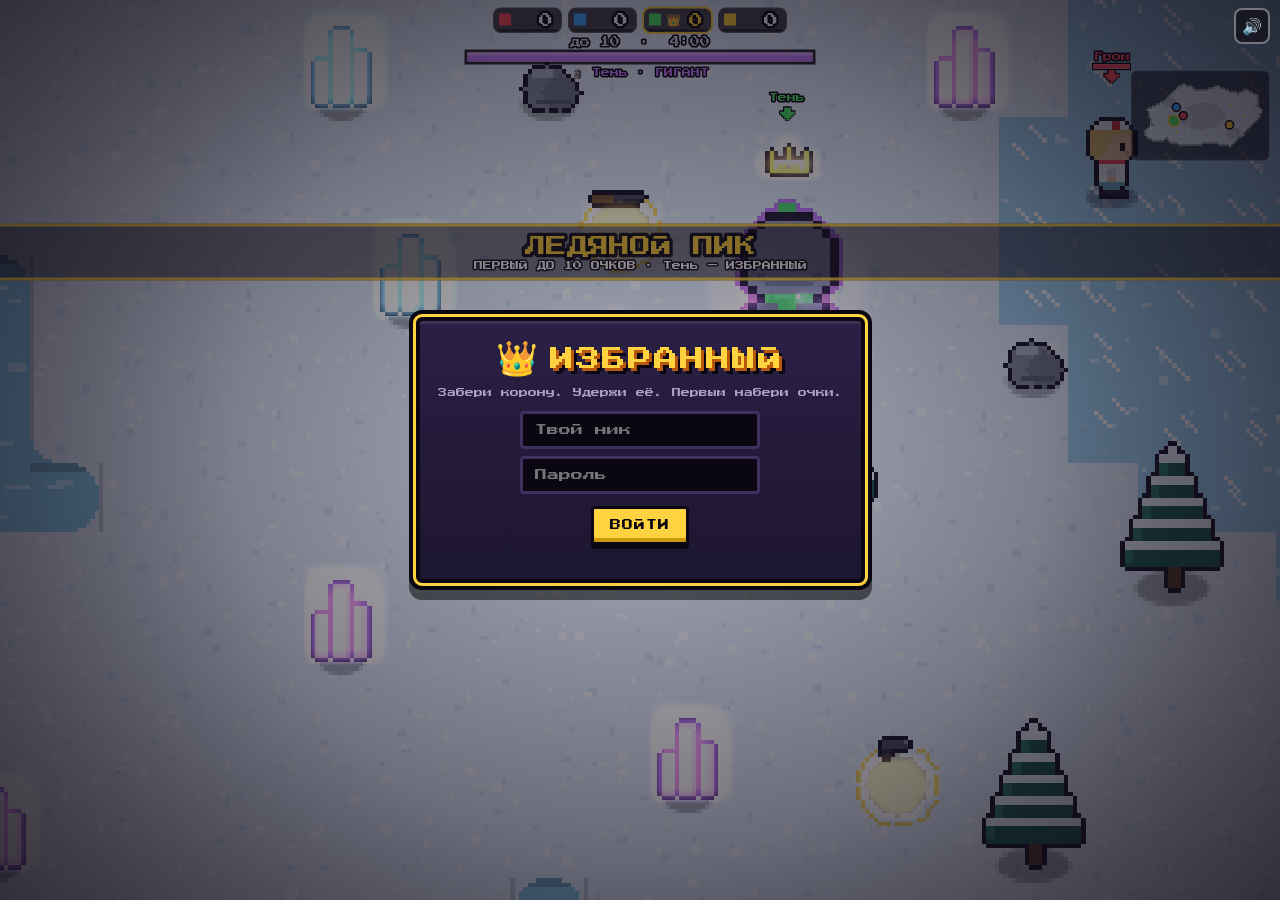
<file: index.html>
<!doctype html>
<html lang="ru">
<head>
<meta charset="utf-8">
<meta name="viewport" content="width=device-width,initial-scale=1,maximum-scale=1,user-scalable=no,viewport-fit=cover">
<meta name="theme-color" content="#0b0712">
<meta name="apple-mobile-web-app-capable" content="yes">
<title>Избранный</title>
<link rel="preconnect" href="https://fonts.googleapis.com">
<link rel="preconnect" href="https://fonts.gstatic.com" crossorigin>
<link href="https://fonts.googleapis.com/css2?family=Press+Start+2P&display=swap" rel="stylesheet">
<link rel="stylesheet" href="style.css">
<link rel="manifest" href="site.webmanifest">
<link rel="icon" href="icons/icon-192.png">
<link rel="apple-touch-icon" href="icons/icon-180.png">
</head>
<body>
<canvas id="game"></canvas>

<div id="controls" class="hidden">
  <div id="joy-zone"><div id="joy-base"><div id="joy-knob"></div></div></div>
  <div id="buttons">
    <button id="btn-c" class="btn ult hidden" style="--p:0"><span class="ico">💥</span></button>
    <button id="btn-b" class="btn skill" style="--p:1"><span class="ico">★</span><span class="nub"></span></button>
    <button id="btn-d" class="btn dodge" style="--p:1"><span class="ico">💨</span></button>
    <button id="btn-a" class="btn attack" style="--p:1"><span class="ico">✊</span><span class="ammo"></span><span class="nub"></span></button>
  </div>
  <button id="btn-exit" class="corner">✕</button>
</div>
<button id="btn-mute" class="corner mute">🔊</button>

<div id="scr-login" class="screen">
  <div class="panel">
    <div class="logo"><span class="crown">👑</span><span>ИЗБРАННЫЙ</span></div>
    <p class="tag">Забери корону. Удержи её. Первым набери очки.</p>
    <input id="in-nick" maxlength="12" placeholder="Твой ник" autocomplete="off">
    <input id="in-pass" type="password" inputmode="numeric" placeholder="Пароль" autocomplete="off">
    <button id="go-login" class="btn-y">ВОЙТИ</button>
    <p id="login-err" class="err"></p>
  </div>
</div>

<div id="scr-menu" class="screen hidden">
  <div class="panel wide menu">
    <div class="mcol">
      <div class="logo small"><span class="crown">👑</span><span>ИЗБРАННЫЙ</span></div>
      <div class="profile">
        <span id="pf-nick"></span>
        <span class="lg"><span id="pf-league"></span> <b id="pf-tro">0</b>🏆</span>
        <span class="lvl">УР.<b id="pf-lvl">1</b></span>
        <span class="xp"><i id="pf-xp"></i></span>
        <span class="coins">💰<b id="pf-coins">0</b></span>
      </div>
      <div class="row">
        <button id="go-bots" class="btn-y">🤖 ИГРАТЬ С БОТАМИ</button>
      </div>
      <div class="row">
        <select id="bots-n"><option value="2">2 бота</option><option value="3" selected>3 бота</option><option value="4">4 бота</option><option value="5">5 ботов</option></select>
        <select id="bots-lvl"><option value="0">Лёгкие</option><option value="1" selected>Норм</option><option value="2">Жёсткие</option></select>
        <select id="map-sel"><option value="-1">🗺 Случайная</option></select>
      </div>
      <div class="row">
        <button id="go-host" class="btn-y">🌐 СОЗДАТЬ КОМНАТУ</button>
      </div>
      <div class="row">
        <input id="in-code" maxlength="5" placeholder="КОД" autocomplete="off">
        <button id="go-join" class="btn-y">ВОЙТИ</button>
      </div>
      <p id="menu-err" class="err"></p>
    </div>
    <div class="mcol">
      <h3>ЗАДАНИЯ</h3>
      <ul id="quests"></ul>
      <div class="row">
        <button id="go-heroes" class="btn-g">🦸 <b id="pf-hero">БОЕЦ</b></button>
        <button id="go-wardrobe" class="btn-g">🎩 ШАПКИ</button>
        <button id="go-help" class="btn-g">❓</button>
      </div>
    </div>
  </div>
</div>

<div id="scr-heroes" class="screen hidden">
  <div class="panel wide">
    <h2>🦸 ВЫБОР ГЕРОЯ <span class="coins"><b id="hr-tro">0</b>🏆</span></h2>
    <div id="hero-grid"></div>
    <button id="heroes-back" class="btn-y">ГОТОВО</button>
  </div>
</div>

<div id="scr-wardrobe" class="screen hidden">
  <div class="panel wide">
    <h2>🎩 ШАПКИ <span class="coins">💰 <b id="wd-coins">0</b></span></h2>
    <div id="wd-grid"></div>
    <p id="wd-msg" class="hint"></p>
    <button id="wd-back" class="btn-g">НАЗАД</button>
  </div>
</div>

<div id="scr-help" class="screen hidden">
  <div class="panel wide help">
    <h2>❓ КАК ИГРАТЬ</h2>
    <p>👑 <b>Цель:</b> первым набрать очки короны. Очки получает только <b>Избранный</b>: +1 за каждого выбитого охотника и +1 за каждые 15 секунд с короной.</p>
    <p>⚔ <b>Добил Избранного — сам стал Избранным</b> (и +1 очко). Сила каждый раз случайная: 🔥 Пламя, ⚡ Молния, ❄ Лёд, 🗿 Гигант, ☠ Яд, 🌑 Тень, 🌀 Гравитация, 🌪 Ветер.</p>
    <p>🔫 Охотники без суперсил: ищи оружие на острове (белая стрелка показывает ближайшее). Без оружия — только толчок кулаком.</p>
    <p>🎯 <b>Большая кнопка атаки:</b> нажал — выстрел с автонаводкой, держишь — автоогонь, <b>тянешь пальцем</b> — целишься сам (линия или кружок) и стреляешь туда.</p>
    <p>💨 <b>Перекат</b> — рывок с неуязвимостью: уходи из красных зон и от снарядов. ★ — навык героя, у Избранного ★ и 💥 — способность и ульта.</p>
    <p>🌊 Не падай в воду, лаву и с крыш — это мгновенная гибель. Врагов можно туда сталкивать!</p>
    <p>🏆 За матчи дают кубки (лиги), монеты и опыт. Кубки открывают новых героев.</p>
    <p class="hint">ПК: WASD — бег, мышь — целиться и стрелять (ЛКМ), ПКМ или K — навык, Пробел — перекат, L — ульта, J — автоогонь.</p>
    <button id="help-back" class="btn-g">ПОНЯТНО</button>
  </div>
</div>

<div id="scr-lobby" class="screen hidden">
  <div class="panel">
    <h2>КОМНАТА <span id="lobby-code" class="code"></span></h2>
    <p class="hint" id="lobby-hint">Скажи код друзьям (и пароль)</p>
    <ul id="lobby-list"></ul>
    <div class="row host-only"><button id="bot-add" class="btn-g">+ БОТ</button><button id="bot-del" class="btn-g">− БОТ</button></div>
    <button id="go-start" class="btn-y host-only">▶ НАЧАТЬ</button>
    <button id="lobby-leave" class="btn-g">ВЫЙТИ</button>
  </div>
</div>

<div id="scr-results" class="screen hidden">
  <div class="panel">
    <h2 id="res-title">🏆 ИТОГИ</h2>
    <ol id="res-list"></ol>
    <p id="res-reward" class="reward"></p>
    <p id="res-extra" class="hint"></p>
    <button id="go-rematch" class="btn-y host-only">🔁 ЕЩЁ РАЗ</button>
    <p class="hint client-only">Ждём, пока хост начнёт новый матч…</p>
    <button id="res-menu" class="btn-g">В МЕНЮ</button>
  </div>
</div>

<div id="rotate">Поверни телефон горизонтально ↻</div>
<script src="lib/peerjs.min.js"></script>
<script type="module" src="src/main.js"></script>
</body>
</html>
</file>
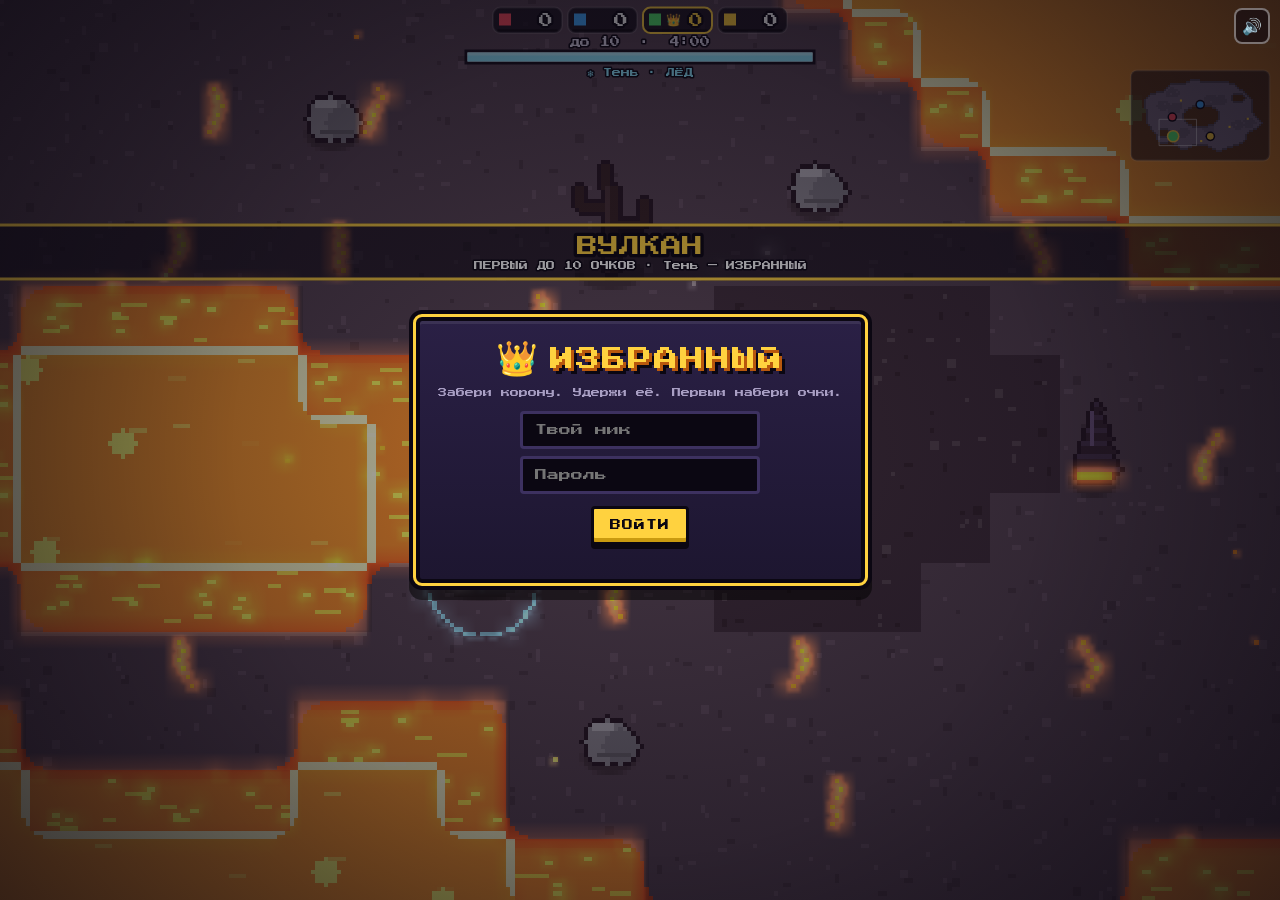
<file: izbrannyi.html>
<!doctype html>
<html lang="ru">
<head>
<meta charset="utf-8">
<meta name="viewport" content="width=device-width,initial-scale=1,maximum-scale=1,user-scalable=no,viewport-fit=cover">
<meta name="theme-color" content="#0b0712">
<meta name="apple-mobile-web-app-capable" content="yes">
<title>Избранный</title>
<link rel="preconnect" href="https://fonts.googleapis.com">
<link rel="preconnect" href="https://fonts.gstatic.com" crossorigin>
<link href="https://fonts.googleapis.com/css2?family=Press+Start+2P&display=swap" rel="stylesheet">
<style>:root{--y:#ffd23f;--y2:#c99a10;--ink:#0b0712;--panel:#1d1630;--panel2:#2a2045;--line:#ffd23f;--txt:#f2ecff;--mute:#a99fc4}
html,body{margin:0;height:100%;background:var(--ink);overflow:hidden;touch-action:none;user-select:none;-webkit-user-select:none;-webkit-touch-callout:none;font-family:"Press Start 2P",system-ui,sans-serif;color:var(--txt)}
#game{position:fixed;inset:0;width:100vw;height:100dvh;display:block}
.hidden{display:none!important}
button{font-family:inherit;cursor:pointer;-webkit-tap-highlight-color:transparent}

/* управление */
#joy-zone{position:fixed;left:0;top:0;width:46vw;height:100dvh}
#joy-base{position:absolute;width:116px;height:116px;margin:-58px 0 0 -58px;border-radius:50%;background:radial-gradient(circle,rgba(255,255,255,.06),rgba(255,255,255,.14));border:3px solid rgba(255,255,255,.35);display:none;box-shadow:0 0 18px rgba(0,0,0,.4)}
#joy-knob{position:absolute;left:50%;top:50%;width:50px;height:50px;margin:-25px 0 0 -25px;border-radius:50%;background:rgba(255,255,255,.55);box-shadow:0 3px 0 rgba(0,0,0,.35)}
#buttons{position:fixed;right:calc(12px + env(safe-area-inset-right));bottom:12px;width:230px;height:210px;pointer-events:none}
.btn{--p:1;position:absolute;pointer-events:auto;border-radius:50%;border:3px solid rgba(255,255,255,.55);background:rgba(11,7,18,.45);color:#fff;font:24px system-ui;touch-action:none;padding:0;box-shadow:0 4px 0 rgba(0,0,0,.4)}
.btn::after{content:"";position:absolute;inset:-6px;border-radius:50%;background:conic-gradient(var(--y) calc(var(--p)*360deg),transparent 0);-webkit-mask:radial-gradient(circle,transparent 60%,#000 62%);mask:radial-gradient(circle,transparent 60%,#000 62%);opacity:.9;pointer-events:none}
.btn .ico{position:relative;z-index:2;pointer-events:none}
.btn .nub{position:absolute;left:50%;top:50%;width:38%;height:38%;margin:-19% 0 0 -19%;border-radius:50%;background:rgba(255,255,255,.22);pointer-events:none}
.btn.attack{right:0;bottom:0;width:104px;height:104px;font-size:34px;background:rgba(255,77,94,.28);border-color:rgba(255,255,255,.75)}
.btn.dodge{right:118px;bottom:4px;width:64px;height:64px;font-size:24px}
.btn.skill{right:104px;bottom:84px;width:62px;height:62px;font-size:24px}
.btn.ult{right:18px;bottom:122px;width:66px;height:66px;font-size:26px}
.btn.ult.ready{border-color:var(--y);background:rgba(255,210,63,.35);animation:pulse .6s infinite alternate}
@keyframes pulse{to{transform:scale(1.12);box-shadow:0 0 24px var(--y)}}
.btn.on{background:rgba(255,255,255,.3)}
.btn.cd{opacity:.55}
.btn .ammo{position:absolute;bottom:-2px;right:-2px;background:var(--ink);color:var(--y);font:9px "Press Start 2P",monospace;padding:3px 4px;border-radius:4px;border:2px solid var(--y);z-index:3}
.btn .ammo:empty{display:none}
.corner{position:fixed;top:8px;width:36px;height:36px;border-radius:8px;border:2px solid rgba(255,255,255,.4);background:rgba(11,7,18,.55);color:#fff;font:16px system-ui;z-index:5;padding:0}
#btn-exit{right:calc(10px + env(safe-area-inset-right))}
.mute{right:calc(52px + env(safe-area-inset-right))}
body:not(.ingame) .mute{right:calc(10px + env(safe-area-inset-right))}
@media (pointer:fine){#joy-zone,#buttons{display:none}}

/* экраны */
.screen{position:fixed;inset:0;display:flex;align-items:center;justify-content:center;background:radial-gradient(ellipse at center,rgba(11,7,18,.25),rgba(11,7,18,.75));padding:10px;box-sizing:border-box;touch-action:auto;z-index:4}
.panel{background:linear-gradient(180deg,var(--panel2),var(--panel));border:4px solid var(--ink);outline:3px solid var(--line);box-shadow:0 0 0 7px var(--ink),0 10px 0 7px rgba(0,0,0,.5),inset 0 3px 0 rgba(255,255,255,.08);padding:14px 18px;min-width:270px;max-width:94vw;max-height:88dvh;overflow:auto;text-align:center;border-radius:6px;animation:pop .25s ease-out}
.panel.wide{min-width:min(560px,92vw)}
@keyframes pop{from{transform:scale(.9);opacity:0}}
.logo{display:flex;align-items:center;justify-content:center;gap:10px;font-size:24px;color:var(--y);text-shadow:3px 3px 0 #b8580d,6px 6px 0 var(--ink);letter-spacing:2px;margin:4px 0 8px}
.logo.small{font-size:17px;margin:0 0 6px}
.logo .crown{font-size:1.4em;text-shadow:none;animation:float 1.6s ease-in-out infinite alternate;font-family:system-ui}
@keyframes float{to{transform:translateY(-5px) rotate(6deg)}}
.tag{color:var(--mute);font-size:9px;margin:0 0 10px;line-height:1.6}
h2{margin:2px 0 10px;font-size:14px;color:var(--y);text-shadow:2px 2px 0 var(--ink)}
input,select{font:12px "Press Start 2P",system-ui;padding:10px 12px;border-radius:4px;border:3px solid #3d3160;background:var(--ink);color:#fff;margin:4px;box-sizing:border-box;outline:none}
input:focus{border-color:var(--y)}
#in-nick,#in-pass{width:240px;display:block;margin:7px auto}
#in-code{width:120px;text-transform:uppercase;letter-spacing:3px;text-align:center}
.btn-y,.btn-g{font-size:11px;padding:11px 16px;border-radius:4px;margin:5px;border:3px solid var(--ink);letter-spacing:1px}
.btn-y{background:var(--y);color:var(--ink);box-shadow:inset 0 -4px 0 var(--y2),0 4px 0 var(--ink)}
.btn-g{background:#3d3160;color:#fff;box-shadow:inset 0 -4px 0 #2a2045,0 4px 0 var(--ink)}
.btn-y:active,.btn-g:active{transform:translateY(3px);box-shadow:inset 0 -2px 0 var(--y2),0 1px 0 var(--ink)}
.row{display:flex;align-items:center;justify-content:center;flex-wrap:wrap}
.err{color:#ff5d73;min-height:1em;margin:6px 0 0;font-size:9px;line-height:1.5}
.hint{color:var(--mute);margin:6px 0;font-size:8px;line-height:1.7}
.code{color:var(--y);letter-spacing:4px;font-size:18px}
.profile{display:flex;align-items:center;justify-content:center;gap:10px;flex-wrap:wrap;font-size:9px;background:var(--ink);padding:8px 10px;border-radius:4px;margin:4px 0 8px}
.profile .lvl b,.coins b{color:var(--y)}
.xp{display:inline-block;width:90px;height:8px;background:#3d3160;border-radius:2px;overflow:hidden}
.xp i{display:block;height:100%;background:linear-gradient(90deg,#4fe36b,#c6ff6b);width:0}
.coins{font-size:10px;margin-left:8px}
ul,ol{list-style:none;padding:0;margin:6px 0;text-align:left;min-width:240px}
li{padding:7px 9px;margin:4px 0;border-radius:4px;background:rgba(0,0,0,.3);font-size:10px;display:flex;justify-content:space-between;gap:12px;align-items:center}
li .dot{display:inline-block;width:10px;height:10px;margin-right:8px;vertical-align:-1px;border:2px solid var(--ink)}
.reward{color:#7dff8a;font-size:10px;line-height:1.7;min-height:1em}
#wd-grid{display:grid;grid-template-columns:repeat(auto-fill,minmax(96px,1fr));gap:8px;margin:6px 0}
.hat{background:var(--ink);border:3px solid #3d3160;border-radius:4px;padding:6px 4px;font-size:7px;line-height:1.5;color:#fff}
.hat canvas{display:block;margin:0 auto 4px;image-rendering:pixelated;width:48px;height:60px}
.hat.sel{border-color:var(--y);box-shadow:0 0 12px rgba(255,210,63,.5)}
.hat.locked{opacity:.5}
.hat .price{color:var(--y)}
.help p{text-align:left;font-size:9px;line-height:1.9;margin:6px 0}
.help b{color:var(--y)}
body:not(.is-host) .host-only{display:none}
body.is-host .client-only{display:none}
#rotate{display:none;position:fixed;inset:0;background:var(--ink);color:#fff;font-size:12px;line-height:2;align-items:center;justify-content:center;text-align:center;padding:24px;z-index:9}
@media (orientation:portrait) and (pointer:coarse){#rotate{display:flex}}
@media (max-height:420px){.panel{padding:10px 14px}.logo{font-size:18px}.btn-y,.btn-g{padding:9px 12px;font-size:10px}}
#hero-grid{display:grid;grid-template-columns:repeat(auto-fill,minmax(118px,1fr));gap:8px;margin:6px 0 10px}
.hero{background:var(--ink);border:3px solid #3d3160;border-radius:4px;padding:6px 5px;font-size:7px;line-height:1.6;color:#fff;text-align:center}
.hero canvas{display:block;margin:0 auto 4px;image-rendering:pixelated;width:60px;height:72px}
.hero .nm{font-size:9px;color:var(--y);margin-bottom:3px}
.hero .ds{color:var(--mute);min-height:3.2em}
.hero .stt{color:#7dff8a}
.hero.sel{border-color:var(--y);box-shadow:0 0 14px rgba(255,210,63,.55)}
.panel.menu{display:flex;gap:16px;align-items:flex-start;text-align:center;min-width:min(680px,94vw)}
.mcol{flex:1;min-width:0}
h3{margin:4px 0 8px;font-size:10px;color:var(--y)}
#quests li{flex-direction:column;align-items:stretch;gap:5px;font-size:8px;line-height:1.5;text-align:left}
#quests .qb{height:6px;background:#3d3160;border-radius:2px;overflow:hidden}
#quests .qb i{display:block;height:100%;background:linear-gradient(90deg,#ffd23f,#ff8c3a)}
#quests .qr{color:var(--y);float:right}
.profile .lg{color:#fff}
.hero.locked{opacity:.5}
.hero .lock{color:#ff8c3a}
#map-sel{max-width:170px}
@media (max-width:640px){.panel.menu{flex-direction:column}}
.panel.menu{padding:10px 14px}
.menu .btn-y,.menu .btn-g{padding:9px 13px;margin:3px;font-size:10px}
.menu select,.menu input{font-size:9px;padding:8px 8px;margin:3px}
.menu .logo.small{font-size:15px;margin:0 0 4px}
.menu .profile{padding:6px 8px;margin:2px 0 5px;font-size:8px;gap:7px}
.menu .xp{width:60px}
.menu #quests li{padding:5px 7px;margin:3px 0}
.menu h3{margin:2px 0 5px}
#in-code{width:100px}
</style>
</head>
<body>
<canvas id="game"></canvas>

<div id="controls" class="hidden">
  <div id="joy-zone"><div id="joy-base"><div id="joy-knob"></div></div></div>
  <div id="buttons">
    <button id="btn-c" class="btn ult hidden" style="--p:0"><span class="ico">💥</span></button>
    <button id="btn-b" class="btn skill" style="--p:1"><span class="ico">★</span><span class="nub"></span></button>
    <button id="btn-d" class="btn dodge" style="--p:1"><span class="ico">💨</span></button>
    <button id="btn-a" class="btn attack" style="--p:1"><span class="ico">✊</span><span class="ammo"></span><span class="nub"></span></button>
  </div>
  <button id="btn-exit" class="corner">✕</button>
</div>
<button id="btn-mute" class="corner mute">🔊</button>

<div id="scr-login" class="screen">
  <div class="panel">
    <div class="logo"><span class="crown">👑</span><span>ИЗБРАННЫЙ</span></div>
    <p class="tag">Забери корону. Удержи её. Первым набери очки.</p>
    <input id="in-nick" maxlength="12" placeholder="Твой ник" autocomplete="off">
    <input id="in-pass" type="password" inputmode="numeric" placeholder="Пароль" autocomplete="off">
    <button id="go-login" class="btn-y">ВОЙТИ</button>
    <p id="login-err" class="err"></p>
  </div>
</div>

<div id="scr-menu" class="screen hidden">
  <div class="panel wide menu">
    <div class="mcol">
      <div class="logo small"><span class="crown">👑</span><span>ИЗБРАННЫЙ</span></div>
      <div class="profile">
        <span id="pf-nick"></span>
        <span class="lg"><span id="pf-league"></span> <b id="pf-tro">0</b>🏆</span>
        <span class="lvl">УР.<b id="pf-lvl">1</b></span>
        <span class="xp"><i id="pf-xp"></i></span>
        <span class="coins">💰<b id="pf-coins">0</b></span>
      </div>
      <div class="row">
        <button id="go-bots" class="btn-y">🤖 ИГРАТЬ С БОТАМИ</button>
      </div>
      <div class="row">
        <select id="bots-n"><option value="2">2 бота</option><option value="3" selected>3 бота</option><option value="4">4 бота</option><option value="5">5 ботов</option></select>
        <select id="bots-lvl"><option value="0">Лёгкие</option><option value="1" selected>Норм</option><option value="2">Жёсткие</option></select>
        <select id="map-sel"><option value="-1">🗺 Случайная</option></select>
      </div>
      <div class="row">
        <button id="go-host" class="btn-y">🌐 СОЗДАТЬ КОМНАТУ</button>
      </div>
      <div class="row">
        <input id="in-code" maxlength="5" placeholder="КОД" autocomplete="off">
        <button id="go-join" class="btn-y">ВОЙТИ</button>
      </div>
      <p id="menu-err" class="err"></p>
    </div>
    <div class="mcol">
      <h3>ЗАДАНИЯ</h3>
      <ul id="quests"></ul>
      <div class="row">
        <button id="go-heroes" class="btn-g">🦸 <b id="pf-hero">БОЕЦ</b></button>
        <button id="go-wardrobe" class="btn-g">🎩 ШАПКИ</button>
        <button id="go-help" class="btn-g">❓</button>
      </div>
    </div>
  </div>
</div>

<div id="scr-heroes" class="screen hidden">
  <div class="panel wide">
    <h2>🦸 ВЫБОР ГЕРОЯ <span class="coins"><b id="hr-tro">0</b>🏆</span></h2>
    <div id="hero-grid"></div>
    <button id="heroes-back" class="btn-y">ГОТОВО</button>
  </div>
</div>

<div id="scr-wardrobe" class="screen hidden">
  <div class="panel wide">
    <h2>🎩 ШАПКИ <span class="coins">💰 <b id="wd-coins">0</b></span></h2>
    <div id="wd-grid"></div>
    <p id="wd-msg" class="hint"></p>
    <button id="wd-back" class="btn-g">НАЗАД</button>
  </div>
</div>

<div id="scr-help" class="screen hidden">
  <div class="panel wide help">
    <h2>❓ КАК ИГРАТЬ</h2>
    <p>👑 <b>Цель:</b> первым набрать очки короны. Очки получает только <b>Избранный</b>: +1 за каждого выбитого охотника и +1 за каждые 15 секунд с короной.</p>
    <p>⚔ <b>Добил Избранного — сам стал Избранным</b> (и +1 очко). Сила каждый раз случайная: 🔥 Пламя, ⚡ Молния, ❄ Лёд, 🗿 Гигант, ☠ Яд, 🌑 Тень, 🌀 Гравитация, 🌪 Ветер.</p>
    <p>🔫 Охотники без суперсил: ищи оружие на острове (белая стрелка показывает ближайшее). Без оружия — только толчок кулаком.</p>
    <p>🎯 <b>Большая кнопка атаки:</b> нажал — выстрел с автонаводкой, держишь — автоогонь, <b>тянешь пальцем</b> — целишься сам (линия или кружок) и стреляешь туда.</p>
    <p>💨 <b>Перекат</b> — рывок с неуязвимостью: уходи из красных зон и от снарядов. ★ — навык героя, у Избранного ★ и 💥 — способность и ульта.</p>
    <p>🌊 Не падай в воду, лаву и с крыш — это мгновенная гибель. Врагов можно туда сталкивать!</p>
    <p>🏆 За матчи дают кубки (лиги), монеты и опыт. Кубки открывают новых героев.</p>
    <p class="hint">ПК: WASD — бег, мышь — целиться и стрелять (ЛКМ), ПКМ или K — навык, Пробел — перекат, L — ульта, J — автоогонь.</p>
    <button id="help-back" class="btn-g">ПОНЯТНО</button>
  </div>
</div>

<div id="scr-lobby" class="screen hidden">
  <div class="panel">
    <h2>КОМНАТА <span id="lobby-code" class="code"></span></h2>
    <p class="hint" id="lobby-hint">Скажи код друзьям (и пароль)</p>
    <ul id="lobby-list"></ul>
    <div class="row host-only"><button id="bot-add" class="btn-g">+ БОТ</button><button id="bot-del" class="btn-g">− БОТ</button></div>
    <button id="go-start" class="btn-y host-only">▶ НАЧАТЬ</button>
    <button id="lobby-leave" class="btn-g">ВЫЙТИ</button>
  </div>
</div>

<div id="scr-results" class="screen hidden">
  <div class="panel">
    <h2 id="res-title">🏆 ИТОГИ</h2>
    <ol id="res-list"></ol>
    <p id="res-reward" class="reward"></p>
    <p id="res-extra" class="hint"></p>
    <button id="go-rematch" class="btn-y host-only">🔁 ЕЩЁ РАЗ</button>
    <p class="hint client-only">Ждём, пока хост начнёт новый матч…</p>
    <button id="res-menu" class="btn-g">В МЕНЮ</button>
  </div>
</div>

<div id="rotate">Поверни телефон горизонтально ↻</div>

<script>(()=>{function e(e,t,n,r){Object.defineProperty(e,t,{get:n,set:r,enumerable:!0,configurable:!0})}function t(e){return e&&e.__esModule?e.default:e}class n{constructor(){this.chunkedMTU=16300,this._dataCount=1,this.chunk=e=>{let t=[],n=e.byteLength,r=Math.ceil(n/this.chunkedMTU),i=0,o=0;for(;o<n;){let s=Math.min(n,o+this.chunkedMTU),a=e.slice(o,s),c={__peerData:this._dataCount,n:i,data:a,total:r};t.push(c),o=s,i++}return this._dataCount++,t}}}class r{append_buffer(e){this.flush(),this._parts.push(e)}append(e){this._pieces.push(e)}flush(){if(this._pieces.length>0){let e=new Uint8Array(this._pieces);this._parts.push(e),this._pieces=[]}}toArrayBuffer(){let e=[];for(let t of this._parts)e.push(t);return function(e){let t=0;for(let n of e)t+=n.byteLength;let n=new Uint8Array(t),r=0;for(let t of e){let e=new Uint8Array(t.buffer,t.byteOffset,t.byteLength);n.set(e,r),r+=t.byteLength}return n}(e).buffer}constructor(){this.encoder=new TextEncoder,this._pieces=[],this._parts=[]}}function i(e){return new s(e).unpack()}function o(e){let t=new a,n=t.pack(e);return n instanceof Promise?n.then(()=>t.getBuffer()):t.getBuffer()}class s{unpack(){let e;let t=this.unpack_uint8();if(t<128)return t;if((224^t)<32)return(224^t)-32;if((e=160^t)<=15)return this.unpack_raw(e);if((e=176^t)<=15)return this.unpack_string(e);if((e=144^t)<=15)return this.unpack_array(e);if((e=128^t)<=15)return this.unpack_map(e);switch(t){case 192:return null;case 193:case 212:case 213:case 214:case 215:return;case 194:return!1;case 195:return!0;case 202:return this.unpack_float();case 203:return this.unpack_double();case 204:return this.unpack_uint8();case 205:return this.unpack_uint16();case 206:return this.unpack_uint32();case 207:return this.unpack_uint64();case 208:return this.unpack_int8();case 209:return this.unpack_int16();case 210:return this.unpack_int32();case 211:return this.unpack_int64();case 216:return e=this.unpack_uint16(),this.unpack_string(e);case 217:return e=this.unpack_uint32(),this.unpack_string(e);case 218:return e=this.unpack_uint16(),this.unpack_raw(e);case 219:return e=this.unpack_uint32(),this.unpack_raw(e);case 220:return e=this.unpack_uint16(),this.unpack_array(e);case 221:return e=this.unpack_uint32(),this.unpack_array(e);case 222:return e=this.unpack_uint16(),this.unpack_map(e);case 223:return e=this.unpack_uint32(),this.unpack_map(e)}}unpack_uint8(){let e=255&this.dataView[this.index];return this.index++,e}unpack_uint16(){let e=this.read(2),t=(255&e[0])*256+(255&e[1]);return this.index+=2,t}unpack_uint32(){let e=this.read(4),t=((256*e[0]+e[1])*256+e[2])*256+e[3];return this.index+=4,t}unpack_uint64(){let e=this.read(8),t=((((((256*e[0]+e[1])*256+e[2])*256+e[3])*256+e[4])*256+e[5])*256+e[6])*256+e[7];return this.index+=8,t}unpack_int8(){let e=this.unpack_uint8();return e<128?e:e-256}unpack_int16(){let e=this.unpack_uint16();return e<32768?e:e-65536}unpack_int32(){let e=this.unpack_uint32();return e<2147483648?e:e-4294967296}unpack_int64(){let e=this.unpack_uint64();return e<0x7fffffffffffffff?e:e-18446744073709552e3}unpack_raw(e){if(this.length<this.index+e)throw Error(`BinaryPackFailure: index is out of range ${this.index} ${e} ${this.length}`);let t=this.dataBuffer.slice(this.index,this.index+e);return this.index+=e,t}unpack_string(e){let t,n;let r=this.read(e),i=0,o="";for(;i<e;)(t=r[i])<160?(n=t,i++):(192^t)<32?(n=(31&t)<<6|63&r[i+1],i+=2):(224^t)<16?(n=(15&t)<<12|(63&r[i+1])<<6|63&r[i+2],i+=3):(n=(7&t)<<18|(63&r[i+1])<<12|(63&r[i+2])<<6|63&r[i+3],i+=4),o+=String.fromCodePoint(n);return this.index+=e,o}unpack_array(e){let t=Array(e);for(let n=0;n<e;n++)t[n]=this.unpack();return t}unpack_map(e){let t={};for(let n=0;n<e;n++)t[this.unpack()]=this.unpack();return t}unpack_float(){let e=this.unpack_uint32();return(0==e>>31?1:-1)*(8388607&e|8388608)*2**((e>>23&255)-127-23)}unpack_double(){let e=this.unpack_uint32(),t=this.unpack_uint32(),n=(e>>20&2047)-1023;return(0==e>>31?1:-1)*((1048575&e|1048576)*2**(n-20)+t*2**(n-52))}read(e){let t=this.index;if(t+e<=this.length)return this.dataView.subarray(t,t+e);throw Error("BinaryPackFailure: read index out of range")}constructor(e){this.index=0,this.dataBuffer=e,this.dataView=new Uint8Array(this.dataBuffer),this.length=this.dataBuffer.byteLength}}class a{getBuffer(){return this._bufferBuilder.toArrayBuffer()}pack(e){if("string"==typeof e)this.pack_string(e);else if("number"==typeof e)Math.floor(e)===e?this.pack_integer(e):this.pack_double(e);else if("boolean"==typeof e)!0===e?this._bufferBuilder.append(195):!1===e&&this._bufferBuilder.append(194);else if(void 0===e)this._bufferBuilder.append(192);else if("object"==typeof e){if(null===e)this._bufferBuilder.append(192);else{let t=e.constructor;if(e instanceof Array){let t=this.pack_array(e);if(t instanceof Promise)return t.then(()=>this._bufferBuilder.flush())}else if(e instanceof ArrayBuffer)this.pack_bin(new Uint8Array(e));else if("BYTES_PER_ELEMENT"in e)this.pack_bin(new Uint8Array(e.buffer,e.byteOffset,e.byteLength));else if(e instanceof Date)this.pack_string(e.toString());else if(e instanceof Blob)return e.arrayBuffer().then(e=>{this.pack_bin(new Uint8Array(e)),this._bufferBuilder.flush()});else if(t==Object||t.toString().startsWith("class")){let t=this.pack_object(e);if(t instanceof Promise)return t.then(()=>this._bufferBuilder.flush())}else throw Error(`Type "${t.toString()}" not yet supported`)}}else throw Error(`Type "${typeof e}" not yet supported`);this._bufferBuilder.flush()}pack_bin(e){let t=e.length;if(t<=15)this.pack_uint8(160+t);else if(t<=65535)this._bufferBuilder.append(218),this.pack_uint16(t);else if(t<=4294967295)this._bufferBuilder.append(219),this.pack_uint32(t);else throw Error("Invalid length");this._bufferBuilder.append_buffer(e)}pack_string(e){let t=this._textEncoder.encode(e),n=t.length;if(n<=15)this.pack_uint8(176+n);else if(n<=65535)this._bufferBuilder.append(216),this.pack_uint16(n);else if(n<=4294967295)this._bufferBuilder.append(217),this.pack_uint32(n);else throw Error("Invalid length");this._bufferBuilder.append_buffer(t)}pack_array(e){let t=e.length;if(t<=15)this.pack_uint8(144+t);else if(t<=65535)this._bufferBuilder.append(220),this.pack_uint16(t);else if(t<=4294967295)this._bufferBuilder.append(221),this.pack_uint32(t);else throw Error("Invalid length");let n=r=>{if(r<t){let t=this.pack(e[r]);return t instanceof Promise?t.then(()=>n(r+1)):n(r+1)}};return n(0)}pack_integer(e){if(e>=-32&&e<=127)this._bufferBuilder.append(255&e);else if(e>=0&&e<=255)this._bufferBuilder.append(204),this.pack_uint8(e);else if(e>=-128&&e<=127)this._bufferBuilder.append(208),this.pack_int8(e);else if(e>=0&&e<=65535)this._bufferBuilder.append(205),this.pack_uint16(e);else if(e>=-32768&&e<=32767)this._bufferBuilder.append(209),this.pack_int16(e);else if(e>=0&&e<=4294967295)this._bufferBuilder.append(206),this.pack_uint32(e);else if(e>=-2147483648&&e<=2147483647)this._bufferBuilder.append(210),this.pack_int32(e);else if(e>=-0x8000000000000000&&e<=0x7fffffffffffffff)this._bufferBuilder.append(211),this.pack_int64(e);else if(e>=0&&e<=18446744073709552e3)this._bufferBuilder.append(207),this.pack_uint64(e);else throw Error("Invalid integer")}pack_double(e){let t=0;e<0&&(t=1,e=-e);let n=Math.floor(Math.log(e)/Math.LN2),r=Math.floor((e/2**n-1)*4503599627370496),i=t<<31|n+1023<<20|r/4294967296&1048575;this._bufferBuilder.append(203),this.pack_int32(i),this.pack_int32(r%4294967296)}pack_object(e){let t=Object.keys(e),n=t.length;if(n<=15)this.pack_uint8(128+n);else if(n<=65535)this._bufferBuilder.append(222),this.pack_uint16(n);else if(n<=4294967295)this._bufferBuilder.append(223),this.pack_uint32(n);else throw Error("Invalid length");let r=n=>{if(n<t.length){let i=t[n];if(e.hasOwnProperty(i)){this.pack(i);let t=this.pack(e[i]);if(t instanceof Promise)return t.then(()=>r(n+1))}return r(n+1)}};return r(0)}pack_uint8(e){this._bufferBuilder.append(e)}pack_uint16(e){this._bufferBuilder.append(e>>8),this._bufferBuilder.append(255&e)}pack_uint32(e){let t=4294967295&e;this._bufferBuilder.append((4278190080&t)>>>24),this._bufferBuilder.append((16711680&t)>>>16),this._bufferBuilder.append((65280&t)>>>8),this._bufferBuilder.append(255&t)}pack_uint64(e){let t=e/4294967296,n=e%4294967296;this._bufferBuilder.append((4278190080&t)>>>24),this._bufferBuilder.append((16711680&t)>>>16),this._bufferBuilder.append((65280&t)>>>8),this._bufferBuilder.append(255&t),this._bufferBuilder.append((4278190080&n)>>>24),this._bufferBuilder.append((16711680&n)>>>16),this._bufferBuilder.append((65280&n)>>>8),this._bufferBuilder.append(255&n)}pack_int8(e){this._bufferBuilder.append(255&e)}pack_int16(e){this._bufferBuilder.append((65280&e)>>8),this._bufferBuilder.append(255&e)}pack_int32(e){this._bufferBuilder.append(e>>>24&255),this._bufferBuilder.append((16711680&e)>>>16),this._bufferBuilder.append((65280&e)>>>8),this._bufferBuilder.append(255&e)}pack_int64(e){let t=Math.floor(e/4294967296),n=e%4294967296;this._bufferBuilder.append((4278190080&t)>>>24),this._bufferBuilder.append((16711680&t)>>>16),this._bufferBuilder.append((65280&t)>>>8),this._bufferBuilder.append(255&t),this._bufferBuilder.append((4278190080&n)>>>24),this._bufferBuilder.append((16711680&n)>>>16),this._bufferBuilder.append((65280&n)>>>8),this._bufferBuilder.append(255&n)}constructor(){this._bufferBuilder=new r,this._textEncoder=new TextEncoder}}let c=!0,l=!0;function p(e,t,n){let r=e.match(t);return r&&r.length>=n&&parseInt(r[n],10)}function d(e,t,n){if(!e.RTCPeerConnection)return;let r=e.RTCPeerConnection.prototype,i=r.addEventListener;r.addEventListener=function(e,r){if(e!==t)return i.apply(this,arguments);let o=e=>{let t=n(e);t&&(r.handleEvent?r.handleEvent(t):r(t))};return this._eventMap=this._eventMap||{},this._eventMap[t]||(this._eventMap[t]=new Map),this._eventMap[t].set(r,o),i.apply(this,[e,o])};let o=r.removeEventListener;r.removeEventListener=function(e,n){if(e!==t||!this._eventMap||!this._eventMap[t]||!this._eventMap[t].has(n))return o.apply(this,arguments);let r=this._eventMap[t].get(n);return this._eventMap[t].delete(n),0===this._eventMap[t].size&&delete this._eventMap[t],0===Object.keys(this._eventMap).length&&delete this._eventMap,o.apply(this,[e,r])},Object.defineProperty(r,"on"+t,{get(){return this["_on"+t]},set(e){this["_on"+t]&&(this.removeEventListener(t,this["_on"+t]),delete this["_on"+t]),e&&this.addEventListener(t,this["_on"+t]=e)},enumerable:!0,configurable:!0})}function h(e){return"boolean"!=typeof e?Error("Argument type: "+typeof e+". Please use a boolean."):(c=e,e?"adapter.js logging disabled":"adapter.js logging enabled")}function u(e){return"boolean"!=typeof e?Error("Argument type: "+typeof e+". Please use a boolean."):(l=!e,"adapter.js deprecation warnings "+(e?"disabled":"enabled"))}function f(){"object"!=typeof window||c||"undefined"==typeof console||"function"!=typeof console.log||console.log.apply(console,arguments)}function m(e,t){l&&console.warn(e+" is deprecated, please use "+t+" instead.")}function g(e){return"[object Object]"===Object.prototype.toString.call(e)}function y(e,t,n){let r=n?"outbound-rtp":"inbound-rtp",i=new Map;if(null===t)return i;let o=[];return e.forEach(e=>{"track"===e.type&&e.trackIdentifier===t.id&&o.push(e)}),o.forEach(t=>{e.forEach(n=>{n.type===r&&n.trackId===t.id&&function e(t,n,r){!n||r.has(n.id)||(r.set(n.id,n),Object.keys(n).forEach(i=>{i.endsWith("Id")?e(t,t.get(n[i]),r):i.endsWith("Ids")&&n[i].forEach(n=>{e(t,t.get(n),r)})}))}(e,n,i)})}),i}var _,C,b,v,k,T,S,R,P,w,E,D,x,I,M,O,j={};function L(e,t){let n=e&&e.navigator;if(!n.mediaDevices)return;let r=function(e){if("object"!=typeof e||e.mandatory||e.optional)return e;let t={};return Object.keys(e).forEach(n=>{if("require"===n||"advanced"===n||"mediaSource"===n)return;let r="object"==typeof e[n]?e[n]:{ideal:e[n]};void 0!==r.exact&&"number"==typeof r.exact&&(r.min=r.max=r.exact);let i=function(e,t){return e?e+t.charAt(0).toUpperCase()+t.slice(1):"deviceId"===t?"sourceId":t};if(void 0!==r.ideal){t.optional=t.optional||[];let e={};"number"==typeof r.ideal?(e[i("min",n)]=r.ideal,t.optional.push(e),(e={})[i("max",n)]=r.ideal):e[i("",n)]=r.ideal,t.optional.push(e)}void 0!==r.exact&&"number"!=typeof r.exact?(t.mandatory=t.mandatory||{},t.mandatory[i("",n)]=r.exact):["min","max"].forEach(e=>{void 0!==r[e]&&(t.mandatory=t.mandatory||{},t.mandatory[i(e,n)]=r[e])})}),e.advanced&&(t.optional=(t.optional||[]).concat(e.advanced)),t},i=function(e,i){if(t.version>=61)return i(e);if((e=JSON.parse(JSON.stringify(e)))&&"object"==typeof e.audio){let t=function(e,t,n){t in e&&!(n in e)&&(e[n]=e[t],delete e[t])};t((e=JSON.parse(JSON.stringify(e))).audio,"autoGainControl","googAutoGainControl"),t(e.audio,"noiseSuppression","googNoiseSuppression"),e.audio=r(e.audio)}if(e&&"object"==typeof e.video){let o=e.video.facingMode;o=o&&("object"==typeof o?o:{ideal:o});let s=t.version<66;if(o&&("user"===o.exact||"environment"===o.exact||"user"===o.ideal||"environment"===o.ideal)&&!(n.mediaDevices.getSupportedConstraints&&n.mediaDevices.getSupportedConstraints().facingMode&&!s)){let t;if(delete e.video.facingMode,"environment"===o.exact||"environment"===o.ideal?t=["back","rear"]:("user"===o.exact||"user"===o.ideal)&&(t=["front"]),t)return n.mediaDevices.enumerateDevices().then(n=>{let s=(n=n.filter(e=>"videoinput"===e.kind)).find(e=>t.some(t=>e.label.toLowerCase().includes(t)));return!s&&n.length&&t.includes("back")&&(s=n[n.length-1]),s&&(e.video.deviceId=o.exact?{exact:s.deviceId}:{ideal:s.deviceId}),e.video=r(e.video),f("chrome: "+JSON.stringify(e)),i(e)})}e.video=r(e.video)}return f("chrome: "+JSON.stringify(e)),i(e)},o=function(e){return t.version>=64?e:{name:({PermissionDeniedError:"NotAllowedError",PermissionDismissedError:"NotAllowedError",InvalidStateError:"NotAllowedError",DevicesNotFoundError:"NotFoundError",ConstraintNotSatisfiedError:"OverconstrainedError",TrackStartError:"NotReadableError",MediaDeviceFailedDueToShutdown:"NotAllowedError",MediaDeviceKillSwitchOn:"NotAllowedError",TabCaptureError:"AbortError",ScreenCaptureError:"AbortError",DeviceCaptureError:"AbortError"})[e.name]||e.name,message:e.message,constraint:e.constraint||e.constraintName,toString(){return this.name+(this.message&&": ")+this.message}}};if(n.getUserMedia=(function(e,t,r){i(e,e=>{n.webkitGetUserMedia(e,t,e=>{r&&r(o(e))})})}).bind(n),n.mediaDevices.getUserMedia){let e=n.mediaDevices.getUserMedia.bind(n.mediaDevices);n.mediaDevices.getUserMedia=function(t){return i(t,t=>e(t).then(e=>{if(t.audio&&!e.getAudioTracks().length||t.video&&!e.getVideoTracks().length)throw e.getTracks().forEach(e=>{e.stop()}),new DOMException("","NotFoundError");return e},e=>Promise.reject(o(e))))}}}function A(e){e.MediaStream=e.MediaStream||e.webkitMediaStream}function B(e){if("object"!=typeof e||!e.RTCPeerConnection||"ontrack"in e.RTCPeerConnection.prototype)d(e,"track",e=>(e.transceiver||Object.defineProperty(e,"transceiver",{value:{receiver:e.receiver}}),e));else{Object.defineProperty(e.RTCPeerConnection.prototype,"ontrack",{get(){return this._ontrack},set(e){this._ontrack&&this.removeEventListener("track",this._ontrack),this.addEventListener("track",this._ontrack=e)},enumerable:!0,configurable:!0});let t=e.RTCPeerConnection.prototype.setRemoteDescription;e.RTCPeerConnection.prototype.setRemoteDescription=function(){return this._ontrackpoly||(this._ontrackpoly=t=>{t.stream.addEventListener("addtrack",n=>{let r;r=e.RTCPeerConnection.prototype.getReceivers?this.getReceivers().find(e=>e.track&&e.track.id===n.track.id):{track:n.track};let i=new Event("track");i.track=n.track,i.receiver=r,i.transceiver={receiver:r},i.streams=[t.stream],this.dispatchEvent(i)}),t.stream.getTracks().forEach(n=>{let r;r=e.RTCPeerConnection.prototype.getReceivers?this.getReceivers().find(e=>e.track&&e.track.id===n.id):{track:n};let i=new Event("track");i.track=n,i.receiver=r,i.transceiver={receiver:r},i.streams=[t.stream],this.dispatchEvent(i)})},this.addEventListener("addstream",this._ontrackpoly)),t.apply(this,arguments)}}}function F(e){if("object"==typeof e&&e.RTCPeerConnection&&!("getSenders"in e.RTCPeerConnection.prototype)&&"createDTMFSender"in e.RTCPeerConnection.prototype){let t=function(e,t){return{track:t,get dtmf(){return void 0===this._dtmf&&("audio"===t.kind?this._dtmf=e.createDTMFSender(t):this._dtmf=null),this._dtmf},_pc:e}};if(!e.RTCPeerConnection.prototype.getSenders){e.RTCPeerConnection.prototype.getSenders=function(){return this._senders=this._senders||[],this._senders.slice()};let n=e.RTCPeerConnection.prototype.addTrack;e.RTCPeerConnection.prototype.addTrack=function(e,r){let i=n.apply(this,arguments);return i||(i=t(this,e),this._senders.push(i)),i};let r=e.RTCPeerConnection.prototype.removeTrack;e.RTCPeerConnection.prototype.removeTrack=function(e){r.apply(this,arguments);let t=this._senders.indexOf(e);-1!==t&&this._senders.splice(t,1)}}let n=e.RTCPeerConnection.prototype.addStream;e.RTCPeerConnection.prototype.addStream=function(e){this._senders=this._senders||[],n.apply(this,[e]),e.getTracks().forEach(e=>{this._senders.push(t(this,e))})};let r=e.RTCPeerConnection.prototype.removeStream;e.RTCPeerConnection.prototype.removeStream=function(e){this._senders=this._senders||[],r.apply(this,[e]),e.getTracks().forEach(e=>{let t=this._senders.find(t=>t.track===e);t&&this._senders.splice(this._senders.indexOf(t),1)})}}else if("object"==typeof e&&e.RTCPeerConnection&&"getSenders"in e.RTCPeerConnection.prototype&&"createDTMFSender"in e.RTCPeerConnection.prototype&&e.RTCRtpSender&&!("dtmf"in e.RTCRtpSender.prototype)){let t=e.RTCPeerConnection.prototype.getSenders;e.RTCPeerConnection.prototype.getSenders=function(){let e=t.apply(this,[]);return e.forEach(e=>e._pc=this),e},Object.defineProperty(e.RTCRtpSender.prototype,"dtmf",{get(){return void 0===this._dtmf&&("audio"===this.track.kind?this._dtmf=this._pc.createDTMFSender(this.track):this._dtmf=null),this._dtmf}})}}function U(e){if(!("object"==typeof e&&e.RTCPeerConnection&&e.RTCRtpSender&&e.RTCRtpReceiver))return;if(!("getStats"in e.RTCRtpSender.prototype)){let t=e.RTCPeerConnection.prototype.getSenders;t&&(e.RTCPeerConnection.prototype.getSenders=function(){let e=t.apply(this,[]);return e.forEach(e=>e._pc=this),e});let n=e.RTCPeerConnection.prototype.addTrack;n&&(e.RTCPeerConnection.prototype.addTrack=function(){let e=n.apply(this,arguments);return e._pc=this,e}),e.RTCRtpSender.prototype.getStats=function(){let e=this;return this._pc.getStats().then(t=>y(t,e.track,!0))}}if(!("getStats"in e.RTCRtpReceiver.prototype)){let t=e.RTCPeerConnection.prototype.getReceivers;t&&(e.RTCPeerConnection.prototype.getReceivers=function(){let e=t.apply(this,[]);return e.forEach(e=>e._pc=this),e}),d(e,"track",e=>(e.receiver._pc=e.srcElement,e)),e.RTCRtpReceiver.prototype.getStats=function(){let e=this;return this._pc.getStats().then(t=>y(t,e.track,!1))}}if(!("getStats"in e.RTCRtpSender.prototype&&"getStats"in e.RTCRtpReceiver.prototype))return;let t=e.RTCPeerConnection.prototype.getStats;e.RTCPeerConnection.prototype.getStats=function(){if(arguments.length>0&&arguments[0]instanceof e.MediaStreamTrack){let e,t,n;let r=arguments[0];return(this.getSenders().forEach(t=>{t.track===r&&(e?n=!0:e=t)}),this.getReceivers().forEach(e=>(e.track===r&&(t?n=!0:t=e),e.track===r)),n||e&&t)?Promise.reject(new DOMException("There are more than one sender or receiver for the track.","InvalidAccessError")):e?e.getStats():t?t.getStats():Promise.reject(new DOMException("There is no sender or receiver for the track.","InvalidAccessError"))}return t.apply(this,arguments)}}function z(e){e.RTCPeerConnection.prototype.getLocalStreams=function(){return this._shimmedLocalStreams=this._shimmedLocalStreams||{},Object.keys(this._shimmedLocalStreams).map(e=>this._shimmedLocalStreams[e][0])};let t=e.RTCPeerConnection.prototype.addTrack;e.RTCPeerConnection.prototype.addTrack=function(e,n){if(!n)return t.apply(this,arguments);this._shimmedLocalStreams=this._shimmedLocalStreams||{};let r=t.apply(this,arguments);return this._shimmedLocalStreams[n.id]?-1===this._shimmedLocalStreams[n.id].indexOf(r)&&this._shimmedLocalStreams[n.id].push(r):this._shimmedLocalStreams[n.id]=[n,r],r};let n=e.RTCPeerConnection.prototype.addStream;e.RTCPeerConnection.prototype.addStream=function(e){this._shimmedLocalStreams=this._shimmedLocalStreams||{},e.getTracks().forEach(e=>{if(this.getSenders().find(t=>t.track===e))throw new DOMException("Track already exists.","InvalidAccessError")});let t=this.getSenders();n.apply(this,arguments);let r=this.getSenders().filter(e=>-1===t.indexOf(e));this._shimmedLocalStreams[e.id]=[e].concat(r)};let r=e.RTCPeerConnection.prototype.removeStream;e.RTCPeerConnection.prototype.removeStream=function(e){return this._shimmedLocalStreams=this._shimmedLocalStreams||{},delete this._shimmedLocalStreams[e.id],r.apply(this,arguments)};let i=e.RTCPeerConnection.prototype.removeTrack;e.RTCPeerConnection.prototype.removeTrack=function(e){return this._shimmedLocalStreams=this._shimmedLocalStreams||{},e&&Object.keys(this._shimmedLocalStreams).forEach(t=>{let n=this._shimmedLocalStreams[t].indexOf(e);-1!==n&&this._shimmedLocalStreams[t].splice(n,1),1===this._shimmedLocalStreams[t].length&&delete this._shimmedLocalStreams[t]}),i.apply(this,arguments)}}function N(e,t){if(!e.RTCPeerConnection)return;if(e.RTCPeerConnection.prototype.addTrack&&t.version>=65)return z(e);let n=e.RTCPeerConnection.prototype.getLocalStreams;e.RTCPeerConnection.prototype.getLocalStreams=function(){let e=n.apply(this);return this._reverseStreams=this._reverseStreams||{},e.map(e=>this._reverseStreams[e.id])};let r=e.RTCPeerConnection.prototype.addStream;e.RTCPeerConnection.prototype.addStream=function(t){if(this._streams=this._streams||{},this._reverseStreams=this._reverseStreams||{},t.getTracks().forEach(e=>{if(this.getSenders().find(t=>t.track===e))throw new DOMException("Track already exists.","InvalidAccessError")}),!this._reverseStreams[t.id]){let n=new e.MediaStream(t.getTracks());this._streams[t.id]=n,this._reverseStreams[n.id]=t,t=n}r.apply(this,[t])};let i=e.RTCPeerConnection.prototype.removeStream;function o(e,t){let n=t.sdp;return Object.keys(e._reverseStreams||[]).forEach(t=>{let r=e._reverseStreams[t],i=e._streams[r.id];n=n.replace(RegExp(i.id,"g"),r.id)}),new RTCSessionDescription({type:t.type,sdp:n})}e.RTCPeerConnection.prototype.removeStream=function(e){this._streams=this._streams||{},this._reverseStreams=this._reverseStreams||{},i.apply(this,[this._streams[e.id]||e]),delete this._reverseStreams[this._streams[e.id]?this._streams[e.id].id:e.id],delete this._streams[e.id]},e.RTCPeerConnection.prototype.addTrack=function(t,n){if("closed"===this.signalingState)throw new DOMException("The RTCPeerConnection's signalingState is 'closed'.","InvalidStateError");let r=[].slice.call(arguments,1);if(1!==r.length||!r[0].getTracks().find(e=>e===t))throw new DOMException("The adapter.js addTrack polyfill only supports a single  stream which is associated with the specified track.","NotSupportedError");if(this.getSenders().find(e=>e.track===t))throw new DOMException("Track already exists.","InvalidAccessError");this._streams=this._streams||{},this._reverseStreams=this._reverseStreams||{};let i=this._streams[n.id];if(i)i.addTrack(t),Promise.resolve().then(()=>{this.dispatchEvent(new Event("negotiationneeded"))});else{let r=new e.MediaStream([t]);this._streams[n.id]=r,this._reverseStreams[r.id]=n,this.addStream(r)}return this.getSenders().find(e=>e.track===t)},["createOffer","createAnswer"].forEach(function(t){let n=e.RTCPeerConnection.prototype[t];e.RTCPeerConnection.prototype[t]=({[t](){let e=arguments,t=arguments.length&&"function"==typeof arguments[0];return t?n.apply(this,[t=>{let n=o(this,t);e[0].apply(null,[n])},t=>{e[1]&&e[1].apply(null,t)},arguments[2]]):n.apply(this,arguments).then(e=>o(this,e))}})[t]});let s=e.RTCPeerConnection.prototype.setLocalDescription;e.RTCPeerConnection.prototype.setLocalDescription=function(){var e,t;let n;return arguments.length&&arguments[0].type&&(arguments[0]=(e=this,t=arguments[0],n=t.sdp,Object.keys(e._reverseStreams||[]).forEach(t=>{let r=e._reverseStreams[t],i=e._streams[r.id];n=n.replace(RegExp(r.id,"g"),i.id)}),new RTCSessionDescription({type:t.type,sdp:n}))),s.apply(this,arguments)};let a=Object.getOwnPropertyDescriptor(e.RTCPeerConnection.prototype,"localDescription");Object.defineProperty(e.RTCPeerConnection.prototype,"localDescription",{get(){let e=a.get.apply(this);return""===e.type?e:o(this,e)}}),e.RTCPeerConnection.prototype.removeTrack=function(e){let t;if("closed"===this.signalingState)throw new DOMException("The RTCPeerConnection's signalingState is 'closed'.","InvalidStateError");if(!e._pc)throw new DOMException("Argument 1 of RTCPeerConnection.removeTrack does not implement interface RTCRtpSender.","TypeError");if(e._pc!==this)throw new DOMException("Sender was not created by this connection.","InvalidAccessError");this._streams=this._streams||{},Object.keys(this._streams).forEach(n=>{this._streams[n].getTracks().find(t=>e.track===t)&&(t=this._streams[n])}),t&&(1===t.getTracks().length?this.removeStream(this._reverseStreams[t.id]):t.removeTrack(e.track),this.dispatchEvent(new Event("negotiationneeded")))}}function $(e,t){!e.RTCPeerConnection&&e.webkitRTCPeerConnection&&(e.RTCPeerConnection=e.webkitRTCPeerConnection),e.RTCPeerConnection&&t.version<53&&["setLocalDescription","setRemoteDescription","addIceCandidate"].forEach(function(t){let n=e.RTCPeerConnection.prototype[t];e.RTCPeerConnection.prototype[t]=({[t](){return arguments[0]=new("addIceCandidate"===t?e.RTCIceCandidate:e.RTCSessionDescription)(arguments[0]),n.apply(this,arguments)}})[t]})}function J(e,t){d(e,"negotiationneeded",e=>{let n=e.target;if(!(t.version<72)&&(!n.getConfiguration||"plan-b"!==n.getConfiguration().sdpSemantics)||"stable"===n.signalingState)return e})}e(j,"shimMediaStream",()=>A),e(j,"shimOnTrack",()=>B),e(j,"shimGetSendersWithDtmf",()=>F),e(j,"shimSenderReceiverGetStats",()=>U),e(j,"shimAddTrackRemoveTrackWithNative",()=>z),e(j,"shimAddTrackRemoveTrack",()=>N),e(j,"shimPeerConnection",()=>$),e(j,"fixNegotiationNeeded",()=>J),e(j,"shimGetUserMedia",()=>L);var V={};function G(e,t){let n=e&&e.navigator,r=e&&e.MediaStreamTrack;if(n.getUserMedia=function(e,t,r){m("navigator.getUserMedia","navigator.mediaDevices.getUserMedia"),n.mediaDevices.getUserMedia(e).then(t,r)},!(t.version>55&&"autoGainControl"in n.mediaDevices.getSupportedConstraints())){let e=function(e,t,n){t in e&&!(n in e)&&(e[n]=e[t],delete e[t])},t=n.mediaDevices.getUserMedia.bind(n.mediaDevices);if(n.mediaDevices.getUserMedia=function(n){return"object"==typeof n&&"object"==typeof n.audio&&(e((n=JSON.parse(JSON.stringify(n))).audio,"autoGainControl","mozAutoGainControl"),e(n.audio,"noiseSuppression","mozNoiseSuppression")),t(n)},r&&r.prototype.getSettings){let t=r.prototype.getSettings;r.prototype.getSettings=function(){let n=t.apply(this,arguments);return e(n,"mozAutoGainControl","autoGainControl"),e(n,"mozNoiseSuppression","noiseSuppression"),n}}if(r&&r.prototype.applyConstraints){let t=r.prototype.applyConstraints;r.prototype.applyConstraints=function(n){return"audio"===this.kind&&"object"==typeof n&&(e(n=JSON.parse(JSON.stringify(n)),"autoGainControl","mozAutoGainControl"),e(n,"noiseSuppression","mozNoiseSuppression")),t.apply(this,[n])}}}}function W(e,t){e.navigator.mediaDevices&&"getDisplayMedia"in e.navigator.mediaDevices||!e.navigator.mediaDevices||(e.navigator.mediaDevices.getDisplayMedia=function(n){if(!(n&&n.video)){let e=new DOMException("getDisplayMedia without video constraints is undefined");return e.name="NotFoundError",e.code=8,Promise.reject(e)}return!0===n.video?n.video={mediaSource:t}:n.video.mediaSource=t,e.navigator.mediaDevices.getUserMedia(n)})}function H(e){"object"==typeof e&&e.RTCTrackEvent&&"receiver"in e.RTCTrackEvent.prototype&&!("transceiver"in e.RTCTrackEvent.prototype)&&Object.defineProperty(e.RTCTrackEvent.prototype,"transceiver",{get(){return{receiver:this.receiver}}})}function Y(e,t){if("object"!=typeof e||!(e.RTCPeerConnection||e.mozRTCPeerConnection))return;!e.RTCPeerConnection&&e.mozRTCPeerConnection&&(e.RTCPeerConnection=e.mozRTCPeerConnection),t.version<53&&["setLocalDescription","setRemoteDescription","addIceCandidate"].forEach(function(t){let n=e.RTCPeerConnection.prototype[t];e.RTCPeerConnection.prototype[t]=({[t](){return arguments[0]=new("addIceCandidate"===t?e.RTCIceCandidate:e.RTCSessionDescription)(arguments[0]),n.apply(this,arguments)}})[t]});let n={inboundrtp:"inbound-rtp",outboundrtp:"outbound-rtp",candidatepair:"candidate-pair",localcandidate:"local-candidate",remotecandidate:"remote-candidate"},r=e.RTCPeerConnection.prototype.getStats;e.RTCPeerConnection.prototype.getStats=function(){let[e,i,o]=arguments;return r.apply(this,[e||null]).then(e=>{if(t.version<53&&!i)try{e.forEach(e=>{e.type=n[e.type]||e.type})}catch(t){if("TypeError"!==t.name)throw t;e.forEach((t,r)=>{e.set(r,Object.assign({},t,{type:n[t.type]||t.type}))})}return e}).then(i,o)}}function K(e){if(!("object"==typeof e&&e.RTCPeerConnection&&e.RTCRtpSender)||e.RTCRtpSender&&"getStats"in e.RTCRtpSender.prototype)return;let t=e.RTCPeerConnection.prototype.getSenders;t&&(e.RTCPeerConnection.prototype.getSenders=function(){let e=t.apply(this,[]);return e.forEach(e=>e._pc=this),e});let n=e.RTCPeerConnection.prototype.addTrack;n&&(e.RTCPeerConnection.prototype.addTrack=function(){let e=n.apply(this,arguments);return e._pc=this,e}),e.RTCRtpSender.prototype.getStats=function(){return this.track?this._pc.getStats(this.track):Promise.resolve(new Map)}}function X(e){if(!("object"==typeof e&&e.RTCPeerConnection&&e.RTCRtpSender)||e.RTCRtpSender&&"getStats"in e.RTCRtpReceiver.prototype)return;let t=e.RTCPeerConnection.prototype.getReceivers;t&&(e.RTCPeerConnection.prototype.getReceivers=function(){let e=t.apply(this,[]);return e.forEach(e=>e._pc=this),e}),d(e,"track",e=>(e.receiver._pc=e.srcElement,e)),e.RTCRtpReceiver.prototype.getStats=function(){return this._pc.getStats(this.track)}}function q(e){!e.RTCPeerConnection||"removeStream"in e.RTCPeerConnection.prototype||(e.RTCPeerConnection.prototype.removeStream=function(e){m("removeStream","removeTrack"),this.getSenders().forEach(t=>{t.track&&e.getTracks().includes(t.track)&&this.removeTrack(t)})})}function Q(e){e.DataChannel&&!e.RTCDataChannel&&(e.RTCDataChannel=e.DataChannel)}function Z(e){if(!("object"==typeof e&&e.RTCPeerConnection))return;let t=e.RTCPeerConnection.prototype.addTransceiver;t&&(e.RTCPeerConnection.prototype.addTransceiver=function(){this.setParametersPromises=[];let e=arguments[1]&&arguments[1].sendEncodings;void 0===e&&(e=[]);let n=(e=[...e]).length>0;n&&e.forEach(e=>{if("rid"in e&&!/^[a-z0-9]{0,16}$/i.test(e.rid))throw TypeError("Invalid RID value provided.");if("scaleResolutionDownBy"in e&&!(parseFloat(e.scaleResolutionDownBy)>=1))throw RangeError("scale_resolution_down_by must be >= 1.0");if("maxFramerate"in e&&!(parseFloat(e.maxFramerate)>=0))throw RangeError("max_framerate must be >= 0.0")});let r=t.apply(this,arguments);if(n){let{sender:t}=r,n=t.getParameters();"encodings"in n&&(1!==n.encodings.length||0!==Object.keys(n.encodings[0]).length)||(n.encodings=e,t.sendEncodings=e,this.setParametersPromises.push(t.setParameters(n).then(()=>{delete t.sendEncodings}).catch(()=>{delete t.sendEncodings})))}return r})}function ee(e){if(!("object"==typeof e&&e.RTCRtpSender))return;let t=e.RTCRtpSender.prototype.getParameters;t&&(e.RTCRtpSender.prototype.getParameters=function(){let e=t.apply(this,arguments);return"encodings"in e||(e.encodings=[].concat(this.sendEncodings||[{}])),e})}function et(e){if(!("object"==typeof e&&e.RTCPeerConnection))return;let t=e.RTCPeerConnection.prototype.createOffer;e.RTCPeerConnection.prototype.createOffer=function(){return this.setParametersPromises&&this.setParametersPromises.length?Promise.all(this.setParametersPromises).then(()=>t.apply(this,arguments)).finally(()=>{this.setParametersPromises=[]}):t.apply(this,arguments)}}function en(e){if(!("object"==typeof e&&e.RTCPeerConnection))return;let t=e.RTCPeerConnection.prototype.createAnswer;e.RTCPeerConnection.prototype.createAnswer=function(){return this.setParametersPromises&&this.setParametersPromises.length?Promise.all(this.setParametersPromises).then(()=>t.apply(this,arguments)).finally(()=>{this.setParametersPromises=[]}):t.apply(this,arguments)}}e(V,"shimOnTrack",()=>H),e(V,"shimPeerConnection",()=>Y),e(V,"shimSenderGetStats",()=>K),e(V,"shimReceiverGetStats",()=>X),e(V,"shimRemoveStream",()=>q),e(V,"shimRTCDataChannel",()=>Q),e(V,"shimAddTransceiver",()=>Z),e(V,"shimGetParameters",()=>ee),e(V,"shimCreateOffer",()=>et),e(V,"shimCreateAnswer",()=>en),e(V,"shimGetUserMedia",()=>G),e(V,"shimGetDisplayMedia",()=>W);var er={};function ei(e){if("object"==typeof e&&e.RTCPeerConnection){if("getLocalStreams"in e.RTCPeerConnection.prototype||(e.RTCPeerConnection.prototype.getLocalStreams=function(){return this._localStreams||(this._localStreams=[]),this._localStreams}),!("addStream"in e.RTCPeerConnection.prototype)){let t=e.RTCPeerConnection.prototype.addTrack;e.RTCPeerConnection.prototype.addStream=function(e){this._localStreams||(this._localStreams=[]),this._localStreams.includes(e)||this._localStreams.push(e),e.getAudioTracks().forEach(n=>t.call(this,n,e)),e.getVideoTracks().forEach(n=>t.call(this,n,e))},e.RTCPeerConnection.prototype.addTrack=function(e,...n){return n&&n.forEach(e=>{this._localStreams?this._localStreams.includes(e)||this._localStreams.push(e):this._localStreams=[e]}),t.apply(this,arguments)}}"removeStream"in e.RTCPeerConnection.prototype||(e.RTCPeerConnection.prototype.removeStream=function(e){this._localStreams||(this._localStreams=[]);let t=this._localStreams.indexOf(e);if(-1===t)return;this._localStreams.splice(t,1);let n=e.getTracks();this.getSenders().forEach(e=>{n.includes(e.track)&&this.removeTrack(e)})})}}function eo(e){if("object"==typeof e&&e.RTCPeerConnection&&("getRemoteStreams"in e.RTCPeerConnection.prototype||(e.RTCPeerConnection.prototype.getRemoteStreams=function(){return this._remoteStreams?this._remoteStreams:[]}),!("onaddstream"in e.RTCPeerConnection.prototype))){Object.defineProperty(e.RTCPeerConnection.prototype,"onaddstream",{get(){return this._onaddstream},set(e){this._onaddstream&&(this.removeEventListener("addstream",this._onaddstream),this.removeEventListener("track",this._onaddstreampoly)),this.addEventListener("addstream",this._onaddstream=e),this.addEventListener("track",this._onaddstreampoly=e=>{e.streams.forEach(e=>{if(this._remoteStreams||(this._remoteStreams=[]),this._remoteStreams.includes(e))return;this._remoteStreams.push(e);let t=new Event("addstream");t.stream=e,this.dispatchEvent(t)})})}});let t=e.RTCPeerConnection.prototype.setRemoteDescription;e.RTCPeerConnection.prototype.setRemoteDescription=function(){let e=this;return this._onaddstreampoly||this.addEventListener("track",this._onaddstreampoly=function(t){t.streams.forEach(t=>{if(e._remoteStreams||(e._remoteStreams=[]),e._remoteStreams.indexOf(t)>=0)return;e._remoteStreams.push(t);let n=new Event("addstream");n.stream=t,e.dispatchEvent(n)})}),t.apply(e,arguments)}}}function es(e){if("object"!=typeof e||!e.RTCPeerConnection)return;let t=e.RTCPeerConnection.prototype,n=t.createOffer,r=t.createAnswer,i=t.setLocalDescription,o=t.setRemoteDescription,s=t.addIceCandidate;t.createOffer=function(e,t){let r=arguments.length>=2?arguments[2]:arguments[0],i=n.apply(this,[r]);return t?(i.then(e,t),Promise.resolve()):i},t.createAnswer=function(e,t){let n=arguments.length>=2?arguments[2]:arguments[0],i=r.apply(this,[n]);return t?(i.then(e,t),Promise.resolve()):i};let a=function(e,t,n){let r=i.apply(this,[e]);return n?(r.then(t,n),Promise.resolve()):r};t.setLocalDescription=a,a=function(e,t,n){let r=o.apply(this,[e]);return n?(r.then(t,n),Promise.resolve()):r},t.setRemoteDescription=a,a=function(e,t,n){let r=s.apply(this,[e]);return n?(r.then(t,n),Promise.resolve()):r},t.addIceCandidate=a}function ea(e){let t=e&&e.navigator;if(t.mediaDevices&&t.mediaDevices.getUserMedia){let e=t.mediaDevices,n=e.getUserMedia.bind(e);t.mediaDevices.getUserMedia=e=>n(ec(e))}!t.getUserMedia&&t.mediaDevices&&t.mediaDevices.getUserMedia&&(t.getUserMedia=(function(e,n,r){t.mediaDevices.getUserMedia(e).then(n,r)}).bind(t))}function ec(e){return e&&void 0!==e.video?Object.assign({},e,{video:function e(t){return g(t)?Object.keys(t).reduce(function(n,r){let i=g(t[r]),o=i?e(t[r]):t[r],s=i&&!Object.keys(o).length;return void 0===o||s?n:Object.assign(n,{[r]:o})},{}):t}(e.video)}):e}function el(e){if(!e.RTCPeerConnection)return;let t=e.RTCPeerConnection;e.RTCPeerConnection=function(e,n){if(e&&e.iceServers){let t=[];for(let n=0;n<e.iceServers.length;n++){let r=e.iceServers[n];void 0===r.urls&&r.url?(m("RTCIceServer.url","RTCIceServer.urls"),(r=JSON.parse(JSON.stringify(r))).urls=r.url,delete r.url,t.push(r)):t.push(e.iceServers[n])}e.iceServers=t}return new t(e,n)},e.RTCPeerConnection.prototype=t.prototype,"generateCertificate"in t&&Object.defineProperty(e.RTCPeerConnection,"generateCertificate",{get:()=>t.generateCertificate})}function ep(e){"object"==typeof e&&e.RTCTrackEvent&&"receiver"in e.RTCTrackEvent.prototype&&!("transceiver"in e.RTCTrackEvent.prototype)&&Object.defineProperty(e.RTCTrackEvent.prototype,"transceiver",{get(){return{receiver:this.receiver}}})}function ed(e){let t=e.RTCPeerConnection.prototype.createOffer;e.RTCPeerConnection.prototype.createOffer=function(e){if(e){void 0!==e.offerToReceiveAudio&&(e.offerToReceiveAudio=!!e.offerToReceiveAudio);let t=this.getTransceivers().find(e=>"audio"===e.receiver.track.kind);!1===e.offerToReceiveAudio&&t?"sendrecv"===t.direction?t.setDirection?t.setDirection("sendonly"):t.direction="sendonly":"recvonly"===t.direction&&(t.setDirection?t.setDirection("inactive"):t.direction="inactive"):!0!==e.offerToReceiveAudio||t||this.addTransceiver("audio",{direction:"recvonly"}),void 0!==e.offerToReceiveVideo&&(e.offerToReceiveVideo=!!e.offerToReceiveVideo);let n=this.getTransceivers().find(e=>"video"===e.receiver.track.kind);!1===e.offerToReceiveVideo&&n?"sendrecv"===n.direction?n.setDirection?n.setDirection("sendonly"):n.direction="sendonly":"recvonly"===n.direction&&(n.setDirection?n.setDirection("inactive"):n.direction="inactive"):!0!==e.offerToReceiveVideo||n||this.addTransceiver("video",{direction:"recvonly"})}return t.apply(this,arguments)}}function eh(e){"object"!=typeof e||e.AudioContext||(e.AudioContext=e.webkitAudioContext)}e(er,"shimLocalStreamsAPI",()=>ei),e(er,"shimRemoteStreamsAPI",()=>eo),e(er,"shimCallbacksAPI",()=>es),e(er,"shimGetUserMedia",()=>ea),e(er,"shimConstraints",()=>ec),e(er,"shimRTCIceServerUrls",()=>el),e(er,"shimTrackEventTransceiver",()=>ep),e(er,"shimCreateOfferLegacy",()=>ed),e(er,"shimAudioContext",()=>eh);var eu={};e(eu,"shimRTCIceCandidate",()=>eg),e(eu,"shimRTCIceCandidateRelayProtocol",()=>ey),e(eu,"shimMaxMessageSize",()=>e_),e(eu,"shimSendThrowTypeError",()=>eC),e(eu,"shimConnectionState",()=>eb),e(eu,"removeExtmapAllowMixed",()=>ev),e(eu,"shimAddIceCandidateNullOrEmpty",()=>ek),e(eu,"shimParameterlessSetLocalDescription",()=>eT);var ef={};let em={};function eg(e){if(!e.RTCIceCandidate||e.RTCIceCandidate&&"foundation"in e.RTCIceCandidate.prototype)return;let n=e.RTCIceCandidate;e.RTCIceCandidate=function(e){if("object"==typeof e&&e.candidate&&0===e.candidate.indexOf("a=")&&((e=JSON.parse(JSON.stringify(e))).candidate=e.candidate.substring(2)),e.candidate&&e.candidate.length){let r=new n(e),i=t(ef).parseCandidate(e.candidate);for(let e in i)e in r||Object.defineProperty(r,e,{value:i[e]});return r.toJSON=function(){return{candidate:r.candidate,sdpMid:r.sdpMid,sdpMLineIndex:r.sdpMLineIndex,usernameFragment:r.usernameFragment}},r}return new n(e)},e.RTCIceCandidate.prototype=n.prototype,d(e,"icecandidate",t=>(t.candidate&&Object.defineProperty(t,"candidate",{value:new e.RTCIceCandidate(t.candidate),writable:"false"}),t))}function ey(e){!e.RTCIceCandidate||e.RTCIceCandidate&&"relayProtocol"in e.RTCIceCandidate.prototype||d(e,"icecandidate",e=>{if(e.candidate){let n=t(ef).parseCandidate(e.candidate.candidate);"relay"===n.type&&(e.candidate.relayProtocol=({0:"tls",1:"tcp",2:"udp"})[n.priority>>24])}return e})}function e_(e,n){if(!e.RTCPeerConnection)return;"sctp"in e.RTCPeerConnection.prototype||Object.defineProperty(e.RTCPeerConnection.prototype,"sctp",{get(){return void 0===this._sctp?null:this._sctp}});let r=function(e){if(!e||!e.sdp)return!1;let n=t(ef).splitSections(e.sdp);return n.shift(),n.some(e=>{let n=t(ef).parseMLine(e);return n&&"application"===n.kind&&-1!==n.protocol.indexOf("SCTP")})},i=function(e){let t=e.sdp.match(/mozilla...THIS_IS_SDPARTA-(\d+)/);if(null===t||t.length<2)return -1;let n=parseInt(t[1],10);return n!=n?-1:n},o=function(e){let t=65536;return"firefox"===n.browser&&(t=n.version<57?-1===e?16384:2147483637:n.version<60?57===n.version?65535:65536:2147483637),t},s=function(e,r){let i=65536;"firefox"===n.browser&&57===n.version&&(i=65535);let o=t(ef).matchPrefix(e.sdp,"a=max-message-size:");return o.length>0?i=parseInt(o[0].substring(19),10):"firefox"===n.browser&&-1!==r&&(i=2147483637),i},a=e.RTCPeerConnection.prototype.setRemoteDescription;e.RTCPeerConnection.prototype.setRemoteDescription=function(){if(this._sctp=null,"chrome"===n.browser&&n.version>=76){let{sdpSemantics:e}=this.getConfiguration();"plan-b"===e&&Object.defineProperty(this,"sctp",{get(){return void 0===this._sctp?null:this._sctp},enumerable:!0,configurable:!0})}if(r(arguments[0])){let e;let t=i(arguments[0]),n=o(t),r=s(arguments[0],t);e=0===n&&0===r?Number.POSITIVE_INFINITY:0===n||0===r?Math.max(n,r):Math.min(n,r);let a={};Object.defineProperty(a,"maxMessageSize",{get:()=>e}),this._sctp=a}return a.apply(this,arguments)}}function eC(e){if(!(e.RTCPeerConnection&&"createDataChannel"in e.RTCPeerConnection.prototype))return;function t(e,t){let n=e.send;e.send=function(){let r=arguments[0],i=r.length||r.size||r.byteLength;if("open"===e.readyState&&t.sctp&&i>t.sctp.maxMessageSize)throw TypeError("Message too large (can send a maximum of "+t.sctp.maxMessageSize+" bytes)");return n.apply(e,arguments)}}let n=e.RTCPeerConnection.prototype.createDataChannel;e.RTCPeerConnection.prototype.createDataChannel=function(){let e=n.apply(this,arguments);return t(e,this),e},d(e,"datachannel",e=>(t(e.channel,e.target),e))}function eb(e){if(!e.RTCPeerConnection||"connectionState"in e.RTCPeerConnection.prototype)return;let t=e.RTCPeerConnection.prototype;Object.defineProperty(t,"connectionState",{get(){return({completed:"connected",checking:"connecting"})[this.iceConnectionState]||this.iceConnectionState},enumerable:!0,configurable:!0}),Object.defineProperty(t,"onconnectionstatechange",{get(){return this._onconnectionstatechange||null},set(e){this._onconnectionstatechange&&(this.removeEventListener("connectionstatechange",this._onconnectionstatechange),delete this._onconnectionstatechange),e&&this.addEventListener("connectionstatechange",this._onconnectionstatechange=e)},enumerable:!0,configurable:!0}),["setLocalDescription","setRemoteDescription"].forEach(e=>{let n=t[e];t[e]=function(){return this._connectionstatechangepoly||(this._connectionstatechangepoly=e=>{let t=e.target;if(t._lastConnectionState!==t.connectionState){t._lastConnectionState=t.connectionState;let n=new Event("connectionstatechange",e);t.dispatchEvent(n)}return e},this.addEventListener("iceconnectionstatechange",this._connectionstatechangepoly)),n.apply(this,arguments)}})}function ev(e,t){if(!e.RTCPeerConnection||"chrome"===t.browser&&t.version>=71||"safari"===t.browser&&t.version>=605)return;let n=e.RTCPeerConnection.prototype.setRemoteDescription;e.RTCPeerConnection.prototype.setRemoteDescription=function(t){if(t&&t.sdp&&-1!==t.sdp.indexOf("\na=extmap-allow-mixed")){let n=t.sdp.split("\n").filter(e=>"a=extmap-allow-mixed"!==e.trim()).join("\n");e.RTCSessionDescription&&t instanceof e.RTCSessionDescription?arguments[0]=new e.RTCSessionDescription({type:t.type,sdp:n}):t.sdp=n}return n.apply(this,arguments)}}function ek(e,t){if(!(e.RTCPeerConnection&&e.RTCPeerConnection.prototype))return;let n=e.RTCPeerConnection.prototype.addIceCandidate;n&&0!==n.length&&(e.RTCPeerConnection.prototype.addIceCandidate=function(){return arguments[0]?("chrome"===t.browser&&t.version<78||"firefox"===t.browser&&t.version<68||"safari"===t.browser)&&arguments[0]&&""===arguments[0].candidate?Promise.resolve():n.apply(this,arguments):(arguments[1]&&arguments[1].apply(null),Promise.resolve())})}function eT(e,t){if(!(e.RTCPeerConnection&&e.RTCPeerConnection.prototype))return;let n=e.RTCPeerConnection.prototype.setLocalDescription;n&&0!==n.length&&(e.RTCPeerConnection.prototype.setLocalDescription=function(){let e=arguments[0]||{};if("object"!=typeof e||e.type&&e.sdp)return n.apply(this,arguments);if(!(e={type:e.type,sdp:e.sdp}).type)switch(this.signalingState){case"stable":case"have-local-offer":case"have-remote-pranswer":e.type="offer";break;default:e.type="answer"}return e.sdp||"offer"!==e.type&&"answer"!==e.type?n.apply(this,[e]):("offer"===e.type?this.createOffer:this.createAnswer).apply(this).then(e=>n.apply(this,[e]))})}em.generateIdentifier=function(){return Math.random().toString(36).substring(2,12)},em.localCName=em.generateIdentifier(),em.splitLines=function(e){return e.trim().split("\n").map(e=>e.trim())},em.splitSections=function(e){return e.split("\nm=").map((e,t)=>(t>0?"m="+e:e).trim()+"\r\n")},em.getDescription=function(e){let t=em.splitSections(e);return t&&t[0]},em.getMediaSections=function(e){let t=em.splitSections(e);return t.shift(),t},em.matchPrefix=function(e,t){return em.splitLines(e).filter(e=>0===e.indexOf(t))},em.parseCandidate=function(e){let t;let n={foundation:(t=0===e.indexOf("a=candidate:")?e.substring(12).split(" "):e.substring(10).split(" "))[0],component:{1:"rtp",2:"rtcp"}[t[1]]||t[1],protocol:t[2].toLowerCase(),priority:parseInt(t[3],10),ip:t[4],address:t[4],port:parseInt(t[5],10),type:t[7]};for(let e=8;e<t.length;e+=2)switch(t[e]){case"raddr":n.relatedAddress=t[e+1];break;case"rport":n.relatedPort=parseInt(t[e+1],10);break;case"tcptype":n.tcpType=t[e+1];break;case"ufrag":n.ufrag=t[e+1],n.usernameFragment=t[e+1];break;default:void 0===n[t[e]]&&(n[t[e]]=t[e+1])}return n},em.writeCandidate=function(e){let t=[];t.push(e.foundation);let n=e.component;"rtp"===n?t.push(1):"rtcp"===n?t.push(2):t.push(n),t.push(e.protocol.toUpperCase()),t.push(e.priority),t.push(e.address||e.ip),t.push(e.port);let r=e.type;return t.push("typ"),t.push(r),"host"!==r&&e.relatedAddress&&e.relatedPort&&(t.push("raddr"),t.push(e.relatedAddress),t.push("rport"),t.push(e.relatedPort)),e.tcpType&&"tcp"===e.protocol.toLowerCase()&&(t.push("tcptype"),t.push(e.tcpType)),(e.usernameFragment||e.ufrag)&&(t.push("ufrag"),t.push(e.usernameFragment||e.ufrag)),"candidate:"+t.join(" ")},em.parseIceOptions=function(e){return e.substring(14).split(" ")},em.parseRtpMap=function(e){let t=e.substring(9).split(" "),n={payloadType:parseInt(t.shift(),10)};return t=t[0].split("/"),n.name=t[0],n.clockRate=parseInt(t[1],10),n.channels=3===t.length?parseInt(t[2],10):1,n.numChannels=n.channels,n},em.writeRtpMap=function(e){let t=e.payloadType;void 0!==e.preferredPayloadType&&(t=e.preferredPayloadType);let n=e.channels||e.numChannels||1;return"a=rtpmap:"+t+" "+e.name+"/"+e.clockRate+(1!==n?"/"+n:"")+"\r\n"},em.parseExtmap=function(e){let t=e.substring(9).split(" ");return{id:parseInt(t[0],10),direction:t[0].indexOf("/")>0?t[0].split("/")[1]:"sendrecv",uri:t[1],attributes:t.slice(2).join(" ")}},em.writeExtmap=function(e){return"a=extmap:"+(e.id||e.preferredId)+(e.direction&&"sendrecv"!==e.direction?"/"+e.direction:"")+" "+e.uri+(e.attributes?" "+e.attributes:"")+"\r\n"},em.parseFmtp=function(e){let t;let n={},r=e.substring(e.indexOf(" ")+1).split(";");for(let e=0;e<r.length;e++)n[(t=r[e].trim().split("="))[0].trim()]=t[1];return n},em.writeFmtp=function(e){let t="",n=e.payloadType;if(void 0!==e.preferredPayloadType&&(n=e.preferredPayloadType),e.parameters&&Object.keys(e.parameters).length){let r=[];Object.keys(e.parameters).forEach(t=>{void 0!==e.parameters[t]?r.push(t+"="+e.parameters[t]):r.push(t)}),t+="a=fmtp:"+n+" "+r.join(";")+"\r\n"}return t},em.parseRtcpFb=function(e){let t=e.substring(e.indexOf(" ")+1).split(" ");return{type:t.shift(),parameter:t.join(" ")}},em.writeRtcpFb=function(e){let t="",n=e.payloadType;return void 0!==e.preferredPayloadType&&(n=e.preferredPayloadType),e.rtcpFeedback&&e.rtcpFeedback.length&&e.rtcpFeedback.forEach(e=>{t+="a=rtcp-fb:"+n+" "+e.type+(e.parameter&&e.parameter.length?" "+e.parameter:"")+"\r\n"}),t},em.parseSsrcMedia=function(e){let t=e.indexOf(" "),n={ssrc:parseInt(e.substring(7,t),10)},r=e.indexOf(":",t);return r>-1?(n.attribute=e.substring(t+1,r),n.value=e.substring(r+1)):n.attribute=e.substring(t+1),n},em.parseSsrcGroup=function(e){let t=e.substring(13).split(" ");return{semantics:t.shift(),ssrcs:t.map(e=>parseInt(e,10))}},em.getMid=function(e){let t=em.matchPrefix(e,"a=mid:")[0];if(t)return t.substring(6)},em.parseFingerprint=function(e){let t=e.substring(14).split(" ");return{algorithm:t[0].toLowerCase(),value:t[1].toUpperCase()}},em.getDtlsParameters=function(e,t){return{role:"auto",fingerprints:em.matchPrefix(e+t,"a=fingerprint:").map(em.parseFingerprint)}},em.writeDtlsParameters=function(e,t){let n="a=setup:"+t+"\r\n";return e.fingerprints.forEach(e=>{n+="a=fingerprint:"+e.algorithm+" "+e.value+"\r\n"}),n},em.parseCryptoLine=function(e){let t=e.substring(9).split(" ");return{tag:parseInt(t[0],10),cryptoSuite:t[1],keyParams:t[2],sessionParams:t.slice(3)}},em.writeCryptoLine=function(e){return"a=crypto:"+e.tag+" "+e.cryptoSuite+" "+("object"==typeof e.keyParams?em.writeCryptoKeyParams(e.keyParams):e.keyParams)+(e.sessionParams?" "+e.sessionParams.join(" "):"")+"\r\n"},em.parseCryptoKeyParams=function(e){if(0!==e.indexOf("inline:"))return null;let t=e.substring(7).split("|");return{keyMethod:"inline",keySalt:t[0],lifeTime:t[1],mkiValue:t[2]?t[2].split(":")[0]:void 0,mkiLength:t[2]?t[2].split(":")[1]:void 0}},em.writeCryptoKeyParams=function(e){return e.keyMethod+":"+e.keySalt+(e.lifeTime?"|"+e.lifeTime:"")+(e.mkiValue&&e.mkiLength?"|"+e.mkiValue+":"+e.mkiLength:"")},em.getCryptoParameters=function(e,t){return em.matchPrefix(e+t,"a=crypto:").map(em.parseCryptoLine)},em.getIceParameters=function(e,t){let n=em.matchPrefix(e+t,"a=ice-ufrag:")[0],r=em.matchPrefix(e+t,"a=ice-pwd:")[0];return n&&r?{usernameFragment:n.substring(12),password:r.substring(10)}:null},em.writeIceParameters=function(e){let t="a=ice-ufrag:"+e.usernameFragment+"\r\na=ice-pwd:"+e.password+"\r\n";return e.iceLite&&(t+="a=ice-lite\r\n"),t},em.parseRtpParameters=function(e){let t={codecs:[],headerExtensions:[],fecMechanisms:[],rtcp:[]},n=em.splitLines(e)[0].split(" ");t.profile=n[2];for(let r=3;r<n.length;r++){let i=n[r],o=em.matchPrefix(e,"a=rtpmap:"+i+" ")[0];if(o){let n=em.parseRtpMap(o),r=em.matchPrefix(e,"a=fmtp:"+i+" ");switch(n.parameters=r.length?em.parseFmtp(r[0]):{},n.rtcpFeedback=em.matchPrefix(e,"a=rtcp-fb:"+i+" ").map(em.parseRtcpFb),t.codecs.push(n),n.name.toUpperCase()){case"RED":case"ULPFEC":t.fecMechanisms.push(n.name.toUpperCase())}}}em.matchPrefix(e,"a=extmap:").forEach(e=>{t.headerExtensions.push(em.parseExtmap(e))});let r=em.matchPrefix(e,"a=rtcp-fb:* ").map(em.parseRtcpFb);return t.codecs.forEach(e=>{r.forEach(t=>{e.rtcpFeedback.find(e=>e.type===t.type&&e.parameter===t.parameter)||e.rtcpFeedback.push(t)})}),t},em.writeRtpDescription=function(e,t){let n="";n+="m="+e+" "+(t.codecs.length>0?"9":"0")+" "+(t.profile||"UDP/TLS/RTP/SAVPF")+" "+t.codecs.map(e=>void 0!==e.preferredPayloadType?e.preferredPayloadType:e.payloadType).join(" ")+"\r\nc=IN IP4 0.0.0.0\r\na=rtcp:9 IN IP4 0.0.0.0\r\n",t.codecs.forEach(e=>{n+=em.writeRtpMap(e)+em.writeFmtp(e)+em.writeRtcpFb(e)});let r=0;return t.codecs.forEach(e=>{e.maxptime>r&&(r=e.maxptime)}),r>0&&(n+="a=maxptime:"+r+"\r\n"),t.headerExtensions&&t.headerExtensions.forEach(e=>{n+=em.writeExtmap(e)}),n},em.parseRtpEncodingParameters=function(e){let t;let n=[],r=em.parseRtpParameters(e),i=-1!==r.fecMechanisms.indexOf("RED"),o=-1!==r.fecMechanisms.indexOf("ULPFEC"),s=em.matchPrefix(e,"a=ssrc:").map(e=>em.parseSsrcMedia(e)).filter(e=>"cname"===e.attribute),a=s.length>0&&s[0].ssrc,c=em.matchPrefix(e,"a=ssrc-group:FID").map(e=>e.substring(17).split(" ").map(e=>parseInt(e,10)));c.length>0&&c[0].length>1&&c[0][0]===a&&(t=c[0][1]),r.codecs.forEach(e=>{if("RTX"===e.name.toUpperCase()&&e.parameters.apt){let r={ssrc:a,codecPayloadType:parseInt(e.parameters.apt,10)};a&&t&&(r.rtx={ssrc:t}),n.push(r),i&&((r=JSON.parse(JSON.stringify(r))).fec={ssrc:a,mechanism:o?"red+ulpfec":"red"},n.push(r))}}),0===n.length&&a&&n.push({ssrc:a});let l=em.matchPrefix(e,"b=");return l.length&&(l=0===l[0].indexOf("b=TIAS:")?parseInt(l[0].substring(7),10):0===l[0].indexOf("b=AS:")?950*parseInt(l[0].substring(5),10)-16e3:void 0,n.forEach(e=>{e.maxBitrate=l})),n},em.parseRtcpParameters=function(e){let t={},n=em.matchPrefix(e,"a=ssrc:").map(e=>em.parseSsrcMedia(e)).filter(e=>"cname"===e.attribute)[0];n&&(t.cname=n.value,t.ssrc=n.ssrc);let r=em.matchPrefix(e,"a=rtcp-rsize");t.reducedSize=r.length>0,t.compound=0===r.length;let i=em.matchPrefix(e,"a=rtcp-mux");return t.mux=i.length>0,t},em.writeRtcpParameters=function(e){let t="";return e.reducedSize&&(t+="a=rtcp-rsize\r\n"),e.mux&&(t+="a=rtcp-mux\r\n"),void 0!==e.ssrc&&e.cname&&(t+="a=ssrc:"+e.ssrc+" cname:"+e.cname+"\r\n"),t},em.parseMsid=function(e){let t;let n=em.matchPrefix(e,"a=msid:");if(1===n.length)return{stream:(t=n[0].substring(7).split(" "))[0],track:t[1]};let r=em.matchPrefix(e,"a=ssrc:").map(e=>em.parseSsrcMedia(e)).filter(e=>"msid"===e.attribute);if(r.length>0)return{stream:(t=r[0].value.split(" "))[0],track:t[1]}},em.parseSctpDescription=function(e){let t;let n=em.parseMLine(e),r=em.matchPrefix(e,"a=max-message-size:");r.length>0&&(t=parseInt(r[0].substring(19),10)),isNaN(t)&&(t=65536);let i=em.matchPrefix(e,"a=sctp-port:");if(i.length>0)return{port:parseInt(i[0].substring(12),10),protocol:n.fmt,maxMessageSize:t};let o=em.matchPrefix(e,"a=sctpmap:");if(o.length>0){let e=o[0].substring(10).split(" ");return{port:parseInt(e[0],10),protocol:e[1],maxMessageSize:t}}},em.writeSctpDescription=function(e,t){let n=[];return n="DTLS/SCTP"!==e.protocol?["m="+e.kind+" 9 "+e.protocol+" "+t.protocol+"\r\n","c=IN IP4 0.0.0.0\r\n","a=sctp-port:"+t.port+"\r\n"]:["m="+e.kind+" 9 "+e.protocol+" "+t.port+"\r\n","c=IN IP4 0.0.0.0\r\n","a=sctpmap:"+t.port+" "+t.protocol+" 65535\r\n"],void 0!==t.maxMessageSize&&n.push("a=max-message-size:"+t.maxMessageSize+"\r\n"),n.join("")},em.generateSessionId=function(){return Math.random().toString().substr(2,22)},em.writeSessionBoilerplate=function(e,t,n){return"v=0\r\no="+(n||"thisisadapterortc")+" "+(e||em.generateSessionId())+" "+(void 0!==t?t:2)+" IN IP4 127.0.0.1\r\ns=-\r\nt=0 0\r\n"},em.getDirection=function(e,t){let n=em.splitLines(e);for(let e=0;e<n.length;e++)switch(n[e]){case"a=sendrecv":case"a=sendonly":case"a=recvonly":case"a=inactive":return n[e].substring(2)}return t?em.getDirection(t):"sendrecv"},em.getKind=function(e){return em.splitLines(e)[0].split(" ")[0].substring(2)},em.isRejected=function(e){return"0"===e.split(" ",2)[1]},em.parseMLine=function(e){let t=em.splitLines(e)[0].substring(2).split(" ");return{kind:t[0],port:parseInt(t[1],10),protocol:t[2],fmt:t.slice(3).join(" ")}},em.parseOLine=function(e){let t=em.matchPrefix(e,"o=")[0].substring(2).split(" ");return{username:t[0],sessionId:t[1],sessionVersion:parseInt(t[2],10),netType:t[3],addressType:t[4],address:t[5]}},em.isValidSDP=function(e){if("string"!=typeof e||0===e.length)return!1;let t=em.splitLines(e);for(let e=0;e<t.length;e++)if(t[e].length<2||"="!==t[e].charAt(1))return!1;return!0},ef=em;let eS=function({window:e}={},t={shimChrome:!0,shimFirefox:!0,shimSafari:!0}){let n=function(e){let t={browser:null,version:null};if(void 0===e||!e.navigator||!e.navigator.userAgent)return t.browser="Not a browser.",t;let{navigator:n}=e;if(n.userAgentData&&n.userAgentData.brands){let e=n.userAgentData.brands.find(e=>"Chromium"===e.brand);if(e)return{browser:"chrome",version:parseInt(e.version,10)}}return n.mozGetUserMedia?(t.browser="firefox",t.version=p(n.userAgent,/Firefox\/(\d+)\./,1)):n.webkitGetUserMedia||!1===e.isSecureContext&&e.webkitRTCPeerConnection?(t.browser="chrome",t.version=p(n.userAgent,/Chrom(e|ium)\/(\d+)\./,2)):e.RTCPeerConnection&&n.userAgent.match(/AppleWebKit\/(\d+)\./)?(t.browser="safari",t.version=p(n.userAgent,/AppleWebKit\/(\d+)\./,1),t.supportsUnifiedPlan=e.RTCRtpTransceiver&&"currentDirection"in e.RTCRtpTransceiver.prototype):t.browser="Not a supported browser.",t}(e),r={browserDetails:n,commonShim:eu,extractVersion:p,disableLog:h,disableWarnings:u,sdp:ef};switch(n.browser){case"chrome":if(!j||!j.shimPeerConnection||!t.shimChrome){f("Chrome shim is not included in this adapter release.");break}if(null===n.version){f("Chrome shim can not determine version, not shimming.");break}f("adapter.js shimming chrome."),r.browserShim=j,ek(e,n),eT(e,n),j.shimGetUserMedia(e,n),j.shimMediaStream(e,n),j.shimPeerConnection(e,n),j.shimOnTrack(e,n),j.shimAddTrackRemoveTrack(e,n),j.shimGetSendersWithDtmf(e,n),j.shimSenderReceiverGetStats(e,n),j.fixNegotiationNeeded(e,n),eg(e,n),ey(e,n),eb(e,n),e_(e,n),eC(e,n),ev(e,n);break;case"firefox":if(!V||!V.shimPeerConnection||!t.shimFirefox){f("Firefox shim is not included in this adapter release.");break}f("adapter.js shimming firefox."),r.browserShim=V,ek(e,n),eT(e,n),V.shimGetUserMedia(e,n),V.shimPeerConnection(e,n),V.shimOnTrack(e,n),V.shimRemoveStream(e,n),V.shimSenderGetStats(e,n),V.shimReceiverGetStats(e,n),V.shimRTCDataChannel(e,n),V.shimAddTransceiver(e,n),V.shimGetParameters(e,n),V.shimCreateOffer(e,n),V.shimCreateAnswer(e,n),eg(e,n),eb(e,n),e_(e,n),eC(e,n);break;case"safari":if(!er||!t.shimSafari){f("Safari shim is not included in this adapter release.");break}f("adapter.js shimming safari."),r.browserShim=er,ek(e,n),eT(e,n),er.shimRTCIceServerUrls(e,n),er.shimCreateOfferLegacy(e,n),er.shimCallbacksAPI(e,n),er.shimLocalStreamsAPI(e,n),er.shimRemoteStreamsAPI(e,n),er.shimTrackEventTransceiver(e,n),er.shimGetUserMedia(e,n),er.shimAudioContext(e,n),eg(e,n),ey(e,n),e_(e,n),eC(e,n),ev(e,n);break;default:f("Unsupported browser!")}return r}({window:"undefined"==typeof window?void 0:window}),eR=eS.default||eS,eP=new class{isWebRTCSupported(){return"undefined"!=typeof RTCPeerConnection}isBrowserSupported(){let e=this.getBrowser(),t=this.getVersion();return!!this.supportedBrowsers.includes(e)&&("chrome"===e?t>=this.minChromeVersion:"firefox"===e?t>=this.minFirefoxVersion:"safari"===e&&!this.isIOS&&t>=this.minSafariVersion)}getBrowser(){return eR.browserDetails.browser}getVersion(){return eR.browserDetails.version||0}isUnifiedPlanSupported(){let e;let t=this.getBrowser(),n=eR.browserDetails.version||0;if("chrome"===t&&n<this.minChromeVersion)return!1;if("firefox"===t&&n>=this.minFirefoxVersion)return!0;if(!window.RTCRtpTransceiver||!("currentDirection"in RTCRtpTransceiver.prototype))return!1;let r=!1;try{(e=new RTCPeerConnection).addTransceiver("audio"),r=!0}catch(e){}finally{e&&e.close()}return r}toString(){return`Supports:
    browser:${this.getBrowser()}
    version:${this.getVersion()}
    isIOS:${this.isIOS}
    isWebRTCSupported:${this.isWebRTCSupported()}
    isBrowserSupported:${this.isBrowserSupported()}
    isUnifiedPlanSupported:${this.isUnifiedPlanSupported()}`}constructor(){this.isIOS="undefined"!=typeof navigator&&["iPad","iPhone","iPod"].includes(navigator.platform),this.supportedBrowsers=["firefox","chrome","safari"],this.minFirefoxVersion=59,this.minChromeVersion=72,this.minSafariVersion=605}},ew=e=>!e||/^[A-Za-z0-9]+(?:[ _-][A-Za-z0-9]+)*$/.test(e),eE=()=>Math.random().toString(36).slice(2),eD={iceServers:[{urls:"stun:stun.l.google.com:19302"},{urls:["turn:eu-0.turn.peerjs.com:3478","turn:us-0.turn.peerjs.com:3478"],username:"peerjs",credential:"peerjsp"}],sdpSemantics:"unified-plan"},ex=new class extends n{noop(){}blobToArrayBuffer(e,t){let n=new FileReader;return n.onload=function(e){e.target&&t(e.target.result)},n.readAsArrayBuffer(e),n}binaryStringToArrayBuffer(e){let t=new Uint8Array(e.length);for(let n=0;n<e.length;n++)t[n]=255&e.charCodeAt(n);return t.buffer}isSecure(){return"https:"===location.protocol}constructor(...e){super(...e),this.CLOUD_HOST="0.peerjs.com",this.CLOUD_PORT=443,this.chunkedBrowsers={Chrome:1,chrome:1},this.defaultConfig=eD,this.browser=eP.getBrowser(),this.browserVersion=eP.getVersion(),this.pack=o,this.unpack=i,this.supports=function(){let e;let t={browser:eP.isBrowserSupported(),webRTC:eP.isWebRTCSupported(),audioVideo:!1,data:!1,binaryBlob:!1,reliable:!1};if(!t.webRTC)return t;try{let n;e=new RTCPeerConnection(eD),t.audioVideo=!0;try{n=e.createDataChannel("_PEERJSTEST",{ordered:!0}),t.data=!0,t.reliable=!!n.ordered;try{n.binaryType="blob",t.binaryBlob=!eP.isIOS}catch(e){}}catch(e){}finally{n&&n.close()}}catch(e){}finally{e&&e.close()}return t}(),this.validateId=ew,this.randomToken=eE}};(_=P||(P={}))[_.Disabled=0]="Disabled",_[_.Errors=1]="Errors",_[_.Warnings=2]="Warnings",_[_.All=3]="All";var eI=new class{get logLevel(){return this._logLevel}set logLevel(e){this._logLevel=e}log(...e){this._logLevel>=3&&this._print(3,...e)}warn(...e){this._logLevel>=2&&this._print(2,...e)}error(...e){this._logLevel>=1&&this._print(1,...e)}setLogFunction(e){this._print=e}_print(e,...t){let n=["PeerJS: ",...t];for(let e in n)n[e]instanceof Error&&(n[e]="("+n[e].name+") "+n[e].message);e>=3?console.log(...n):e>=2?console.warn("WARNING",...n):e>=1&&console.error("ERROR",...n)}constructor(){this._logLevel=0}},eM={},eO=Object.prototype.hasOwnProperty,ej="~";function eL(){}function eA(e,t,n){this.fn=e,this.context=t,this.once=n||!1}function eB(e,t,n,r,i){if("function"!=typeof n)throw TypeError("The listener must be a function");var o=new eA(n,r||e,i),s=ej?ej+t:t;return e._events[s]?e._events[s].fn?e._events[s]=[e._events[s],o]:e._events[s].push(o):(e._events[s]=o,e._eventsCount++),e}function eF(e,t){0==--e._eventsCount?e._events=new eL:delete e._events[t]}function eU(){this._events=new eL,this._eventsCount=0}Object.create&&(eL.prototype=Object.create(null),new eL().__proto__||(ej=!1)),eU.prototype.eventNames=function(){var e,t,n=[];if(0===this._eventsCount)return n;for(t in e=this._events)eO.call(e,t)&&n.push(ej?t.slice(1):t);return Object.getOwnPropertySymbols?n.concat(Object.getOwnPropertySymbols(e)):n},eU.prototype.listeners=function(e){var t=ej?ej+e:e,n=this._events[t];if(!n)return[];if(n.fn)return[n.fn];for(var r=0,i=n.length,o=Array(i);r<i;r++)o[r]=n[r].fn;return o},eU.prototype.listenerCount=function(e){var t=ej?ej+e:e,n=this._events[t];return n?n.fn?1:n.length:0},eU.prototype.emit=function(e,t,n,r,i,o){var s=ej?ej+e:e;if(!this._events[s])return!1;var a,c,l=this._events[s],p=arguments.length;if(l.fn){switch(l.once&&this.removeListener(e,l.fn,void 0,!0),p){case 1:return l.fn.call(l.context),!0;case 2:return l.fn.call(l.context,t),!0;case 3:return l.fn.call(l.context,t,n),!0;case 4:return l.fn.call(l.context,t,n,r),!0;case 5:return l.fn.call(l.context,t,n,r,i),!0;case 6:return l.fn.call(l.context,t,n,r,i,o),!0}for(c=1,a=Array(p-1);c<p;c++)a[c-1]=arguments[c];l.fn.apply(l.context,a)}else{var d,h=l.length;for(c=0;c<h;c++)switch(l[c].once&&this.removeListener(e,l[c].fn,void 0,!0),p){case 1:l[c].fn.call(l[c].context);break;case 2:l[c].fn.call(l[c].context,t);break;case 3:l[c].fn.call(l[c].context,t,n);break;case 4:l[c].fn.call(l[c].context,t,n,r);break;default:if(!a)for(d=1,a=Array(p-1);d<p;d++)a[d-1]=arguments[d];l[c].fn.apply(l[c].context,a)}}return!0},eU.prototype.on=function(e,t,n){return eB(this,e,t,n,!1)},eU.prototype.once=function(e,t,n){return eB(this,e,t,n,!0)},eU.prototype.removeListener=function(e,t,n,r){var i=ej?ej+e:e;if(!this._events[i])return this;if(!t)return eF(this,i),this;var o=this._events[i];if(o.fn)o.fn!==t||r&&!o.once||n&&o.context!==n||eF(this,i);else{for(var s=0,a=[],c=o.length;s<c;s++)(o[s].fn!==t||r&&!o[s].once||n&&o[s].context!==n)&&a.push(o[s]);a.length?this._events[i]=1===a.length?a[0]:a:eF(this,i)}return this},eU.prototype.removeAllListeners=function(e){var t;return e?(t=ej?ej+e:e,this._events[t]&&eF(this,t)):(this._events=new eL,this._eventsCount=0),this},eU.prototype.off=eU.prototype.removeListener,eU.prototype.addListener=eU.prototype.on,eU.prefixed=ej,eU.EventEmitter=eU,eM=eU,(C=w||(w={})).Data="data",C.Media="media",(b=E||(E={})).BrowserIncompatible="browser-incompatible",b.Disconnected="disconnected",b.InvalidID="invalid-id",b.InvalidKey="invalid-key",b.Network="network",b.PeerUnavailable="peer-unavailable",b.SslUnavailable="ssl-unavailable",b.ServerError="server-error",b.SocketError="socket-error",b.SocketClosed="socket-closed",b.UnavailableID="unavailable-id",b.WebRTC="webrtc",(v=D||(D={})).NegotiationFailed="negotiation-failed",v.ConnectionClosed="connection-closed",(k=x||(x={})).NotOpenYet="not-open-yet",k.MessageToBig="message-too-big",(T=I||(I={})).Binary="binary",T.BinaryUTF8="binary-utf8",T.JSON="json",T.None="raw",(S=M||(M={})).Message="message",S.Disconnected="disconnected",S.Error="error",S.Close="close",(R=O||(O={})).Heartbeat="HEARTBEAT",R.Candidate="CANDIDATE",R.Offer="OFFER",R.Answer="ANSWER",R.Open="OPEN",R.Error="ERROR",R.IdTaken="ID-TAKEN",R.InvalidKey="INVALID-KEY",R.Leave="LEAVE",R.Expire="EXPIRE";var ez={};ez=JSON.parse('{"name":"peerjs","version":"1.5.4","keywords":["peerjs","webrtc","p2p","rtc"],"description":"PeerJS client","homepage":"https://peerjs.com","bugs":{"url":"https://github.com/peers/peerjs/issues"},"repository":{"type":"git","url":"https://github.com/peers/peerjs"},"license":"MIT","contributors":["Michelle Bu <michelle@michellebu.com>","afrokick <devbyru@gmail.com>","ericz <really.ez@gmail.com>","Jairo <kidandcat@gmail.com>","Jonas Gloning <34194370+jonasgloning@users.noreply.github.com>","Jairo Caro-Accino Viciana <jairo@galax.be>","Carlos Caballero <carlos.caballero.gonzalez@gmail.com>","hc <hheennrryy@gmail.com>","Muhammad Asif <capripio@gmail.com>","PrashoonB <prashoonbhattacharjee@gmail.com>","Harsh Bardhan Mishra <47351025+HarshCasper@users.noreply.github.com>","akotynski <aleksanderkotbury@gmail.com>","lmb <i@lmb.io>","Jairooo <jairocaro@msn.com>","Moritz Stückler <moritz.stueckler@gmail.com>","Simon <crydotsnakegithub@gmail.com>","Denis Lukov <denismassters@gmail.com>","Philipp Hancke <fippo@andyet.net>","Hans Oksendahl <hansoksendahl@gmail.com>","Jess <jessachandler@gmail.com>","khankuan <khankuan@gmail.com>","DUODVK <kurmanov.work@gmail.com>","XiZhao <kwang1imsa@gmail.com>","Matthias Lohr <matthias@lohr.me>","=frank tree <=frnktrb@googlemail.com>","Andre Eckardt <aeckardt@outlook.com>","Chris Cowan <agentme49@gmail.com>","Alex Chuev <alex@chuev.com>","alxnull <alxnull@e.mail.de>","Yemel Jardi <angel.jardi@gmail.com>","Ben Parnell <benjaminparnell.94@gmail.com>","Benny Lichtner <bennlich@gmail.com>","fresheneesz <bitetrudpublic@gmail.com>","bob.barstead@exaptive.com <bob.barstead@exaptive.com>","chandika <chandika@gmail.com>","emersion <contact@emersion.fr>","Christopher Van <cvan@users.noreply.github.com>","eddieherm <edhermoso@gmail.com>","Eduardo Pinho <enet4mikeenet@gmail.com>","Evandro Zanatta <ezanatta@tray.net.br>","Gardner Bickford <gardner@users.noreply.github.com>","Gian Luca <gianluca.cecchi@cynny.com>","PatrickJS <github@gdi2290.com>","jonnyf <github@jonathanfoss.co.uk>","Hizkia Felix <hizkifw@gmail.com>","Hristo Oskov <hristo.oskov@gmail.com>","Isaac Madwed <i.madwed@gmail.com>","Ilya Konanykhin <ilya.konanykhin@gmail.com>","jasonbarry <jasbarry@me.com>","Jonathan Burke <jonathan.burke.1311@googlemail.com>","Josh Hamit <josh.hamit@gmail.com>","Jordan Austin <jrax86@gmail.com>","Joel Wetzell <jwetzell@yahoo.com>","xizhao <kevin.wang@cloudera.com>","Alberto Torres <kungfoobar@gmail.com>","Jonathan Mayol <mayoljonathan@gmail.com>","Jefferson Felix <me@jsfelix.dev>","Rolf Erik Lekang <me@rolflekang.com>","Kevin Mai-Husan Chia <mhchia@users.noreply.github.com>","Pepijn de Vos <pepijndevos@gmail.com>","JooYoung <qkdlql@naver.com>","Tobias Speicher <rootcommander@gmail.com>","Steve Blaurock <sblaurock@gmail.com>","Kyrylo Shegeda <shegeda@ualberta.ca>","Diwank Singh Tomer <singh@diwank.name>","Sören Balko <Soeren.Balko@gmail.com>","Arpit Solanki <solankiarpit1997@gmail.com>","Yuki Ito <yuki@gnnk.net>","Artur Zayats <zag2art@gmail.com>"],"funding":{"type":"opencollective","url":"https://opencollective.com/peer"},"collective":{"type":"opencollective","url":"https://opencollective.com/peer"},"files":["dist/*"],"sideEffects":["lib/global.ts","lib/supports.ts"],"main":"dist/bundler.cjs","module":"dist/bundler.mjs","browser-minified":"dist/peerjs.min.js","browser-unminified":"dist/peerjs.js","browser-minified-msgpack":"dist/serializer.msgpack.mjs","types":"dist/types.d.ts","engines":{"node":">= 14"},"targets":{"types":{"source":"lib/exports.ts"},"main":{"source":"lib/exports.ts","sourceMap":{"inlineSources":true}},"module":{"source":"lib/exports.ts","includeNodeModules":["eventemitter3"],"sourceMap":{"inlineSources":true}},"browser-minified":{"context":"browser","outputFormat":"global","optimize":true,"engines":{"browsers":"chrome >= 83, edge >= 83, firefox >= 80, safari >= 15"},"source":"lib/global.ts"},"browser-unminified":{"context":"browser","outputFormat":"global","optimize":false,"engines":{"browsers":"chrome >= 83, edge >= 83, firefox >= 80, safari >= 15"},"source":"lib/global.ts"},"browser-minified-msgpack":{"context":"browser","outputFormat":"esmodule","isLibrary":true,"optimize":true,"engines":{"browsers":"chrome >= 83, edge >= 83, firefox >= 102, safari >= 15"},"source":"lib/dataconnection/StreamConnection/MsgPack.ts"}},"scripts":{"contributors":"git-authors-cli --print=false && prettier --write package.json && git add package.json package-lock.json && git commit -m \\"chore(contributors): update and sort contributors list\\"","check":"tsc --noEmit && tsc -p e2e/tsconfig.json --noEmit","watch":"parcel watch","build":"rm -rf dist && parcel build","prepublishOnly":"npm run build","test":"jest","test:watch":"jest --watch","coverage":"jest --coverage --collectCoverageFrom=\\"./lib/**\\"","format":"prettier --write .","format:check":"prettier --check .","semantic-release":"semantic-release","e2e":"wdio run e2e/wdio.local.conf.ts","e2e:bstack":"wdio run e2e/wdio.bstack.conf.ts"},"devDependencies":{"@parcel/config-default":"^2.9.3","@parcel/packager-ts":"^2.9.3","@parcel/transformer-typescript-tsc":"^2.9.3","@parcel/transformer-typescript-types":"^2.9.3","@semantic-release/changelog":"^6.0.1","@semantic-release/git":"^10.0.1","@swc/core":"^1.3.27","@swc/jest":"^0.2.24","@types/jasmine":"^4.3.4","@wdio/browserstack-service":"^8.11.2","@wdio/cli":"^8.11.2","@wdio/globals":"^8.11.2","@wdio/jasmine-framework":"^8.11.2","@wdio/local-runner":"^8.11.2","@wdio/spec-reporter":"^8.11.2","@wdio/types":"^8.10.4","http-server":"^14.1.1","jest":"^29.3.1","jest-environment-jsdom":"^29.3.1","mock-socket":"^9.0.0","parcel":"^2.9.3","prettier":"^3.0.0","semantic-release":"^21.0.0","ts-node":"^10.9.1","typescript":"^5.0.0","wdio-geckodriver-service":"^5.0.1"},"dependencies":{"@msgpack/msgpack":"^2.8.0","eventemitter3":"^4.0.7","peerjs-js-binarypack":"^2.1.0","webrtc-adapter":"^9.0.0"},"alias":{"process":false,"buffer":false}}');class eN extends eM.EventEmitter{start(e,t){this._id=e;let n=`${this._baseUrl}&id=${e}&token=${t}`;!this._socket&&this._disconnected&&(this._socket=new WebSocket(n+"&version="+ez.version),this._disconnected=!1,this._socket.onmessage=e=>{let t;try{t=JSON.parse(e.data),eI.log("Server message received:",t)}catch(t){eI.log("Invalid server message",e.data);return}this.emit(M.Message,t)},this._socket.onclose=e=>{this._disconnected||(eI.log("Socket closed.",e),this._cleanup(),this._disconnected=!0,this.emit(M.Disconnected))},this._socket.onopen=()=>{this._disconnected||(this._sendQueuedMessages(),eI.log("Socket open"),this._scheduleHeartbeat())})}_scheduleHeartbeat(){this._wsPingTimer=setTimeout(()=>{this._sendHeartbeat()},this.pingInterval)}_sendHeartbeat(){if(!this._wsOpen()){eI.log("Cannot send heartbeat, because socket closed");return}let e=JSON.stringify({type:O.Heartbeat});this._socket.send(e),this._scheduleHeartbeat()}_wsOpen(){return!!this._socket&&1===this._socket.readyState}_sendQueuedMessages(){let e=[...this._messagesQueue];for(let t of(this._messagesQueue=[],e))this.send(t)}send(e){if(this._disconnected)return;if(!this._id){this._messagesQueue.push(e);return}if(!e.type){this.emit(M.Error,"Invalid message");return}if(!this._wsOpen())return;let t=JSON.stringify(e);this._socket.send(t)}close(){this._disconnected||(this._cleanup(),this._disconnected=!0)}_cleanup(){this._socket&&(this._socket.onopen=this._socket.onmessage=this._socket.onclose=null,this._socket.close(),this._socket=void 0),clearTimeout(this._wsPingTimer)}constructor(e,t,n,r,i,o=5e3){super(),this.pingInterval=o,this._disconnected=!0,this._messagesQueue=[],this._baseUrl=(e?"wss://":"ws://")+t+":"+n+r+"peerjs?key="+i}}class e${startConnection(e){let t=this._startPeerConnection();if(this.connection.peerConnection=t,this.connection.type===w.Media&&e._stream&&this._addTracksToConnection(e._stream,t),e.originator){let n=this.connection,r={ordered:!!e.reliable},i=t.createDataChannel(n.label,r);n._initializeDataChannel(i),this._makeOffer()}else this.handleSDP("OFFER",e.sdp)}_startPeerConnection(){eI.log("Creating RTCPeerConnection.");let e=new RTCPeerConnection(this.connection.provider.options.config);return this._setupListeners(e),e}_setupListeners(e){let t=this.connection.peer,n=this.connection.connectionId,r=this.connection.type,i=this.connection.provider;eI.log("Listening for ICE candidates."),e.onicecandidate=e=>{e.candidate&&e.candidate.candidate&&(eI.log(`Received ICE candidates for ${t}:`,e.candidate),i.socket.send({type:O.Candidate,payload:{candidate:e.candidate,type:r,connectionId:n},dst:t}))},e.oniceconnectionstatechange=()=>{switch(e.iceConnectionState){case"failed":eI.log("iceConnectionState is failed, closing connections to "+t),this.connection.emitError(D.NegotiationFailed,"Negotiation of connection to "+t+" failed."),this.connection.close();break;case"closed":eI.log("iceConnectionState is closed, closing connections to "+t),this.connection.emitError(D.ConnectionClosed,"Connection to "+t+" closed."),this.connection.close();break;case"disconnected":eI.log("iceConnectionState changed to disconnected on the connection with "+t);break;case"completed":e.onicecandidate=()=>{}}this.connection.emit("iceStateChanged",e.iceConnectionState)},eI.log("Listening for data channel"),e.ondatachannel=e=>{eI.log("Received data channel");let r=e.channel;i.getConnection(t,n)._initializeDataChannel(r)},eI.log("Listening for remote stream"),e.ontrack=e=>{eI.log("Received remote stream");let r=e.streams[0],o=i.getConnection(t,n);o.type===w.Media&&this._addStreamToMediaConnection(r,o)}}cleanup(){eI.log("Cleaning up PeerConnection to "+this.connection.peer);let e=this.connection.peerConnection;if(!e)return;this.connection.peerConnection=null,e.onicecandidate=e.oniceconnectionstatechange=e.ondatachannel=e.ontrack=()=>{};let t="closed"!==e.signalingState,n=!1,r=this.connection.dataChannel;r&&(n=!!r.readyState&&"closed"!==r.readyState),(t||n)&&e.close()}async _makeOffer(){let e=this.connection.peerConnection,t=this.connection.provider;try{let n=await e.createOffer(this.connection.options.constraints);eI.log("Created offer."),this.connection.options.sdpTransform&&"function"==typeof this.connection.options.sdpTransform&&(n.sdp=this.connection.options.sdpTransform(n.sdp)||n.sdp);try{await e.setLocalDescription(n),eI.log("Set localDescription:",n,`for:${this.connection.peer}`);let r={sdp:n,type:this.connection.type,connectionId:this.connection.connectionId,metadata:this.connection.metadata};if(this.connection.type===w.Data){let e=this.connection;r={...r,label:e.label,reliable:e.reliable,serialization:e.serialization}}t.socket.send({type:O.Offer,payload:r,dst:this.connection.peer})}catch(e){"OperationError: Failed to set local offer sdp: Called in wrong state: kHaveRemoteOffer"!=e&&(t.emitError(E.WebRTC,e),eI.log("Failed to setLocalDescription, ",e))}}catch(e){t.emitError(E.WebRTC,e),eI.log("Failed to createOffer, ",e)}}async _makeAnswer(){let e=this.connection.peerConnection,t=this.connection.provider;try{let n=await e.createAnswer();eI.log("Created answer."),this.connection.options.sdpTransform&&"function"==typeof this.connection.options.sdpTransform&&(n.sdp=this.connection.options.sdpTransform(n.sdp)||n.sdp);try{await e.setLocalDescription(n),eI.log("Set localDescription:",n,`for:${this.connection.peer}`),t.socket.send({type:O.Answer,payload:{sdp:n,type:this.connection.type,connectionId:this.connection.connectionId},dst:this.connection.peer})}catch(e){t.emitError(E.WebRTC,e),eI.log("Failed to setLocalDescription, ",e)}}catch(e){t.emitError(E.WebRTC,e),eI.log("Failed to create answer, ",e)}}async handleSDP(e,t){t=new RTCSessionDescription(t);let n=this.connection.peerConnection,r=this.connection.provider;eI.log("Setting remote description",t);try{await n.setRemoteDescription(t),eI.log(`Set remoteDescription:${e} for:${this.connection.peer}`),"OFFER"===e&&await this._makeAnswer()}catch(e){r.emitError(E.WebRTC,e),eI.log("Failed to setRemoteDescription, ",e)}}async handleCandidate(e){eI.log("handleCandidate:",e);try{await this.connection.peerConnection.addIceCandidate(e),eI.log(`Added ICE candidate for:${this.connection.peer}`)}catch(e){this.connection.provider.emitError(E.WebRTC,e),eI.log("Failed to handleCandidate, ",e)}}_addTracksToConnection(e,t){if(eI.log(`add tracks from stream ${e.id} to peer connection`),!t.addTrack)return eI.error("Your browser does't support RTCPeerConnection#addTrack. Ignored.");e.getTracks().forEach(n=>{t.addTrack(n,e)})}_addStreamToMediaConnection(e,t){eI.log(`add stream ${e.id} to media connection ${t.connectionId}`),t.addStream(e)}constructor(e){this.connection=e}}class eJ extends eM.EventEmitter{emitError(e,t){eI.error("Error:",t),this.emit("error",new eV(`${e}`,t))}}class eV extends Error{constructor(e,t){"string"==typeof t?super(t):(super(),Object.assign(this,t)),this.type=e}}class eG extends eJ{get open(){return this._open}constructor(e,t,n){super(),this.peer=e,this.provider=t,this.options=n,this._open=!1,this.metadata=n.metadata}}class eW extends eG{get type(){return w.Media}get localStream(){return this._localStream}get remoteStream(){return this._remoteStream}_initializeDataChannel(e){this.dataChannel=e,this.dataChannel.onopen=()=>{eI.log(`DC#${this.connectionId} dc connection success`),this.emit("willCloseOnRemote")},this.dataChannel.onclose=()=>{eI.log(`DC#${this.connectionId} dc closed for:`,this.peer),this.close()}}addStream(e){eI.log("Receiving stream",e),this._remoteStream=e,super.emit("stream",e)}handleMessage(e){let t=e.type,n=e.payload;switch(e.type){case O.Answer:this._negotiator.handleSDP(t,n.sdp),this._open=!0;break;case O.Candidate:this._negotiator.handleCandidate(n.candidate);break;default:eI.warn(`Unrecognized message type:${t} from peer:${this.peer}`)}}answer(e,t={}){if(this._localStream){eI.warn("Local stream already exists on this MediaConnection. Are you answering a call twice?");return}for(let n of(this._localStream=e,t&&t.sdpTransform&&(this.options.sdpTransform=t.sdpTransform),this._negotiator.startConnection({...this.options._payload,_stream:e}),this.provider._getMessages(this.connectionId)))this.handleMessage(n);this._open=!0}close(){this._negotiator&&(this._negotiator.cleanup(),this._negotiator=null),this._localStream=null,this._remoteStream=null,this.provider&&(this.provider._removeConnection(this),this.provider=null),this.options&&this.options._stream&&(this.options._stream=null),this.open&&(this._open=!1,super.emit("close"))}constructor(e,t,n){super(e,t,n),this._localStream=this.options._stream,this.connectionId=this.options.connectionId||eW.ID_PREFIX+ex.randomToken(),this._negotiator=new e$(this),this._localStream&&this._negotiator.startConnection({_stream:this._localStream,originator:!0})}}eW.ID_PREFIX="mc_";class eH{_buildRequest(e){let t=this._options.secure?"https":"http",{host:n,port:r,path:i,key:o}=this._options,s=new URL(`${t}://${n}:${r}${i}${o}/${e}`);return s.searchParams.set("ts",`${Date.now()}${Math.random()}`),s.searchParams.set("version",ez.version),fetch(s.href,{referrerPolicy:this._options.referrerPolicy})}async retrieveId(){try{let e=await this._buildRequest("id");if(200!==e.status)throw Error(`Error. Status:${e.status}`);return e.text()}catch(t){eI.error("Error retrieving ID",t);let e="";throw"/"===this._options.path&&this._options.host!==ex.CLOUD_HOST&&(e=" If you passed in a `path` to your self-hosted PeerServer, you'll also need to pass in that same path when creating a new Peer."),Error("Could not get an ID from the server."+e)}}async listAllPeers(){try{let e=await this._buildRequest("peers");if(200!==e.status){if(401===e.status){let e="";throw e=this._options.host===ex.CLOUD_HOST?"It looks like you're using the cloud server. You can email team@peerjs.com to enable peer listing for your API key.":"You need to enable `allow_discovery` on your self-hosted PeerServer to use this feature.",Error("It doesn't look like you have permission to list peers IDs. "+e)}throw Error(`Error. Status:${e.status}`)}return e.json()}catch(e){throw eI.error("Error retrieving list peers",e),Error("Could not get list peers from the server."+e)}}constructor(e){this._options=e}}class eY extends eG{get type(){return w.Data}_initializeDataChannel(e){this.dataChannel=e,this.dataChannel.onopen=()=>{eI.log(`DC#${this.connectionId} dc connection success`),this._open=!0,this.emit("open")},this.dataChannel.onmessage=e=>{eI.log(`DC#${this.connectionId} dc onmessage:`,e.data)},this.dataChannel.onclose=()=>{eI.log(`DC#${this.connectionId} dc closed for:`,this.peer),this.close()}}close(e){if(e?.flush){this.send({__peerData:{type:"close"}});return}this._negotiator&&(this._negotiator.cleanup(),this._negotiator=null),this.provider&&(this.provider._removeConnection(this),this.provider=null),this.dataChannel&&(this.dataChannel.onopen=null,this.dataChannel.onmessage=null,this.dataChannel.onclose=null,this.dataChannel=null),this.open&&(this._open=!1,super.emit("close"))}send(e,t=!1){if(!this.open){this.emitError(x.NotOpenYet,"Connection is not open. You should listen for the `open` event before sending messages.");return}return this._send(e,t)}async handleMessage(e){let t=e.payload;switch(e.type){case O.Answer:await this._negotiator.handleSDP(e.type,t.sdp);break;case O.Candidate:await this._negotiator.handleCandidate(t.candidate);break;default:eI.warn("Unrecognized message type:",e.type,"from peer:",this.peer)}}constructor(e,t,n){super(e,t,n),this.connectionId=this.options.connectionId||eY.ID_PREFIX+eE(),this.label=this.options.label||this.connectionId,this.reliable=!!this.options.reliable,this._negotiator=new e$(this),this._negotiator.startConnection(this.options._payload||{originator:!0,reliable:this.reliable})}}eY.ID_PREFIX="dc_",eY.MAX_BUFFERED_AMOUNT=8388608;class eK extends eY{get bufferSize(){return this._bufferSize}_initializeDataChannel(e){super._initializeDataChannel(e),this.dataChannel.binaryType="arraybuffer",this.dataChannel.addEventListener("message",e=>this._handleDataMessage(e))}_bufferedSend(e){(this._buffering||!this._trySend(e))&&(this._buffer.push(e),this._bufferSize=this._buffer.length)}_trySend(e){if(!this.open)return!1;if(this.dataChannel.bufferedAmount>eY.MAX_BUFFERED_AMOUNT)return this._buffering=!0,setTimeout(()=>{this._buffering=!1,this._tryBuffer()},50),!1;try{this.dataChannel.send(e)}catch(e){return eI.error(`DC#:${this.connectionId} Error when sending:`,e),this._buffering=!0,this.close(),!1}return!0}_tryBuffer(){if(!this.open||0===this._buffer.length)return;let e=this._buffer[0];this._trySend(e)&&(this._buffer.shift(),this._bufferSize=this._buffer.length,this._tryBuffer())}close(e){if(e?.flush){this.send({__peerData:{type:"close"}});return}this._buffer=[],this._bufferSize=0,super.close()}constructor(...e){super(...e),this._buffer=[],this._bufferSize=0,this._buffering=!1}}class eX extends eK{close(e){super.close(e),this._chunkedData={}}_handleDataMessage({data:e}){let t=i(e),n=t.__peerData;if(n){if("close"===n.type){this.close();return}this._handleChunk(t);return}this.emit("data",t)}_handleChunk(e){let t=e.__peerData,n=this._chunkedData[t]||{data:[],count:0,total:e.total};if(n.data[e.n]=new Uint8Array(e.data),n.count++,this._chunkedData[t]=n,n.total===n.count){delete this._chunkedData[t];let e=function(e){let t=0;for(let n of e)t+=n.byteLength;let n=new Uint8Array(t),r=0;for(let t of e)n.set(t,r),r+=t.byteLength;return n}(n.data);this._handleDataMessage({data:e})}}_send(e,t){let n=o(e);if(n instanceof Promise)return this._send_blob(n);if(!t&&n.byteLength>this.chunker.chunkedMTU){this._sendChunks(n);return}this._bufferedSend(n)}async _send_blob(e){let t=await e;if(t.byteLength>this.chunker.chunkedMTU){this._sendChunks(t);return}this._bufferedSend(t)}_sendChunks(e){let t=this.chunker.chunk(e);for(let e of(eI.log(`DC#${this.connectionId} Try to send ${t.length} chunks...`),t))this.send(e,!0)}constructor(e,t,r){super(e,t,r),this.chunker=new n,this.serialization=I.Binary,this._chunkedData={}}}class eq extends eK{_handleDataMessage({data:e}){super.emit("data",e)}_send(e,t){this._bufferedSend(e)}constructor(...e){super(...e),this.serialization=I.None}}class eQ extends eK{_handleDataMessage({data:e}){let t=this.parse(this.decoder.decode(e)),n=t.__peerData;if(n&&"close"===n.type){this.close();return}this.emit("data",t)}_send(e,t){let n=this.encoder.encode(this.stringify(e));if(n.byteLength>=ex.chunkedMTU){this.emitError(x.MessageToBig,"Message too big for JSON channel");return}this._bufferedSend(n)}constructor(...e){super(...e),this.serialization=I.JSON,this.encoder=new TextEncoder,this.decoder=new TextDecoder,this.stringify=JSON.stringify,this.parse=JSON.parse}}class eZ extends eJ{get id(){return this._id}get options(){return this._options}get open(){return this._open}get socket(){return this._socket}get connections(){let e=Object.create(null);for(let[t,n]of this._connections)e[t]=n;return e}get destroyed(){return this._destroyed}get disconnected(){return this._disconnected}_createServerConnection(){let e=new eN(this._options.secure,this._options.host,this._options.port,this._options.path,this._options.key,this._options.pingInterval);return e.on(M.Message,e=>{this._handleMessage(e)}),e.on(M.Error,e=>{this._abort(E.SocketError,e)}),e.on(M.Disconnected,()=>{this.disconnected||(this.emitError(E.Network,"Lost connection to server."),this.disconnect())}),e.on(M.Close,()=>{this.disconnected||this._abort(E.SocketClosed,"Underlying socket is already closed.")}),e}_initialize(e){this._id=e,this.socket.start(e,this._options.token)}_handleMessage(e){let t=e.type,n=e.payload,r=e.src;switch(t){case O.Open:this._lastServerId=this.id,this._open=!0,this.emit("open",this.id);break;case O.Error:this._abort(E.ServerError,n.msg);break;case O.IdTaken:this._abort(E.UnavailableID,`ID "${this.id}" is taken`);break;case O.InvalidKey:this._abort(E.InvalidKey,`API KEY "${this._options.key}" is invalid`);break;case O.Leave:eI.log(`Received leave message from ${r}`),this._cleanupPeer(r),this._connections.delete(r);break;case O.Expire:this.emitError(E.PeerUnavailable,`Could not connect to peer ${r}`);break;case O.Offer:{let e=n.connectionId,t=this.getConnection(r,e);if(t&&(t.close(),eI.warn(`Offer received for existing Connection ID:${e}`)),n.type===w.Media){let i=new eW(r,this,{connectionId:e,_payload:n,metadata:n.metadata});t=i,this._addConnection(r,t),this.emit("call",i)}else if(n.type===w.Data){let i=new this._serializers[n.serialization](r,this,{connectionId:e,_payload:n,metadata:n.metadata,label:n.label,serialization:n.serialization,reliable:n.reliable});t=i,this._addConnection(r,t),this.emit("connection",i)}else{eI.warn(`Received malformed connection type:${n.type}`);return}for(let n of this._getMessages(e))t.handleMessage(n);break}default:{if(!n){eI.warn(`You received a malformed message from ${r} of type ${t}`);return}let i=n.connectionId,o=this.getConnection(r,i);o&&o.peerConnection?o.handleMessage(e):i?this._storeMessage(i,e):eI.warn("You received an unrecognized message:",e)}}}_storeMessage(e,t){this._lostMessages.has(e)||this._lostMessages.set(e,[]),this._lostMessages.get(e).push(t)}_getMessages(e){let t=this._lostMessages.get(e);return t?(this._lostMessages.delete(e),t):[]}connect(e,t={}){if(t={serialization:"default",...t},this.disconnected){eI.warn("You cannot connect to a new Peer because you called .disconnect() on this Peer and ended your connection with the server. You can create a new Peer to reconnect, or call reconnect on this peer if you believe its ID to still be available."),this.emitError(E.Disconnected,"Cannot connect to new Peer after disconnecting from server.");return}let n=new this._serializers[t.serialization](e,this,t);return this._addConnection(e,n),n}call(e,t,n={}){if(this.disconnected){eI.warn("You cannot connect to a new Peer because you called .disconnect() on this Peer and ended your connection with the server. You can create a new Peer to reconnect."),this.emitError(E.Disconnected,"Cannot connect to new Peer after disconnecting from server.");return}if(!t){eI.error("To call a peer, you must provide a stream from your browser's `getUserMedia`.");return}let r=new eW(e,this,{...n,_stream:t});return this._addConnection(e,r),r}_addConnection(e,t){eI.log(`add connection ${t.type}:${t.connectionId} to peerId:${e}`),this._connections.has(e)||this._connections.set(e,[]),this._connections.get(e).push(t)}_removeConnection(e){let t=this._connections.get(e.peer);if(t){let n=t.indexOf(e);-1!==n&&t.splice(n,1)}this._lostMessages.delete(e.connectionId)}getConnection(e,t){let n=this._connections.get(e);if(!n)return null;for(let e of n)if(e.connectionId===t)return e;return null}_delayedAbort(e,t){setTimeout(()=>{this._abort(e,t)},0)}_abort(e,t){eI.error("Aborting!"),this.emitError(e,t),this._lastServerId?this.disconnect():this.destroy()}destroy(){this.destroyed||(eI.log(`Destroy peer with ID:${this.id}`),this.disconnect(),this._cleanup(),this._destroyed=!0,this.emit("close"))}_cleanup(){for(let e of this._connections.keys())this._cleanupPeer(e),this._connections.delete(e);this.socket.removeAllListeners()}_cleanupPeer(e){let t=this._connections.get(e);if(t)for(let e of t)e.close()}disconnect(){if(this.disconnected)return;let e=this.id;eI.log(`Disconnect peer with ID:${e}`),this._disconnected=!0,this._open=!1,this.socket.close(),this._lastServerId=e,this._id=null,this.emit("disconnected",e)}reconnect(){if(this.disconnected&&!this.destroyed)eI.log(`Attempting reconnection to server with ID ${this._lastServerId}`),this._disconnected=!1,this._initialize(this._lastServerId);else if(this.destroyed)throw Error("This peer cannot reconnect to the server. It has already been destroyed.");else if(this.disconnected||this.open)throw Error(`Peer ${this.id} cannot reconnect because it is not disconnected from the server!`);else eI.error("In a hurry? We're still trying to make the initial connection!")}listAllPeers(e=e=>{}){this._api.listAllPeers().then(t=>e(t)).catch(e=>this._abort(E.ServerError,e))}constructor(e,t){let n;if(super(),this._serializers={raw:eq,json:eQ,binary:eX,"binary-utf8":eX,default:eX},this._id=null,this._lastServerId=null,this._destroyed=!1,this._disconnected=!1,this._open=!1,this._connections=new Map,this._lostMessages=new Map,e&&e.constructor==Object?t=e:e&&(n=e.toString()),t={debug:0,host:ex.CLOUD_HOST,port:ex.CLOUD_PORT,path:"/",key:eZ.DEFAULT_KEY,token:ex.randomToken(),config:ex.defaultConfig,referrerPolicy:"strict-origin-when-cross-origin",serializers:{},...t},this._options=t,this._serializers={...this._serializers,...this.options.serializers},"/"===this._options.host&&(this._options.host=window.location.hostname),this._options.path&&("/"!==this._options.path[0]&&(this._options.path="/"+this._options.path),"/"!==this._options.path[this._options.path.length-1]&&(this._options.path+="/")),void 0===this._options.secure&&this._options.host!==ex.CLOUD_HOST?this._options.secure=ex.isSecure():this._options.host==ex.CLOUD_HOST&&(this._options.secure=!0),this._options.logFunction&&eI.setLogFunction(this._options.logFunction),eI.logLevel=this._options.debug||0,this._api=new eH(t),this._socket=this._createServerConnection(),!ex.supports.audioVideo&&!ex.supports.data){this._delayedAbort(E.BrowserIncompatible,"The current browser does not support WebRTC");return}if(n&&!ex.validateId(n)){this._delayedAbort(E.InvalidID,`ID "${n}" is invalid`);return}n?this._initialize(n):this._api.retrieveId().then(e=>this._initialize(e)).catch(e=>this._abort(E.ServerError,e))}}eZ.DEFAULT_KEY="peerjs",window.peerjs={Peer:eZ,util:ex},window.Peer=eZ})();
//# sourceMappingURL=peerjs.min.js.map
</script>
<script>
"use strict";
// ===== src/config.js =====
const __m_src_config_js = (() => {
// Все игровые числа — здесь (v4: вид сверху, режим «Корона»: очки получает только Избранный)
const PASSWORD = '12345687';

const CFG = {
  TILE: 16, MW: 64, MH: 40,       // карта в тайлах (1024×640 пикселей мира)
  VH: 208,                        // высота видимой области камеры в пикселях мира
  TICK: 30, SNAP_EVERY: 2,
  accel: 900, kbDecay: 7, bodyR: 5,
  dodge: { speed: 235, time: 0.22, inv: 0.3, cd: 1.5 },
  sinkTime: 0.16, hunterRespawn: 3, spawnInv: 1.5, slowmo: 0.7, slowmoScale: 0.3,
  hitstop: { big: 0.07, kill: 0.16 },
  punch: { dmg: 5, kb: 210, cd: 0.4, range: 20, arc: 1.2 },
  chosen: { hpPer: 175, hpBase: 130, speed: 82, regen: 0.006, regenDelay: 5, swapInv: 1.6, scale: 1.45,
    ultMax: 100, ultPerSec: 2.2, ultPerDmg: 0.45, ultPickup: 25, swapKb: 240, swapR: 70 },
  match: { time: 240, countdown: 3, target: [0, 6, 8, 10, 10, 12, 12], surviveEvery: 15 }, // цель по числу игроков
  score: { ko: 1, slay: 1, survive: 1 },

  heroes: {
    brawler:  { name: 'Боец', icon: '🥊', desc: 'Ярость: 3 с стреляет и бегает быстрее', hp: 110, speed: 88, skill: 'rage', cd: 9, unlock: 0 },
    medic:    { name: 'Медик', icon: '💉', desc: 'Лечит себя и союзников рядом', hp: 95, speed: 88, skill: 'heal', cd: 9, unlock: 0 },
    knight:   { name: 'Рыцарь', icon: '🛡', desc: 'Щит: 1,5 с без урона', hp: 150, speed: 78, skill: 'block', cd: 7, unlock: 0 },
    ninja:    { name: 'Ниндзя', icon: '🥷', desc: 'Два переката подряд, веер сюрикенов', hp: 85, speed: 100, skill: 'shuriken', cd: 4, dodges: 2, unlock: 15 },
    engineer: { name: 'Инженер', icon: '🔧', desc: 'Турель, которая стреляет в Избранного', hp: 100, speed: 84, skill: 'turret', cd: 12, unlock: 35 },
    rocket:   { name: 'Ракетчик', icon: '🚀', desc: 'Прыжок на ракете: перелетает и взрывает', hp: 100, speed: 86, skill: 'rocketJump', cd: 5, unlock: 60 },
    ghost:    { name: 'Призрак', icon: '👻', desc: 'Невидимость и скорость на 3 с', hp: 90, speed: 90, skill: 'invis', cd: 10, unlock: 100 },
    robot:    { name: 'Робот', icon: '🤖', desc: 'ЭМИ: оглушает Избранного рядом', hp: 130, speed: 80, skill: 'emp', cd: 11, unlock: 150 },
  },
  skills: { rageT: 3, rageMul: 1.6, rageSpeed: 1.25, blockT: 1.5, heal: 30, healR: 70, turretT: 10, turretCd: 0.5, turretDmg: 4, turretRange: 150,
    invisT: 3, invisSpeed: 1.3, rocketRange: 110, rocketT: 0.45, rocketR: 34, rocketDmg: 16, empR: 62, empStun: 1.2, empDmg: 10,
    shurN: 5, shurDmg: 7, shurSpeed: 280, shurRange: 150, shurSpread: 0.7 },

  weapons: {
    pistol:  { name: 'Пистолет',   icon: '🔫', ammo: 16, cd: 0.26, dmg: 9,  speed: 310, range: 190, spread: 0.04, aim: 'line', kb: 40 },
    smg:     { name: 'Автомат',    icon: '🔫', ammo: 40, cd: 0.09, dmg: 4,  speed: 330, range: 170, spread: 0.14, aim: 'line', kb: 20 },
    shotgun: { name: 'Дробовик',   icon: '💥', ammo: 8,  cd: 0.7,  dmg: 6,  speed: 300, range: 96,  spread: 0.55, pellets: 6, kb: 70, aim: 'cone' },
    sniper:  { name: 'Снайперка',  icon: '🎯', ammo: 5,  cd: 1.0,  dmg: 42, speed: 720, range: 330, spread: 0, aim: 'laser', pierce: true, kb: 120 },
    grenade: { name: 'Гранатомёт', icon: '💣', ammo: 6,  cd: 0.8,  dmg: 32, R: 34, range: 170, aim: 'circle', kb: 150 },
    rocket:  { name: 'Базука',     icon: '🚀', ammo: 4,  cd: 1.1,  dmg: 40, R: 38, speed: 220, range: 260, aim: 'line', kb: 180 },
    laser:   { name: 'Лазер',      icon: '⚡', ammo: 12, cd: 0.4,  dmg: 15, range: 220, aim: 'line', hitscan: true, kb: 30 },
  },
  weaponWeights: { pistol: 4, smg: 3, shotgun: 3, sniper: 1.4, grenade: 2, rocket: 1.2, laser: 2 },
  items: {
    heal:   { icon: '❤', name: 'Аптечка', color: '#ff5d73', amt: 50 },
    shield: { icon: '🛡', name: 'Щит', color: '#4dc3ff', amt: 50 },
    speed:  { icon: '»', name: 'Скорость', color: '#7dff8a', t: 6, mul: 1.3 },
  },
  pickups: { weaponEvery: 2.6, itemEvery: 8, maxWeapons: 7, maxItems: 3, life: 25 },

  powers: {
    fire:    { name: 'Пламя', icon: '🔥', color: '#ff7a1a', hpMul: 1, speedMul: 1,
               aDmg: 24, aSpeed: 190, aCd: 0.5, aAim: 'line', aRange: 210,
               bR: 56, bDmg: 38, bTele: 0.5, bCd: 6, bAim: 'self', bName: 'Огненное кольцо',
               ultName: 'Метеоритный дождь', uN: 9, uR: 30, uDmg: 34, uTele: 0.9, uSpan: 2.4 },
    bolt:    { name: 'Молния', icon: '⚡', color: '#ffe83a', hpMul: 0.85, speedMul: 1.2,
               aDmg: 15, aRange: 105, aJump: 80, aJumps: 2, aCd: 0.65, aAim: 'auto',
               bRange: 150, bR: 40, bDmg: 24, bCd: 4.5, bAim: 'circle', bName: 'Телепорт-разряд',
               ultName: 'Гроза', uStrikes: 3, uR: 24, uDmg: 28, uTele: 0.75, uGap: 0.55 },
    ice:     { name: 'Лёд', icon: '❄', color: '#8ee8ff', hpMul: 1, speedMul: 1,
               aDmg: 13, aSpeed: 240, aCd: 0.42, aAim: 'line', aRange: 220, slow: 0.4, slowT: 1.5,
               wallT: 4, wallLen: 3, bCd: 6, bAim: 'line', bName: 'Ледяная стена',
               ultName: 'Буран', uR: 170, uDmg: 14, uFreeze: 1.4, uSlow: 3 },
    giant:   { name: 'Гигант', icon: '🗿', color: '#c77dff', hpMul: 1.45, speedMul: 0.85, scale: 1.9,
               aDmg: 32, aTele: 0.32, aRange: 46, aArc: 1.3, aKb: 260, aCd: 0.95, aAim: 'cone',
               bRange: 130, bR: 52, bDmg: 38, bCd: 5.5, bT: 0.5, bAim: 'circle', bName: 'Прыжок-удар',
               ultName: 'Землетрясение', uR: 190, uDmg: 26, uStun: 1.0, uKb: 200 },
    poison:  { name: 'Яд', icon: '☠', color: '#7dff4a', hpMul: 1, speedMul: 1.05,
               aDmg: 13, aCd: 0.6, aAim: 'circle', aRange: 170, aR: 20, puddleT: 2.5, puddleDps: 9,
               bR: 46, bT: 4, bDps: 13, bCd: 7, bAim: 'circle', bRange: 170, bName: 'Ядовитое облако',
               ultName: 'Чумной туман', uN: 6, uR: 44, uT: 4.5, uDps: 13 },
    shadow:  { name: 'Тень', icon: '🌑', color: '#a05cff', hpMul: 0.9, speedMul: 1.15,
               aDmg: 19, aDist: 58, aCd: 0.7, aAim: 'line', aRange: 58,
               bRange: 150, bR: 34, bDmg: 18, bCd: 4, bAim: 'circle', bName: 'Шаг в тень',
               ultName: 'Теневые клоны', uN: 4, uDmg: 20, uSpeed: 120, uT: 5 },
    gravity: { name: 'Гравитация', icon: '🌀', color: '#5c8cff', hpMul: 1.1, speedMul: 0.95,
               aDmg: 15, aSpeed: 150, aCd: 0.6, aAim: 'line', aRange: 220,
               bR: 60, bT: 2, bPull: 110, bDmg: 26, bCd: 7.5, bAim: 'circle', bRange: 170, bName: 'Чёрная дыра',
               ultName: 'Сингулярность', uR: 230, uT: 2.6, uPull: 90, uDmg: 32, uKb: 300 },
    wind:    { name: 'Ветер', icon: '🌪', color: '#b8ffe6', hpMul: 0.95, speedMul: 1.15,
               aDmg: 11, aSpeed: 330, aCd: 0.42, aKb: 190, aAim: 'line', aRange: 220,
               bDmg: 14, bKb: 280, bSpeed: 130, bCd: 5.5, bAim: 'line', bRange: 200, bName: 'Смерч',
               ultName: 'Ураган', uR: 200, uDmg: 16, uKb: 420 },
  },
  hazards: { first: 20, every: 24, warn: 2.4, windT: 5, windSpeed: 42, geyserN: 5, geyserR: 22, geyserDmg: 28,
    iceN: 8, iceR: 20, iceDmg: 24, sporeN: 4, sporeR: 40, sporeT: 3.5, sporeDps: 10, stormN: 6, stormR: 22, stormDmg: 28,
    laserDmg: 30, laserT: 3.2 },
  colors: ['#ff4d5e', '#3fa9ff', '#4fe36b', '#ffcf3a', '#c86bff', '#ff8c3a'],
  maxPlayers: 6,
  bot: { react: [0.5, 0.28, 0.14], aimErr: [0.4, 0.2, 0.06], dodge: [0.15, 0.45, 0.8], names: ['Лёгкие', 'Нормальные', 'Жёсткие'] },

  maps: [
    { id: 'meadow',   name: 'Зелёный остров', hazard: 'wind',   hazardName: 'УРАГАН' },
    { id: 'volcano',  name: 'Вулкан',         hazard: 'geyser', hazardName: 'ГЕЙЗЕРЫ ЛАВЫ' },
    { id: 'ice',      name: 'Ледяной пик',    hazard: 'ice',    hazardName: 'ЛЕДЯНОЙ ОБВАЛ' },
    { id: 'mushroom', name: 'Грибной лес',    hazard: 'spores', hazardName: 'ЯДОВИТЫЕ СПОРЫ' },
    { id: 'temple',   name: 'Небесный храм',  hazard: 'storm',  hazardName: 'ГРОЗА' },
    { id: 'neon',     name: 'Неон-сити',      hazard: 'laser',  hazardName: 'ЛАЗЕРНАЯ ЗАЧИСТКА' },
  ],
  iceServers: [
    { urls: 'stun:stun.l.google.com:19302' },
    { urls: 'stun:stun1.l.google.com:19302' },
    { urls: 'turn:openrelay.metered.ca:80', username: 'openrelayproject', credential: 'openrelayproject' },
    { urls: 'turn:openrelay.metered.ca:443', username: 'openrelayproject', credential: 'openrelayproject' },
  ],
};

return { PASSWORD, CFG };
})();
// ===== src/sim/maps.js =====
const __m_src_sim_maps_js = (() => {
// Карты вида сверху: сетка тайлов 64×40, генерируется детерминированно (одинаково у хоста и клиентов)
const { CFG } = __m_src_config_js;

const T = { DEEP: 0, SHALLOW: 1, GROUND: 2, ALT: 3, BLOCK: 4 };
const { MW, MH, TILE } = CFG;
const WORLD_W = MW * TILE;
const WORLD_H = MH * TILE;

function rng(seed) { let s = seed; return () => { s = (s * 16807) % 2147483647; return (s - 1) / 2147483646; }; }
function noiseGrid(r, gw, gh) { const g = []; for (let i = 0; i < gw * gh; i++) g.push(r()); return (x, y) => {
  const fx = Math.max(0, Math.min(gw - 1.001, x / MW * (gw - 1))), fy = Math.max(0, Math.min(gh - 1.001, y / MH * (gh - 1)));
  const x0 = Math.floor(fx), y0 = Math.floor(fy), tx = fx - x0, ty = fy - y0;
  const a = g[y0 * gw + x0], b = g[y0 * gw + x0 + 1], c = g[(y0 + 1) * gw + x0], d = g[(y0 + 1) * gw + x0 + 1];
  return (a * (1 - tx) + b * tx) * (1 - ty) + (c * (1 - tx) + d * tx) * ty;
}; }

const cache = [];
function getMap(i) {
  if (cache[i]) return cache[i];
  const def = CFG.maps[i], r = rng(101 + i * 977), noise = noiseGrid(r, 12, 8);
  const tiles = new Uint8Array(MW * MH), objects = [];
  const set = (x, y, v) => { if (x >= 0 && y >= 0 && x < MW && y < MH) tiles[y * MW + x] = v; };
  const get = (x, y) => (x < 0 || y < 0 || x >= MW || y >= MH) ? T.DEEP : tiles[y * MW + x];
  const blob = (cx, cy, rx, ry, v, rough = 0.35, only = null) => {
    for (let y = 0; y < MH; y++) for (let x = 0; x < MW; x++) {
      const d = ((x - cx) / rx) ** 2 + ((y - cy) / ry) ** 2 + (noise(x, y) - 0.5) * rough * 2;
      if (d < 1 && (only === null || only.includes(get(x, y)))) set(x, y, v);
    }
  };
  const rect = (x0, y0, x1, y1, v) => { for (let y = y0; y <= y1; y++) for (let x = x0; x <= x1; x++) set(x, y, v); };
  const id = def.id;
  if (id === 'meadow') {
    blob(32, 20, 26, 15, T.GROUND); blob(12, 12, 7, 5, T.GROUND); blob(52, 29, 7, 5, T.GROUND);
    blob(40, 15, 4, 2.6, T.SHALLOW, 0.2); // пруд
    for (let x = 10; x < 54; x++) { const y = Math.round(21 + Math.sin(x * 0.35) * 3); if (get(x, y) === T.GROUND) set(x, y, T.ALT); if (get(x, y + 1) === T.GROUND) set(x, y + 1, T.ALT); }
  } else if (id === 'volcano') {
    blob(32, 20, 27, 16, T.GROUND); blob(32, 20, 9, 5.5, T.DEEP, 0.25); blob(14, 28, 4, 2.5, T.DEEP, 0.2); blob(50, 11, 4, 2.5, T.DEEP, 0.2);
    for (let i = 0; i < 12; i++) { const x = Math.floor(8 + r() * 48), y = Math.floor(5 + r() * 30); if (get(x, y) === T.GROUND) blob(x, y, 3.4, 2.4, T.ALT, 0.9, [T.GROUND]); }
  } else if (id === 'ice') {
    blob(32, 20, 26, 15, T.GROUND); blob(10, 28, 6, 4, T.GROUND); blob(54, 12, 6, 4, T.GROUND);
    blob(32, 20, 11, 6.5, T.ALT, 0.3, [T.GROUND]); blob(16, 13, 4, 3, T.ALT, 0.3, [T.GROUND]); blob(48, 28, 4, 3, T.ALT, 0.3, [T.GROUND]);
  } else if (id === 'mushroom') {
    blob(18, 20, 15, 13, T.GROUND); blob(46, 20, 15, 13, T.GROUND);
    rect(28, 13, 36, 27, T.SHALLOW); blob(32, 15, 3, 2, T.GROUND, 0.2); blob(32, 25, 3, 2, T.GROUND, 0.2); blob(32, 20, 2.5, 1.6, T.GROUND, 0.1);
    for (let i = 0; i < 10; i++) { const x = Math.floor(5 + r() * 54), y = Math.floor(8 + r() * 24); if (get(x, y) === T.GROUND) blob(x, y, 3.6, 2.5, T.ALT, 0.9, [T.GROUND]); }
  } else if (id === 'temple') {
    rect(16, 10, 47, 29, T.GROUND); rect(8, 16, 15, 23, T.GROUND); rect(48, 16, 55, 23, T.GROUND); rect(27, 5, 36, 9, T.GROUND); rect(27, 30, 36, 34, T.GROUND);
    for (let y = 0; y < MH; y++) for (let x = 0; x < MW; x++) if (get(x, y) === T.GROUND && (x + y) % 2 === 0) set(x, y, T.ALT);
    rect(30, 18, 33, 21, T.DEEP); // провал в центре
  } else if (id === 'neon') {
    rect(6, 8, 22, 31, T.GROUND); rect(26, 12, 38, 27, T.GROUND); rect(42, 8, 58, 31, T.GROUND);
    rect(23, 14, 25, 16, T.GROUND); rect(23, 23, 25, 25, T.GROUND); rect(39, 14, 41, 16, T.GROUND); rect(39, 23, 41, 25, T.GROUND);
    for (let y = 0; y < MH; y++) for (let x = 0; x < MW; x++) if (get(x, y) === T.GROUND && (x % 4 === 0 || y % 4 === 0)) set(x, y, T.ALT);
  }
  // мелководье вокруг суши (кроме храма и крыш — там сразу обрыв)
  if (id !== 'temple' && id !== 'neon') {
    const add = [];
    for (let y = 0; y < MH; y++) for (let x = 0; x < MW; x++) if (get(x, y) === T.DEEP)
      for (const [dx, dy] of [[1, 0], [-1, 0], [0, 1], [0, -1]]) { const t = get(x + dx, y + dy); if (t === T.GROUND || t === T.ALT) { add.push([x, y]); break; } }
    for (const [x, y] of add) set(x, y, T.SHALLOW);
  }
  // препятствия
  const kinds = { meadow: ['tree', 'tree', 'tree', 'rock', 'bush'], volcano: ['rock', 'spike', 'deadtree', 'rock'], ice: ['pine', 'pine', 'crystal', 'rock'],
    mushroom: ['shroom', 'shroom', 'shroom', 'log'], temple: ['pillar', 'pillar', 'statue', 'brazier'], neon: ['vent', 'crate', 'sign', 'antenna'] }[id];
  const count = { meadow: 38, volcano: 34, ice: 36, mushroom: 36, temple: 0, neon: 30 }[id];
  const inner = (x, y) => { for (let dy = -1; dy <= 1; dy++) for (let dx = -1; dx <= 1; dx++) { const t = get(x + dx, y + dy); if (t !== T.GROUND && t !== T.ALT) return false; } return true; };
  const place = (x, y, k) => { set(x, y, T.BLOCK); objects.push({ k, tx: x, ty: y }); };
  if (id === 'temple') {
    for (let x = 19; x <= 44; x += 5) for (const y of [12, 27]) place(x, y, 'pillar');
    for (const y of [16, 23]) { place(18, y, 'pillar'); place(45, y, 'pillar'); }
    for (const [x, y] of [[24, 17], [39, 17], [24, 22], [39, 22]]) place(x, y, 'statue');
    for (const [x, y] of [[10, 19], [53, 20], [31, 7], [32, 32], [28, 15], [35, 24]]) place(x, y, 'brazier');
  }
  for (let i = 0, tries = 0; i < count && tries < 4000; tries++) {
    const x = Math.floor(2 + r() * (MW - 4)), y = Math.floor(2 + r() * (MH - 4));
    if (!inner(x, y) || get(x, y) === T.BLOCK) continue;
    if (objects.some(o => Math.abs(o.tx - x) < 3 && Math.abs(o.ty - y) < 3)) continue;
    place(x, y, kinds[Math.floor(r() * kinds.length)]); i++;
  }
  // точки появления: суша, вдали от края и друг от друга
  const spawns = [];
  for (let tries = 0; spawns.length < 12 && tries < 6000; tries++) {
    const x = Math.floor(3 + r() * (MW - 6)), y = Math.floor(3 + r() * (MH - 6));
    if (!inner(x, y) || get(x, y) === T.BLOCK || !inner(x + 1, y) || !inner(x - 1, y) || !inner(x, y + 1) || !inner(x, y - 1)) continue;
    if (spawns.some(s => Math.hypot(s[0] / TILE - x, s[1] / TILE - y) < 9)) continue;
    spawns.push([x * TILE + 8, y * TILE + 10]);
  }
  const ground = [];
  for (let y = 0; y < MH; y++) for (let x = 0; x < MW; x++) if (inner(x, y) && get(x, y) !== T.BLOCK) ground.push([x * TILE + 8, y * TILE + 10]);
  const m = { idx: i, id, def, tiles, objects, spawns, ground, hot: id === 'volcano', ice: id === 'ice', noShallow: id === 'temple' || id === 'neon' };
  cache[i] = m; return m;
}

function tileAt(m, x, y) {
  const tx = Math.floor(x / TILE), ty = Math.floor(y / TILE);
  return (tx < 0 || ty < 0 || tx >= MW || ty >= MH) ? T.DEEP : m.tiles[ty * MW + tx];
}
const walkable = t => t === T.GROUND || t === T.ALT || t === T.SHALLOW;
const hitBlock = (m, x, y, r, walls) => {
  for (const [ox, oy] of [[-r, -r * 0.6], [r, -r * 0.6], [-r, r * 0.6], [r, r * 0.6]]) if (tileAt(m, x + ox, y - 2 + oy) === T.BLOCK) return true;
  if (walls) for (const wl of walls) if (Math.hypot(wl.x - x, wl.y - (y - 2)) < wl.r + r) return true;
  return false;
};
// движение круга с остановкой о препятствия (по осям — скольжение вдоль стен)
function moveCircle(m, p, dx, dy, r = CFG.bodyR, walls = null) {
  const steps = Math.max(1, Math.ceil(Math.max(Math.abs(dx), Math.abs(dy)) / 4));
  for (let i = 0; i < steps; i++) {
    const nx = p.x + dx / steps; if (!hitBlock(m, nx, p.y, r, walls)) p.x = nx;
    const ny = p.y + dy / steps; if (!hitBlock(m, p.x, ny, r, walls)) p.y = ny;
  }
  p.x = Math.max(4, Math.min(WORLD_W - 4, p.x)); p.y = Math.max(8, Math.min(WORLD_H - 4, p.y));
}
// ближайшая к цели безопасная точка на отрезке от (fx,fy) к (tx,ty)
function safePoint(m, fx, fy, tx, ty) {
  for (let k = 1; k >= 0; k -= 0.06) {
    const x = fx + (tx - fx) * k, y = fy + (ty - fy) * k, t = tileAt(m, x, y);
    if ((t === T.GROUND || t === T.ALT) && !hitBlock(m, x, y, CFG.bodyR, null)) return [x, y];
  }
  return [fx, fy];
}
// поле расстояний (BFS) до точки — навигация ботов
const flows = new Map();
function flowTo(m, x, y, time) {
  const tx = Math.max(0, Math.min(MW - 1, Math.floor(x / TILE))), ty = Math.max(0, Math.min(MH - 1, Math.floor(y / TILE))), key = m.idx * 10000 + ty * MW + tx;
  const c = flows.get(key);
  if (c && time - c.t < 0.6 && time >= c.t) return c.d;
  const d = new Int16Array(MW * MH).fill(-1), q = [ty * MW + tx]; d[q[0]] = 0;
  for (let h = 0; h < q.length; h++) {
    const cur = q[h], cx = cur % MW, cy = (cur - cx) / MW;
    for (const [dx, dy] of [[1, 0], [-1, 0], [0, 1], [0, -1]]) {
      const nx = cx + dx, ny = cy + dy; if (nx < 0 || ny < 0 || nx >= MW || ny >= MH) continue;
      const ni = ny * MW + nx, t = m.tiles[ni];
      if (d[ni] >= 0 || !(t === T.GROUND || t === T.ALT || (t === T.SHALLOW && !m.hot))) continue;
      d[ni] = d[cur] + (t === T.SHALLOW ? 3 : 1); q.push(ni);
    }
  }
  if (flows.size > 40) flows.clear();
  flows.set(key, { d, t: time }); return d;
}

return { T, WORLD_W, WORLD_H, getMap, tileAt, walkable, moveCircle, safePoint, flowTo };
})();
// ===== src/sim/world.js =====
const __m_src_sim_world_js = (() => {
// Симуляция (вид сверху, без DOM). Режим «Корона»: очки получает только Избранный; убил Избранного — стал им.
// Движение с отбрасыванием и перекатом, оружие с карты, навыки героев, 8 сил Избранного, зоны, турели, события карт.
const { CFG } = __m_src_config_js;
const { T, getMap, tileAt, moveCircle, safePoint, WORLD_W, WORLD_H } = __m_src_sim_maps_js;

const POWERS = Object.keys(CFG.powers);
const rnd = a => a[Math.floor(Math.random() * a.length)];
const rr = (a, b) => a + Math.random() * (b - a);
const clamp = (v, a, b) => Math.max(a, Math.min(b, v));
const byId = (w, id) => w.players.find(p => p.id === id);
const isChosen = (w, p) => !!p && w.match.chosenId === p.id;
const heroOf = p => CFG.heroes[p.hero] || CFG.heroes.brawler;
const bodyR = p => 6 * p.scale;
const bodyC = p => ({ x: p.x, y: p.y - 7 * p.scale });
const mapOf = w => getMap(w.mapIdx);
const dist = (a, b) => Math.hypot(a.x - b.x, a.y - b.y);

function fx(w, o) { o.id = ++w.fxId; o.ttl = o.ttl || 0.4; o.t = o.ttl; w.fx.push(o); return o; }
function say(w, msg, t = 2.5) { w.match.msg = msg; w.match.msgT = t; }
function banner(w, text, sub, color, t = 2.2) { w.match.banner = { text, sub, color, t, ttl: t }; }
function feed(w, a, ac, b, bc, icon) { w.match.feed.push({ a, ac, b, bc, icon, t: w.time }); if (w.match.feed.length > 4) w.match.feed.shift(); }

function createWorld(mapIdx = 0) {
  return { time: 0, mapIdx, fixedMap: null, players: [], projs: [], teles: [], walls: [], pickups: [], zones: [], turrets: [],
    fx: [], fxId: 0, slow: 0, freeze: 0, weaponT: 1, itemT: 6,
    hazard: { phase: 'idle', t: CFG.hazards.first, k: null, dx: 1, dy: 0, data: [], hit: [], x: 0 },
    match: { phase: 'lobby', timer: 0, chosenId: null, target: 10, winner: null, msg: '', msgT: 0, banner: null, feed: [] } };
}

function addPlayer(w, { id, name, color, label, isBot, hat, hero }) {
  const hk = CFG.heroes[hero] ? hero : 'brawler', H = CFG.heroes[hk];
  const p = { id, name, color, label, isBot: !!isBot, hat: hat || 'none', hero: hk, seed: Math.random() * 10,
    x: 0, y: 0, px: 0, py: 0, vx: 0, vy: 0, kx: 0, ky: 0, ang: Math.PI / 2, moving: false, spd: H.speed,
    hp: H.hp, maxHp: H.hp, dead: 0, inv: 0, cdA: 0, cdB: 0, dodgeT: 0, ddx: 0, ddy: 0, charges: H.dodges || 1, cdD: 0, sinkT: 0, leap: null,
    slowT: 0, frozenT: 0, stunT: 0, attackT: 0, hitT: 0, animT: 0, power: null, scale: 1, ult: 0, aliveT: 0,
    weapon: null, ammo: 0, blockT: 0, invisT: 0, speedT: 0, rageT: 0, shield: 0, dotAcc: 0,
    pts: 0, dmgLog: {}, streak: { n: 0, t: -9 }, stats: { dmg: 0, kos: 0, slays: 0, picks: 0, chosenTime: 0 } };
  w.players.push(p); placeAtSpawn(w, p); return p;
}

function removePlayer(w, id) {
  const p = byId(w, id); if (!p) return;
  w.players = w.players.filter(q => q !== p);
  w.turrets = w.turrets.filter(t => t.owner !== id);
  if (w.match.chosenId === id && w.match.phase !== 'lobby' && w.players.length) makeChosen(w, topRecentDamager(w, p) || rnd(w.players));
}

function placeAtSpawn(w, p) {
  const ch = byId(w, w.match.chosenId), m = mapOf(w);
  const taken = w.players.filter(q => q !== p && q.dead <= 0);
  const sp = m.spawns.map(s => {
    const dCh = ch && ch !== p ? Math.hypot(s[0] - ch.x, s[1] - ch.y) : 200 + Math.random() * 100;
    const dOther = taken.length ? Math.min(...taken.map(q => Math.hypot(s[0] - q.x, s[1] - q.y))) : 100;
    return [s, Math.min(dCh, 260) + Math.min(dOther, 80) * 0.5 + Math.random() * 30];
  }).sort((a, b) => b[1] - a[1]);
  const s = sp[Math.floor(Math.random() * Math.min(3, sp.length))][0];
  p.x = p.px = s[0]; p.y = p.py = s[1]; p.vx = p.vy = p.kx = p.ky = 0; p.sinkT = 0; p.leap = null;
}

function resetStatus(p) {
  p.slowT = p.frozenT = p.stunT = p.blockT = p.invisT = p.speedT = p.rageT = 0; p.shield = 0; p.dotAcc = 0; p.dodgeT = 0; p.leap = null; p.sinkT = 0;
  p.charges = heroOf(p).dodges || 1; p.cdD = 0;
}
function makeHunter(p) { p.power = null; p.scale = 1; p.maxHp = heroOf(p).hp; p.dmgLog = {}; p.ult = 0; p.aliveT = 0; }

function dropWeapon(w, p) {
  if (p.weapon && p.ammo > 0) {
    const t = tileAt(mapOf(w), p.x, p.y);
    if (t === T.GROUND || t === T.ALT) w.pickups.push({ id: ++w.fxId, k: 'weapon', w: p.weapon, ammo: p.ammo, x: Math.round(p.x), y: Math.round(p.y), life: CFG.pickups.life });
  }
  p.weapon = null; p.ammo = 0;
}

function makeChosen(w, p) {
  const prev = byId(w, w.match.chosenId), C = CFG.chosen;
  const key = rnd(POWERS.filter(k => !prev || k !== prev.power)), pw = CFG.powers[key];
  for (const q of w.players) if (q !== p && q.power) makeHunter(q);
  dropWeapon(w, p);
  p.power = key; p.scale = pw.scale || C.scale;
  p.maxHp = Math.round((C.hpBase + C.hpPer * Math.max(1, w.players.length - 1)) * pw.hpMul);
  p.hp = p.maxHp; p.inv = C.swapInv; p.cdA = p.cdB = 0; p.dmgLog = {}; p.ult = 0; p.aliveT = 0; resetStatus(p);
  if (p.dead > 0) { p.dead = 0; placeAtSpawn(w, p); }
  w.match.chosenId = p.id;
  w.teles = w.teles.filter(t => t.hazard);
  w.zones = w.zones.filter(z => !z.owner);
  // ударная волна: расталкивает охотников, чтобы нового Избранного не добили сразу
  for (const q of w.players) if (q !== p && q.dead <= 0) { const d = dist(p, q) || 1; if (d < C.swapR) { q.kx += (q.x - p.x) / d * C.swapKb; q.ky += (q.y - p.y) / d * C.swapKb; } }
  fx(w, { k: 'transform', x: p.x, y: p.y - 10, c: pw.color, ttl: 0.9, shake: 7, snd: 'transform' });
  banner(w, p.name, `ИЗБРАННЫЙ · ${pw.icon} ${pw.name.toUpperCase()}`, pw.color);
}

function startMatch(w) {
  const m = w.match;
  w.mapIdx = w.fixedMap !== null && w.fixedMap !== undefined ? w.fixedMap : Math.floor(Math.random() * CFG.maps.length);
  w.projs = []; w.teles = []; w.walls = []; w.pickups = []; w.zones = []; w.turrets = []; w.slow = 0; w.freeze = 0;
  w.weaponT = 1.5; w.itemT = CFG.pickups.itemEvery;
  w.hazard = { phase: 'idle', t: CFG.hazards.first, k: null, dx: 1, dy: 0, data: [], hit: [], x: 0 };
  m.chosenId = null; m.feed = []; m.winner = null; m.target = CFG.match.target[Math.min(6, w.players.length)] || 10;
  for (const p of w.players) {
    p.pts = 0; p.stats = { dmg: 0, kos: 0, slays: 0, picks: 0, chosenTime: 0 }; p.streak = { n: 0, t: -9 };
    makeHunter(p); p.hp = p.maxHp; p.dead = 0; p.inv = 0; p.cdA = p.cdB = 0; p.weapon = null; p.ammo = 0; resetStatus(p);
  }
  for (const p of w.players) placeAtSpawn(w, p);
  const ch = rnd(w.players);
  makeChosen(w, ch);
  const n = Math.max(4, w.players.length + 1);
  for (let i = 0; i < n; i++) spawnWeapon(w, i === 0 ? 'pistol' : null);
  banner(w, mapOf(w).def.name.toUpperCase(), `ПЕРВЫЙ ДО ${m.target} ОЧКОВ · ${ch.name} — ИЗБРАННЫЙ`, '#ffd23f', 2.8);
  m.phase = 'countdown'; m.timer = CFG.match.countdown;
}

function freeSpot(w, avoid = 50) {
  const g = mapOf(w).ground;
  for (let i = 0; i < 14; i++) {
    const s = rnd(g);
    if (w.players.some(q => q.dead <= 0 && Math.hypot(q.x - s[0], q.y - s[1]) < avoid)) continue;
    if (w.pickups.some(q => Math.hypot(q.x - s[0], q.y - s[1]) < 40)) continue;
    return s;
  }
  return null;
}
function spawnWeapon(w, type) {
  const s = freeSpot(w, 30); if (!s) return;
  let k = type;
  if (!k) { const W = CFG.weaponWeights; let sum = 0; for (const q in W) sum += W[q]; let r = Math.random() * sum; for (const q in W) { r -= W[q]; if (r <= 0) { k = q; break; } } k = k || 'pistol'; }
  w.pickups.push({ id: ++w.fxId, k: 'weapon', w: k, ammo: CFG.weapons[k].ammo, x: s[0], y: s[1], life: CFG.pickups.life });
  fx(w, { k: 'pop', x: s[0], y: s[1] - 6, c: '#fff', ttl: 0.3 });
}

function topRecentDamager(w, t) {
  let best = null, bv = 0;
  for (const id in t.dmgLog) { const e = t.dmgLog[id], q = byId(w, id); if (q && q !== t && e.t > w.time - 6 && e.amt > bv) { best = q; bv = e.amt; } }
  return best;
}

function addPoint(w, p, n, why) {
  p.pts += n;
  fx(w, { k: 'point', x: p.x, y: p.y - 26 * p.scale, v: '+' + n + ' 👑', c: '#ffd23f', ttl: 1.1, snd: 'point' });
  if (why) say(w, why, 1.6);
  if (p.pts >= w.match.target && w.match.phase === 'play') finish(w, p);
}
function finish(w, winner) {
  const m = w.match;
  if (!winner) { const max = Math.max(...w.players.map(p => p.pts)); winner = w.players.filter(p => p.pts === max).sort((a, b) => b.stats.dmg - a.stats.dmg)[0]; }
  m.winner = winner ? winner.id : null; m.phase = 'finish'; m.timer = 2.4; w.slow = 1.2;
  banner(w, winner ? `ПОБЕДИЛ ${winner.name}!` : 'МАТЧ ОКОНЧЕН', winner ? `${winner.pts} очков короны` : '', '#ffd23f', 2.4);
  fx(w, { k: 'win', x: 0, y: 0, ttl: 1, snd: 'win', shake: 6 });
}

// o: { c, kb, kx, ky (направление), slow, freeze, stun, dot, snd }
function damage(w, t, amt, src, o = {}) {
  if (!t || t.dead > 0 || t.inv > 0 || t.leap) return false;
  if (t.blockT > 0) { fx(w, { k: 'shield', x: t.x, y: t.y - 8, c: '#ffd23f', ttl: 0.25, snd: 'block' }); return false; }
  const chosenT = isChosen(w, t);
  let a = amt;
  if (t.shield > 0) {
    const ab = Math.min(t.shield, a); t.shield -= ab; a -= ab;
    if (!o.dot) fx(w, { k: 'shield', x: t.x, y: t.y - 8, c: '#4dc3ff', ttl: 0.3, snd: 'shield' });
    if (a <= 0) return true;
  }
  t.hp -= a; t.noDmgT = 0; if (t.hitT <= 0 && !o.dot) t.hitT = 0.28; t.invisT = 0;
  if (src && src !== t) {
    src.stats.dmg += a;
    if (isChosen(w, src)) src.ult = Math.min(CFG.chosen.ultMax, src.ult + a * CFG.chosen.ultPerDmg);
    if (chosenT) { const e = t.dmgLog[src.id]; t.dmgLog[src.id] = { amt: (e && e.t > w.time - 6 ? e.amt : 0) + a, t: w.time }; }
  }
  if (o.kb) {
    const mul = t.power === 'giant' ? 0.25 : chosenT ? 0.5 : 1, L = Math.hypot(o.kx || 0, o.ky || 0) || 1;
    t.kx += (o.kx || 0) / L * o.kb * mul; t.ky += (o.ky || 0) / L * o.kb * mul;
  }
  if (o.slow) t.slowT = Math.max(t.slowT, o.slow);
  if (o.freeze) { t.frozenT = o.freeze; fx(w, { k: 'freeze', x: t.x, y: t.y - 8, c: '#8ee8ff', ttl: 0.3 }); }
  if (o.stun) { t.stunT = o.stun; fx(w, { k: 'stun', x: t.x, y: t.y - 20, c: '#5cf2ff', ttl: 0.3 }); if (chosenT) w.teles = w.teles.filter(q => q.owner !== t.id || q.hazard); }
  const big = a >= 20;
  if (!o.dot) {
    fx(w, { k: 'hit', x: t.x, y: t.y - 8 * t.scale, c: o.c || '#fff', ttl: 0.25, snd: o.snd || (big ? 'hitBig' : 'hit'), shake: big ? 3.5 : chosenT ? 0.5 : 1.5 });
    if (big) w.freeze = Math.max(w.freeze, CFG.hitstop.big);
  }
  fx(w, { k: 'num', x: t.x + rr(-5, 5), y: t.y - 20 * t.scale, v: Math.round(a), c: o.dot ? '#9dff6a' : chosenT ? '#ffffff' : '#ff6b7a', big, small: o.dot || a < 6, ttl: 0.7 });
  if (t.hp <= 0) kill(w, t, src);
  return true;
}

function kill(w, t, src) {
  const wasChosen = isChosen(w, t), m = w.match;
  dropWeapon(w, t);
  t.hp = 0; t.dead = CFG.hunterRespawn; t.vx = t.vy = t.kx = t.ky = 0; resetStatus(t);
  fx(w, { k: 'death', x: t.x, y: t.y - 8, c: t.color, big: wasChosen, ttl: 0.8, shake: wasChosen ? 9 : 4, snd: wasChosen ? 'bigDeath' : 'death' });
  w.freeze = Math.max(w.freeze, wasChosen ? CFG.hitstop.kill : CFG.hitstop.big);
  if (m.phase !== 'play') { if (wasChosen) { t.dead = 0; placeAtSpawn(w, t); t.hp = t.maxHp; } return; }
  if (wasChosen) {
    let killer = src && src !== t ? src : topRecentDamager(w, t);
    feed(w, killer ? killer.name : '☠', killer ? killer.color : '#aaa', t.name, t.color, '👑');
    w.slow = CFG.slowmo;
    makeHunter(t);
    const others = w.players.filter(q => q !== t);
    if (!others.length) { t.dead = 0; placeAtSpawn(w, t); makeChosen(w, t); return; }
    const next = killer || rnd(others);
    if (killer) { killer.stats.slays++; addPoint(w, killer, CFG.score.slay); }
    if (m.phase === 'play') makeChosen(w, next);
  } else if (src && isChosen(w, src)) {
    src.stats.kos++;
    feed(w, src.name, src.color, t.name, t.color, '⚔');
    const s = src.streak; s.n = w.time - s.t < 5 ? s.n + 1 : 1; s.t = w.time;
    addPoint(w, src, CFG.score.ko, s.n === 2 ? `${src.name}: ДВОЙНОЙ УДАР!` : s.n === 3 ? `${src.name}: ТРОЙНОЙ УДАР!` : s.n >= 4 ? `${src.name}: НЕУДЕРЖИМ!` : null);
  } else feed(w, '☠', '#aaa', t.name, t.color, '⚔');
}

function respawn(w, p) {
  placeAtSpawn(w, p); p.hp = p.maxHp; p.inv = CFG.spawnInv; p.dead = 0;
  fx(w, { k: 'spawn', x: p.x, y: p.y - 8, c: p.color, ttl: 0.5, snd: 'spawn' });
}

// ---------- прицеливание ----------
function autoTarget(w, p, range) {
  if (!isChosen(w, p)) { const c = byId(w, w.match.chosenId); return c && c.dead <= 0 && !c.leap && dist(bodyC(c), bodyC(p)) < range + bodyR(c) ? c : null; }
  let best = null, bd = range;
  for (const q of w.players) { if (q === p || q.dead > 0 || q.invisT > 0) continue; const d = dist(bodyC(q), bodyC(p)); if (d < bd) { bd = d; best = q; } }
  return best;
}
// направление и точка цели: ручной прицел (вектор силой 0..1) или автонаводка на цель (с упреждением)
function aimInfo(w, p, ax, ay, range, lead = 0) {
  const c = bodyC(p); let r;
  if (ax || ay) {
    const L = Math.hypot(ax, ay) || 1, mag = clamp(L, 0.2, 1);
    r = { dx: ax / L, dy: ay / L, tx: p.x + ax / L * range * mag, ty: p.y + ay / L * range * mag, manual: true };
  } else {
    const t = autoTarget(w, p, range);
    if (t) {
      const tc = bodyC(t); let tx = tc.x, ty = tc.y;
      if (lead) { const tt = Math.min(0.5, dist(tc, c) / lead); tx += (t.vx + t.kx) * tt * 0.7; ty += (t.vy + t.ky) * tt * 0.7; }
      const dx = tx - c.x, dy = ty - c.y, L = Math.hypot(dx, dy) || 1;
      r = { dx: dx / L, dy: dy / L, tx: t.x, ty: t.y, target: t };
    } else r = { dx: Math.cos(p.ang), dy: Math.sin(p.ang), tx: p.x + Math.cos(p.ang) * range * 0.6, ty: p.y + Math.sin(p.ang) * range * 0.6 };
  }
  r.tx = clamp(r.tx, 8, WORLD_W - 8); r.ty = clamp(r.ty, 12, WORLD_H - 8);
  p.ang = Math.atan2(r.dy, r.dx);
  return r;
}
const rot = (dx, dy, a) => [dx * Math.cos(a) - dy * Math.sin(a), dx * Math.sin(a) + dy * Math.cos(a)];
const muzzle = (p, a) => { const c = bodyC(p), k = 8 * p.scale; return { x: c.x + a.dx * k, y: c.y + a.dy * k }; };

function proj(w, p, a, o) {
  const m = muzzle(p, a);
  w.projs.push({ x: m.x, y: m.y, owner: p.id, team: isChosen(w, p) ? 'c' : 'h', r: 2, hits: [], ...o });
}
function lob(w, p, a, T0, o) {
  const m = bodyC(p);
  w.projs.push({ x: m.x, y: m.y, vx: 0, vy: 0, owner: p.id, team: isChosen(w, p) ? 'c' : 'h', r: 3, hits: [], ttl: T0 + 0.1,
    lob: { sx: m.x, sy: m.y, tx: a.tx, ty: a.ty, T: T0, t: 0 }, ...o });
}
function hitHunters(w, owner, cx, cy, r, dmg, c, o = {}) {
  for (const q of w.players) {
    if (q === owner || isChosen(w, q) || q.dead > 0) continue;
    if (Math.hypot(q.x - cx, q.y - 6 - cy) <= r + 5) damage(w, q, dmg, owner, { c, kx: q.x - cx, ky: q.y - 6 - cy, ...o });
  }
}
function hitChosenArea(w, src, cx, cy, r, dmg, c, o = {}) {
  const ch = byId(w, w.match.chosenId);
  if (ch && ch.dead <= 0 && ch !== src && Math.hypot(ch.x - cx, ch.y - 7 - cy) <= r + bodyR(ch)) damage(w, ch, dmg, src, { c, kx: ch.x - cx, ky: ch.y - 7 - cy, ...o });
}
function hitAll(w, cx, cy, r, dmg, c, o = {}) {
  for (const q of w.players) { if (q.dead > 0) continue; if (Math.hypot(q.x - cx, q.y - 6 - cy) <= r + 5) damage(w, q, dmg, null, { c, kx: q.x - cx, ky: q.y - 6 - cy, ...o }); }
}

// ---------- охотник: оружие, кулак, навыки ----------
const WSND = { pistol: 'shot', smg: 'smg', shotgun: 'shotgun', sniper: 'sniper', grenade: 'throw', rocket: 'rocketFire', laser: 'laser' };
function fireWeapon(w, p, inp) {
  const W = CFG.weapons[p.weapon];
  const a = aimInfo(w, p, inp.ax, inp.ay, W.range, W.speed || 0);
  p.cdA = W.cd / (p.rageT > 0 ? CFG.skills.rageMul : 1); p.attackT = 0.2; p.ammo--; p.invisT = 0;
  const m = muzzle(p, a);
  p.kx -= a.dx * (W.kb || 0) * 0.25; p.ky -= a.dy * (W.kb || 0) * 0.25; // отдача
  if (W.hitscan) {
    let x = m.x, y = m.y, hit = null; const ch = byId(w, w.match.chosenId), map = mapOf(w);
    for (let d = 0; d < W.range; d += 3) {
      x = m.x + a.dx * d; y = m.y + a.dy * d;
      if (ch && ch.dead <= 0 && !ch.leap && Math.hypot(x - ch.x, y - (ch.y - 7 * ch.scale)) < bodyR(ch) + 2) { hit = ch; break; }
      if (tileAt(map, x, y + 6) === T.BLOCK || w.walls.some(wl => Math.hypot(wl.x - x, wl.y - y) < wl.r)) break;
    }
    fx(w, { k: 'beam', x1: m.x, y1: m.y, x2: x, y2: y, c: '#5cf2ff', ttl: 0.18 });
    if (hit) damage(w, hit, W.dmg, p, { c: '#5cf2ff', kb: W.kb, kx: a.dx, ky: a.dy });
  } else if (p.weapon === 'grenade') {
    lob(w, p, a, clamp(Math.hypot(a.tx - p.x, a.ty - p.y) / 240, 0.35, 0.75), { kind: 'grenade', dmg: W.dmg, R: W.R, c: '#ff8c3a', kb: W.kb });
  } else if (p.weapon === 'rocket') {
    proj(w, p, a, { vx: a.dx * W.speed, vy: a.dy * W.speed, kind: 'rocket', r: 3, dmg: W.dmg, R: W.R, ttl: W.range / W.speed, c: '#ff8c3a', kb: W.kb });
  } else {
    const n = W.pellets || 1;
    for (let i = 0; i < n; i++) {
      const [dx, dy] = rot(a.dx, a.dy, (n > 1 ? (i / (n - 1) - 0.5) : (Math.random() - 0.5)) * W.spread);
      proj(w, p, a, { vx: dx * W.speed, vy: dy * W.speed, kind: p.weapon === 'sniper' ? 'sniper' : 'bullet', r: p.weapon === 'sniper' ? 2.5 : 1.5,
        dmg: W.dmg, ttl: W.range / W.speed * (0.85 + Math.random() * 0.15), c: p.color, pierce: W.pierce, kb: W.kb });
    }
  }
  fx(w, { k: 'muzzle', x: m.x, y: m.y, dx: a.dx, dy: a.dy, c: p.weapon === 'laser' ? '#5cf2ff' : '#ffd23f', ttl: 0.1, snd: WSND[p.weapon], shell: !W.hitscan && p.weapon !== 'grenade' && p.weapon !== 'rocket', big: W.kb > 100 });
  if (p.ammo <= 0) { p.weapon = null; fx(w, { k: 'empty', x: p.x, y: p.y - 24, c: '#cccccc', ttl: 0.7, snd: 'empty' }); }
}

function punch(w, p, inp) {
  const P = CFG.punch, a = aimInfo(w, p, inp.ax, inp.ay, 40);
  p.cdA = P.cd; p.attackT = 0.2; p.vx += a.dx * 60; p.vy += a.dy * 60;
  const c = bodyC(p);
  fx(w, { k: 'swing', x: c.x, y: c.y, ang: p.ang, r: P.range, arc: P.arc, c: '#ffffff', ttl: 0.16, snd: 'swing' });
  const ch = byId(w, w.match.chosenId);
  if (ch && ch.dead <= 0) {
    const cc = bodyC(ch), d = dist(cc, c), da = Math.abs(((Math.atan2(cc.y - c.y, cc.x - c.x) - p.ang + Math.PI * 3) % (Math.PI * 2)) - Math.PI);
    if (d < P.range + bodyR(ch) && da < P.arc / 2 + 0.3) damage(w, ch, P.dmg, p, { kb: P.kb, kx: a.dx, ky: a.dy, snd: 'punch' });
  }
}

function startLeap(w, p, tx, ty, T0) {
  const [sx, sy] = safePoint(mapOf(w), p.x, p.y, tx, ty);
  p.leap = { sx: p.x, sy: p.y, tx: sx, ty: sy, T: T0, t: 0 }; p.vx = p.vy = p.kx = p.ky = 0;
  return [sx, sy];
}

function heroSkill(w, p, inp) {
  const H = heroOf(p), S = CFG.skills;
  p.cdB = H.cd;
  switch (H.skill) {
    case 'rage': p.rageT = S.rageT; fx(w, { k: 'buff', x: p.x, y: p.y - 8, c: '#ff4d5e', ttl: 0.4, snd: 'rage' }); break;
    case 'block': p.blockT = S.blockT; fx(w, { k: 'buff', x: p.x, y: p.y - 8, c: '#ffd23f', ttl: 0.3, snd: 'shieldUp' }); break;
    case 'heal':
      for (const q of w.players) if (q.dead <= 0 && !isChosen(w, q) && (q === p || dist(q, p) < S.healR)) {
        const add = Math.min(S.heal, q.maxHp - q.hp); q.hp += add;
        if (add > 0) fx(w, { k: 'num', x: q.x, y: q.y - 20, v: '+' + Math.round(add), c: '#7dff8a', ttl: 0.8 });
      }
      fx(w, { k: 'healRing', x: p.x, y: p.y - 4, r: S.healR, c: '#7dff8a', ttl: 0.6, snd: 'heal' }); break;
    case 'shuriken': {
      const a = aimInfo(w, p, inp.bx, inp.by, S.shurRange, S.shurSpeed);
      for (let i = 0; i < S.shurN; i++) { const [dx, dy] = rot(a.dx, a.dy, (i / (S.shurN - 1) - 0.5) * S.shurSpread); proj(w, p, a, { vx: dx * S.shurSpeed, vy: dy * S.shurSpeed, kind: 'shuriken', r: 2, dmg: S.shurDmg, ttl: S.shurRange / S.shurSpeed, c: '#d0d6de', kb: 30 }); }
      p.attackT = 0.2; fx(w, { k: 'muzzle', ...muzzle(p, a), dx: a.dx, dy: a.dy, c: '#ffffff', ttl: 0.1, snd: 'whoosh' }); break;
    }
    case 'turret': {
      const a = aimInfo(w, p, inp.bx, inp.by, 26), tx = p.x + a.dx * 16, ty = p.y + a.dy * 12, t = tileAt(mapOf(w), tx, ty);
      if (t !== T.GROUND && t !== T.ALT) { p.cdB = 0.4; return; }
      w.turrets = w.turrets.filter(q => q.owner !== p.id);
      w.turrets.push({ id: ++w.fxId, x: Math.round(tx), y: Math.round(ty), owner: p.id, t: S.turretT, cd: 0.6, c: p.color, ang: p.ang });
      fx(w, { k: 'buff', x: tx, y: ty - 6, c: p.color, ttl: 0.4, snd: 'build' }); break;
    }
    case 'invis': p.invisT = S.invisT; fx(w, { k: 'smoke', x: p.x, y: p.y - 8, c: '#c9c3ff', ttl: 0.4, snd: 'poof' }); break;
    case 'rocketJump': {
      const a = aimInfo(w, p, inp.bx, inp.by, S.rocketRange);
      const far = !a.manual && !a.target ? [p.x + a.dx * S.rocketRange * 0.8, p.y + a.dy * S.rocketRange * 0.8] : [a.tx, a.ty];
      fx(w, { k: 'boom', x: p.x, y: p.y - 2, r: 16, c: '#ff8c3a', ttl: 0.35, shake: 3, snd: 'rocketFire' });
      hitChosenArea(w, p, p.x, p.y - 4, S.rocketR, S.rocketDmg, '#ff8c3a', { kb: 200 });
      const [lx, ly] = startLeap(w, p, far[0], far[1], S.rocketT); p.leap.boom = true;
      w.teles.push({ k: 'circle', style: 'ally', x: lx, y: ly, r: S.rocketR, t: S.rocketT, ttl: S.rocketT, owner: p.id, c: p.color, noHit: true }); break;
    }
    case 'emp':
      fx(w, { k: 'ring', x: p.x, y: p.y - 6, r: S.empR, c: '#5cf2ff', ttl: 0.4, shake: 3, snd: 'emp' });
      hitChosenArea(w, p, p.x, p.y - 6, S.empR, S.empDmg, '#5cf2ff', { stun: S.empStun }); break;
  }
}

// ---------- Избранный: силы ----------
function nearestHunter(w, p, range, from = p, exclude = []) {
  let best = null, bd = range;
  for (const q of w.players) { if (q === p || isChosen(w, q) || q.dead > 0 || q.invisT > 0 || exclude.includes(q)) continue; const d = dist(q, from); if (d < bd) { bd = d; best = q; } }
  return best;
}

function attackA(w, p, inp) {
  const pw = CFG.powers[p.power], k = p.power; p.cdA = pw.aCd; p.attackT = 0.22;
  const a = aimInfo(w, p, inp.ax, inp.ay, pw.aRange, pw.aSpeed || 0);
  if (k === 'fire') {
    proj(w, p, a, { vx: a.dx * pw.aSpeed, vy: a.dy * pw.aSpeed, kind: 'fire', r: 5, dmg: pw.aDmg, ttl: pw.aRange / pw.aSpeed, c: pw.color, kb: 90 });
    fx(w, { k: 'muzzle', ...muzzle(p, a), dx: a.dx, dy: a.dy, c: pw.color, ttl: 0.1, snd: 'fire' });
  } else if (k === 'ice') {
    proj(w, p, a, { vx: a.dx * pw.aSpeed, vy: a.dy * pw.aSpeed, kind: 'ice', r: 3, dmg: pw.aDmg, ttl: pw.aRange / pw.aSpeed, c: pw.color, slow: pw.slowT, kb: 40 });
    fx(w, { k: 'muzzle', ...muzzle(p, a), dx: a.dx, dy: a.dy, c: pw.color, ttl: 0.1, snd: 'iceShot' });
  } else if (k === 'bolt') {
    let from = p, hit = [], t = a.target && !isChosen(w, a.target) ? a.target : nearestHunter(w, p, pw.aRange);
    if (!t) { const c = bodyC(p); fx(w, { k: 'bolt', x1: c.x, y1: c.y, x2: c.x + a.dx * 50, y2: c.y + a.dy * 50, c: pw.color, ttl: 0.15, snd: 'zapSmall' }); return; }
    for (let i = 0; i <= pw.aJumps && t; i++) {
      fx(w, { k: 'bolt', x1: from.x, y1: from.y - 8, x2: t.x, y2: t.y - 8, c: pw.color, ttl: 0.22, snd: i ? null : 'zap' });
      damage(w, t, pw.aDmg, p, { c: pw.color, snd: 'zapHit', kb: 50, kx: t.x - from.x, ky: t.y - from.y }); hit.push(t); from = t;
      t = nearestHunter(w, p, pw.aJump, from, hit);
    }
  } else if (k === 'giant') {
    w.teles.push({ k: 'cone', owner: p.id, ang: p.ang, arc: pw.aArc, r: pw.aRange, t: pw.aTele, ttl: pw.aTele, dmg: pw.aDmg, c: pw.color, kb: pw.aKb });
    fx(w, { k: 'charge', x: p.x, y: p.y - 12, c: pw.color, ttl: 0.3, snd: 'windup' });
  } else if (k === 'poison') {
    lob(w, p, a, clamp(Math.hypot(a.tx - p.x, a.ty - p.y) / 230, 0.35, 0.75), { kind: 'glob', dmg: pw.aDmg, R: pw.aR, c: pw.color });
    fx(w, { k: 'muzzle', ...muzzle(p, a), dx: a.dx, dy: a.dy, c: pw.color, ttl: 0.1, snd: 'glob' });
  } else if (k === 'shadow') {
    const ox = p.x, oy = p.y, map = mapOf(w);
    for (let i = 0; i < 8; i++) { const bx = p.x, by = p.y; moveCircle(map, p, a.dx * pw.aDist / 8, a.dy * pw.aDist / 8); if (tileAt(map, p.x, p.y) === T.DEEP) { p.x = bx; p.y = by; break; } }
    for (const q of w.players) {
      if (q === p || isChosen(w, q) || q.dead > 0) continue;
      const ex = p.x - ox, ey = p.y - oy, t = clamp(((q.x - ox) * ex + (q.y - oy) * ey) / (ex * ex + ey * ey || 1), 0, 1);
      if (Math.hypot(q.x - (ox + ex * t), q.y - (oy + ey * t)) < 14) damage(w, q, pw.aDmg, p, { c: pw.color, kb: 150, kx: a.dx, ky: a.dy });
    }
    p.px = p.x; p.py = p.y;
    fx(w, { k: 'slash', x1: ox, y1: oy - 8, x2: p.x, y2: p.y - 8, c: pw.color, ttl: 0.25, snd: 'slash' });
  } else if (k === 'gravity') {
    proj(w, p, a, { vx: a.dx * pw.aSpeed, vy: a.dy * pw.aSpeed, kind: 'orb', r: 4, dmg: pw.aDmg, ttl: pw.aRange / pw.aSpeed * 1.3, c: pw.color, home: true, kb: 60 });
    fx(w, { k: 'muzzle', ...muzzle(p, a), dx: a.dx, dy: a.dy, c: pw.color, ttl: 0.1, snd: 'orb' });
  } else if (k === 'wind') {
    proj(w, p, a, { vx: a.dx * pw.aSpeed, vy: a.dy * pw.aSpeed, kind: 'blade', r: 5, dmg: pw.aDmg, ttl: pw.aRange / pw.aSpeed, c: pw.color, pierce: true, kb: pw.aKb });
    fx(w, { k: 'muzzle', ...muzzle(p, a), dx: a.dx, dy: a.dy, c: pw.color, ttl: 0.1, snd: 'whoosh' });
  }
}

function attackB(w, p, inp) {
  const pw = CFG.powers[p.power], k = p.power, map = mapOf(w);
  const a = aimInfo(w, p, inp.bx, inp.by, pw.bRange || 60);
  if (k === 'fire') {
    w.teles.push({ k: 'circle', follow: true, owner: p.id, x: p.x, y: p.y - 6, r: pw.bR, t: pw.bTele, ttl: pw.bTele, dmg: pw.bDmg, c: pw.color, kb: 220, style: 'ring', snd: 'fireRing' });
    fx(w, { k: 'charge', x: p.x, y: p.y - 8, c: pw.color, ttl: 0.4, snd: 'windup' });
  } else if (k === 'giant') {
    const [lx, ly] = startLeap(w, p, a.tx, a.ty, pw.bT);
    w.teles.push({ k: 'circle', owner: p.id, x: lx, y: ly, r: pw.bR, t: pw.bT, ttl: pw.bT, dmg: pw.bDmg, c: pw.color, kb: 240, style: 'slam', snd: 'slam' });
    fx(w, { k: 'dust', x: p.x, y: p.y, c: '#d8c8b0', ttl: 0.3, n: 10, snd: 'bigJump' });
  } else if (k === 'bolt' || k === 'shadow') {
    let tx = a.tx, ty = a.ty;
    if (k === 'shadow' && !a.manual && a.target) { tx = a.target.x - a.dx * -14; ty = a.target.y - a.dy * -14; }
    const ox = p.x, oy = p.y, [sx, sy] = safePoint(map, p.x, p.y, tx, ty);
    p.x = p.px = sx; p.y = p.py = sy; p.kx = p.ky = 0;
    if (k === 'bolt') fx(w, { k: 'bolt', x1: ox, y1: oy - 8, x2: sx, y2: sy - 8, c: pw.color, ttl: 0.3, snd: 'teleport' });
    else fx(w, { k: 'smoke', x: ox, y: oy - 8, c: '#1a0f2a', ttl: 0.4, snd: 'blink' });
    fx(w, { k: 'ring', x: sx, y: sy - 6, r: pw.bR, c: pw.color, ttl: 0.35, shake: 3 });
    hitHunters(w, p, sx, sy - 6, pw.bR, pw.bDmg, pw.color, { kb: 160, snd: k === 'bolt' ? 'zapHit' : null });
  } else if (k === 'ice') {
    const cx = p.x + a.dx * 26, cy = p.y - 4 + a.dy * 26, nx = -a.dy, ny = a.dx;
    for (let i = -pw.wallLen; i <= pw.wallLen; i++) w.walls.push({ x: cx + nx * i * 9, y: cy + ny * i * 9, r: 7, t: pw.wallT, ttl: pw.wallT });
    fx(w, { k: 'wall', x: cx, y: cy, c: pw.color, ttl: 0.3, snd: 'iceWall', shake: 2 });
  } else if (k === 'poison') {
    w.zones.push({ id: ++w.fxId, k: 'poison', x: a.tx, y: a.ty, r: pw.bR, t: pw.bT, ttl: pw.bT, dps: pw.bDps, owner: p.id, c: pw.color });
    fx(w, { k: 'cloud', x: a.tx, y: a.ty, r: pw.bR, c: pw.color, ttl: 0.4, snd: 'gas' });
  } else if (k === 'gravity') {
    w.zones.push({ id: ++w.fxId, k: 'hole', x: a.tx, y: a.ty - 4, r: pw.bR, t: pw.bT, ttl: pw.bT, pull: pw.bPull, dmg: pw.bDmg, owner: p.id, c: pw.color });
    fx(w, { k: 'charge', x: a.tx, y: a.ty - 4, c: pw.color, ttl: 0.4, snd: 'hole' });
  } else if (k === 'wind') {
    const c = bodyC(p);
    w.projs.push({ x: c.x + a.dx * 12, y: c.y + a.dy * 12, vx: a.dx * pw.bSpeed, vy: a.dy * pw.bSpeed, owner: p.id, team: 'c', r: 13, hits: [], kind: 'tornado', dmg: pw.bDmg, kb: pw.bKb, ttl: pw.bRange / pw.bSpeed, c: pw.color, pierce: true });
    fx(w, { k: 'dust', x: p.x + a.dx * 12, y: p.y + a.dy * 12, c: '#e8fff6', n: 8, ttl: 0.3, snd: 'tornado' });
  }
  p.cdB = pw.bCd; p.attackT = 0.25;
}

function ultimate(w, p) {
  const pw = CFG.powers[p.power], k = p.power, g = mapOf(w).ground;
  p.ult = 0; p.attackT = 0.4;
  fx(w, { k: 'ultflash', x: p.x, y: p.y - 10, c: pw.color, ttl: 0.6, shake: 6, snd: 'ult' });
  banner(w, pw.ultName.toUpperCase() + '!', p.name, pw.color, 1.6);
  w.freeze = Math.max(w.freeze, 0.12);
  const hunters = w.players.filter(q => q !== p && q.dead <= 0);
  if (k === 'fire') {
    for (let i = 0; i < pw.uN; i++) {
      const tg = hunters.length && Math.random() < 0.75 ? rnd(hunters) : null, s = tg ? [tg.x + rr(-28, 28), tg.y + rr(-22, 22)] : rnd(g);
      w.teles.push({ k: 'circle', style: 'meteor', x: s[0], y: s[1], r: pw.uR, t: pw.uTele + i * pw.uSpan / pw.uN, ttl: pw.uTele, dmg: pw.uDmg, c: pw.color, owner: p.id, kb: 160, snd: 'explode' });
    }
  } else if (k === 'bolt') {
    for (const h of hunters) for (let s = 0; s < pw.uStrikes; s++)
      w.teles.push({ k: 'circle', style: 'strike', track: h.id, x: h.x, y: h.y, r: pw.uR, t: pw.uTele + s * pw.uGap, ttl: pw.uTele, dmg: pw.uDmg, c: pw.color, owner: p.id, kb: 80, snd: 'thunder' });
  } else if (k === 'ice') {
    fx(w, { k: 'blizzard', x: p.x, y: p.y - 8, r: pw.uR, c: pw.color, ttl: 1.6, snd: 'blizzard', shake: 4 });
    hitHunters(w, p, p.x, p.y - 6, pw.uR, pw.uDmg, pw.color, { freeze: pw.uFreeze, slow: pw.uSlow, snd: 'freeze' });
  } else if (k === 'giant') {
    fx(w, { k: 'quake', x: p.x, y: p.y, r: pw.uR, c: pw.color, ttl: 1.0, shake: 12, snd: 'quake' });
    hitHunters(w, p, p.x, p.y - 6, pw.uR, pw.uDmg, pw.color, { stun: pw.uStun, kb: pw.uKb });
  } else if (k === 'poison') {
    for (let i = 0; i < pw.uN; i++) {
      const tg = hunters.length ? hunters[i % hunters.length] : null, s = tg ? [tg.x + rr(-16, 16), tg.y + rr(-12, 12)] : rnd(g);
      w.zones.push({ id: ++w.fxId, k: 'poison', x: s[0], y: s[1], r: pw.uR, t: pw.uT, ttl: pw.uT, dps: pw.uDps, owner: p.id, c: pw.color });
    }
    fx(w, { k: 'cloud', x: p.x, y: p.y - 8, r: 70, c: pw.color, ttl: 0.6, snd: 'gas' });
  } else if (k === 'shadow') {
    for (let i = 0; i < pw.uN; i++) {
      const an = i / pw.uN * Math.PI * 2;
      w.projs.push({ x: p.x + Math.cos(an) * 18, y: p.y - 8 + Math.sin(an) * 14, vx: Math.cos(an) * 60, vy: Math.sin(an) * 60, owner: p.id, team: 'c', r: 7, hits: [], kind: 'clone', dmg: pw.uDmg, ttl: pw.uT, c: pw.color, homing: pw.uSpeed, kb: 120 });
    }
  } else if (k === 'gravity') {
    w.zones.push({ id: ++w.fxId, k: 'hole', x: p.x, y: p.y - 8, r: 40, big: true, reach: pw.uR, t: pw.uT, ttl: pw.uT, pull: pw.uPull, dmg: pw.uDmg, kb: pw.uKb, owner: p.id, c: pw.color, followOwner: true });
  } else if (k === 'wind') {
    hitHunters(w, p, p.x, p.y - 6, pw.uR, pw.uDmg, pw.color, { kb: pw.uKb });
    fx(w, { k: 'gust', x: p.x, y: p.y - 6, r: pw.uR, c: pw.color, ttl: 0.6, shake: 8, snd: 'wind' });
    for (let i = 0; i < 6; i++) { const an = i / 6 * Math.PI * 2; w.projs.push({ x: p.x + Math.cos(an) * 14, y: p.y - 7 + Math.sin(an) * 14, vx: Math.cos(an) * 150, vy: Math.sin(an) * 150, owner: p.id, team: 'c', r: 13, hits: [], kind: 'tornado', dmg: pw.bDmg, kb: pw.bKb, ttl: 1.4, c: pw.color, pierce: true }); }
  }
}

// ---------- бонусы ----------
function pickupStep(w, dt) {
  const C = CFG.pickups;
  w.weaponT -= dt; w.itemT -= dt;
  const nW = w.pickups.filter(q => q.k === 'weapon').length, nI = w.pickups.length - nW;
  if (w.weaponT <= 0) { w.weaponT = C.weaponEvery; if (nW < C.maxWeapons) spawnWeapon(w); }
  if (w.itemT <= 0) {
    w.itemT = C.itemEvery;
    if (nI < C.maxItems) { const s = freeSpot(w); if (s) { w.pickups.push({ id: ++w.fxId, k: 'item', w: rnd(['heal', 'heal', 'shield', 'speed']), x: s[0], y: s[1], life: C.life }); fx(w, { k: 'pop', x: s[0], y: s[1] - 6, c: '#fff', ttl: 0.3 }); } }
  }
  for (const pk of w.pickups) {
    pk.life -= dt;
    for (const p of w.players) {
      if (p.dead > 0 || pk.life <= 0 || p.leap) continue;
      if (Math.hypot(p.x - pk.x, p.y - pk.y) > 11 + bodyR(p) * 0.5) continue;
      if (isChosen(w, p)) {
        if (pk.k !== 'item') continue;
        pk.life = 0; p.ult = Math.min(CFG.chosen.ultMax, p.ult + CFG.chosen.ultPickup);
        fx(w, { k: 'pickup', x: pk.x, y: pk.y - 8, c: CFG.powers[p.power].color, label: '+УЛЬТА', ttl: 0.8, snd: 'pickup' });
      } else if (pk.k === 'weapon') {
        const cur = p.weapon && CFG.weapons[p.weapon];
        if (p.weapon && p.weapon !== pk.w && p.ammo > cur.ammo * 0.3) continue;
        const same = p.weapon === pk.w;
        pk.life = 0; p.ammo = same ? Math.min(CFG.weapons[pk.w].ammo * 2, p.ammo + pk.ammo) : pk.ammo; p.weapon = pk.w; p.stats.picks++;
        fx(w, { k: 'pickup', x: pk.x, y: pk.y - 8, c: '#ffd23f', label: CFG.weapons[pk.w].name, ttl: 0.8, snd: 'reload' });
      } else {
        pk.life = 0; const it = CFG.items[pk.w];
        if (pk.w === 'heal') p.hp = Math.min(p.maxHp, p.hp + it.amt);
        else if (pk.w === 'shield') p.shield = it.amt;
        else if (pk.w === 'speed') p.speedT = it.t;
        fx(w, { k: 'pickup', x: pk.x, y: pk.y - 8, c: it.color, label: it.name, ttl: 0.8, snd: 'pickup' });
      }
    }
  }
  w.pickups = w.pickups.filter(p => p.life > 0);
}

// ---------- события карт ----------
function hazardStep(w, dt) {
  const H = w.hazard, HZ = CFG.hazards, m = mapOf(w);
  H.t -= dt;
  const alive = w.players.filter(p => p.dead <= 0);
  if (H.phase === 'idle' && H.t <= 0) {
    H.phase = 'warn'; H.t = HZ.warn; H.k = m.def.hazard; H.hit = []; H.data = [];
    const spots = (n, jit) => { const out = []; for (let i = 0; i < n; i++) { const tg = i < alive.length ? alive[i] : null, s = tg ? [tg.x + rr(-jit, jit), tg.y + rr(-jit, jit)] : rnd(m.ground); out.push({ x: s[0], y: s[1] }); } return out; };
    if (H.k === 'wind') { const a = Math.random() * Math.PI * 2; H.dx = Math.cos(a); H.dy = Math.sin(a); }
    else if (H.k === 'geyser') H.data = spots(HZ.geyserN, 14);
    else if (H.k === 'ice') H.data = spots(HZ.iceN, 30);
    else if (H.k === 'spores') H.data = spots(HZ.sporeN, 20);
    else if (H.k === 'storm') H.data = spots(HZ.stormN, 18);
    else if (H.k === 'laser') { H.dx = Math.random() < 0.5 ? 1 : -1; H.x = H.dx > 0 ? 40 : WORLD_W - 40; }
    fx(w, { k: 'warn', x: 0, y: 0, ttl: 0.3, snd: 'warn' });
    say(w, `⚠ ${m.def.hazardName}!`, HZ.warn);
  } else if (H.phase === 'warn' && H.t <= 0) {
    H.phase = 'active';
    const strike = (r, dmg, style, snd, gap) => H.data.forEach((s, i) => w.teles.push({ k: 'circle', style, hazard: true, x: s.x, y: s.y, r, t: 0.05 + i * gap, ttl: 0.05, dmg, c: style === 'geyser' ? '#ff7a1a' : style === 'ice' ? '#cfefff' : '#ffe83a', kb: 160, snd }));
    if (H.k === 'wind') { H.t = HZ.windT; fx(w, { k: 'gustAll', x: 0, y: 0, ttl: 0.3, snd: 'wind' }); }
    else if (H.k === 'geyser') { H.t = 1; strike(HZ.geyserR, HZ.geyserDmg, 'geyser', 'geyser', 0.08); }
    else if (H.k === 'ice') { H.t = 1.6; strike(HZ.iceR, HZ.iceDmg, 'ice', 'shatter', 0.16); }
    else if (H.k === 'storm') { H.t = 1.5; strike(HZ.stormR, HZ.stormDmg, 'strike', 'thunder', 0.15); }
    else if (H.k === 'spores') { H.t = HZ.sporeT; for (const s of H.data) w.zones.push({ id: ++w.fxId, k: 'poison', x: s.x, y: s.y, r: HZ.sporeR, t: HZ.sporeT, ttl: HZ.sporeT, dps: HZ.sporeDps, owner: null, c: '#d77dff' }); fx(w, { k: 'gustAll', x: 0, y: 0, ttl: 0.3, snd: 'gas' }); }
    else if (H.k === 'laser') { H.t = HZ.laserT; fx(w, { k: 'gustAll', x: 0, y: 0, ttl: 0.3, snd: 'laserBig', shake: 3 }); }
  } else if (H.phase === 'active') {
    if (H.k === 'laser') {
      H.x += H.dx * (WORLD_W - 80) / HZ.laserT * dt;
      for (const p of w.players) { if (p.dead > 0 || H.hit.includes(p.id)) continue; if (Math.abs(p.x - H.x) < 6 + bodyR(p)) { H.hit.push(p.id); damage(w, p, HZ.laserDmg, null, { c: '#ff2a6d', kb: 200, kx: H.dx, ky: 0, snd: 'burn' }); } }
    }
    if (H.t <= 0) { H.phase = 'idle'; H.t = HZ.every; H.data = []; }
  }
}

const approach = (v, t, d) => v < t ? Math.min(v + d, t) : Math.max(v - d, t);

// ---------- главный шаг ----------
function step(w, inputs, rdt) {
  const m = w.match;
  for (const f of w.fx) f.t -= rdt;
  w.fx = w.fx.filter(f => f.t > 0);
  m.msgT = Math.max(0, m.msgT - rdt);
  if (m.banner) { m.banner.t -= rdt; if (m.banner.t <= 0) m.banner = null; }
  if (w.freeze > 0) { w.freeze -= rdt; for (const p of w.players) { p.px = p.x; p.py = p.y; } return; } // стоп-кадр при сильном ударе
  let dt = rdt;
  if (w.slow > 0) { w.slow -= rdt; dt = rdt * CFG.slowmoScale; }
  w.time += dt;
  if (m.phase === 'end') return;
  if (m.phase === 'countdown') {
    const before = Math.ceil(m.timer); m.timer -= dt;
    if (Math.ceil(m.timer) !== before && m.timer > 0) fx(w, { k: 'tick', x: 0, y: 0, ttl: 0.2, snd: 'count' });
    if (m.timer <= 0) { m.phase = 'play'; m.timer = CFG.match.time; fx(w, { k: 'go', x: 0, y: 0, ttl: 0.2, snd: 'go' }); }
  } else if (m.phase === 'play') {
    m.timer -= dt;
    if (m.timer <= 0) finish(w, null);
  } else if (m.phase === 'finish') { m.timer -= rdt; if (m.timer <= 0) { m.phase = 'end'; return; } }
  const play = m.phase === 'play';
  if (play) { pickupStep(w, dt); hazardStep(w, dt); }
  const map = mapOf(w), H = w.hazard;
  const windOn = play && H.k === 'wind' && H.phase === 'active';

  for (const p of w.players) {
    p.px = p.x; p.py = p.y;
    for (const k of ['inv', 'cdA', 'cdB', 'slowT', 'attackT', 'hitT', 'frozenT', 'stunT', 'blockT', 'invisT', 'speedT', 'rageT']) p[k] = Math.max(0, p[k] - dt);
    p.noDmgT = (p.noDmgT || 0) + dt;
    if (p.dead > 0) { p.dead -= dt; if (p.dead <= 0) { if (m.phase !== 'finish') respawn(w, p); else p.dead = 0.05; } continue; }
    const ch = isChosen(w, p) && !!p.power, pw = ch ? CFG.powers[p.power] : null, hero = heroOf(p);
    const maxCh = hero.dodges || 1;
    if (p.charges < maxCh) { p.cdD -= dt; if (p.cdD <= 0) { p.charges++; p.cdD = CFG.dodge.cd; } }
    // прыжок по дуге (ракетчик, гигант)
    if (p.leap) {
      const L = p.leap; L.t += dt; const k = Math.min(1, L.t / L.T);
      p.x = L.sx + (L.tx - L.sx) * k; p.y = L.sy + (L.ty - L.sy) * k; p.animT += dt;
      if (k >= 1) {
        p.leap = null; p.inv = Math.max(p.inv, 0.15);
        fx(w, { k: 'dust', x: p.x, y: p.y, c: '#e8e0d0', n: 12, ttl: 0.4, snd: 'land' });
        if (L.boom) { fx(w, { k: 'boom', x: p.x, y: p.y - 4, r: CFG.skills.rocketR, c: '#ff8c3a', ttl: 0.4, shake: 4, snd: 'explode' }); hitChosenArea(w, p, p.x, p.y - 4, CFG.skills.rocketR, CFG.skills.rocketDmg, '#ff8c3a', { kb: 200 }); }
      }
      continue;
    }
    const locked = p.frozenT > 0 || p.stunT > 0;
    const inp = locked ? {} : (inputs[p.id] || {});
    let speed = ch ? CFG.chosen.speed * pw.speedMul : hero.speed;
    if (p.speedT > 0) speed *= CFG.items.speed.mul;
    if (p.rageT > 0) speed *= CFG.skills.rageSpeed;
    if (p.invisT > 0) speed *= CFG.skills.invisSpeed;
    if (p.blockT > 0) speed *= 0.6;
    if (p.slowT > 0) speed *= 1 - CFG.powers.ice.slow;
    const tile = tileAt(map, p.x, p.y);
    if (tile === T.SHALLOW) speed *= 0.62;
    p.spd = speed;
    let mx = inp.mx || 0, my = inp.my || 0; const ml = Math.hypot(mx, my);
    if (ml > 1) { mx /= ml; my /= ml; }
    p.moving = ml > 0.15;
    if (p.moving && p.attackT <= 0) p.ang = Math.atan2(my, mx);

    if (play) {
      if (inp.a && p.cdA <= 0) { if (ch) attackA(w, p, inp); else if (p.weapon) fireWeapon(w, p, inp); else punch(w, p, inp); }
      if (inp.b && p.cdB <= 0) { if (ch) attackB(w, p, inp); else heroSkill(w, p, inp); }
      if (inp.c && ch && p.ult >= CFG.chosen.ultMax) ultimate(w, p);
    }
    if (p.leap) continue;
    if (inp.d && !ch && p.charges > 0 && p.dodgeT <= 0 && m.phase !== 'finish') {
      const dl = ml > 0.15 ? 1 : 0; p.ddx = dl ? mx / (ml > 1 ? 1 : ml) : Math.cos(p.ang); p.ddy = dl ? my / (ml > 1 ? 1 : ml) : Math.sin(p.ang);
      if (p.charges === maxCh) p.cdD = CFG.dodge.cd;
      p.charges--; p.dodgeT = CFG.dodge.time; p.inv = Math.max(p.inv, CFG.dodge.inv); p.kx = p.ky = 0;
      fx(w, { k: 'dash', x: p.x, y: p.y - 6, dx: p.ddx, dy: p.ddy, c: p.color, ttl: 0.3, snd: 'dash' });
    }
    if (p.dodgeT > 0) {
      p.dodgeT -= dt; p.vx = p.ddx * CFG.dodge.speed; p.vy = p.ddy * CFG.dodge.speed;
    } else {
      const acc = CFG.accel * (map.ice && tile === T.ALT ? 0.16 : 1) * dt;
      p.vx = approach(p.vx, mx * speed, acc); p.vy = approach(p.vy, my * speed, acc);
    }
    const kd = Math.exp(-CFG.kbDecay * dt); p.kx *= kd; p.ky *= kd;
    const wx = windOn ? H.dx * CFG.hazards.windSpeed : 0, wy = windOn ? H.dy * CFG.hazards.windSpeed : 0;
    moveCircle(map, p, (p.vx + p.kx + wx) * dt, (p.vy + p.ky + wy) * dt, CFG.bodyR, ch ? null : w.walls);
    if (p.moving || p.dodgeT > 0) p.animT += dt;
    // вода / лава / обрыв
    const t2 = tileAt(map, p.x, p.y);
    if (t2 === T.DEEP && p.dodgeT <= 0) { p.sinkT += dt; if (p.sinkT > CFG.sinkTime) { fx(w, { k: 'splash', x: p.x, y: p.y, c: '#fff', ttl: 0.5, snd: 'splash' }); kill(w, p, null); continue; } }
    else p.sinkT = 0;
    if (t2 === T.SHALLOW && map.hot && play) { p.dotAcc += 12 * dt; if (p.dotAcc >= 4) { p.dotAcc -= 4; damage(w, p, 4, null, { dot: true, c: '#ff7a1a' }); if (p.dead > 0) continue; } }
    if (ch && play) {
      if (p.noDmgT > CFG.chosen.regenDelay) p.hp = Math.min(p.maxHp, p.hp + p.maxHp * CFG.chosen.regen * dt);
      p.ult = Math.min(CFG.chosen.ultMax, p.ult + CFG.chosen.ultPerSec * dt);
      p.stats.chosenTime += dt; p.aliveT += dt;
      if (p.aliveT >= CFG.match.surviveEvery) { p.aliveT -= CFG.match.surviveEvery; addPoint(w, p, CFG.score.survive, `${p.name} держит корону!`); }
    }
  }

  // турели
  for (const tu of w.turrets) {
    tu.t -= dt; tu.cd -= dt;
    const ch = byId(w, m.chosenId), owner = byId(w, tu.owner);
    if (!owner) tu.t = 0;
    if (play && tu.cd <= 0 && ch && ch.dead <= 0 && owner && !ch.leap) {
      const c = bodyC(ch), dx = c.x - tu.x, dy = c.y - (tu.y - 8), d = Math.hypot(dx, dy);
      if (d < CFG.skills.turretRange) {
        tu.cd = CFG.skills.turretCd; tu.ang = Math.atan2(dy, dx);
        w.projs.push({ x: tu.x + dx / d * 7, y: tu.y - 8 + dy / d * 7, vx: dx / d * 300, vy: dy / d * 300, owner: tu.owner, team: 'h', r: 1.5, hits: [], kind: 'bullet', dmg: CFG.skills.turretDmg, ttl: 0.6, c: tu.c, kb: 15 });
        fx(w, { k: 'muzzle', x: tu.x + dx / d * 8, y: tu.y - 8 + dy / d * 8, dx: dx / d, dy: dy / d, c: '#ffd23f', ttl: 0.08, snd: 'turret' });
      }
    }
  }
  w.turrets = w.turrets.filter(t => t.t > 0);

  // зоны
  for (const z of w.zones) {
    z.t -= dt;
    const owner = z.owner ? byId(w, z.owner) : null;
    if (z.owner && (!owner || !isChosen(w, owner))) { z.t = Math.min(z.t, 0); continue; }
    if (z.followOwner && owner) { z.x = owner.x; z.y = owner.y - 8; }
    for (const q of w.players) {
      if (q.dead > 0 || q === owner || q.leap) continue;
      if (z.owner && isChosen(w, q)) continue;
      const dx = z.x - q.x, dy = z.y - (q.y - 6), d = Math.hypot(dx, dy) || 1;
      if (z.k === 'poison' && d < z.r) {
        q.dotAcc += z.dps * dt; q.slowT = Math.max(q.slowT, 0.25);
        if (q.dotAcc >= 4) { q.dotAcc -= 4; damage(w, q, 4, owner, { dot: true, c: z.c }); }
      } else if (z.k === 'hole' && z.t > 0) {
        const reach = z.reach || z.r * 2.2;
        if (d < reach && d > 6 && q.dodgeT <= 0) { const f = z.pull * (z.big ? 1 : 1.2 - d / reach) * dt; moveCircle(map, q, dx / d * f, dy / d * f); }
      }
    }
    if (z.k === 'hole' && z.t <= 0 && owner) {
      fx(w, { k: 'boom', x: z.x, y: z.y, r: z.big ? z.r * 1.6 : z.r, c: z.c, ttl: 0.5, shake: z.big ? 10 : 5, snd: 'explode' });
      hitHunters(w, owner, z.x, z.y, z.big ? z.r * 1.8 : z.r, z.dmg, z.c, { kb: z.kb || 220 });
    }
  }
  w.zones = w.zones.filter(z => z.t > 0);

  // снаряды
  for (const pr of w.projs) {
    pr.ttl -= dt;
    if (pr.lob) {
      const L = pr.lob; L.t += dt; const k = Math.min(1, L.t / L.T);
      pr.x = L.sx + (L.tx - L.sx) * k; pr.y = L.sy + (L.ty - L.sy) * k; pr.h = Math.sin(Math.PI * k) * (18 + L.T * 30);
      if (k >= 1) pr.ttl = 0;
    } else {
      if (pr.home || pr.homing) {
        let tg = null, bd = 1e9;
        for (const q of w.players) { if (isChosen(w, q) || q.dead > 0 || q.invisT > 0 || pr.hits.includes(q.id)) continue; const d = Math.hypot(q.x - pr.x, q.y - 7 - pr.y); if (d < bd) { bd = d; tg = q; } }
        if (tg) {
          const dx = tg.x - pr.x, dy = tg.y - 7 - pr.y, d = Math.hypot(dx, dy) || 1;
          if (pr.homing) { pr.vx += (dx / d * pr.homing - pr.vx) * Math.min(1, dt * 3); pr.vy += (dy / d * pr.homing - pr.vy) * Math.min(1, dt * 3); }
          else { const sp = Math.hypot(pr.vx, pr.vy); pr.vx += dx / d * sp * dt * 2; pr.vy += dy / d * sp * dt * 2; const s2 = Math.hypot(pr.vx, pr.vy) || 1; pr.vx *= sp / s2; pr.vy *= sp / s2; }
        }
      }
      pr.x += pr.vx * dt; pr.y += pr.vy * dt;
      if (pr.kind !== 'clone' && pr.kind !== 'tornado' && tileAt(map, pr.x, pr.y + 6) === T.BLOCK) { pr.ttl = 0; pr.blocked = true; }
      if (pr.team === 'h') for (const wl of w.walls) if (Math.hypot(wl.x - pr.x, wl.y - pr.y) < wl.r + pr.r) { pr.ttl = 0; pr.blocked = true; fx(w, { k: 'hit', x: pr.x, y: pr.y, c: '#8ee8ff', ttl: 0.2, snd: 'block' }); break; }
      if (pr.ttl > 0) {
        const src = byId(w, pr.owner);
        for (const q of w.players) {
          if (q.dead > 0 || q.id === pr.owner || pr.hits.includes(q.id) || q.leap) continue;
          if ((pr.team === 'h') !== isChosen(w, q)) continue;
          const c = bodyC(q);
          if (Math.hypot(c.x - pr.x, c.y - pr.y) < bodyR(q) + pr.r) {
            if (pr.kind === 'rocket') { pr.ttl = 0; break; }
            damage(w, q, pr.dmg, src, { c: pr.c, slow: pr.slow, kb: pr.kb, kx: pr.vx, ky: pr.vy, snd: pr.kind === 'fire' ? 'burn' : pr.kind === 'ice' ? 'freeze' : null });
            if (pr.kind === 'fire') fx(w, { k: 'boom', x: pr.x, y: pr.y, r: 12, c: pr.c, ttl: 0.3 });
            pr.hits.push(q.id);
            if (!pr.pierce || pr.kind === 'clone') { pr.ttl = 0; break; }
          }
        }
      }
    }
    if (pr.ttl <= 0 && !pr.done) {
      pr.done = true;
      const src = byId(w, pr.owner);
      if (pr.kind === 'grenade' || pr.kind === 'rocket') {
        fx(w, { k: 'boom', x: pr.x, y: pr.y, r: pr.R, c: '#ff8c3a', ttl: 0.45, shake: pr.kind === 'rocket' ? 5 : 4, snd: 'explode' });
        hitChosenArea(w, src, pr.x, pr.y, pr.R, pr.dmg, '#ff8c3a', { kb: pr.kb });
      } else if (pr.kind === 'glob') {
        const P = CFG.powers.poison;
        fx(w, { k: 'splat', x: pr.x, y: pr.y, c: pr.c, ttl: 0.3, snd: 'splat' });
        if (src && isChosen(w, src)) { hitHunters(w, src, pr.x, pr.y, pr.R, pr.dmg, pr.c); w.zones.push({ id: ++w.fxId, k: 'poison', x: pr.x, y: pr.y, r: pr.R, t: P.puddleT, ttl: P.puddleT, dps: P.puddleDps, owner: pr.owner, c: pr.c, puddle: true }); }
      } else if (pr.kind === 'fire' && !pr.hits.length) fx(w, { k: 'boom', x: pr.x, y: pr.y, r: 9, c: pr.c, ttl: 0.25 });
      else if (pr.kind === 'clone') fx(w, { k: 'smoke', x: pr.x, y: pr.y, c: '#1a0f2a', ttl: 0.4 });
      else if (!pr.hits.length || pr.blocked) fx(w, { k: 'puff', x: pr.x, y: pr.y, c: pr.c, ttl: 0.2 });
    }
  }
  w.projs = w.projs.filter(p => p.ttl > 0);

  // телеграфы атак
  for (const t of w.teles) {
    if (t.track) { const h = byId(w, t.track); if (h && h.dead <= 0 && t.t > 0.35) { t.x = h.x; t.y = h.y; } }
    const o = t.owner ? byId(w, t.owner) : null;
    if (t.follow && o) { t.x = o.x; t.y = o.y - 6; }
    t.t -= dt;
    if (t.t > 0) continue;
    if (t.noHit) continue;
    if (!t.hazard && (!o || o.dead > 0 || !isChosen(w, o))) continue;
    if (t.k === 'cone') {
      const c = bodyC(o);
      fx(w, { k: 'swing', x: c.x, y: c.y, ang: t.ang, r: t.r, arc: t.arc, c: t.c, ttl: 0.2, big: true, shake: 4, snd: 'smash' });
      for (const q of w.players) {
        if (q === o || isChosen(w, q) || q.dead > 0) continue;
        const qc = bodyC(q), d = dist(qc, c), da = Math.abs(((Math.atan2(qc.y - c.y, qc.x - c.x) - t.ang + Math.PI * 3) % (Math.PI * 2)) - Math.PI);
        if (d < t.r + 6 && da < t.arc / 2) damage(w, q, t.dmg, o, { c: t.c, kb: t.kb, kx: Math.cos(t.ang), ky: Math.sin(t.ang) });
      }
    } else {
      const st = t.style;
      if (st === 'strike') fx(w, { k: 'skybolt', x: t.x, y: t.y, r: t.r, c: t.c, ttl: 0.3, shake: 3, snd: t.snd });
      else if (st === 'ring' || st === 'slam') { fx(w, { k: 'ring', x: t.x, y: t.y, r: t.r, c: t.c, ttl: 0.4, shake: st === 'slam' ? 8 : 5, snd: t.snd }); fx(w, { k: 'boom', x: t.x, y: t.y, r: t.r * 0.55, c: t.c, ttl: 0.35 }); }
      else if (st === 'ice') { fx(w, { k: 'shatter', x: t.x, y: t.y, c: t.c, ttl: 0.3, snd: t.snd, shake: 3, big: true }); fx(w, { k: 'ring', x: t.x, y: t.y, r: t.r, c: t.c, ttl: 0.3 }); }
      else fx(w, { k: 'boom', x: t.x, y: t.y - 2, r: t.r, c: t.c, ttl: 0.45, shake: 4, snd: t.snd });
      if (t.hazard) hitAll(w, t.x, t.y, t.r, t.dmg, t.c, { kb: t.kb });
      else hitHunters(w, o, t.x, t.y, t.r, t.dmg, t.c, { kb: t.kb });
    }
  }
  w.teles = w.teles.filter(t => t.t > 0);
  for (const wl of w.walls) wl.t -= dt;
  w.walls = w.walls.filter(x => x.t > 0);
}

return { byId, isChosen, heroOf, bodyR, bodyC, mapOf, createWorld, addPlayer, removePlayer, startMatch, step };
})();
// ===== src/sim/bots.js =====
const __m_src_sim_bots_js = (() => {
// ИИ ботов (вид сверху). Навигация по полю расстояний (обходит воду и препятствия).
// Охотники: ищут оружие, держат дистанцию под своё оружие, уходят из зон атак, перекатываются.
// Избранный: выбирает цель случайно с учётом расстояния и периодически меняет её.
const { CFG } = __m_src_config_js;
const { byId, isChosen, heroOf, mapOf } = __m_src_sim_world_js;
const { T, tileAt, flowTo } = __m_src_sim_maps_js;

const { TILE, MW, MH } = CFG;
const mem = new Map();
function resetBots() { mem.clear(); }
const PREF = { pistol: 110, smg: 95, shotgun: 52, sniper: 190, grenade: 110, rocket: 140, laser: 120 };
const CH_RANGE = { fire: 120, bolt: 80, ice: 130, giant: 28, poison: 110, shadow: 44, gravity: 120, wind: 110 };
const rnd = a => a[Math.floor(Math.random() * a.length)];

function safe(map, x, y) { const t = tileAt(map, x, y); return t === T.GROUND || t === T.ALT || (t === T.SHALLOW && !map.hot); }

function flowDir(w, p, tx, ty) {
  const map = mapOf(w), d = flowTo(map, tx, ty, w.time);
  const cx = Math.max(0, Math.min(MW - 1, Math.floor(p.x / TILE))), cy = Math.max(0, Math.min(MH - 1, Math.floor(p.y / TILE)));
  let best = null, bv = d[cy * MW + cx] >= 0 ? d[cy * MW + cx] : 1e9;
  for (const [dx, dy] of [[1, 0], [-1, 0], [0, 1], [0, -1], [1, 1], [1, -1], [-1, 1], [-1, -1]]) {
    const nx = cx + dx, ny = cy + dy; if (nx < 0 || ny < 0 || nx >= MW || ny >= MH) continue;
    const v = d[ny * MW + nx]; if (v < 0) continue;
    if (dx && dy && (d[cy * MW + nx] < 0 || d[ny * MW + cx] < 0)) continue;
    if (v < bv) { bv = v; best = [nx, ny]; }
  }
  const gx = (best ? best[0] * TILE + 8 : tx) - p.x, gy = (best ? best[1] * TILE + 10 : ty) - p.y, L = Math.hypot(gx, gy) || 1;
  return [gx / L, gy / L];
}

function botInput(w, p, level = 1) {
  const st = mem.get(p.id) || { react: 0, ultWait: Math.random() * 3, target: null, switchT: 0, strafe: Math.random() < 0.5 ? 1 : -1, strafeT: 1, wander: null, wanderT: 0, lx: 0, ly: 0, stuckT: 0, escT: 0, ex: 0, ey: 0 };
  mem.set(p.id, st);
  const B = CFG.bot, dt = 1 / CFG.TICK;
  const inp = { mx: 0, my: 0, a: false, b: false, c: false, d: false, ax: 0, ay: 0, bx: 0, by: 0 };
  if (p.dead > 0 || p.leap) return inp;
  const map = mapOf(w), ch = isChosen(w, p), play = w.match.phase === 'play', hero = heroOf(p);
  let target = null;
  if (ch) {
    st.switchT -= dt;
    let cur = st.target && byId(w, st.target);
    if (!cur || cur.dead > 0 || cur.invisT > 0 || st.switchT <= 0) {
      const cands = w.players.filter(q => q !== p && q.dead <= 0 && !(q.invisT > 0));
      if (cands.length) {
        const ws = cands.map(q => 1 / (Math.hypot(q.x - p.x, q.y - p.y) + 70) * (q.isBot ? 1 : 0.8));
        let r = Math.random() * ws.reduce((a, b) => a + b, 0), pick = cands[0];
        for (let i = 0; i < cands.length; i++) { r -= ws[i]; if (r <= 0) { pick = cands[i]; break; } }
        st.target = pick.id; cur = pick; st.switchT = 2.5 + Math.random() * 3;
      } else cur = null;
    }
    target = cur;
  } else { target = byId(w, w.match.chosenId); if (target && (target.dead > 0)) target = null; }

  let mv = [0, 0], goal = null;
  const d2 = q => Math.hypot(q.x - p.x, q.y - p.y);
  if (!ch && play) {
    const ws = w.pickups.filter(q => q.k === 'weapon');
    if (!p.weapon && ws.length) goal = ws.reduce((a, b) => d2(a) < d2(b) ? a : b);
    if (!goal && p.hp < p.maxHp * 0.5) { const it = w.pickups.filter(q => q.k === 'item' && q.w === 'heal' && d2(q) < 220); if (it.length) goal = it[0]; }
    if (!goal && p.weapon && p.ammo <= CFG.weapons[p.weapon].ammo * 0.3 && ws.length) { const near = ws.filter(q => d2(q) < 120); if (near.length) goal = near[0]; }
  } else if (ch && play) { const it = w.pickups.filter(q => q.k === 'item' && d2(q) < 70); if (it.length) goal = it[0]; }

  const tdist = target ? d2(target) : 1e9;
  if (goal) mv = flowDir(w, p, goal.x, goal.y);
  else if (!target) {
    st.wanderT -= dt;
    if (!st.wander || st.wanderT <= 0 || d2({ x: st.wander[0], y: st.wander[1] }) < 20) { st.wander = rnd(map.ground); st.wanderT = 3 + Math.random() * 3; }
    mv = flowDir(w, p, st.wander[0], st.wander[1]);
  } else {
    const pref = ch ? CH_RANGE[p.power] || 100 : p.weapon ? PREF[p.weapon] : (target.hp < target.maxHp * 0.12 ? 8 : 135);
    st.strafeT -= dt; if (st.strafeT <= 0) { st.strafeT = 0.8 + Math.random() * 1.6; st.strafe = -st.strafe; }
    const ux = (target.x - p.x) / (tdist || 1), uy = (target.y - p.y) / (tdist || 1);
    if (tdist > pref + 22) mv = flowDir(w, p, target.x, target.y);
    else if (tdist < pref - 26 && pref > 40) mv = [-ux * 0.9 - uy * st.strafe * 0.4, -uy * 0.9 + ux * st.strafe * 0.4];
    else if (pref > 40) mv = [-uy * st.strafe, ux * st.strafe];
    else mv = [ux, uy];
  }

  // опасные зоны: уйти из круга, по возможности перекатом
  let urgent = false;
  const flee = (cx, cy, r, soon) => {
    const d = Math.hypot(p.x - cx, p.y - 6 - cy);
    if (d < r + 12) { const L = d || 1; mv = [(p.x - cx) / L || 1, (p.y - 6 - cy) / L]; urgent = true; if (soon && !ch && p.charges > 0 && Math.random() < B.dodge[level] * 0.5) inp.d = true; }
  };
  if (Math.random() < B.dodge[level] + 0.2) {
    for (const te of w.teles) {
      if (te.noHit || (ch && !te.hazard) || te.t > 1.0) continue;
      if (te.k === 'cone') { const o = byId(w, te.owner); if (o && d2(o) < te.r + 14) flee(o.x, o.y - 6, te.r, true); }
      else flee(te.x, te.y, te.r, te.t < 0.45);
    }
    for (const z of w.zones) if (!(ch && z.owner)) flee(z.x, z.y, z.k === 'hole' ? z.r * 1.2 : z.r, false);
    const H = w.hazard;
    if (H.phase === 'warn') {
      const r = { geyser: CFG.hazards.geyserR, ice: CFG.hazards.iceR, storm: CFG.hazards.stormR, spores: CFG.hazards.sporeR }[H.k];
      if (r) for (const s of H.data) flee(s.x, s.y, r, false);
    }
    if (H.k === 'laser' && H.phase === 'active' && Math.abs(p.x - H.x) < 34 && (p.x - H.x) * H.dx > 0) { mv = [-H.dx, 0]; urgent = true; if (!ch && p.charges > 0 && Math.abs(p.x - H.x) < 22) inp.d = true; }
    if (H.k === 'wind' && H.phase === 'active' && !urgent) { mv = [mv[0] - H.dx * 0.6, mv[1] - H.dy * 0.6]; }
    if (!ch) for (const pr of w.projs) {
      if (pr.team !== 'c' || pr.lob) continue;
      const dx = p.x - pr.x, dy = p.y - 7 - pr.y, d = Math.hypot(dx, dy);
      if (d < 60 && dx * pr.vx + dy * pr.vy > 0 && Math.random() < B.dodge[level] * 0.25) { const L = Math.hypot(pr.vx, pr.vy) || 1; mv = [-pr.vy / L * st.strafe, pr.vx / L * st.strafe]; if (d < 30 && p.charges > 0 && Math.random() < 0.3) inp.d = true; }
    }
  }
  // не упереться и не свалиться: проверяем точку впереди, пробуем обойти
  st.escT -= dt;
  if (Math.hypot(p.x - st.lx, p.y - st.ly) < 0.4 && (mv[0] || mv[1])) st.stuckT += dt; else st.stuckT = 0;
  st.lx = p.x; st.ly = p.y;
  if (st.stuckT > 0.5) { const a = Math.random() * Math.PI * 2; st.ex = Math.cos(a); st.ey = Math.sin(a); st.escT = 0.45; st.stuckT = 0; }
  if (st.escT > 0 && !urgent) mv = [st.ex, st.ey];
  let L = Math.hypot(mv[0], mv[1]);
  if (L > 0.01) {
    mv = [mv[0] / L, mv[1] / L];
    const here = safe(map, p.x, p.y);
    if (here) {
      let ok = false;
      for (const a of [0, 0.7, -0.7, 1.4, -1.4, 2.2, -2.2]) {
        const c = Math.cos(a), s = Math.sin(a), x = mv[0] * c - mv[1] * s, y = mv[0] * s + mv[1] * c;
        if (safe(map, p.x + x * 12, p.y + y * 12) && safe(map, p.x + x * 22, p.y + y * 22)) { mv = [x, y]; ok = true; break; }
      }
      if (!ok) mv = [0, 0];
    } else { // в воде/на краю: к ближайшей суше
      let best = null, bd = 1e9;
      for (let a = 0; a < 6.28; a += 0.4) for (const r of [14, 28, 44]) { const x = p.x + Math.cos(a) * r, y = p.y + Math.sin(a) * r; if (safe(map, x, y) && r < bd) { bd = r; best = [Math.cos(a), Math.sin(a)]; } }
      if (best) mv = best;
      if (!ch && p.charges > 0 && tileAt(map, p.x, p.y) === T.DEEP) inp.d = true;
    }
  }
  inp.mx = mv[0]; inp.my = mv[1];
  if (!play || !target || target.dead > 0) return inp;

  // атака
  const dx = target.x - p.x, dy = (target.y - 7 * target.scale) - (p.y - 7 * p.scale), dist = Math.hypot(dx, dy) || 1;
  const aimAt = (range, err) => { const a = Math.atan2(dy, dx) + (Math.random() - 0.5) * 2 * err, m = Math.max(0.2, Math.min(1, dist / range)); return [Math.cos(a) * m, Math.sin(a) * m]; };
  st.react -= dt;
  if (!ch) {
    const W = p.weapon && CFG.weapons[p.weapon];
    if (W) {
      if (dist < W.range * 0.95 && !target.leap) { inp.a = true; if (level < 2 || W.aim === 'circle') [inp.ax, inp.ay] = aimAt(W.range, B.aimErr[level]); }
    } else if (dist < 24) inp.a = true;
    if (dist < 34 && p.weapon && p.charges > 0 && Math.random() < 0.04 * (level + 1)) inp.d = true;
    if (p.cdB <= 0 && st.react <= 0) {
      st.react = B.react[level] * 2;
      const s = hero.skill;
      [inp.bx, inp.by] = aimAt(s === 'rocketJump' ? CFG.skills.rocketRange : CFG.skills.shurRange, 0.1);
      if (s === 'heal' && (p.hp < p.maxHp * 0.6 || w.players.some(q => !isChosen(w, q) && q.dead <= 0 && q.hp < q.maxHp * 0.5 && Math.hypot(q.x - p.x, q.y - p.y) < 60))) inp.b = true;
      else if (s === 'turret' && dist < 150) inp.b = true;
      else if (s === 'invis' && (p.hp < p.maxHp * 0.5 || dist < 50)) inp.b = true;
      else if (s === 'emp' && dist < 52) inp.b = true;
      else if (s === 'block' && dist < 70 && (target.attackT > 0 || w.teles.some(t => t.owner === target.id))) inp.b = true;
      else if (s === 'rage' && p.weapon && dist < 150) inp.b = true;
      else if (s === 'shuriken' && dist < 130) inp.b = true;
      else if (s === 'rocketJump' && dist > 40 && dist < 105 && p.hp > p.maxHp * 0.4) inp.b = true;
    }
  } else if (st.react <= 0) {
    st.react = B.react[level] * (0.6 + Math.random() * 0.8);
    const pw = p.power, P = CFG.powers[pw];
    const range = pw === 'giant' ? 44 : pw === 'shadow' ? 60 : P.aRange * 0.92;
    if (dist < range) { inp.a = true; [inp.ax, inp.ay] = aimAt(P.aRange, B.aimErr[level] * 0.6); }
    const near = w.players.filter(q => q !== p && q.dead <= 0 && Math.hypot(q.x - p.x, q.y - p.y) < 56).length;
    const bOk = { fire: near >= 1, bolt: dist > 50 && dist < 150, ice: dist < 70, giant: dist > 46 && dist < 130, poison: dist < 170, shadow: dist > 40 && dist < 150, gravity: dist < 170, wind: dist < 150 }[pw];
    if (p.cdB <= 0 && bOk && Math.random() < 0.6) { inp.b = true; [inp.bx, inp.by] = aimAt(P.bRange || 60, 0.05); }
    if (p.ult >= CFG.chosen.ultMax) {
      st.ultWait -= B.react[level];
      const n2 = w.players.filter(q => q !== p && q.dead <= 0 && Math.hypot(q.x - p.x, q.y - p.y) < 170).length;
      if (st.ultWait <= 0 && n2 >= 1) { inp.c = true; st.ultWait = 1 + Math.random() * 3; }
    }
  }
  return inp;
}

return { resetBots, botInput };
})();
// ===== src/render/sprites.js =====
const __m_src_render_sprites_js = (() => {
// Пиксельные спрайты: человечки 16×20 в трёх ракурсах (спереди, сзади, сбоку) с шагами,
// 8 героев (палитра + детали), шапки, оружие, объекты карт. Всё рисуется кодом и кэшируется.

const R = Math.round;
function mk(w, h) { const c = document.createElement('canvas'); c.width = w; c.height = h; const g = c.getContext('2d'); g.imageSmoothingEnabled = false; return [c, g]; }
function shade(hex, k) {
  const n = parseInt(hex.slice(1), 16);
  const c = [n >> 16, (n >> 8) & 255, n & 255].map(v => Math.max(0, Math.min(255, Math.round(k > 1 ? v + (255 - v) * (k - 1) : v * k))));
  return '#' + c.map(v => v.toString(16).padStart(2, '0')).join('');
}
const OUT = '#1b1424';

// ---------- базовый человечек ----------
const F_TOP = [
  '................', '.....oooooo.....', '....ohhhhhho....', '...ohhhhhhhho...', '..ohhhhhhhhhho..', '..ohhsssssshho..',
  '..ohssssssssho..', '..ossessssesso..', '..ossessssesso..', '..osdssssssdso..', '...osssssssso...', '....okkkkkko....',
  '...occcccccco...', '..oCccccccccCo..', '..oCccccccccCo..', '..osccccccccso..', '...oppppppppo...'];
const B_TOP = [
  '................', '.....oooooo.....', '....ohhhhhho....', '...ohhhhhhhho...', '..ohhhhhhhhhho..', '..ohhhhhhhhhho..',
  '..ohhhhhhhhhho..', '..ohhhhhhhhhho..', '..ohHhhhhhhHho..', '..ohhHHHHHHhho..', '...ohhhhhhhho...', '....okkkkkko....',
  '...occckkccco...', '..oCccckkcccCo..', '..oCccccccccCo..', '..osccccccccso..', '...oppppppppo...'];
const S_TOP = [
  '................', '.....oooooo.....', '....ohhhhhho....', '...ohhhhhhhho...', '..ohhhhhhhhhho..', '..ohhhhhhsssso..',
  '..ohhhhhssssso..', '..ohhhhsssesso..', '..ohhhhsssesso..', '..ohhhsssssdso..', '...ohssssssso...', '....okkkkkko....',
  '....occcccco....', '....occCCcco....', '....occCCcco....', '....occsscco....', '....oppppppo....'];
const LEGS_FB = [
  ['...opppoopppo...', '...obbboobbbo...', '....ooo..ooo....'],
  ['...opppoopppo...', '...obbbo.ooo....', '....ooo.........'],
  ['...opppoopppo...', '....ooo.obbbo...', '.........ooo....']];
const LEGS_S = [
  ['.....oppppo.....', '.....obbbbbo....', '.....ooooooo....'],
  ['...oppo..oppo...', '..obbo....obbbo.', '..oooo....ooooo.']];

// герои: палитра и построчные замены (F — спереди, B — сзади, S — сбоку)
const HEROES = {
  brawler: { pal: { h: '#7a4a2a', H: '#5c361d', c: '#efe8d6', C: '#cfc6ae', p: '#3b5b8c', x: '#d9433b' },
    F: { 4: '..oxxxxxxxxxxo..' }, B: { 4: '..oxxxxxxxxxxo..', 5: '..ohhhhhhhhxxo..' }, S: { 4: '..oxxxxxxxxxxo..' } },
  medic: { pal: { h: '#e8c46a', H: '#c9a24a', c: '#f6f6f6', C: '#cfd6de', p: '#6fb0c4', x: '#e53935', w: '#ffffff' },
    F: { 2: '....owwxxwwo....', 3: '...owwwxxwwwo...', 13: '..oCcccxxcccCo..', 14: '..oCccxxxxccCo..' }, B: { 2: '....owwwwwwo....', 3: '...owwwwwwwwo...' }, S: { 2: '....owwwxxwo....', 3: '...owwwwxxwwo...' } },
  knight: { pal: { h: '#aab3bf', H: '#7c8794', c: '#8f9aa8', C: '#6c7684', p: '#5b6472', v: '#1b1424', x: '#d0d6de' },
    F: { 0: '.......kk.......', 1: '.....ookkoo.....', 3: '...ohxxxxxxho...', 5: '..ohhhhhhhhhho..', 6: '..ohhhhhhhhhho..', 7: '..ohvvvvvvvvho..', 8: '..ohhhhvvhhhho..', 9: '..ohhhhhhhhhho..', 10: '...ohhhhhhhho...', 13: '..oCcxxccxxcCo..' },
    B: { 0: '.......kk.......', 1: '.....ookkoo.....', 8: '..ohhhhhhhhhho..', 9: '..ohhhhhhhhhho..', 12: '...occcccccco...', 13: '..oCccccccccCo..' },
    S: { 0: '......kk........', 1: '.....okkooo.....', 5: '..ohhhhhhhhhho..', 6: '..ohhhhhhhhhho..', 7: '..ohhhhhvvvvho..', 8: '..ohhhhhhhvhho..', 9: '..ohhhhhhhhhho..', 10: '...ohhhhhhhho...' } },
  ninja: { pal: { h: '#2c2740', H: '#1f1b30', c: '#2c2740', C: '#1f1b30', p: '#2c2740', x: '#2c2740' },
    F: { 5: '..ohhhhhhhhhho..', 6: '..ohhsssssshho..', 9: '..ohxxxxxxxxho..', 10: '...oxxxxxxxxo...' },
    S: { 5: '..ohhhhhhhhhho..', 6: '..ohhhhhhsssho..', 9: '..ohhhhxxxxxxo..', 10: '...ohxxxxxxxo...' } },
  engineer: { pal: { h: '#7a4a2a', H: '#5c361d', c: '#ff8c3a', C: '#c96a22', p: '#4a5878', y: '#ffcf3a', w: '#f4f4f4' },
    F: { 2: '....oyyyyyyo....', 3: '...oyyyyyyyyo...', 4: '.oyyyyyyyyyyyyo.', 14: '..oCwwwwwwwwCo..' },
    B: { 2: '....oyyyyyyo....', 3: '...oyyyyyyyyo...', 4: '.oyyyyyyyyyyyyo.', 12: '...occcccccco...', 13: '..oCccccccccCo..', 14: '..oCwwwwwwwwCo..' },
    S: { 2: '....oyyyyyyo....', 3: '...oyyyyyyyyo...', 4: '.oyyyyyyyyyyyyo.' } },
  rocket: { pal: { h: '#6b4a2a', H: '#4f3620', c: '#8a6a44', C: '#6b4f30', p: '#4a4a55', x: '#3a3a44', w: '#9fe8ff', q: '#9ea7b3' },
    F: { 5: '..ohxwxhhxwxho..' }, B: { 12: '...occcccccco...', 13: '..oCcqqqqqqcCo..', 14: '..oCcqqqqqqcCo..', 15: '..oscqxxxxqcso..' }, S: { 5: '..ohhhhhhxwxho..', 13: '...qoccCCcco....', 14: '...qoccCCcco....' } },
  ghost: { pal: { s: '#dfe6ff', d: '#b8c2e8', h: '#5d5684', H: '#423c63', c: '#5d5684', C: '#423c63', p: '#423c63' },
    F: { 5: '..ohhhsssshhho..', 6: '..ohhsssssshho..' }, S: { 5: '..ohhhhhhhssho..', 6: '..ohhhhhhsssso..' } },
  robot: { pal: { s: '#a9b4c2', d: '#7d8898', h: '#8d98a8', H: '#6b7686', c: '#7d8898', C: '#5b6676', p: '#5b6676', g: '#5cf2ff' },
    F: { 0: '.......kk.......', 5: '..ohhhhhhhhhho..', 7: '..osggggggggso..', 8: '..osssssssssso..', 9: '..osssssssssso..', 13: '..oCcccggcccCo..' },
    B: { 0: '.......kk.......' }, S: { 0: '.......kk.......', 7: '..ohhhhsggggso..', 8: '..ohhhhsssssso..', 9: '..ohhhsssssdso..' } },
};
const BASE_PAL = { o: OUT, s: '#f3c89b', d: '#d9a074', e: '#1b1424', h: '#7a4a2a', H: '#5c361d', c: '#cccccc', C: '#999999', p: '#3a3556', b: '#2a2233' };

const HATS = { // [x, y, w, h, цвет, свечение] в координатах спрайта (голова: x 2..13, верх y=1)
  none: [],
  cap: [[4, 0, 8, 1, '#e53935'], [3, 1, 10, 3, '#e53935'], [3, 4, 11, 1, '#b71c1c'], [6, 1, 3, 1, '#ff8a80']],
  band: [[2, 4, 12, 1, '#e53935']],
  horns: [[3, 1, 10, 3, '#9ea7b3'], [3, 3, 10, 1, '#6b7380'], [1, 0, 2, 3, '#f1e6c8'], [13, 0, 2, 3, '#f1e6c8'], [0, -1, 1, 2, '#f1e6c8'], [15, -1, 1, 2, '#f1e6c8']],
  wizard: [[2, 4, 12, 1, '#4527a0'], [3, 2, 10, 2, '#5e35b1'], [5, 0, 6, 2, '#5e35b1'], [6, -2, 4, 2, '#5e35b1'], [7, -4, 2, 2, '#5e35b1'], [6, 1, 1, 1, '#ffd54f'], [9, -1, 1, 1, '#ffd54f']],
  cat: [[3, -1, 2, 3, '#3b2b2b'], [11, -1, 2, 3, '#3b2b2b'], [4, 0, 1, 1, '#ff9eb5'], [11, 0, 1, 1, '#ff9eb5']],
  cowboy: [[0, 4, 16, 1, '#8d6e63'], [4, 1, 8, 3, '#a1887f'], [4, 3, 8, 1, '#4e342e']],
  top: [[1, 4, 14, 1, '#212121'], [4, -3, 8, 7, '#2b2b2b'], [4, 2, 8, 1, '#c62828']],
  halo: [[4, -3, 8, 1, '#fff59d', 1], [3, -2, 1, 1, '#fff59d', 1], [12, -2, 1, 1, '#fff59d', 1]],
  pirate: [[2, 1, 12, 3, '#212121'], [7, 2, 2, 1, '#eeeeee']],
  flower: [[10, 1, 3, 3, '#ff80ab'], [11, 2, 1, 1, '#ffeb3b']],
  chef: [[3, 2, 10, 2, '#ffffff'], [2, -2, 12, 4, '#f5f5f5']],
};

const PAD = 6; // запас сверху под шапки
const cache = new Map();
// кадр персонажа: dir 'F'|'B'|'S', frame 0..3. Возвращает { c, g } — спрайт и слой свечения (16×26)
function charSprite(hero, color, hat, dir, frame) {
  const key = hero + color + hat + dir + frame;
  if (cache.has(key)) return cache.get(key);
  const H = HEROES[hero] || HEROES.brawler;
  const top = (dir === 'F' ? F_TOP : dir === 'B' ? B_TOP : S_TOP).slice();
  const patch = H[dir] || {};
  for (const r in patch) top[+r] = patch[r];
  const legs = dir === 'S' ? LEGS_S[frame % 2] : LEGS_FB[[0, 1, 0, 2][frame % 4]];
  const rows = [...top, ...legs];
  const pal = { ...BASE_PAL, ...H.pal, k: color };
  const [c, g] = mk(16, 20 + PAD), [gc, gg] = mk(16, 20 + PAD);
  rows.forEach((row, y) => { for (let x = 0; x < 16; x++) { const ch = row[x], col = pal[ch]; if (col) { g.fillStyle = col; g.fillRect(x, y + PAD, 1, 1); if (ch === 'g') { gg.fillStyle = col; gg.fillRect(x - 1, y + PAD - 1, 3, 3); } } } });
  const hatDef = HATS[hat] || [];
  if (hatDef.length) {
    g.fillStyle = OUT; for (const q of hatDef) g.fillRect(q[0] - 1, q[1] + PAD - 1, q[2] + 2, q[3] + 2);
    for (const q of hatDef) { g.fillStyle = q[4]; g.fillRect(q[0], q[1] + PAD, q[2], q[3]); if (q[5]) { gg.fillStyle = q[4]; gg.fillRect(q[0] - 1, q[1] + PAD - 1, q[2] + 2, q[3] + 2); } }
  }
  const out = { c, g: gc };
  cache.set(key, out); return out;
}
// силуэт одним цветом (вспышка удара, контур силы Избранного, тень-клон)
const silCache = new Map();
function silhouette(sprite, color) {
  let m = silCache.get(sprite); if (!m) { m = new Map(); silCache.set(sprite, m); }
  if (m.has(color)) return m.get(color);
  const [c, g] = mk(sprite.width, sprite.height);
  g.drawImage(sprite, 0, 0); g.globalCompositeOperation = 'source-in'; g.fillStyle = color; g.fillRect(0, 0, c.width, c.height);
  m.set(color, c); return c;
}
const SPR_W = 16;
const SPR_H = 20 + PAD;
const SPR_PAD = PAD;

// ---------- рисование из прямоугольников с автоконтуром ----------
function outline(c, col = OUT) {
  const g = c.getContext('2d'), w = c.width, h = c.height, im = g.getImageData(0, 0, w, h), d = im.data, add = [];
  const a = (x, y) => x >= 0 && y >= 0 && x < w && y < h && d[(y * w + x) * 4 + 3] > 0;
  for (let y = 0; y < h; y++) for (let x = 0; x < w; x++) if (!a(x, y) && (a(x + 1, y) || a(x - 1, y) || a(x, y + 1) || a(x, y - 1))) add.push([x, y]);
  g.fillStyle = col; for (const [x, y] of add) g.fillRect(x, y, 1, 1);
}
function px(g, c, x, y, w, h) { g.fillStyle = c; g.fillRect(R(x), R(y), R(w), R(h)); }
function disc(g, cx, cy, r, c) { g.fillStyle = c; for (let dy = -r; dy <= r; dy++) { const w = Math.floor(Math.sqrt(r * r - dy * dy)); g.fillRect(R(cx - w), R(cy + dy), w * 2 + 1, 1); } }

// оружие (смотрит вправо, точка хвата — слева по центру)
const GUN_DEF = {
  pistol:  { w: 9, h: 7, r: [[1, 2, 6, 2, '#4a4a58'], [1, 4, 2, 2, '#2f2f3a'], [6, 2, 1, 1, '#8a8a99']] },
  smg:     { w: 12, h: 8, r: [[1, 2, 9, 2, '#4a4a58'], [3, 4, 2, 3, '#2f2f3a'], [0, 3, 2, 2, '#2f2f3a'], [8, 2, 2, 1, '#8a8a99']] },
  shotgun: { w: 14, h: 6, r: [[1, 2, 5, 2, '#7a5230'], [6, 2, 7, 1, '#4a4a58'], [6, 3, 6, 1, '#2f2f3a']] },
  sniper:  { w: 17, h: 8, r: [[1, 3, 14, 2, '#3a4a3a'], [5, 1, 4, 2, '#15151c'], [1, 5, 2, 2, '#2a352a'], [15, 3, 1, 1, '#8a8a99']] },
  grenade: { w: 12, h: 8, r: [[1, 2, 9, 4, '#55663f'], [9, 2, 2, 4, '#2a2a2a'], [3, 6, 2, 1, '#2f2f3a'], [2, 2, 6, 1, '#7a8a5a']] },
  rocket:  { w: 17, h: 8, r: [[1, 2, 13, 4, '#5a7542'], [13, 2, 3, 4, '#ff5722'], [1, 2, 12, 1, '#7c9a5e'], [5, 6, 2, 1, '#2f2f3a']] },
  laser:   { w: 12, h: 7, r: [[1, 2, 9, 2, '#d5dde2'], [9, 2, 2, 2, '#5cf2ff', 1], [3, 4, 2, 2, '#90a4ae'], [2, 2, 5, 1, '#ffffff']] },
};
const gunCache = {};
function gunSprite(kind) {
  if (gunCache[kind]) return gunCache[kind];
  const D = GUN_DEF[kind] || GUN_DEF.pistol, [c, g] = mk(D.w, D.h), [gc, gg] = mk(D.w, D.h);
  for (const q of D.r) { px(g, q[4], q[0], q[1], q[2], q[3]); if (q[5]) px(gg, q[4], q[0] - 1, q[1] - 1, q[2] + 2, q[3] + 2); }
  outline(c);
  return (gunCache[kind] = { c, g: gc, w: D.w, h: D.h });
}

// объекты карт: возвращает { c, g, ax, ay } — холст, свечение, якорь (основание)
const objCache = {};
function objSprite(k, variant = 0) {
  const key = k + variant; if (objCache[key]) return objCache[key];
  let w = 16, h = 16, ax = 8, ay = 14, draw = () => {}, glow = null;
  const v = variant;
  if (k === 'tree') { w = 30; h = 38; ax = 15; ay = 35; draw = g => { px(g, '#6b4423', 13, 24, 4, 11); px(g, '#8a5a30', 13, 24, 1, 11); disc(g, 15, 15, 11, '#2f8a3c'); disc(g, 9, 19, 7, '#2f8a3c'); disc(g, 21, 19, 7, '#2f8a3c'); disc(g, 14, 12, 8, '#45ab4a'); disc(g, 11, 9, 4, '#62c95a'); for (let i = 0; i < 5; i++) px(g, v % 2 ? '#ff6b7a' : '#ffd23f', 6 + (i * 7 + v * 3) % 18, 8 + (i * 5) % 14, 2, 2); }; }
  else if (k === 'bush') { w = 18; h = 14; ax = 9; ay = 12; draw = g => { disc(g, 6, 8, 4, '#2f8a3c'); disc(g, 11, 7, 5, '#3a9c44'); disc(g, 9, 5, 3, '#62c95a'); px(g, '#ff6b7a', 5, 6, 1, 1); px(g, '#ff6b7a', 12, 8, 1, 1); }; }
  else if (k === 'rock') { w = 18; h = 14; ax = 9; ay = 12; draw = g => { disc(g, 8, 8, 5, '#8a8f9c'); disc(g, 11, 9, 4, '#757a88'); px(g, '#b4bac6', 5, 4, 5, 2); px(g, '#5f6470', 6, 11, 8, 1); }; }
  else if (k === 'deadtree') { w = 22; h = 30; ax = 11; ay = 28; draw = g => { px(g, '#2a2025', 10, 8, 3, 20); px(g, '#2a2025', 4, 12, 7, 2); px(g, '#2a2025', 3, 8, 2, 5); px(g, '#2a2025', 12, 16, 7, 2); px(g, '#2a2025', 18, 11, 2, 6); px(g, '#2a2025', 9, 3, 2, 6); px(g, '#3d3038', 10, 8, 1, 20); }; }
  else if (k === 'spike') { w = 16; h = 24; ax = 8; ay = 22; draw = (g, gg) => { for (let i = 0; i < 16; i++) px(g, i % 3 ? '#2a2233' : '#3d3350', 8 - i * 0.3, 4 + i, 1 + i * 0.6, 1); px(g, '#6a5a8a', 7, 6, 1, 8); px(g, '#ff7a1a', 4, 20, 8, 2); px(gg, '#ff7a1a', 3, 19, 10, 4); }; glow = true; }
  else if (k === 'pine') { w = 24; h = 38; ax = 12; ay = 35; draw = g => { px(g, '#5a3a22', 11, 29, 3, 6); for (let i = 0; i < 5; i++) { const ww = 6 + i * 4, y = 4 + i * 5; px(g, '#1f5a4c', 12 - ww / 2, y, ww, 6); px(g, '#2d7a66', 12 - ww / 2, y + 1, 2, 4); px(g, '#f4f9ff', 12 - ww / 2, y, ww, 2); } px(g, '#f4f9ff', 11, 2, 2, 3); }; }
  else if (k === 'crystal') { w = 16; h = 22; ax = 8; ay = 20; draw = (g, gg) => { const c = v % 2 ? '#c77dff' : '#8ee8ff'; px(g, c, 6, 3, 4, 17); px(g, c, 2, 10, 3, 10); px(g, c, 11, 8, 3, 12); px(g, '#ffffff', 7, 4, 1, 10); px(g, shade(c, 0.7), 9, 5, 1, 15); px(gg, c, 1, 2, 14, 19); }; glow = true; }
  else if (k === 'shroom') { w = 30; h = 34; ax = 15; ay = 32; draw = (g, gg) => { const c = ['#e8436a', '#3ad6b0', '#ff8a3a'][v % 3]; px(g, '#efe7f5', 12, 14, 6, 18); px(g, '#cfc3de', 16, 14, 2, 18); for (let r = 0; r < 12; r++) { const half = 13 * Math.sqrt(1 - Math.pow(r / 12, 2)); px(g, r > 8 ? shade(c, 1.25) : c, 15 - half, 14 - r, half * 2, 1); } px(g, shade(c, 0.6), 2, 14, 26, 2); for (const [x, y] of [[8, 8], [15, 5], [21, 9], [12, 11], [19, 12]]) { disc(g, x, y, 1, '#fff6ea'); px(gg, c, x - 2, y - 2, 5, 5); } }; glow = true; }
  else if (k === 'log') { w = 22; h = 12; ax = 11; ay = 10; draw = g => { px(g, '#6b4423', 2, 3, 18, 6); px(g, '#8a5a30', 2, 3, 18, 2); disc(g, 19, 6, 3, '#c9a06a'); disc(g, 19, 6, 1, '#8a5a30'); px(g, '#4fae7a', 5, 2, 6, 2); }; }
  else if (k === 'pillar') { w = 16; h = 38; ax = 8; ay = 35; draw = (g, gg) => { px(g, '#efe6d2', 4, 5, 8, 28); px(g, '#ffffff', 4, 5, 2, 28); px(g, '#c9b896', 10, 5, 2, 28); px(g, '#efe6d2', 2, 2, 12, 4); px(g, '#efe6d2', 2, 32, 12, 3); px(g, '#ffcf3a', 2, 6, 12, 1); px(gg, '#ffcf3a', 2, 5, 12, 3); if (v % 3 === 0) px(g, '#c9b896', 3, 2, 4, 2); }; glow = true; }
  else if (k === 'statue') { w = 16; h = 30; ax = 8; ay = 28; draw = g => { px(g, '#cfc3a8', 2, 22, 12, 6); px(g, '#e0d6bd', 2, 22, 12, 2); px(g, '#b8ab8c', 5, 10, 6, 12); disc(g, 8, 6, 4, '#b8ab8c'); px(g, '#d6caa9', 5, 10, 2, 12); px(g, '#b8ab8c', 2, 12, 3, 2); px(g, '#b8ab8c', 11, 12, 3, 2); }; }
  else if (k === 'brazier') { w = 14; h = 20; ax = 7; ay = 18; draw = (g, gg) => { px(g, '#6b5a3a', 5, 10, 4, 8); px(g, '#8a7648', 2, 8, 10, 3); px(g, '#ff7a1a', 4, 3, 6, 5); px(g, '#ffd23f', 5, 4, 4, 4); px(g, '#fff3b0', 6, 5, 2, 3); disc(gg, 7, 5, 6, '#ff9a3a'); }; glow = true; }
  else if (k === 'vent') { w = 18; h = 16; ax = 9; ay = 14; draw = g => { px(g, '#5b6676', 1, 3, 16, 11); px(g, '#7d8898', 1, 3, 16, 2); px(g, '#3a4250', 4, 7, 10, 5); for (let i = 0; i < 4; i++) px(g, '#5b6676', 5 + i * 2.5, 7, 1, 5); }; }
  else if (k === 'crate') { w = 16; h = 16; ax = 8; ay = 14; draw = g => { px(g, '#4a4566', 1, 2, 14, 12); px(g, '#6a6590', 1, 2, 14, 2); px(g, '#34304f', 1, 7, 14, 1); px(g, '#34304f', 7, 2, 1, 12); }; }
  else if (k === 'sign') { w = 26; h = 30; ax = 13; ay = 28; draw = (g, gg) => { const c = v % 2 ? '#ff2a6d' : '#5cf2ff'; px(g, '#3a3550', 12, 14, 2, 14); px(g, '#15121f', 2, 2, 22, 13); px(g, c, 3, 3, 20, 1); px(g, c, 3, 13, 20, 1); for (let i = 0; i < 5; i++) px(g, c, 5 + i * 4, 6, 2, 5); px(gg, c, 1, 1, 24, 15); }; glow = true; }
  else if (k === 'antenna') { w = 10; h = 34; ax = 5; ay = 32; draw = (g, gg) => { px(g, '#5a5578', 4, 4, 2, 28); px(g, '#5a5578', 1, 12, 8, 1); px(g, '#5a5578', 2, 20, 6, 1); px(g, '#ff2a6d', 3, 1, 4, 3); disc(gg, 5, 2, 4, '#ff2a6d'); }; glow = true; }
  const [c, g] = mk(w, h), [gc, gg] = mk(w, h);
  draw(g, gg); outline(c);
  return (objCache[key] = { c, g: glow ? gc : null, ax, ay, w, h });
}

// корона Избранного
let crown = null;
function crownSprite() {
  if (crown) return crown;
  const [c, g] = mk(11, 8);
  px(g, '#ffd23f', 1, 4, 9, 3); px(g, '#ffd23f', 1, 2, 1, 2); px(g, '#ffd23f', 5, 1, 1, 3); px(g, '#ffd23f', 9, 2, 1, 2); px(g, '#fff3b0', 2, 4, 7, 1); px(g, '#ff3b5c', 5, 5, 1, 1); px(g, '#5cf2ff', 2, 5, 1, 1); px(g, '#5cf2ff', 8, 5, 1, 1);
  outline(c);
  return (crown = c);
}

return { mk, shade, charSprite, silhouette, SPR_W, SPR_H, SPR_PAD, gunSprite, objSprite, crownSprite };
})();
// ===== src/render/tiles.js =====
const __m_src_render_tiles_js = (() => {
// Отрисовка карты вида сверху в один большой слой: земля, берега, обрывы, декор, тени объектов.
const { CFG } = __m_src_config_js;
const { T, getMap, WORLD_W, WORLD_H } = __m_src_sim_maps_js;
const { mk, objSprite, shade } = __m_src_render_sprites_js;

const { TILE, MW, MH } = CFG;
const R = Math.round;
const px = (g, c, x, y, w, h) => { g.fillStyle = c; g.fillRect(R(x), R(y), R(w), R(h)); };

const THEMES = {
  meadow:   { ground: '#6cc24a', sa: '#5aad3e', sb: '#86d85f', alt: '#cdb07a', altS: '#b89a66', sand: '#ecdca4', shallow: '#7ed4ec', shallowS: '#a8e6f6', cliff: '#8a5a2b', cliffD: '#6b411f', cliffH: 7,
              deep: '#2f86c9', deepHi: '#7fc4f0', bg: 'water', mini: '#7fd45c', ambient: 'leaf' },
  volcano:  { ground: '#4d4456', sa: '#3f3747', sb: '#5d5367', alt: '#332c3b', altS: '#27212e', shallow: '#b8401a', shallowS: '#ff9a3a', cliff: '#2a2430', cliffD: '#1a151e', cliffH: 7,
              deep: '#ff6a1f', deepHi: '#ffd36b', bg: 'lava', mini: '#7a6f88', ambient: 'ember', tint: 'rgba(255,90,40,0.06)' },
  ice:      { ground: '#eef5ff', sa: '#dbe8f8', sb: '#ffffff', alt: '#a8d8f5', altS: '#d6f0ff', shallow: '#8fd0ee', shallowS: '#c4ecff', cliff: '#7d93b8', cliffD: '#5d7396', cliffH: 7,
              deep: '#1f4a8a', deepHi: '#6fa8e8', bg: 'water', mini: '#e4eefc', ambient: 'snow', tint: 'rgba(60,90,180,0.07)' },
  mushroom: { ground: '#7a55b8', sa: '#6947a3', sb: '#916dd2', alt: '#4fae7a', altS: '#3d9466', shallow: '#3f7f78', shallowS: '#5fb0a0', cliff: '#3e2f5e', cliffD: '#2a1f44', cliffH: 7,
              deep: '#1d3a44', deepHi: '#5fd0b8', bg: 'water', mini: '#9a78d8', ambient: 'firefly', tint: 'rgba(80,20,120,0.07)' },
  temple:   { ground: '#f1e8d4', sa: '#e6dcc4', sb: '#fbf5e6', alt: '#e2d5b8', altS: '#d3c4a2', shallow: '#f1e8d4', shallowS: '#fff', cliff: '#c2ab82', cliffD: '#a08a62', cliffH: 10, gold: '#ffcf3a',
              deep: '#8ec2f2', deepHi: '#ffffff', bg: 'clouds', mini: '#f1e8d4', ambient: 'petal' },
  neon:     { ground: '#2c2844', sa: '#262239', sb: '#35304f', alt: '#2c2844', altS: '#35304f', shallow: '#2c2844', shallowS: '#fff', cliff: '#17131f', cliffD: '#0d0a14', cliffH: 12,
              deep: '#0a0714', deepHi: '#ff2a6d', bg: 'city', mini: '#5a5578', ambient: 'rain' },
};

const arts = [];
function buildMapArt(i) {
  if (arts[i]) return arts[i];
  const map = getMap(i), th = THEMES[map.id], id = map.id;
  const [ground, g] = mk(WORLD_W, WORLD_H), [glow, gg] = mk(WORLD_W, WORLD_H), [mini, mg] = mk(MW, MH);
  let seed = 31 + i * 131; const rand = () => { seed = (seed * 16807) % 2147483647; return (seed - 1) / 2147483646; };
  const at = (x, y) => (x < 0 || y < 0 || x >= MW || y >= MH) ? T.DEEP : map.tiles[y * MW + x];
  const land = t => t === T.GROUND || t === T.ALT || t === T.BLOCK;
  // 1) заливка тайлов
  for (let y = 0; y < MH; y++) for (let x = 0; x < MW; x++) {
    const t = at(x, y), X = x * TILE, Y = y * TILE;
    if (t === T.SHALLOW) {
      px(g, th.shallow, X, Y, TILE, TILE);
      for (let k = 0; k < 2; k++) px(g, th.shallowS, X + rand() * 12, Y + 2 + rand() * 12, 3 + rand() * 3, 1);
      if (id === 'volcano') { for (let k = 0; k < 3; k++) { const cx = X + rand() * 13, cy = Y + rand() * 13; px(g, '#ffb347', cx, cy, 2, 1); px(gg, '#ff7a1a', cx - 1, cy - 1, 4, 3); } gg.globalAlpha = 0.25; px(gg, '#ff5a1f', X, Y, TILE, TILE); gg.globalAlpha = 1; }
      px(mg, shade(th.mini, 0.7), x, y, 1, 1);
    } else if (land(t)) {
      const beach = (id === 'meadow' || id === 'mushroom') && t !== T.ALT && [[1, 0], [-1, 0], [0, 1], [0, -1]].some(([dx, dy]) => at(x + dx, y + dy) === T.SHALLOW);
      const alt = t === T.ALT || (t === T.BLOCK && id === 'temple' && (x + y) % 2 === 0);
      const base = beach ? (th.sand || shade(th.ground, 0.8)) : alt ? th.alt : th.ground;
      px(g, base, X, Y, TILE, TILE);
      if (id === 'temple') { px(g, alt ? th.altS : th.sa, X, Y + 15, TILE, 1); px(g, alt ? th.altS : th.sa, X + 15, Y, 1, TILE); px(g, '#ffffff', X, Y, TILE, 1); }
      else if (id === 'neon') {
        px(g, th.sa, X, Y + 15, TILE, 1); px(g, th.sa, X + 15, Y, 1, TILE);
        if (t === T.ALT) { const c = (x + y) % 8 < 4 ? '#5cf2ff' : '#ff2a6d'; gg.globalAlpha = 0.45; if (x % 4 === 0) { px(g, c, X + 7, Y, 2, TILE); px(gg, c, X + 7, Y, 2, TILE); } if (y % 4 === 0) { px(g, c, X, Y + 7, TILE, 2); px(gg, c, X, Y + 7, TILE, 2); } gg.globalAlpha = 1; }
      } else {
        const sa = beach ? shade(base, 0.92) : alt ? th.altS : th.sa, sb = beach ? shade(base, 1.15) : alt ? shade(th.alt, 1.12) : th.sb;
        for (let k = 0; k < 5; k++) px(g, k % 2 ? sa : sb, X + rand() * 14, Y + rand() * 14, 1 + (rand() < 0.4 ? 1 : 0), 1 + (rand() < 0.3 ? 1 : 0));
        if (!alt && !beach && t !== T.BLOCK) {
          if (id === 'meadow') { if (rand() < 0.35) { const tx = X + 2 + rand() * 11, ty = Y + 3 + rand() * 10; px(g, th.sb, tx, ty, 1, 3); px(g, th.sb, tx + 2, ty + 1, 1, 2); } if (rand() < 0.07) { const fc = ['#ff6b9a', '#ffe14d', '#ffffff', '#b28dff'][R(rand() * 3)], fx = X + 3 + rand() * 9, fy = Y + 3 + rand() * 9; px(g, fc, fx - 1, fy, 3, 1); px(g, fc, fx, fy - 1, 1, 3); px(g, '#ffcf3a', fx, fy, 1, 1); } }
          if (id === 'mushroom' && rand() < 0.09) { const fx = X + 3 + rand() * 9, fy = Y + 4 + rand() * 8; px(g, '#efe7f5', fx, fy, 1, 3); px(g, '#7dffcf', fx - 1, fy - 1, 3, 2); px(gg, '#7dffcf', fx - 2, fy - 2, 5, 4); }
          if (id === 'volcano' && rand() < 0.06) { let cx = X + 2 + rand() * 10, cy = Y + 2; for (let k = 0; k < 6; k++) { px(g, '#ff7a1a', cx, cy, 1, 1); px(gg, '#ff7a1a', cx - 1, cy - 1, 3, 3); cx += rand() < 0.5 ? 1 : -1; cy += 2; } }
          if (id === 'ice' && rand() < 0.2) px(g, '#ffffff', X + rand() * 12, Y + rand() * 12, 2, 2);
        }
        if (alt && id === 'ice') { for (let k = 0; k < 2; k++) { const sx = X + rand() * 10, sy = Y + rand() * 10; for (let j = 0; j < 4; j++) px(g, '#ffffff', sx + j, sy + j, 1, 1); } }
      }
      px(mg, alt ? shade(th.mini, 0.88) : th.mini, x, y, 1, 1);
    }
  }
  // 2) края: обрывы вниз, блики сверху, пена на мелководье
  for (let y = 0; y < MH; y++) for (let x = 0; x < MW; x++) {
    const t = at(x, y), X = x * TILE, Y = y * TILE;
    if (land(t)) {
      const s = at(x, y + 1), n = at(x, y - 1), wv = at(x - 1, y), e = at(x + 1, y);
      if (s === T.DEEP) {
        px(g, th.cliff, X, Y + TILE, TILE, th.cliffH); px(g, th.cliffD, X, Y + TILE + th.cliffH - 2, TILE, 2); px(g, shade(th.cliff, 1.2), X, Y + TILE, TILE, 1);
        for (let k = 0; k < 3; k++) px(g, th.cliffD, X + 2 + k * 5 + (x % 2), Y + TILE + 2, 1, th.cliffH - 4);
        if (th.gold) { px(g, th.gold, X, Y + TILE, TILE, 2); px(gg, th.gold, X, Y + TILE - 1, TILE, 4); }
        if (id === 'neon') { const c = x % 3 ? '#ffd36b' : '#5cf2ff'; if ((x * 7 + y) % 3) { px(g, c, X + 4, Y + TILE + 4, 3, 4); px(g, c, X + 10, Y + TILE + 4, 3, 4); px(gg, c, X + 3, Y + TILE + 3, 11, 6); } }
        px(g, '#1b1424', X, Y + TILE + th.cliffH, TILE, 1);
      } else if (s === T.SHALLOW) px(g, shade(th.shallow, 0.8), X, Y + TILE, TILE, 2);
      if (!land(n)) { px(g, shade(th.ground, 1.18), X, Y, TILE, 1); if (n === T.DEEP) px(g, '#1b1424', X, Y - 1, TILE, 1); }
      if (!land(wv)) { px(g, shade(th.ground, 0.85), X, Y, 1, TILE); if (wv === T.DEEP) px(g, '#1b1424', X - 1, Y, 1, TILE); }
      if (!land(e)) { px(g, shade(th.ground, 0.85), X + 15, Y, 1, TILE); if (e === T.DEEP) px(g, '#1b1424', X + TILE, Y, 1, TILE + (s === T.DEEP ? th.cliffH : 0)); }
    } else if (t === T.SHALLOW) {
      g.globalAlpha = 0.75;
      if (at(x, y + 1) === T.DEEP) px(g, '#ffffff', X, Y + 14, TILE, 2);
      if (at(x, y - 1) === T.DEEP) px(g, '#ffffff', X, Y, TILE, 2);
      if (at(x - 1, y) === T.DEEP) px(g, '#ffffff', X, Y, 2, TILE);
      if (at(x + 1, y) === T.DEEP) px(g, '#ffffff', X + 14, Y, 2, TILE);
      g.globalAlpha = 1;
      if (id === 'volcano') { gg.globalAlpha = 0.5; px(gg, '#ff7a1a', X, Y, TILE, TILE); gg.globalAlpha = 1; }
    }
  }
  // 2б) скругление углов берега: срезаем внешние углы суши и мелководья
  const cls = t => land(t) ? 2 : t === T.SHALLOW ? 1 : 0;
  const CUT = [[0, 0, 5], [0, 1, 3], [0, 2, 2], [0, 3, 1], [0, 4, 1]]; // [строка, _, ширина] ступеньками
  for (let y = 0; y < MH; y++) for (let x = 0; x < MW; x++) {
    const c0 = cls(at(x, y)); if (!c0) continue;
    for (const [sx, sy] of [[-1, -1], [1, -1], [-1, 1], [1, 1]]) {
      const a1 = cls(at(x + sx, y)), a2 = cls(at(x, y + sy));
      if (c0 === 1 && a1 === 2 && a2 === 2) { // внутренний угол пруда/берега: закругляем сушей
        const X = x * TILE, Y = y * TILE, col = th.sand || th.ground;
        CUT.forEach(([, i, wd]) => px(g, col, sx < 0 ? X : X + TILE - wd, sy < 0 ? Y + i : Y + TILE - 1 - i, wd, 1));
        continue;
      }
      if (a1 >= c0 || a2 >= c0) continue;
      const low = Math.min(a1, a2), X = x * TILE, Y = y * TILE;
      CUT.forEach(([, i, wd]) => {
        const px0 = sx < 0 ? X : X + TILE - wd, py0 = sy < 0 ? Y + i : Y + TILE - 1 - i;
        if (low === 0) { g.clearRect(px0, py0, wd, 1); gg.clearRect(px0, py0, wd, 1); if (sy > 0 && c0 === 2) g.clearRect(px0, py0 + 1, wd, th.cliffH + 1); }
        else px(g, th.shallow, px0, py0, wd, 1);
      });
    }
  }
  // 3) объекты и их тени
  const objects = map.objects.map((o, n) => {
    const spr = objSprite(o.k, n % 3), bx = o.tx * TILE + 8, by = o.ty * TILE + 13;
    g.globalAlpha = 0.28; g.fillStyle = '#000';
    g.beginPath(); g.ellipse(bx, by, spr.w * 0.36, 4, 0, 0, Math.PI * 2); g.fill(); g.globalAlpha = 1;
    return { spr, x: bx, y: by, k: o.k, tall: spr.h > 26 };
  }).sort((a, b) => a.y - b.y);
  return (arts[i] = { map, th, ground, glow, mini, objects });
}

return { THEMES, buildMapArt };
})();
// ===== src/render/particles.js =====
const __m_src_render_particles_js = (() => {
// Система частиц (только визуал, на каждом устройстве своя): искры, дым, обломки, угольки, снег, листья
class Particles {
  constructor(max = 900) { this.a = []; this.max = max; }
  add(o) {
    if (this.a.length >= this.max) this.a.shift();
    o.max = o.life; o.drag ??= 0.92; o.grav ??= 0; o.size ??= 1; o.vx ??= 0; o.vy ??= 0;
    this.a.push(o);
  }
  burst(x, y, n, o = {}) {
    const { speed = 60, spread = Math.PI * 2, dir = 0, life = 0.5, cols = ['#fff'] } = o;
    for (let i = 0; i < n; i++) {
      const a = dir + (Math.random() - 0.5) * spread, v = speed * (0.35 + Math.random() * 0.65);
      this.add({ x, y, vx: Math.cos(a) * v, vy: Math.sin(a) * v, life: life * (0.5 + Math.random() * 0.5),
        c: cols[(Math.random() * cols.length) | 0], size: o.size ?? 1, grav: o.grav ?? 0, drag: o.drag, glow: o.glow,
        kind: o.kind, grow: o.grow, wob: o.wob, floor: o.floor });
    }
  }
  update(dt) {
    const k = dt * 60;
    for (const p of this.a) {
      p.life -= dt;
      const d = Math.pow(p.drag, k);
      p.vx *= d; p.vy = p.vy * d + p.grav * dt;
      if (p.wob) p.vx += Math.sin(p.life * 6 + p.y * 0.1) * p.wob * dt;
      p.x += p.vx * dt; p.y += p.vy * dt;
      if (p.grow) p.size += p.grow * dt;
      if (p.floor && p.y > p.floor) { p.y = p.floor; p.vy *= -0.3; p.vx *= 0.6; }
    }
    this.a = this.a.filter(p => p.life > 0);
  }
  draw(g, gg) {
    for (const p of this.a) {
      const k = p.life / p.max;
      const s = Math.max(1, Math.round(p.kind === 'smoke' ? p.size : p.size * (0.5 + k * 0.5)));
      g.globalAlpha = p.kind === 'smoke' ? k * 0.45 : Math.min(1, k * 1.6);
      g.fillStyle = p.c;
      if (p.len) g.fillRect(Math.round(p.x), Math.round(p.y), p.len, 1);
      else g.fillRect(Math.round(p.x - s / 2), Math.round(p.y - s / 2), s, s);
      if (p.glow && gg) { gg.globalAlpha = Math.min(1, k * 1.5); gg.fillStyle = p.c; gg.fillRect(Math.round(p.x - s), Math.round(p.y - s), s * 2, s * 2); }
    }
    g.globalAlpha = 1; if (gg) gg.globalAlpha = 1;
  }
}

return { Particles };
})();
// ===== src/audio.js =====
const __m_src_audio_js = (() => {
// Звук: синтез эффектов через WebAudio (без файлов) + простая чиптюн-музыка
let ac = null, master = null, sfxBus = null, musBus = null, noiseBuf = null, musicOn = false, musicTimer = null;
let muted = false;
try { muted = localStorage.getItem('izb-mute') === '1'; } catch {}
const last = {};

function initAudio() {
  if (ac) { if (ac.state === 'suspended') ac.resume(); return; }
  try { ac = new (window.AudioContext || window.webkitAudioContext)(); } catch { return; }
  master = ac.createGain(); master.gain.value = muted ? 0 : 0.7; master.connect(ac.destination);
  sfxBus = ac.createGain(); sfxBus.gain.value = 0.55; sfxBus.connect(master);
  musBus = ac.createGain(); musBus.gain.value = 0.16; musBus.connect(master);
  noiseBuf = ac.createBuffer(1, ac.sampleRate, ac.sampleRate);
  const d = noiseBuf.getChannelData(0); for (let i = 0; i < d.length; i++) d[i] = Math.random() * 2 - 1;
}
const isMuted = () => muted;
function setMuted(m) {
  muted = m; try { localStorage.setItem('izb-mute', m ? '1' : '0'); } catch {}
  if (master) master.gain.setTargetAtTime(m ? 0 : 0.7, ac.currentTime, 0.05);
}

function tone({ type = 'square', f = 440, f2 = null, dur = 0.1, vol = 0.3, delay = 0, bus = sfxBus }) {
  const t0 = ac.currentTime + delay, o = ac.createOscillator(), g = ac.createGain();
  o.type = type; o.frequency.setValueAtTime(f, t0);
  if (f2) o.frequency.exponentialRampToValueAtTime(Math.max(20, f2), t0 + dur);
  g.gain.setValueAtTime(0.0001, t0); g.gain.exponentialRampToValueAtTime(vol, t0 + 0.006);
  g.gain.exponentialRampToValueAtTime(0.0001, t0 + dur);
  o.connect(g); g.connect(bus); o.start(t0); o.stop(t0 + dur + 0.02);
}
function noise({ dur = 0.2, vol = 0.3, f = 1200, f2 = null, type = 'lowpass', delay = 0, bus = sfxBus }) {
  const t0 = ac.currentTime + delay, s = ac.createBufferSource(), fl = ac.createBiquadFilter(), g = ac.createGain();
  s.buffer = noiseBuf; fl.type = type; fl.frequency.setValueAtTime(f, t0);
  if (f2) fl.frequency.exponentialRampToValueAtTime(f2, t0 + dur);
  g.gain.setValueAtTime(vol, t0); g.gain.exponentialRampToValueAtTime(0.0001, t0 + dur);
  s.connect(fl); fl.connect(g); g.connect(bus); s.start(t0, Math.random() * 0.5); s.stop(t0 + dur + 0.02);
}

const S = {
  shot: () => tone({ f: 1250, f2: 520, dur: 0.06, vol: 0.07 }),
  charge: () => { tone({ type: 'sawtooth', f: 900, f2: 220, dur: 0.14, vol: 0.12 }); noise({ dur: 0.08, vol: 0.08, f: 4000 }); },
  throw: () => tone({ type: 'triangle', f: 300, f2: 600, dur: 0.12, vol: 0.15 }),
  hit: () => { noise({ dur: 0.05, vol: 0.14, f: 3000 }); tone({ f: 260, f2: 120, dur: 0.05, vol: 0.08 }); },
  hitBig: () => { noise({ dur: 0.14, vol: 0.3, f: 1800, f2: 300 }); tone({ type: 'sawtooth', f: 180, f2: 50, dur: 0.16, vol: 0.2 }); },
  jump: () => tone({ f: 330, f2: 660, dur: 0.09, vol: 0.06 }),
  djump: () => { tone({ f: 500, f2: 1000, dur: 0.1, vol: 0.06 }); noise({ dur: 0.08, vol: 0.05, f: 3000, type: 'highpass' }); },
  land: () => noise({ dur: 0.07, vol: 0.08, f: 600 }),
  dash: () => noise({ dur: 0.16, vol: 0.14, f: 500, f2: 3500, type: 'bandpass' }),
  pickup: () => { tone({ f: 880, dur: 0.07, vol: 0.12 }); tone({ f: 1320, dur: 0.1, vol: 0.12, delay: 0.07 }); tone({ f: 1760, dur: 0.12, vol: 0.1, delay: 0.14 }); },
  explode: () => { noise({ dur: 0.5, vol: 0.45, f: 1400, f2: 80 }); tone({ type: 'sine', f: 120, f2: 30, dur: 0.4, vol: 0.4 }); },
  geyser: () => { noise({ dur: 0.7, vol: 0.35, f: 400, f2: 2500, type: 'bandpass' }); tone({ type: 'sine', f: 90, f2: 40, dur: 0.5, vol: 0.3 }); },
  fire: () => { noise({ dur: 0.2, vol: 0.2, f: 700, f2: 2000, type: 'bandpass' }); tone({ type: 'sawtooth', f: 160, f2: 90, dur: 0.18, vol: 0.08 }); },
  fireRing: () => { noise({ dur: 0.45, vol: 0.4, f: 2500, f2: 200 }); tone({ type: 'sine', f: 140, f2: 40, dur: 0.35, vol: 0.35 }); },
  burn: () => noise({ dur: 0.15, vol: 0.18, f: 1500, type: 'bandpass' }),
  iceShot: () => { tone({ type: 'triangle', f: 1800, f2: 1200, dur: 0.08, vol: 0.12 }); tone({ type: 'triangle', f: 2400, dur: 0.05, vol: 0.06, delay: 0.03 }); },
  freeze: () => { tone({ type: 'triangle', f: 2000, f2: 3000, dur: 0.15, vol: 0.1 }); noise({ dur: 0.15, vol: 0.1, f: 6000, type: 'highpass' }); },
  iceWall: () => { noise({ dur: 0.3, vol: 0.25, f: 5000, f2: 1500, type: 'highpass' }); tone({ type: 'triangle', f: 400, f2: 900, dur: 0.2, vol: 0.12 }); },
  blizzard: () => { noise({ dur: 1.4, vol: 0.35, f: 600, f2: 3000, type: 'bandpass' }); },
  shatter: () => { noise({ dur: 0.12, vol: 0.18, f: 5000, type: 'highpass' }); tone({ type: 'triangle', f: 2600, f2: 1800, dur: 0.06, vol: 0.06 }); },
  zap: () => { noise({ dur: 0.12, vol: 0.22, f: 5000, type: 'highpass' }); tone({ type: 'sawtooth', f: 1500, f2: 200, dur: 0.12, vol: 0.12 }); },
  zapSmall: () => tone({ type: 'sawtooth', f: 1200, f2: 300, dur: 0.08, vol: 0.08 }),
  zapHit: () => { noise({ dur: 0.08, vol: 0.15, f: 4000, type: 'highpass' }); tone({ type: 'square', f: 300, f2: 100, dur: 0.06, vol: 0.1 }); },
  teleport: () => { tone({ type: 'square', f: 200, f2: 1800, dur: 0.14, vol: 0.12 }); noise({ dur: 0.2, vol: 0.18, f: 5000, type: 'highpass' }); },
  thunder: () => { noise({ dur: 0.7, vol: 0.45, f: 3000, f2: 100 }); tone({ type: 'sine', f: 70, f2: 30, dur: 0.6, vol: 0.35 }); },
  windup: () => tone({ type: 'sawtooth', f: 120, f2: 260, dur: 0.25, vol: 0.12 }),
  smash: () => { noise({ dur: 0.3, vol: 0.4, f: 800, f2: 100 }); tone({ type: 'sine', f: 110, f2: 35, dur: 0.3, vol: 0.4 }); },
  bigJump: () => tone({ type: 'sawtooth', f: 100, f2: 300, dur: 0.3, vol: 0.15 }),
  slam: () => { noise({ dur: 0.5, vol: 0.5, f: 900, f2: 60 }); tone({ type: 'sine', f: 90, f2: 25, dur: 0.5, vol: 0.5 }); },
  quake: () => { noise({ dur: 1.2, vol: 0.5, f: 300, f2: 60 }); tone({ type: 'sine', f: 55, f2: 25, dur: 1.1, vol: 0.5 }); },
  ult: () => { tone({ type: 'sawtooth', f: 110, f2: 880, dur: 0.5, vol: 0.18 }); tone({ type: 'square', f: 220, f2: 1760, dur: 0.5, vol: 0.08, delay: 0.05 }); noise({ dur: 0.6, vol: 0.2, f: 300, f2: 6000, type: 'bandpass' }); },
  transform: () => { [523, 659, 784, 1047].forEach((f, i) => tone({ type: 'square', f, dur: 0.14, vol: 0.12, delay: i * 0.07 })); noise({ dur: 0.5, vol: 0.25, f: 200, f2: 5000, type: 'bandpass' }); },
  death: () => { tone({ type: 'square', f: 600, f2: 80, dur: 0.35, vol: 0.14 }); noise({ dur: 0.25, vol: 0.2, f: 2000, f2: 200 }); },
  bigDeath: () => { noise({ dur: 1, vol: 0.5, f: 2000, f2: 60 }); tone({ type: 'sawtooth', f: 400, f2: 40, dur: 0.9, vol: 0.25 }); tone({ type: 'sine', f: 80, f2: 20, dur: 0.9, vol: 0.4 }); },
  spawn: () => { tone({ type: 'triangle', f: 400, f2: 900, dur: 0.15, vol: 0.08 }); },
  splash: () => noise({ dur: 0.4, vol: 0.3, f: 1500, f2: 300 }),
  shield: () => tone({ type: 'triangle', f: 700, f2: 500, dur: 0.12, vol: 0.12 }),
  block: () => tone({ type: 'triangle', f: 1500, f2: 900, dur: 0.06, vol: 0.08 }),
  warn: () => { [0, 0.25, 0.5].forEach(d => tone({ type: 'square', f: 880, dur: 0.12, vol: 0.1, delay: d })); },
  wind: () => noise({ dur: 4.5, vol: 0.25, f: 300, f2: 1200, type: 'bandpass' }),
  count: () => tone({ type: 'square', f: 440, dur: 0.12, vol: 0.14 }),
  go: () => { tone({ type: 'square', f: 880, dur: 0.3, vol: 0.16 }); tone({ type: 'square', f: 1320, dur: 0.3, vol: 0.1, delay: 0.05 }); },
  roundEnd: () => { [784, 659, 523].forEach((f, i) => tone({ type: 'square', f, dur: 0.18, vol: 0.12, delay: i * 0.12 })); },
  win: () => { [523, 659, 784, 1047, 784, 1047].forEach((f, i) => tone({ type: 'square', f, dur: 0.16, vol: 0.12, delay: i * 0.12 })); },
  click: () => tone({ type: 'square', f: 900, f2: 1200, dur: 0.04, vol: 0.08 }),
};

function sfx(name) {
  if (!ac || muted || !name || !S[name]) return;
  const now = ac.currentTime;
  if (last[name] && now - last[name] < 0.035) return;
  last[name] = now;
  try { S[name](); } catch {}
}

// музыка: 4 такта, бас + арпеджио + ударные, 132 BPM
const PROG = [[57, 60, 64], [53, 57, 60], [55, 59, 62], [52, 56, 59]];
const mtof = m => 440 * Math.pow(2, (m - 69) / 12);
function startMusic() {
  if (!ac || musicOn) return; musicOn = true;
  const spb = 60 / 132 / 4; let step = 0, next = ac.currentTime + 0.1;
  musicTimer = setInterval(() => {
    while (next < ac.currentTime + 0.25) {
      const bar = Math.floor(step / 16) % 4, s = step % 16, ch = PROG[bar], d = next - ac.currentTime;
      if (s % 4 === 0) tone({ type: 'triangle', f: mtof(ch[0] - 24), dur: spb * 3.5, vol: 0.5, delay: d, bus: musBus });
      if (s % 2 === 0) tone({ type: 'square', f: mtof(ch[(s / 2) % 3] + 12 + (s >= 8 ? 12 : 0)), dur: spb * 1.4, vol: 0.12, delay: d, bus: musBus });
      if (s % 8 === 0) tone({ type: 'sine', f: 150, f2: 40, dur: 0.15, vol: 0.7, delay: d, bus: musBus });
      if (s % 8 === 4) noise({ dur: 0.1, vol: 0.35, f: 2000, type: 'bandpass', delay: d, bus: musBus });
      if (s % 2 === 1) noise({ dur: 0.03, vol: 0.15, f: 8000, type: 'highpass', delay: d, bus: musBus });
      next += spb; step++;
    }
  }, 60);
}
function stopMusic() { musicOn = false; clearInterval(musicTimer); }

return { initAudio, isMuted, setMuted, sfx, startMusic, stopMusic };
})();
// ===== src/render/renderer.js =====
const __m_src_render_renderer_js = (() => {
// Рендер вида сверху. Мир рисуется в низком разрешении (высота кадра 208 px) + слой свечения, затем масштабируется.
// Камера следует за игроком. Поверх в полном разрешении: подписи, цифры урона, мини-карта, стрелки, HUD.
const { CFG } = __m_src_config_js;
const { buildMapArt } = __m_src_render_tiles_js;
const { charSprite, silhouette, gunSprite, crownSprite, shade, mk, SPR_H } = __m_src_render_sprites_js;
const { Particles } = __m_src_render_particles_js;
const { WORLD_W, WORLD_H } = __m_src_sim_maps_js;
const { sfx } = __m_src_audio_js;

const VH = CFG.VH, { TILE, MW, MH } = CFG;
const R = Math.round;
let VW = 0, low, lg, glow, gl, bloom, bg;
function ensure(view) {
  const vw = Math.min(520, Math.ceil(VH * view.cw / view.ch / 2) * 2);
  if (vw === VW) return;
  VW = vw; [low, lg] = mk(VW, VH); [glow, gl] = mk(VW, VH); [bloom, bg] = mk(Math.ceil(VW / 4), VH / 4); bg.imageSmoothingEnabled = true;
}
const FONT = '"Press Start 2P", system-ui, sans-serif';

const parts = new Particles(700);
const per = new Map();
let lastFx = 0, shake = 0, flash = null, lastNow = 0, vign = null, vignKey = '';
const cam = { x: 0, y: 0, init: false };
function resetRender() { lastFx = 0; parts.a = []; per.clear(); cam.init = false; }
function flashScreen(c, a) { if (!flash || flash.a < a) flash = { c, a }; }

const px = (g, c, x, y, w, h) => { g.fillStyle = c; g.fillRect(R(x), R(y), R(w), R(h)); };
function disc(g, cx, cy, r, c) { r = R(r); g.fillStyle = c; for (let dy = -r; dy <= r; dy++) { const w = Math.floor(Math.sqrt(r * r - dy * dy)); g.fillRect(R(cx - w), R(cy + dy), w * 2 + 1, 1); } }
function ringPx(g, cx, cy, r, c, a = 1, dash = 0) {
  if (r < 1) return;
  g.globalAlpha = a; g.fillStyle = c;
  const n = Math.max(16, R(r * 5));
  for (let i = 0; i < n; i++) { if (dash && Math.floor(i / dash) % 2) continue; const t = i / n * Math.PI * 2; g.fillRect(R(cx + Math.cos(t) * r), R(cy + Math.sin(t) * r), 1, 1); }
  g.globalAlpha = 1;
}
function both(c, x, y, w, h, a = 1) { lg.globalAlpha = a; px(lg, c, x, y, w, h); gl.globalAlpha = a; px(gl, c, x - 1, y - 1, w + 2, h + 2); lg.globalAlpha = gl.globalAlpha = 1; }
function dot(c, x, y, a = 1) { lg.globalAlpha = a * 0.6; px(lg, '#0b0712', x - 2, y - 2, 4, 4); lg.globalAlpha = a; px(lg, c, x - 1, y - 1, 2, 2); gl.globalAlpha = a * 0.5; px(gl, c, x - 2, y - 2, 4, 4); lg.globalAlpha = gl.globalAlpha = 1; }
function boltLine(g, x1, y1, x2, y2, c, t, jit = 4) {
  g.strokeStyle = c; g.lineWidth = 1; g.beginPath(); g.moveTo(x1, y1);
  const n = Math.max(3, R(Math.hypot(x2 - x1, y2 - y1) / 8));
  for (let i = 1; i < n; i++) g.lineTo(x1 + (x2 - x1) * i / n + Math.sin(i * 7.3 + t * 60) * jit, y1 + (y2 - y1) * i / n + Math.cos(i * 5.1 + t * 47) * jit);
  g.lineTo(x2, y2); g.stroke();
}
function line(g, x1, y1, x2, y2, c, a = 1, w = 1) { g.globalAlpha = a; g.strokeStyle = c; g.lineWidth = w; g.beginPath(); g.moveTo(x1, y1); g.lineTo(x2, y2); g.stroke(); g.globalAlpha = 1; }
function sector(g, x, y, r, ang, arc, c, a) { g.globalAlpha = a; g.fillStyle = c; g.beginPath(); g.moveTo(x, y); g.arc(x, y, r, ang - arc / 2, ang + arc / 2); g.closePath(); g.fill(); g.globalAlpha = 1; }

// ---------- события симуляции → частицы, звук, тряска ----------
function onFx(f) {
  const c = f.c || '#fff', P = parts;
  if (f.shake) shake = Math.max(shake, f.shake);
  if (f.snd) sfx(f.snd);
  switch (f.k) {
    case 'hit': P.burst(f.x, f.y, 6, { cols: [c, '#ffffff'], speed: 90, life: 0.25, glow: true }); break;
    case 'muzzle':
      P.burst(f.x, f.y, f.big ? 8 : 4, { cols: [c, '#ffffff'], speed: f.big ? 120 : 80, life: 0.12, dir: Math.atan2(f.dy || 0, f.dx || 1), spread: 0.7, glow: true });
      if (f.shell) P.add({ x: f.x, y: f.y, vx: -(f.dy || 0) * 40 - (f.dx || 1) * 20, vy: (f.dx || 1) * 40 - 30, life: 0.5, c: '#ffcf3a', drag: 0.9, size: 1 });
      break;
    case 'death':
      P.burst(f.x, f.y, f.big ? 60 : 26, { cols: [c, shade(c, 0.6), '#f3c89b', '#ffffff'], speed: f.big ? 190 : 130, life: 0.7, size: 2, drag: 0.9 });
      P.burst(f.x, f.y, f.big ? 14 : 6, { cols: ['#8a8a99', '#b4b4c4'], speed: 30, life: 0.9, kind: 'smoke', size: 4, grow: 10 });
      if (f.big) P.burst(f.x, f.y, 26, { cols: ['#ffd23f', '#ffffff'], speed: 150, life: 0.8, glow: true, size: 2 });
      flashScreen('#ffffff', f.big ? 0.5 : 0.1); break;
    case 'transform': P.burst(f.x, f.y, 50, { cols: [c, '#ffffff', '#ffd23f'], speed: 170, life: 0.9, glow: true, size: 2, drag: 0.93 }); flashScreen(c, 0.35); break;
    case 'boom': {
      const big = (f.r || 10) > 20;
      P.burst(f.x, f.y, big ? 34 : 12, { cols: ['#fff3b0', '#ffd23f', c, '#ff3d00'], speed: (f.r || 10) * 4.5, life: 0.45, glow: true, size: 2, drag: 0.9 });
      P.burst(f.x, f.y, big ? 9 : 3, { cols: ['#5a5060', '#7a7080'], speed: 25, life: 1, kind: 'smoke', size: 4, grow: 11 });
      if (big) flashScreen(c, 0.12);
      break;
    }
    case 'dust': P.burst(f.x, f.y - 1, f.n || 5, { cols: [c, '#cfc6b8'], speed: 45, life: 0.4, kind: 'smoke', size: 2, grow: 6, drag: 0.85 }); break;
    case 'dash': P.burst(f.x, f.y, 10, { cols: [c, '#ffffff'], speed: 50, dir: Math.atan2(-(f.dy || 0), -(f.dx || 1)), spread: 0.8, life: 0.3, size: 2, kind: 'smoke', grow: 4 }); break;
    case 'smoke': P.burst(f.x, f.y, 14, { cols: [c, shade(c, 1.5)], speed: 45, life: 0.6, kind: 'smoke', size: 4, grow: 10, drag: 0.88 }); break;
    case 'pickup': P.burst(f.x, f.y, 14, { cols: [c, '#ffffff'], speed: 60, life: 0.5, glow: true }); break;
    case 'pop': P.burst(f.x, f.y, 8, { cols: ['#ffffff', '#ffd23f'], speed: 40, life: 0.4, glow: true }); break;
    case 'shield': case 'buff': P.burst(f.x, f.y, 12, { cols: [c, '#ffffff'], speed: 65, life: 0.35, glow: true }); break;
    case 'healRing': for (let i = 0; i < 22; i++) P.add({ x: f.x + (Math.random() - 0.5) * f.r * 1.6, y: f.y + (Math.random() - 0.5) * f.r * 1.2, vx: 0, vy: -35 - Math.random() * 30, life: 0.8, c: i % 3 ? '#7dff8a' : '#ffffff', glow: true, drag: 0.97 }); break;
    case 'freeze': case 'shatter': case 'wall': P.burst(f.x, f.y, f.big ? 18 : 10, { cols: ['#ffffff', '#cfefff', '#8ee8ff'], speed: 100, life: 0.45, glow: true, drag: 0.9 }); break;
    case 'blizzard': for (let i = 0; i < 120; i++) { const a = Math.random() * Math.PI * 2; P.add({ x: f.x, y: f.y, vx: Math.cos(a) * (80 + Math.random() * 200), vy: Math.sin(a) * (80 + Math.random() * 200), life: 1.0, c: Math.random() < 0.5 ? '#ffffff' : '#bff4ff', glow: true, drag: 0.95, size: 1 + (Math.random() < 0.3) }); } flashScreen('#bff4ff', 0.3); break;
    case 'quake': P.burst(f.x, f.y, 40, { cols: ['#d8c8b0', '#ffffff', '#9a8a7a'], speed: 190, life: 0.7, kind: 'smoke', size: 3, grow: 6 }); flashScreen('#ffffff', 0.15); break;
    case 'ultflash': P.burst(f.x, f.y, 40, { cols: [c, '#ffffff'], speed: 200, life: 0.7, glow: true, size: 2 }); flashScreen(c, 0.4); break;
    case 'skybolt': flashScreen('#ffffff', 0.25); P.burst(f.x, f.y, 14, { cols: ['#ffffff', c], speed: 110, life: 0.35, glow: true }); break;
    case 'bolt': P.burst(f.x2, f.y2, 6, { cols: ['#ffffff', c], speed: 90, life: 0.2, glow: true }); break;
    case 'beam': P.burst(f.x2, f.y2, 8, { cols: ['#ffffff', c], speed: 80, life: 0.25, glow: true }); break;
    case 'slash': for (let i = 0; i < 14; i++) { const k = i / 14; P.add({ x: f.x1 + (f.x2 - f.x1) * k, y: f.y1 + (f.y2 - f.y1) * k, vx: 0, vy: -8, life: 0.35, c: i % 2 ? c : '#1a0f2a', glow: i % 2 === 1, size: 2 }); } break;
    case 'ring': for (let i = 0; i < 26; i++) { const a = i / 26 * Math.PI * 2; P.add({ x: f.x + Math.cos(a) * f.r * 0.5, y: f.y + Math.sin(a) * f.r * 0.5, vx: Math.cos(a) * f.r * 2, vy: Math.sin(a) * f.r * 2, life: 0.38, c: i % 3 ? c : '#ffffff', glow: true, drag: 0.88, size: 2 }); } break;
    case 'gust': for (let i = 0; i < 40; i++) { const a = Math.random() * Math.PI * 2; P.add({ x: f.x, y: f.y, vx: Math.cos(a) * 260, vy: Math.sin(a) * 260, life: 0.5, c: '#e8fff6', len: 5, drag: 0.93 }); } break;
    case 'cloud': case 'splat': P.burst(f.x, f.y, f.k === 'cloud' ? 22 : 10, { cols: [c, shade(c, 0.6)], speed: 55, life: 0.6, kind: f.k === 'cloud' ? 'smoke' : undefined, size: f.k === 'cloud' ? 5 : 2, grow: 8, glow: true }); break;
    case 'splash': P.burst(f.x, f.y, 20, { cols: ['#ffffff', '#bfe9ff'], speed: 110, life: 0.6, drag: 0.9 }); for (let i = 0; i < 2; i++) P.add({ x: f.x, y: f.y, vx: 0, vy: 0, life: 0.6, c: '#ffffff', ring: 6 + i * 6 }); break;
    case 'spawn': for (let i = 0; i < 14; i++) P.add({ x: f.x + (Math.random() - 0.5) * 12, y: f.y + 8, vx: 0, vy: -60 - Math.random() * 60, life: 0.5, c: i % 2 ? c : '#ffffff', glow: true, drag: 0.95 }); break;
    case 'charge': for (let i = 0; i < 14; i++) { const a = Math.random() * Math.PI * 2, r = 22; P.add({ x: f.x + Math.cos(a) * r, y: f.y + Math.sin(a) * r, vx: -Math.cos(a) * r * 3.5, vy: -Math.sin(a) * r * 3.5, life: 0.28, c, glow: true, drag: 0.98 }); } break;
    case 'puff': P.burst(f.x, f.y, 3, { cols: [c, '#ffffff'], speed: 40, life: 0.15, glow: true }); break;
    case 'point': P.burst(f.x, f.y + 10, 20, { cols: ['#ffd23f', '#ffffff'], speed: 90, life: 0.7, glow: true }); break;
    case 'go': flashScreen('#ffffff', 0.12); break;
  }
}

function spawnAmbient(k, cx, cy) {
  const x = cx + Math.random() * VW, y = cy + Math.random() * VH;
  if (k === 'leaf' || k === 'petal') parts.add({ x, y: cy - 4, vx: 10 + Math.random() * 10, vy: 14 + Math.random() * 10, life: 12, c: k === 'petal' ? (Math.random() < 0.5 ? '#ffb3d1' : '#ffe0ef') : ['#8fe07a', '#ff9ec4', '#ffe14d'][(Math.random() * 3) | 0], wob: 25, drag: 1 });
  else if (k === 'ember') parts.add({ x, y, vx: (Math.random() - 0.5) * 10, vy: -20 - Math.random() * 25, life: 2.5, c: Math.random() < 0.6 ? '#ff7a1a' : '#ffd36b', wob: 30, drag: 1, glow: true });
  else if (k === 'snow') parts.add({ x, y: cy - 3, vx: -6 + Math.random() * 8, vy: 22 + Math.random() * 20, life: 9, c: '#ffffff', wob: 14, drag: 1 });
  else if (k === 'firefly') parts.add({ x, y, vx: (Math.random() - 0.5) * 10, vy: (Math.random() - 0.5) * 10, life: 3, c: Math.random() < 0.6 ? '#d6ff6b' : '#7dffcf', wob: 20, drag: 1, glow: true });
  else if (k === 'rain') parts.add({ x: x + 40, y: cy - 6, vx: -50, vy: 300, life: 0.8, c: '#7fa8ff', drag: 1 });
}
const AURA = { fire: '#ff7a1a', ice: '#ffffff', bolt: '#fff59d', giant: '#c77dff', poison: '#7dff4a', shadow: '#a05cff', gravity: '#9fc0ff', wind: '#e8fff6' };

// ---------- фон под островом ----------
function drawDeep(th, cx, cy, t) {
  const kind = th.bg;
  px(lg, th.deep, cx, cy, VW, VH);
  const tx0 = Math.floor(cx / TILE) - 1, ty0 = Math.floor(cy / TILE) - 1, nx = Math.ceil(VW / TILE) + 2, ny = Math.ceil(VH / TILE) + 2;
  if (kind === 'water' || kind === 'lava') {
    for (let j = 0; j < ny; j++) for (let i = 0; i < nx; i++) {
      const x = tx0 + i, y = ty0 + j, h = (x * 73856093 ^ y * 19349663) >>> 0;
      if (h % 3) continue;
      const ox = (h >> 4) % 10, oy = (h >> 8) % 12, ph = t * (kind === 'lava' ? 0.8 : 1.4) + (h % 17);
      lg.globalAlpha = 0.35 + 0.3 * Math.sin(ph);
      px(lg, th.deepHi, x * TILE + ox + Math.sin(ph) * 2, y * TILE + oy, 4 + (h % 3) * 2, 1);
      if (kind === 'lava' && h % 5 === 0) { lg.globalAlpha = 1; disc(lg, x * TILE + ox, y * TILE + oy + 3, 1 + ((t * 0.6 + h % 7) % 1) * 2, th.deepHi); }
    }
    lg.globalAlpha = 1;
    if (kind === 'lava') { gl.globalAlpha = 0.42; px(gl, th.deep, cx, cy, VW, VH); gl.globalAlpha = 1; }
  } else if (kind === 'clouds') {
    for (let i = 0; i < 46; i++) {
      const bx = ((i * 211 + t * (4 + i % 3 * 2)) % (WORLD_W + 200)) - 100, by = (i * 137) % WORLD_H;
      const x = cx + (bx - cx) * 0.75, y = cy + (by - cy) * 0.75;
      disc(lg, x, y, 9 + (i % 4) * 3, i % 3 ? '#ffffff' : '#dcecff'); disc(lg, x + 10, y + 3, 7 + (i % 3) * 2, '#ffffff');
    }
  } else if (kind === 'city') {
    const pxm = cx * 0.5, pym = cy * 0.5;
    for (let j = -1; j < 9; j++) for (let i = -1; i < 16; i++) {
      const gx = Math.floor(pxm / 40) + i, gy = Math.floor(pym / 40) + j, h = (gx * 73856093 ^ gy * 19349663) >>> 0;
      const x = cx + gx * 40 - pxm, y = cy + gy * 40 - pym;
      px(lg, '#15101f', x + 3, y + 3, 34, 34); px(lg, '#1c1630', x + 3, y + 3, 34, 3);
      for (let k = 0; k < 6; k++) if ((h >> k) & 1) { const c = ['#ffd36b', '#5cf2ff', '#ff6bd5'][(h >> (k + 6)) % 3]; lg.globalAlpha = 0.6; px(lg, c, x + 7 + (k % 3) * 9, y + 10 + Math.floor(k / 3) * 10, 4, 4); lg.globalAlpha = 1; }
    }
    for (let i = 0; i < 10; i++) { const y = cy + ((i * 97) % VH), x = cx + ((i * 173 + t * (60 + i * 9) * (i % 2 ? 1 : -1)) % (VW + 40) + VW + 40) % (VW + 40) - 20; both(i % 2 ? '#ff2a6d' : '#ffd36b', x, y, 5, 1, 0.8); }
  }
}

// ---------- прицел ----------
function aimSpec(w, me, btn) {
  const ch = w.match.chosenId === me.id && me.power;
  if (ch) {
    const P = CFG.powers[me.power];
    if (btn === 'a') return { kind: P.aAim === 'auto' ? 'range' : P.aAim, range: P.aRange, R: P.aR || 0, arc: P.aArc, c: P.color };
    return { kind: P.bAim, range: P.bRange || 60, R: P.bR || 30, c: P.color };
  }
  if (btn === 'a') {
    if (!me.weapon) return { kind: 'cone', range: CFG.punch.range + 4, arc: CFG.punch.arc, c: '#ffe14d' };
    const Wp = CFG.weapons[me.weapon];
    return { kind: Wp.aim, range: Wp.range, R: Wp.R || 0, arc: Wp.spread, c: me.weapon === 'sniper' ? '#ff2a6d' : '#ffe14d' };
  }
  const sk = (CFG.heroes[me.hero] || {}).skill;
  if (sk === 'rocketJump') return { kind: 'circle', range: CFG.skills.rocketRange, R: CFG.skills.rocketR, c: me.color };
  if (sk === 'shuriken') return { kind: 'cone', range: CFG.skills.shurRange, arc: CFG.skills.shurSpread, c: me.color };
  if (sk === 'heal') return { kind: 'self', R: CFG.skills.healR, c: '#7dff8a' };
  if (sk === 'emp') return { kind: 'self', R: CFG.skills.empR, c: '#5cf2ff' };
  return { kind: 'none' };
}
function drawAim(w, me, mx, my, aim, now) {
  if (!me || me.dead > 0 || !aim || !aim.active) return false;
  const sp = aimSpec(w, me, aim.btn), s = me.scale || 1, cx = mx, cy = my - 7 * s;
  const L = Math.hypot(aim.dx, aim.dy) || 1, dx = aim.dx / L, dy = aim.dy / L, mag = Math.max(0.2, Math.min(1, L)), c = sp.c, pul = 0.65 + 0.3 * Math.sin(now / 90);
  if (sp.kind === 'line' || sp.kind === 'laser') {
    if (sp.kind === 'laser') { line(lg, cx, cy, cx + dx * sp.range, cy + dy * sp.range, c, 0.8); line(gl, cx, cy, cx + dx * sp.range, cy + dy * sp.range, c, 0.6); }
    else for (let d = 10; d < sp.range; d += 7) dot(c, cx + dx * d, cy + dy * d, Math.max(0.4, 1 - d / sp.range) * pul + 0.2);
    ringPx(lg, cx + dx * sp.range, cy + dy * sp.range, 4, c, 0.9);
  } else if (sp.kind === 'cone') {
    const a0 = Math.atan2(dy, dx);
    sector(lg, cx, cy, sp.range, a0, sp.arc || 0.5, c, 0.2);
    for (const a of [a0 - (sp.arc || 0.5) / 2, a0 + (sp.arc || 0.5) / 2]) for (let d = 8; d < sp.range; d += 6) dot(c, cx + Math.cos(a) * d, cy + Math.sin(a) * d, 0.8);
  } else if (sp.kind === 'circle') {
    const tx = mx + dx * sp.range * mag, ty = my + dy * sp.range * mag, D = Math.hypot(tx - mx, ty - my) || 1;
    for (let d = 10; d < D - 4; d += 7) dot(c, mx + (tx - mx) * d / D, my - 6 + (ty - my) * d / D, 0.7);
    lg.globalAlpha = 0.2; disc(lg, tx, ty, sp.R, c); lg.globalAlpha = 1;
    ringPx(lg, tx, ty, sp.R, c, pul + 0.2); ringPx(gl, tx, ty, sp.R, c, 0.7); ringPx(lg, tx, ty, sp.R * ((now / 500) % 1), '#ffffff', 0.5);
  } else if (sp.kind === 'self' || sp.kind === 'range') {
    ringPx(lg, mx, my - 6, sp.R || sp.range, c, pul, sp.kind === 'range' ? 3 : 0); ringPx(gl, mx, my - 6, sp.R || sp.range, c, 0.5);
  }
  return true;
}

const dirOf = ang => { const c = Math.cos(ang), s = Math.sin(ang); return Math.abs(c) > Math.abs(s) * 1.1 ? ['S', c < 0] : s > 0 ? ['F', false] : ['B', false]; };

// ---------- главный кадр ----------
function render(ctx, view, w, alpha, myId, opts = {}) {
  ensure(view);
  const now = performance.now(), dt = Math.min(0.05, (now - (lastNow || now)) / 1000); lastNow = now;
  const m = w.match, PW = CFG.powers, tnow = now / 1000;
  const art = buildMapArt(w.mapIdx || 0), th = art.th;
  if ((w.fxId ?? 0) < lastFx) lastFx = 0;
  for (const f of w.fx) if (f.id > lastFx) onFx(f);
  for (const f of w.fx) lastFx = Math.max(lastFx, f.id || 0);
  parts.update(dt);

  // позиции игроков с интерполяцией (свой — с предсказанием, если есть)
  const P = w.players.map(p => {
    let x = p.px + (p.x - p.px) * alpha, y = p.py + (p.y - p.py) * alpha;
    if (p.id === myId && opts.pred) { x = opts.pred.x; y = opts.pred.y; }
    return { p, x, y };
  });
  const meE = P.find(e => e.p.id === myId), me = meE && meE.p;
  const chE = P.find(e => e.p.id === m.chosenId);
  // камера
  const focus = meE && me.dead <= 0 ? meE : chE && chE.p.dead <= 0 ? chE : meE || chE || { x: WORLD_W / 2, y: WORLD_H / 2 };
  let fx0 = focus.x, fy0 = focus.y - 10;
  if (meE && me.dead <= 0 && opts.aim && opts.aim.active) { fx0 += opts.aim.dx * 34; fy0 += opts.aim.dy * 24; }
  const tx = Math.max(0, Math.min(WORLD_W - VW, fx0 - VW / 2)), ty = Math.max(0, Math.min(WORLD_H - VH, fy0 - VH / 2));
  if (!cam.init) { cam.x = tx; cam.y = ty; cam.init = true; }
  const ck = Math.min(1, dt * (myId ? 7 : 2.5)); cam.x += (tx - cam.x) * ck; cam.y += (ty - cam.y) * ck;
  shake = Math.max(0, shake - dt * 30);
  const cx = R(cam.x + (shake > 0.1 ? (Math.random() - 0.5) * shake * 0.7 : 0)), cy = R(cam.y + (shake > 0.1 ? (Math.random() - 0.5) * shake * 0.7 : 0));
  const sc0 = view.ch / VH, offX0 = (view.cw - VW * sc0) / 2;
  view.s = sc0; view.ox = offX0 - cam.x * sc0; view.oy = -cam.y * sc0;
  const rate = { leaf: 2, ember: 9, snow: 16, firefly: 5, rain: 50, petal: 3 }[th.ambient] || 0;
  let nA = rate * dt; while (nA > 0) { if (Math.random() < nA) spawnAmbient(th.ambient, cx, cy); nA--; }

  lg.setTransform(1, 0, 0, 1, -cx, -cy); gl.setTransform(1, 0, 0, 1, 0, 0); gl.clearRect(0, 0, VW, VH); gl.setTransform(1, 0, 0, 1, -cx, -cy);
  drawDeep(th, cx, cy, tnow);
  if (th.bg === 'lava') { gl.globalCompositeOperation = 'destination-out'; gl.drawImage(art.ground, cx, cy, VW, VH, cx, cy, VW, VH); gl.globalCompositeOperation = 'source-over'; }
  lg.drawImage(art.ground, cx, cy, VW, VH, cx, cy, VW, VH);
  gl.drawImage(art.glow, cx, cy, VW, VH, cx, cy, VW, VH);

  // --- слой земли: события карты, зоны, телеграфы, прицел ---
  const Hz = w.hazard;
  if (Hz && Hz.phase !== 'idle') {
    const HZ = CFG.hazards;
    if (Hz.k === 'wind' && Hz.phase === 'active') for (let i = 0; i < 3; i++) parts.add({ x: cx + Math.random() * VW - Hz.dx * 60, y: cy + Math.random() * VH - Hz.dy * 60, vx: Hz.dx * 300, vy: Hz.dy * 300, life: 0.7, c: '#ffffff', len: Math.abs(Hz.dx) > 0.5 ? 8 : 2, drag: 1 });
    if (Hz.phase === 'warn') {
      const r = { geyser: HZ.geyserR, ice: HZ.iceR, storm: HZ.stormR, spores: HZ.sporeR }[Hz.k], c = { geyser: '#ff7a1a', ice: '#cfefff', storm: '#ffe83a', spores: '#d77dff' }[Hz.k];
      if (r) for (const s of Hz.data) { const k = 1 - Hz.t / HZ.warn; lg.globalAlpha = 0.12 + 0.2 * k; disc(lg, s.x, s.y, r, c); lg.globalAlpha = 1; ringPx(lg, s.x, s.y, r, c, 0.6 + 0.4 * Math.sin(now / 60)); ringPx(lg, s.x, s.y, r * (1 - k), '#ffffff', 0.7); ringPx(gl, s.x, s.y, r, c, 0.5); }
      if (Hz.k === 'laser') { for (let y = cy; y < cy + VH; y += 6) if ((R(y / 6) + R(now / 80)) % 2) both('#ff2a6d', Hz.x - 1, y, 2, 3, 0.8); }
    } else if (Hz.k === 'laser') {
      both('#ff2a6d', Hz.x - 3, cy, 6, VH, 0.9); px(lg, '#ffffff', Hz.x - 1, cy, 2, VH); gl.globalAlpha = 0.7; px(gl, '#ff2a6d', Hz.x - 8, cy, 16, VH); gl.globalAlpha = 1;
      for (let i = 0; i < 2; i++) parts.add({ x: Hz.x, y: cy + Math.random() * VH, vx: (Math.random() - 0.5) * 80, vy: (Math.random() - 0.5) * 40, life: 0.3, c: '#ff6b9a', glow: true });
    }
  }
  for (const z of w.zones || []) {
    const k = Math.min(1, z.t / 0.4, (z.ttl - z.t) / 0.3 + 0.2);
    if (z.k === 'poison') {
      lg.globalAlpha = 0.26 * k; disc(lg, z.x, z.y, z.r, z.c); lg.globalAlpha = 1; gl.globalAlpha = 0.25 * k; disc(gl, z.x, z.y, z.r * 0.8, z.c); gl.globalAlpha = 1;
      ringPx(lg, z.x, z.y, z.r, z.c, 0.7 * k, 3);
      if (Math.random() < 0.5) parts.add({ x: z.x + (Math.random() - 0.5) * z.r * 1.6, y: z.y + (Math.random() - 0.5) * z.r * 1.4, vx: 0, vy: -10, life: 0.8, c: Math.random() < 0.5 ? z.c : shade(z.c, 1.4), kind: 'smoke', size: 3, grow: 5, drag: 0.97 });
    } else if (z.k === 'hole') {
      const r = z.big ? z.r * 0.5 * (1 + 0.1 * Math.sin(now / 80)) : z.r * 0.35, reach = z.reach || z.r * 2.2;
      lg.globalAlpha = 0.14; disc(lg, z.x, z.y, Math.min(reach, 150), z.c); lg.globalAlpha = 1;
      gl.globalAlpha = 0.6; disc(gl, z.x, z.y, r * 1.8, z.c); gl.globalAlpha = 1;
      disc(lg, z.x, z.y, r * 1.2, shade(z.c, 0.5)); disc(lg, z.x, z.y, r, '#05030c'); ringPx(lg, z.x, z.y, r * 1.35, '#ffffff', 0.6);
      ringPx(lg, z.x, z.y, reach * (1 - ((now / 700) % 1)), z.c, 0.4, 4);
      for (let i = 0; i < (z.big ? 5 : 2); i++) { const a = Math.random() * 6.28, rr = reach * (0.5 + Math.random() * 0.5); parts.add({ x: z.x + Math.cos(a) * rr, y: z.y + Math.sin(a) * rr, vx: -Math.cos(a) * rr * 1.6 - Math.sin(a) * 50, vy: -Math.sin(a) * rr * 1.6 + Math.cos(a) * 50, life: 0.5, c: i % 2 ? z.c : '#ffffff', glow: true, drag: 0.98 }); }
    }
  }
  for (const te of w.teles) {
    if (te.t > te.ttl && !te.hazard) continue;
    const k = 1 - Math.min(1, te.t / te.ttl), pulse = 0.5 + 0.5 * Math.sin(now / 45);
    if (te.k === 'cone') {
      const o = P.find(e => e.p.id === te.owner); if (!o) continue;
      const oy = o.y - 7 * o.p.scale;
      sector(lg, o.x, oy, te.r, te.ang, te.arc, te.c, 0.2 + 0.4 * k); sector(lg, o.x, oy, te.r * k, te.ang, te.arc, '#ffffff', 0.25); sector(gl, o.x, oy, te.r, te.ang, te.arc, te.c, 0.3);
    } else {
      lg.globalAlpha = (te.style === 'ally' ? 0.1 : 0.14) + 0.26 * k; disc(lg, te.x, te.y, te.r, te.c); lg.globalAlpha = 1;
      ringPx(lg, te.x, te.y, te.r, te.c, 0.6 + 0.4 * pulse); ringPx(gl, te.x, te.y, te.r, te.c, 0.7); ringPx(lg, te.x, te.y, te.r * (1 - k), '#ffffff', 0.85);
    }
  }
  const mxp = meE ? meE.x : 0, myp = meE ? meE.y : 0;
  const aiming = drawAim(w, me, mxp, myp, opts.aim, now);
  for (const pk of w.pickups || []) { const c = pk.k === 'weapon' ? '#ffd23f' : CFG.items[pk.w].color; lg.globalAlpha = 0.3; disc(lg, pk.x, pk.y, 7, '#000'); lg.globalAlpha = 1; ringPx(lg, pk.x, pk.y, 8 + Math.sin(now / 200 + pk.x) * 1.5, c, 0.8); gl.globalAlpha = 0.5; disc(gl, pk.x, pk.y, 7, c); gl.globalAlpha = 1; }

  // --- объекты и персонажи по глубине ---
  const list = [];
  for (const o of art.objects) { if (o.x < cx - 30 || o.x > cx + VW + 30 || o.y < cy - 8 || o.y > cy + VH + 44) continue; list.push({ y: o.y, o }); }
  for (const e of P) if (e.p.dead <= 0) list.push({ y: e.y + (e.p.leap ? 400 : 0), e });
  for (const tu of w.turrets || []) list.push({ y: tu.y, tu });
  for (const pk of w.pickups || []) list.push({ y: pk.y - 2, pk });
  for (const wl of w.walls || []) list.push({ y: wl.y + 4, wl });
  list.sort((a, b) => a.y - b.y);
  const pos = [];
  for (const it of list) {
    if (it.o) {
      const o = it.o, sx = o.x - o.spr.ax, sy = o.y - o.spr.ay;
      const hide = o.tall && P.some(e => e.p.dead <= 0 && Math.abs(e.x - o.x) < o.spr.w / 2 + 2 && e.y < o.y && e.y > o.y - o.spr.h + 4);
      lg.globalAlpha = hide ? 0.45 : 1; lg.drawImage(o.spr.c, sx, sy); lg.globalAlpha = 1;
      if (o.spr.g) gl.drawImage(o.spr.g, sx, sy);
      if (o.k === 'brazier' && Math.random() < 0.4) parts.add({ x: o.x + (Math.random() - 0.5) * 4, y: o.y - 14, vx: 0, vy: -25, life: 0.5, c: Math.random() < 0.5 ? '#ff7a1a' : '#ffd23f', glow: true });
    } else if (it.pk) {
      const pk = it.pk; if (pk.life < 3 && Math.floor(now / 120) % 2) continue;
      const by = pk.y - 9 + Math.sin(now / 250 + pk.x) * 2;
      if (pk.k === 'weapon') { const gs = gunSprite(pk.w); lg.drawImage(gs.c, R(pk.x - gs.w / 2), R(by - gs.h / 2)); gl.drawImage(gs.g, R(pk.x - gs.w / 2), R(by - gs.h / 2)); }
      else { const info = CFG.items[pk.w]; disc(lg, pk.x, by, 6, '#1b1424'); disc(lg, pk.x, by, 5, info.color); disc(lg, pk.x, by, 3, shade(info.color, 1.4)); px(lg, '#ffffff', pk.x - 2, by - 3, 2, 1); disc(gl, pk.x, by, 6, info.color); }
    } else if (it.tu) {
      const tu = it.tu, blink = tu.t < 2 && Math.floor(now / 100) % 2;
      lg.globalAlpha = 0.3; disc(lg, tu.x, tu.y, 6, '#000'); lg.globalAlpha = 1;
      px(lg, '#1b1424', tu.x - 6, tu.y - 7, 12, 8); px(lg, '#5b6676', tu.x - 5, tu.y - 6, 10, 6); px(lg, '#7d8898', tu.x - 5, tu.y - 6, 10, 1);
      px(lg, '#1b1424', tu.x - 4, tu.y - 13, 8, 8); px(lg, '#9ea7b3', tu.x - 3, tu.y - 12, 6, 6);
      for (let i = 0; i < 8; i++) px(lg, '#3a3a44', tu.x + Math.cos(tu.ang) * i - 1, tu.y - 9 + Math.sin(tu.ang) * i - 1, 2, 2);
      if (!blink) both(tu.c, tu.x - 1, tu.y - 11, 2, 2);
    } else if (it.wl) {
      const wl = it.wl, a = Math.min(1, wl.t / 0.4);
      lg.globalAlpha = 0.9 * a; px(lg, '#1b1424', wl.x - 6, wl.y - 16, 12, 22); px(lg, '#8ee8ff', wl.x - 5, wl.y - 15, 10, 20); px(lg, '#e0fbff', wl.x - 4, wl.y - 15, 3, 20); px(lg, '#5cc8e8', wl.x + 2, wl.y - 13, 3, 18); px(lg, '#ffffff', wl.x - 3, wl.y - 12, 1, 8);
      lg.globalAlpha = 1; gl.globalAlpha = 0.45 * a; px(gl, '#8ee8ff', wl.x - 7, wl.y - 17, 14, 24); gl.globalAlpha = 1;
    } else {
      const { p, x, y } = it.e, s = p.scale || 1, chosen = m.chosenId === p.id && !!p.power, isMe = p.id === myId;
      let st = per.get(p.id); if (!st) { st = { lag: p.hp, lagMax: p.maxHp }; per.set(p.id, st); }
      st.lag = st.lagMax !== p.maxHp ? p.hp : Math.max(p.hp, st.lag - (st.lag - p.hp) * dt * 3 - dt * 5); st.lagMax = p.maxHp;
      const invis = p.invisT > 0, baseA = invis ? (isMe ? 0.45 : 0.08) : 1;
      if (!invis || isMe) pos.push([p, x, y]);
      const lift = p.leap ? Math.sin(Math.PI * Math.min(1, p.leap.t / p.leap.T)) * 34 : 0;
      lg.globalAlpha = 0.3 * baseA; lg.fillStyle = '#000'; lg.beginPath(); lg.ellipse(x, y + 1, Math.max(1, (6 - lift * 0.08) * s), Math.max(0.5, (2.6 - lift * 0.03) * s), 0, 0, Math.PI * 2); lg.fill(); lg.globalAlpha = 1;
      let ang = p.ang; if (isMe && opts.aim && opts.aim.active && opts.aim.btn === 'a') ang = Math.atan2(opts.aim.dy, opts.aim.dx);
      const [dir, flip] = dirOf(ang);
      const walking = p.moving && !p.leap && !(p.dodgeT > 0), frame = walking ? Math.floor(p.animT * 9) % 4 : 0;
      const spr = charSprite(p.hero, p.color, p.hat, dir, frame);
      const bob = walking && frame % 2 ? -1 : 0, w16 = 16 * s, h26 = SPR_H * s;
      const dx0 = R(x - w16 / 2), dy0 = R(y - h26 + 1 + bob - lift);
      const drawSpr = (img, ox = 0, oy = 0) => { if (flip) { lg.save(); lg.translate(dx0 + w16 + ox, dy0 + oy); lg.scale(-1, 1); lg.drawImage(img, 0, 0, w16, h26); lg.restore(); } else lg.drawImage(img, dx0 + ox, dy0 + oy, w16, h26); };
      if (chosen) {
        const pc = PW[p.power].color, pul = 0.3 + 0.12 * Math.sin(now / 120);
        gl.globalAlpha = pul * 0.45; disc(gl, x, y - 9 * s - lift, 10 * s, pc); gl.globalAlpha = 1;
        ringPx(lg, x, y, 9 * s + Math.sin(now / 150) * 1.5, pc, 0.8); ringPx(gl, x, y, 9 * s, pc, 0.7);
        if (Math.random() < dt * 20) { const c = AURA[p.power]; parts.add({ x: x + (Math.random() - 0.5) * 12 * s, y: y - Math.random() * 18 * s, vx: (Math.random() - 0.5) * 12, vy: -18 - Math.random() * 18, life: 0.6, c: Math.random() < 0.6 ? c : '#ffffff', glow: true, drag: 0.97 }); }
        lg.globalAlpha = baseA; const sil = silhouette(spr.c, pc); for (const [ox, oy] of [[1, 0], [-1, 0], [0, 1], [0, -1]]) drawSpr(sil, ox, oy);
      }
      if (p.dodgeT > 0) { lg.globalAlpha = 0.35; drawSpr(silhouette(spr.c, p.color), -(p.x - p.px) * 2.5, -(p.y - p.py) * 2.5); lg.globalAlpha = 1; }
      lg.globalAlpha = (p.inv > 0 && !p.leap && Math.floor(now / 70) % 2 ? 0.5 : 1) * baseA;
      const gun = !chosen && p.weapon ? gunSprite(p.weapon) : null;
      const drawGun = () => { if (!gun) return; const hx = x + Math.cos(ang) * 4 * s, hy = y - 7 * s + bob - lift + Math.sin(ang) * 3 * s; lg.save(); lg.translate(R(hx), R(hy)); lg.rotate(ang); if (Math.cos(ang) < 0) lg.scale(1, -1); lg.drawImage(gun.c, 1 + (p.attackT > 0.12 ? -2 : 0), -gun.h / 2); lg.restore(); };
      if (dir === 'B') drawGun();
      drawSpr(p.hitT > (chosen ? 0.245 : 0.2) ? silhouette(spr.c, '#ffffff') : spr.c);
      if (dir !== 'B') drawGun();
      if (!invis) { if (flip) { gl.save(); gl.translate(dx0 + w16, dy0); gl.scale(-1, 1); gl.drawImage(spr.g, 0, 0, w16, h26); gl.restore(); } else gl.drawImage(spr.g, dx0, dy0, w16, h26); }
      lg.globalAlpha = 1;
      if (chosen) { const cr = crownSprite(), by = dy0 - 4 + Math.sin(now / 250) * 1.5; lg.drawImage(cr, R(x - 5.5), R(by)); gl.globalAlpha = 0.9; gl.drawImage(cr, R(x - 5.5), R(by)); gl.globalAlpha = 1; }
      const top = y - 22 * s - lift;
      if (p.slowT > 0 && !(p.frozenT > 0)) { lg.globalAlpha = 0.3; px(lg, '#8ee8ff', x - 6 * s, top, 12 * s, 22 * s); lg.globalAlpha = 1; }
      if (p.frozenT > 0) { lg.globalAlpha = 0.6; px(lg, '#bff4ff', x - 8 * s, top - 2, 16 * s, 25 * s); lg.globalAlpha = 1; px(lg, '#ffffff', x - 7 * s, top, 2, 16 * s); ringPx(gl, x, y - 10 * s, 12 * s, '#8ee8ff', 0.6); }
      if (p.stunT > 0) for (let i = 0; i < 3; i++) { const a = now / 150 + i * 2.1; both('#ffe83a', x + Math.cos(a) * 8 * s, top - 2 + Math.sin(a) * 2, 2, 2); }
      if (p.shield > 0) { ringPx(lg, x, y - 9 * s, 12 * s, '#4dc3ff', 0.5 + 0.3 * Math.sin(now / 100)); ringPx(gl, x, y - 9 * s, 12 * s, '#4dc3ff', 0.6); }
      if (p.blockT > 0) { ringPx(lg, x, y - 9 * s, 13 * s, '#ffd23f', 0.9); ringPx(lg, x, y - 9 * s, 12 * s, '#fff3b0', 0.6); ringPx(gl, x, y - 9 * s, 13 * s, '#ffd23f', 0.9); }
      if (p.rageT > 0 && Math.random() < 0.5) parts.add({ x: x + (Math.random() - 0.5) * 10, y: y - Math.random() * 18, vx: 0, vy: -30, life: 0.3, c: '#ff4d5e', glow: true });
      if (p.speedT > 0 && p.moving && Math.random() < 0.5) parts.add({ x, y: y - Math.random() * 14, vx: -Math.cos(p.ang) * 30, vy: -Math.sin(p.ang) * 30, life: 0.25, c: '#7dff8a', glow: true });
      if (walking && Math.random() < dt * 6) parts.add({ x: x - Math.cos(p.ang) * 3, y, vx: 0, vy: -4, life: 0.3, c: '#ffffff', kind: 'smoke', size: 1, grow: 4 });
    }
  }

  // --- снаряды ---
  for (const pr of w.projs) {
    const x = pr.lob ? pr.x : pr.x - pr.vx * (1 - alpha) / CFG.TICK, yg = pr.lob ? pr.y : pr.y - pr.vy * (1 - alpha) / CFG.TICK, y = yg - (pr.h || 0), ang = Math.atan2(pr.vy, pr.vx);
    if (pr.lob) { lg.globalAlpha = 0.3; disc(lg, x, yg, 3, '#000'); lg.globalAlpha = 1; }
    switch (pr.kind) {
      case 'fire': disc(gl, x, y, 8, '#ff9a3a'); disc(lg, x, y, 5, '#ff5722'); disc(lg, x, y, 3, '#ffb347'); disc(lg, x, y, 1, '#fff3b0'); if (Math.random() < 0.8) parts.add({ x: x - Math.cos(ang) * 4, y: y - Math.sin(ang) * 4, vx: 0, vy: -12, life: 0.3, c: Math.random() < 0.5 ? '#ff7a1a' : '#ffd23f', glow: true, size: 2 }); break;
      case 'ice': for (let i = 0; i < 6; i++) both(i < 2 ? '#ffffff' : '#8ee8ff', x - Math.cos(ang) * i, y - Math.sin(ang) * i, 2, 2, 1 - i / 7); break;
      case 'grenade': disc(lg, x, y, 3, '#1b1424'); disc(lg, x, y, 2, '#55663f'); if (Math.floor(now / 90) % 2) both('#ff3b3b', x, y - 1, 1, 1); break;
      case 'glob': disc(gl, x, y, 6, pr.c); disc(lg, x, y, 4, '#1b1424'); disc(lg, x, y, 3, pr.c); px(lg, '#e0ffd0', x - 1, y - 2, 1, 1); break;
      case 'rocket': for (let i = 0; i < 7; i++) px(lg, i < 2 ? '#ff5722' : '#5a7542', x - Math.cos(ang) * i - 1, y - Math.sin(ang) * i - 1, 3, 3); parts.add({ x: x - Math.cos(ang) * 8, y: y - Math.sin(ang) * 8, vx: (Math.random() - 0.5) * 16, vy: (Math.random() - 0.5) * 16, life: 0.4, c: Math.random() < 0.3 ? '#ffd23f' : '#8a8a99', kind: 'smoke', size: 2, grow: 6, glow: true }); break;
      case 'orb': disc(gl, x, y, 8, pr.c); disc(lg, x, y, 4, '#0b0f30'); ringPx(lg, x, y, 5, pr.c, 1); ringPx(lg, x, y, 3 + Math.sin(now / 60), '#ffffff', 0.8); break;
      case 'blade': for (let i = -3; i <= 3; i++) both(i === 0 ? '#ffffff' : pr.c, x - Math.cos(ang) * Math.abs(i) * 1.5 - Math.sin(ang) * i * 2, y - Math.sin(ang) * Math.abs(i) * 1.5 + Math.cos(ang) * i * 2, 2, 2, 1 - Math.abs(i) * 0.15); break;
      case 'tornado': for (let i = 0; i < 9; i++) { const yy = y + 5 - i * 3, wv = 3 + i * 1.3, off = Math.sin(now / 50 + i * 0.8) * 3; lg.globalAlpha = 0.8; px(lg, i % 2 ? '#e8fff6' : '#9fe8d0', x - wv + off, yy, wv * 2, 2); } lg.globalAlpha = 1; gl.globalAlpha = 0.35; disc(gl, x, y - 6, 12, '#b8ffe6'); gl.globalAlpha = 1; if (Math.random() < 0.6) parts.add({ x: x + (Math.random() - 0.5) * 22, y: y - Math.random() * 20, vx: (Math.random() - 0.5) * 70, vy: -30, life: 0.35, c: '#ffffff', drag: 0.95 }); break;
      case 'clone': { const spr = charSprite('ghost', '#a05cff', 'none', 'F', Math.floor(now / 120) % 4), sil = silhouette(spr.c, '#1a0f2a'); lg.drawImage(sil, R(x - 9), R(y - 20), 19, 31); gl.globalAlpha = 0.5; disc(gl, x, y - 6, 10, '#a05cff'); gl.globalAlpha = 1; both('#ff3b5c', x - 3, y - 9, 2, 2); both('#ff3b5c', x + 2, y - 9, 2, 2); break; }
      case 'shuriken': { const a = now / 40; for (let i = 0; i < 4; i++) px(lg, '#d0d6de', x + Math.cos(a + i * 1.57) * 2, y + Math.sin(a + i * 1.57) * 2, 2, 2); px(lg, '#1b1424', x, y, 1, 1); break; }
      case 'sniper': for (let i = 0; i < 16; i++) both(i < 3 ? '#ffffff' : '#ff6b9a', x - Math.cos(ang) * i, y - Math.sin(ang) * i, 1, 1, 1 - i / 16); break;
      default: for (let i = 0; i < 6; i++) { lg.globalAlpha = 1 - i / 6; px(lg, i < 2 ? '#fff6c8' : pr.c, x - Math.cos(ang) * i, y - Math.sin(ang) * i, i < 2 ? 2 : 1, i < 2 ? 2 : 1); } lg.globalAlpha = 1; gl.globalAlpha = 0.8; px(gl, '#ffe9a0', x - 2, y - 2, 4, 4); gl.globalAlpha = 1;
    }
  }
  for (const p of parts.a) if (p.ring) ringPx(lg, p.x, p.y, p.ring + (1 - p.life / p.max) * 10, '#ffffff', p.life / p.max);
  parts.draw(lg, gl);
  for (const f of w.fx) {
    const k = f.t / f.ttl;
    if (f.k === 'ring' || f.k === 'healRing') { ringPx(lg, f.x, f.y, f.r * (1.15 - k * 0.5), f.c, k); ringPx(gl, f.x, f.y, f.r * (1.15 - k * 0.5), f.c, k); ringPx(lg, f.x, f.y, f.r * (1.1 - k * 0.6), '#ffffff', k * 0.7); }
    else if (f.k === 'boom') { const r = (f.r || 10) * (0.35 + (1 - k) * 0.55); gl.globalAlpha = k; disc(gl, f.x, f.y, r * 1.2, f.c); gl.globalAlpha = 1; lg.globalAlpha = k * 0.9; disc(lg, f.x, f.y, r, k > 0.8 ? '#ffffff' : k > 0.45 ? '#ffd36b' : f.c); lg.globalAlpha = 1; ringPx(lg, f.x, f.y, (f.r || 10) * (1.1 - k * 0.5), '#ffffff', k * 0.8); }
    else if (f.k === 'bolt') { lg.globalAlpha = Math.min(1, k * 1.5); boltLine(lg, f.x1, f.y1, f.x2, f.y2, '#ffffff', tnow, 3); gl.globalAlpha = k; boltLine(gl, f.x1, f.y1, f.x2, f.y2, f.c, tnow, 5); lg.globalAlpha = gl.globalAlpha = 1; }
    else if (f.k === 'beam') { line(lg, f.x1, f.y1, f.x2, f.y2, '#ffffff', k, 1); line(gl, f.x1, f.y1, f.x2, f.y2, f.c, k, 3); }
    else if (f.k === 'slash') { line(lg, f.x1, f.y1, f.x2, f.y2, '#ffffff', k, 2); line(gl, f.x1, f.y1, f.x2, f.y2, f.c, k, 5); }
    else if (f.k === 'swing') { const a0 = f.ang - f.arc / 2 + f.arc * (1 - k) * 0.6; lg.globalAlpha = k; lg.strokeStyle = f.big ? f.c : '#ffffff'; lg.lineWidth = f.big ? 4 : 2; lg.beginPath(); lg.arc(f.x, f.y, f.r * 0.8, a0, a0 + f.arc * 0.6); lg.stroke(); lg.globalAlpha = 1; if (f.big) sector(gl, f.x, f.y, f.r, f.ang, f.arc, f.c, k * 0.5); }
    else if (f.k === 'skybolt') { lg.globalAlpha = k; boltLine(lg, f.x + 6, f.y - 160, f.x, f.y, '#ffffff', tnow, 6); gl.globalAlpha = k; boltLine(gl, f.x + 6, f.y - 160, f.x, f.y, f.c, tnow, 9); disc(gl, f.x, f.y, f.r || 14, f.c); lg.globalAlpha = gl.globalAlpha = 1; }
    else if (f.k === 'transform' || f.k === 'ultflash') { gl.globalAlpha = k * 0.7; lg.globalAlpha = k * 0.5; for (let i = 0; i < 12; i++) { const a = i / 12 * Math.PI * 2 + now / 900, L = 20 + (1 - k) * 130; for (let j = 8; j < L; j += 3) { px(gl, f.c, f.x + Math.cos(a) * j, f.y + Math.sin(a) * j, 2, 2); if (j < L * 0.6) px(lg, '#ffffff', f.x + Math.cos(a) * j, f.y + Math.sin(a) * j, 1, 1); } } gl.globalAlpha = lg.globalAlpha = 1; }
    else if (f.k === 'blizzard' || f.k === 'quake' || f.k === 'gust') { ringPx(lg, f.x, f.y, f.r * (1 - k), f.k === 'quake' ? '#d8c8b0' : '#dff8ff', k); ringPx(lg, f.x, f.y, f.r * (1 - k) * 0.7, '#ffffff', k * 0.7); }
  }
  if (th.tint) { lg.fillStyle = th.tint; lg.fillRect(cx, cy, VW, VH); }

  // --- на экран ---
  const { s, cw, ch, u } = view, offX = offX0;
  ctx.imageSmoothingEnabled = false; ctx.fillStyle = '#0b0712'; ctx.fillRect(0, 0, cw, ch);
  ctx.drawImage(low, offX, 0, VW * s, ch);
  bg.clearRect(0, 0, bloom.width, bloom.height); bg.drawImage(glow, 0, 0, bloom.width, bloom.height);
  ctx.save(); ctx.globalCompositeOperation = 'lighter'; ctx.imageSmoothingEnabled = true;
  ctx.globalAlpha = 0.85; ctx.drawImage(bloom, offX, 0, VW * s, ch); ctx.globalAlpha = 0.28; ctx.drawImage(glow, offX, 0, VW * s, ch); ctx.restore();
  const vk = cw + 'x' + ch;
  if (vignKey !== vk) { vignKey = vk; vign = document.createElement('canvas'); vign.width = cw; vign.height = ch; const g = vign.getContext('2d'); const gr = g.createRadialGradient(cw / 2, ch / 2, Math.min(cw, ch) * 0.45, cw / 2, ch / 2, Math.max(cw, ch) * 0.75); gr.addColorStop(0, 'rgba(0,0,0,0)'); gr.addColorStop(1, 'rgba(0,0,0,0.42)'); g.fillStyle = gr; g.fillRect(0, 0, cw, ch); }
  ctx.drawImage(vign, 0, 0);
  if (flash) { ctx.globalAlpha = flash.a; ctx.fillStyle = flash.c; ctx.fillRect(0, 0, cw, ch); ctx.globalAlpha = 1; flash.a -= dt * 2.4; if (flash.a <= 0) flash = null; }
  const W2S = (x, y) => [offX + (x - cx) * s, (y - cy) * s];
  drawLabels(ctx, view, w, pos, myId, now, W2S);
  if (me && me.dead <= 0 && !aiming && m.phase === 'play') { // автонаведение: рамка на цели
    const isCh = m.chosenId === myId && me.power, range = isCh ? CFG.powers[me.power].aRange : me.weapon ? CFG.weapons[me.weapon].range : 0;
    let tg = null;
    if (range) { if (!isCh) { if (chE && chE.p.dead <= 0 && Math.hypot(chE.x - mxp, chE.y - myp) < range + 8) tg = chE; } else { let bd = range; for (const e of P) { if (e.p === me || e.p.dead > 0 || e.p.invisT > 0) continue; const d = Math.hypot(e.x - mxp, e.y - myp); if (d < bd) { bd = d; tg = e; } } } }
    if (tg) { const [sx2, sy2] = W2S(tg.x, tg.y - 9 * tg.p.scale), r = 13 * tg.p.scale * s, a = now / 400; ctx.strokeStyle = '#ff3b5c'; ctx.lineWidth = 2 * u; for (let i = 0; i < 4; i++) { const b = a + i * Math.PI / 2; ctx.beginPath(); ctx.arc(sx2, sy2, r, b, b + 0.7); ctx.stroke(); } }
  }
  drawHud(ctx, view, w, myId, now, art, P, W2S, cx, cy);
}

// ---------- подписи ----------
const ARROW = ['..###..', '..###..', '#######', '.#####.', '..###..', '...#...'];
function drawArrow(ctx, x, by, cell, color) {
  const x0 = x - 3.5 * cell, y0 = by - 6 * cell;
  ctx.fillStyle = '#000'; ARROW.forEach((r, yy) => [...r].forEach((c, xx) => { if (c === '#') ctx.fillRect(x0 + xx * cell - cell * 0.6, y0 + yy * cell - cell * 0.6, cell * 2.2, cell * 2.2); }));
  ctx.fillStyle = color; ARROW.forEach((r, yy) => [...r].forEach((c, xx) => { if (c === '#') ctx.fillRect(x0 + xx * cell, y0 + yy * cell, cell + 0.5, cell + 0.5); }));
}
function text(ctx, str, x, y, size, color, align = 'center') {
  ctx.font = `${R(size)}px ${FONT}`; ctx.textAlign = align;
  ctx.lineWidth = Math.max(2, size * 0.32); ctx.strokeStyle = '#0b0712'; ctx.lineJoin = 'round';
  ctx.strokeText(str, x, y); ctx.fillStyle = color; ctx.fillText(str, x, y);
}
function drawLabels(ctx, view, w, pos, myId, now, W2S) {
  const { s, u } = view, m = w.match;
  ctx.textBaseline = 'bottom';
  const fs = 6 * u;
  for (const [p, x, y] of pos) {
    const me = p.id === myId, sc = p.scale || 1, chosen = m.chosenId === p.id && !!p.power;
    const lift = p.leap ? Math.sin(Math.PI * Math.min(1, p.leap.t / p.leap.T)) * 34 : 0;
    const [sx, sy0] = W2S(x, y - 25 * sc - (chosen ? 9 : 0) - lift), sy = sy0 - 2 * u;
    const cell = Math.max(2, R((me ? 1.9 : 1.3) * u)), bob = me ? Math.sin(now / 160) * 2 * u : 0;
    drawArrow(ctx, sx, sy + bob, cell, p.color);
    let by = sy - 6 * cell - 4 * u;
    if (!chosen) {
      const st = per.get(p.id), bw = 24 * u, hx = sx - bw / 2;
      ctx.fillStyle = '#0b0712'; ctx.fillRect(hx - u, by - u, bw + 2 * u, 5 * u);
      ctx.fillStyle = '#ffffff'; ctx.fillRect(hx, by, bw * Math.max(0, (st ? st.lag : p.hp) / p.maxHp), 3 * u);
      const k = Math.max(0, p.hp / p.maxHp); ctx.fillStyle = k < 0.3 ? '#ff3b5c' : me ? '#7dff8a' : p.color; ctx.fillRect(hx, by, bw * k, 3 * u);
      if (p.shield > 0) { ctx.fillStyle = '#4dc3ff'; ctx.fillRect(hx, by - 2 * u, bw * Math.min(1, p.shield / CFG.items.shield.amt), u * 1.5); }
      by -= 2 * u;
    }
    text(ctx, me ? `ТЫ·${p.label}` : p.isBot ? p.name : `${p.name}·${p.label}`, sx, by, fs, p.color);
  }
  for (const f of w.fx) {
    const k = f.t / f.ttl;
    if (f.k === 'num') { const [sx, sy] = W2S(f.x, f.y - (1 - k) * 14); ctx.globalAlpha = Math.min(1, k * 2.5) * (f.small ? 0.75 : 1); text(ctx, String(f.v), sx, sy, (f.big ? 11 : f.small ? 5 : 7.5) * u * (k > 0.8 ? 1 + (k - 0.8) * 2.5 : 1), f.c); ctx.globalAlpha = 1; }
    else if ((f.k === 'pickup' && f.label) || f.k === 'empty') { const [sx, sy] = W2S(f.x, f.y - 6 - (1 - k) * 16); ctx.globalAlpha = Math.min(1, k * 2); text(ctx, f.k === 'empty' ? 'ПУСТО!' : f.label, sx, sy, 6.5 * u, f.c); ctx.globalAlpha = 1; }
    else if (f.k === 'point') { const [sx, sy] = W2S(f.x, f.y - (1 - k) * 22); ctx.globalAlpha = Math.min(1, k * 2.5); text(ctx, f.v, sx, sy, 12 * u * (k > 0.85 ? 1 + (k - 0.85) * 4 : 1), '#ffd23f'); ctx.globalAlpha = 1; }
  }
  ctx.textBaseline = 'middle';
  for (const pk of w.pickups || []) {
    if (pk.k !== 'item' || (pk.life < 3 && Math.floor(now / 120) % 2)) continue;
    const [sx, sy] = W2S(pk.x, pk.y - 9 + Math.sin(now / 250 + pk.x) * 2);
    ctx.font = `${R(7 * s)}px system-ui, sans-serif`; ctx.textAlign = 'center'; ctx.fillStyle = '#fff'; ctx.fillText(CFG.items[pk.w].icon, sx, sy + s * 0.5);
  }
}

function fmt(sec) { sec = Math.max(0, Math.ceil(sec)); return `${Math.floor(sec / 60)}:${String(sec % 60).padStart(2, '0')}`; }
function panel(ctx, x, y, w, h, r, fill, stroke) {
  ctx.fillStyle = fill; ctx.beginPath(); ctx.roundRect ? ctx.roundRect(x, y, w, h, r) : ctx.rect(x, y, w, h); ctx.fill();
  if (stroke) { ctx.strokeStyle = stroke; ctx.lineWidth = 2; ctx.stroke(); }
}

function drawHud(ctx, view, w, myId, now, art, P, W2S, cx, cy) {
  const { cw, ch, u } = view, m = w.match, PW = CFG.powers;
  if (m.phase === 'lobby') return;
  ctx.textBaseline = 'middle';
  const me = w.players.find(p => p.id === myId), c = w.players.find(p => p.id === m.chosenId);
  // гонка за очками короны
  const list = [...w.players].sort((a, b) => b.pts - a.pts), n = list.length, chipW = 46 * u, gap = 4 * u, total = n * chipW + (n - 1) * gap, x0 = cw / 2 - total / 2;
  list.forEach((p, i) => {
    const x = x0 + i * (chipW + gap), mine = p.id === myId, isC = p.id === m.chosenId;
    panel(ctx, x, 5 * u, chipW, 17 * u, 5 * u, mine ? 'rgba(255,255,255,0.22)' : 'rgba(11,7,18,0.7)', isC ? '#ffd23f' : 'rgba(255,255,255,0.12)');
    ctx.fillStyle = p.color; ctx.fillRect(x + 4 * u, 9 * u, 8 * u, 8 * u);
    text(ctx, `${p.pts}`, x + chipW - 6 * u, 14 * u, 9 * u, isC ? '#ffd23f' : '#ffffff', 'right');
    if (isC) { ctx.font = `${R(8 * u)}px system-ui`; ctx.textAlign = 'center'; ctx.fillStyle = '#fff'; ctx.fillText('👑', x + 20 * u, 14 * u); }
    ctx.fillStyle = 'rgba(0,0,0,0.5)'; ctx.fillRect(x + 3 * u, 19.5 * u, chipW - 6 * u, 1.5 * u); ctx.fillStyle = p.color; ctx.fillRect(x + 3 * u, 19.5 * u, (chipW - 6 * u) * Math.min(1, p.pts / m.target), 1.5 * u);
  });
  const tLeft = m.phase === 'play' ? m.timer : m.phase === 'countdown' ? CFG.match.time : 0, urgent = m.phase === 'play' && m.timer < 20;
  text(ctx, `до ${m.target}  ·  ${fmt(tLeft)}`, cw / 2, 28 * u, 6.5 * u, urgent ? '#ff6b7a' : '#d9d4e8');
  // полоса Избранного
  if (c && PW[c.power]) {
    const pw = PW[c.power], bw = Math.min(cw * 0.34, 230 * u), x = cw / 2 - bw / 2, y = 35 * u, st = per.get(c.id);
    ctx.fillStyle = 'rgba(11,7,18,0.85)'; ctx.fillRect(x - 2 * u, y - 2 * u, bw + 4 * u, 10 * u);
    ctx.fillStyle = '#ffffff'; ctx.fillRect(x, y, bw * Math.max(0, (st ? st.lag : c.hp) / c.maxHp), 6 * u);
    ctx.fillStyle = pw.color; ctx.fillRect(x, y, bw * Math.max(0, c.hp / c.maxHp), 6 * u);
    ctx.fillStyle = 'rgba(255,255,255,0.3)'; ctx.fillRect(x, y, bw * Math.max(0, c.hp / c.maxHp), 2 * u);
    text(ctx, `${pw.icon} ${c.name}${c.id === myId ? ' (ТЫ)' : ''} · ${pw.name.toUpperCase()}`, cw / 2, y + 13 * u, 6 * u, pw.color);
    const uk = (c.ult || 0) / CFG.chosen.ultMax;
    if (c.id === myId) { ctx.fillStyle = 'rgba(11,7,18,0.85)'; ctx.fillRect(x, y + 18 * u, bw, 3 * u); ctx.fillStyle = uk >= 1 && Math.floor(now / 150) % 2 ? '#ffffff' : '#ffd23f'; ctx.fillRect(x, y + 18 * u, bw * uk, 3 * u); if (uk >= 1) text(ctx, `💥 УЛЬТА ГОТОВА: ${pw.ultName.toUpperCase()}`, cw / 2, y + 27 * u, 6 * u, '#ffd23f'); }
  }
  // мини-карта
  const mm = 1.35 * u, mw = MW * mm, mh = MH * mm, mx = cw - mw - 10 * u - (view.safeR || 0), my = 50 * u;
  panel(ctx, mx - 3 * u, my - 3 * u, mw + 6 * u, mh + 6 * u, 4 * u, 'rgba(11,7,18,0.6)', 'rgba(255,255,255,0.15)');
  ctx.imageSmoothingEnabled = false; ctx.globalAlpha = 0.9; ctx.drawImage(art.mini, mx, my, mw, mh); ctx.globalAlpha = 1;
  const k2 = mm / TILE;
  ctx.strokeStyle = 'rgba(255,255,255,0.5)'; ctx.lineWidth = 1; ctx.strokeRect(mx + cx * k2, my + cy * k2, VW * k2, VH * k2);
  for (const pk of w.pickups || []) if (pk.k === 'weapon') { ctx.fillStyle = '#ffd23f'; ctx.fillRect(mx + pk.x * k2 - u * 0.7, my + pk.y * k2 - u * 0.7, u * 1.4, u * 1.4); }
  for (const e of P) { const p = e.p; if (p.dead > 0 || (p.invisT > 0 && p.id !== myId)) continue; const isC = p.id === m.chosenId, r = (isC ? 3.2 : 2.2) * u; ctx.fillStyle = isC ? '#ffd23f' : '#0b0712'; ctx.beginPath(); ctx.arc(mx + e.x * k2, my + e.y * k2, r + u, 0, 6.3); ctx.fill(); ctx.fillStyle = p.color; ctx.beginPath(); ctx.arc(mx + e.x * k2, my + e.y * k2, r, 0, 6.3); ctx.fill(); if (p.id === myId) { ctx.strokeStyle = '#ffffff'; ctx.lineWidth = u; ctx.stroke(); } }
  // стрелки на тех, кто за экраном
  const offArrow = (e, color, icon) => {
    const [sx, sy] = W2S(e.x, e.y - 8); if (sx > 20 * u && sx < cw - 20 * u && sy > 20 * u && sy < ch - 20 * u) return;
    const a = Math.atan2(sy - ch / 2, sx - cw / 2), rx = cw / 2 - 30 * u, ry = ch / 2 - 62 * u, k = Math.min(rx / Math.abs(Math.cos(a) || 1e-6), ry / Math.abs(Math.sin(a) || 1e-6));
    const ax = cw / 2 + Math.cos(a) * k; let ay = ch / 2 + Math.sin(a) * k; const pul = 1 + 0.12 * Math.sin(now / 150);
    if (ax > mx - 16 * u && ay < my + mh + 18 * u) ay = my + mh + 18 * u; // не залезать на мини-карту
    ctx.save(); ctx.translate(ax, ay); ctx.rotate(a); ctx.scale(pul, pul);
    ctx.fillStyle = '#0b0712'; ctx.beginPath(); ctx.moveTo(13 * u, 0); ctx.lineTo(-7 * u, -10 * u); ctx.lineTo(-7 * u, 10 * u); ctx.closePath(); ctx.fill();
    ctx.fillStyle = color; ctx.beginPath(); ctx.moveTo(10 * u, 0); ctx.lineTo(-5 * u, -7 * u); ctx.lineTo(-5 * u, 7 * u); ctx.closePath(); ctx.fill(); ctx.restore();
    if (icon) { ctx.font = `${R(9 * u)}px system-ui`; ctx.textAlign = 'center'; ctx.fillStyle = '#fff'; ctx.fillText(icon, ax - Math.cos(a) * 16 * u, ay - Math.sin(a) * 16 * u); }
  };
  if (me && m.phase !== 'end') {
    const cE = P.find(e => e.p.id === m.chosenId);
    if (m.chosenId !== myId) { if (cE && cE.p.dead <= 0) offArrow(cE, '#ffd23f', '👑'); }
    else for (const e of P) if (e.p !== me && e.p.dead <= 0 && !(e.p.invisT > 0)) offArrow(e, e.p.color, null);
    if (m.chosenId !== myId && !me.weapon && me.dead <= 0) { let best = null, bd = 1e9; for (const pk of w.pickups || []) if (pk.k === 'weapon') { const d = Math.hypot(pk.x - me.x, pk.y - me.y); if (d < bd) { bd = d; best = pk; } } if (best) offArrow(best, '#ffffff', '🔫'); }
  }
  // лента
  let fy = my + mh + 12 * u;
  for (const e of m.feed || []) {
    const age = w.time - e.t; if (age > 5) continue;
    ctx.globalAlpha = Math.min(1, (5 - age) * 2);
    const right = cw - 10 * u - (view.safeR || 0); ctx.font = `${R(5.5 * u)}px ${FONT}`; const bw2 = ctx.measureText(e.b).width;
    text(ctx, e.b, right, fy, 5.5 * u, e.bc, 'right'); text(ctx, e.icon, right - bw2 - 8 * u, fy, 5.5 * u, '#ffffff'); text(ctx, e.a, right - bw2 - 15 * u, fy, 5.5 * u, e.ac, 'right');
    ctx.globalAlpha = 1; fy += 11 * u;
  }
  // моё состояние
  if (me && m.phase === 'play' && me.dead <= 0) {
    const by = ch - 12 * u;
    if (m.chosenId !== myId) {
      const Wp = me.weapon && CFG.weapons[me.weapon];
      if (Wp) text(ctx, `${Wp.icon} ${Wp.name.toUpperCase()} ${me.ammo}`, cw / 2, by, 7 * u, me.ammo <= Wp.ammo * 0.25 ? '#ff6b7a' : '#ffd23f');
      else { ctx.globalAlpha = 0.7 + 0.3 * Math.sin(now / 200); text(ctx, 'НЕТ ОРУЖИЯ — БЕГИ ПО СТРЕЛКЕ 🔫', cw / 2, by, 6.5 * u, '#ffffff'); ctx.globalAlpha = 1; }
      if (me.hp / me.maxHp < 0.3) { ctx.fillStyle = `rgba(255,30,60,${0.1 + 0.07 * Math.sin(now / 120)})`; ctx.fillRect(0, 0, cw, ch); }
    } else text(ctx, 'ТЫ ИЗБРАННЫЙ: ВЫБИВАЙ ОХОТНИКОВ, ЗА КАЖДОГО +1 👑', cw / 2, by, 6 * u, '#ffd23f');
  }
  if (me && me.dead > 0 && m.phase === 'play') text(ctx, `ВОЗРОЖДЕНИЕ ${Math.ceil(me.dead)}`, cw / 2, ch * 0.42, 10 * u, '#ffffff');
  if (me && me.frozenT > 0) text(ctx, 'ЗАМОРОЖЕН!', cw / 2, ch * 0.62, 8 * u, '#8ee8ff');
  if (me && me.stunT > 0) text(ctx, 'ОГЛУШЁН!', cw / 2, ch * 0.62, 8 * u, '#5cf2ff');
  if (m.phase === 'countdown') { const nn = Math.ceil(m.timer), f = m.timer - Math.floor(m.timer); text(ctx, String(nn), cw / 2, ch * 0.5, (26 + f * 16) * u, '#ffd23f'); }
  if (m.phase === 'play' && m.timer > CFG.match.time - 0.8) text(ctx, 'БОЙ!', cw / 2, ch * 0.5, (28 + (m.timer - CFG.match.time + 0.8) * 28) * u, '#ffffff');
  if (m.banner) {
    const b = m.banner, pr = 1 - b.t / b.ttl, a = Math.min(1, b.t / 0.35, pr / 0.08), sc = pr < 0.12 ? 1.5 - pr * 4.2 : 1, y = ch * 0.28;
    ctx.globalAlpha = a * 0.6; ctx.fillStyle = '#0b0712'; ctx.fillRect(0, y - 19 * u, cw, 38 * u); ctx.globalAlpha = a;
    ctx.fillStyle = b.color; ctx.fillRect(0, y - 19 * u, cw, 2 * u); ctx.fillRect(0, y + 17 * u, cw, 2 * u);
    text(ctx, b.text, cw / 2, y - 4 * u, 14 * u * sc, b.color); if (b.sub) text(ctx, b.sub, cw / 2, y + 9 * u, 6 * u, '#ffffff');
    ctx.globalAlpha = 1;
  }
  if (m.msgT > 0 && m.msg) { const warn = m.msg.startsWith('⚠'); ctx.globalAlpha = Math.min(1, m.msgT * 3) * (warn ? 0.6 + 0.4 * Math.sin(now / 70) : 1); text(ctx, m.msg, cw / 2, ch * 0.72, 8 * u, warn ? '#ff3b5c' : '#ffd23f'); ctx.globalAlpha = 1; }
}

return { FONT, resetRender, render };
})();
// ===== src/input/touch.js =====
const __m_src_input_touch_js = (() => {
// Управление (вид сверху): слева плавающий джойстик движения; справа — стик атаки, перекат, навык, ульта.
// Стик атаки: короткое нажатие — выстрел с автонаводкой; удержание — автоогонь; потянуть — прицел и огонь в эту сторону.
// Навык (★): нажать — применить с автонаводкой; потянуть — показать линию/кружок и применить при отпускании.
function createInput() {
  const st = { mx: 0, my: 0, aP: false, aHeld: false, bP: false, cP: false, dP: false, ax: 0, ay: 0, bx: 0, by: 0 };
  const aim = { active: false, btn: null, dx: 0, dy: 0 };
  const base = document.getElementById('joy-base'), knob = document.getElementById('joy-knob'), zone = document.getElementById('joy-zone');
  let jid = null, cx = 0, cy = 0; const R = 46;
  zone.addEventListener('pointerdown', e => {
    jid = e.pointerId; cx = e.clientX; cy = e.clientY; try { zone.setPointerCapture(jid); } catch {}
    base.style.display = 'block'; base.style.left = cx + 'px'; base.style.top = cy + 'px';
  });
  zone.addEventListener('pointermove', e => {
    if (e.pointerId !== jid) return;
    let dx = e.clientX - cx, dy = e.clientY - cy; const d = Math.hypot(dx, dy);
    if (d > R) { dx *= R / d; dy *= R / d; }
    knob.style.transform = `translate(${dx}px,${dy}px)`;
    const dead = d < R * 0.18; st.mx = dead ? 0 : dx / R; st.my = dead ? 0 : dy / R;
  });
  const end = e => { if (e.pointerId !== jid) return; jid = null; st.mx = st.my = 0; base.style.display = 'none'; knob.style.transform = ''; };
  zone.addEventListener('pointerup', end); zone.addEventListener('pointercancel', end);

  const tap = (id, fn) => { const b = document.getElementById(id); b.addEventListener('pointerdown', e => { e.preventDefault(); b.classList.add('on'); fn(); }); const u = () => b.classList.remove('on'); b.addEventListener('pointerup', u); b.addEventListener('pointercancel', u); b.addEventListener('pointerleave', u); };
  tap('btn-c', () => { st.cP = true; });
  tap('btn-d', () => { st.dP = true; });

  const AIM_R = 64, DEAD = 13;
  function aimButton(id, btn) {
    const el = document.getElementById(id), nub = el.querySelector('.nub');
    let pid = null, sx = 0, sy = 0, holdTimer = null, dragged = false;
    el.addEventListener('pointerdown', e => {
      e.preventDefault(); el.classList.add('on');
      pid = e.pointerId; sx = e.clientX; sy = e.clientY; dragged = false;
      try { el.setPointerCapture(pid); } catch {}
      aim.btn = btn; aim.active = false; aim.dx = aim.dy = 0;
      if (btn === 'a') holdTimer = setTimeout(() => { if (pid !== null && !aim.active) st.aHeld = true; }, 220);
    });
    el.addEventListener('pointermove', e => {
      if (e.pointerId !== pid) return;
      const dx = e.clientX - sx, dy = e.clientY - sy, d = Math.hypot(dx, dy);
      if (d > DEAD) { dragged = true; aim.active = true; aim.btn = btn; const k = Math.min(1, d / AIM_R) / d; aim.dx = dx * k; aim.dy = dy * k; if (nub) nub.style.transform = `translate(${dx * Math.min(1, 26 / d)}px,${dy * Math.min(1, 26 / d)}px)`; }
      else if (aim.active) { aim.active = false; if (nub) nub.style.transform = ''; }
    });
    const release = e => {
      if (e.pointerId !== pid) return;
      el.classList.remove('on'); clearTimeout(holdTimer); if (nub) nub.style.transform = '';
      const wasHeld = st.aHeld; st.aHeld = false;
      if (aim.active) { if (btn === 'a') { st.aP = true; st.ax = aim.dx || 1e-3; st.ay = aim.dy; } else { st.bP = true; st.bx = aim.dx || 1e-3; st.by = aim.dy; } }
      else if (!dragged && !(wasHeld && btn === 'a')) { if (btn === 'a') { st.aP = true; st.ax = st.ay = 0; } else { st.bP = true; st.bx = st.by = 0; } }
      aim.active = false; aim.btn = null; pid = null;
    };
    el.addEventListener('pointerup', release); el.addEventListener('pointercancel', release);
  }
  aimButton('btn-a', 'a');
  aimButton('btn-b', 'b');

  const keys = new Set();
  addEventListener('keydown', e => {
    if (e.target.tagName === 'INPUT' || e.target.tagName === 'SELECT') return;
    if (e.repeat) return; keys.add(e.code);
    if (e.code === 'Space') { st.dP = true; e.preventDefault(); }
    if (e.code === 'KeyJ') { st.aP = true; st.ax = st.ay = 0; }
    if (e.code === 'KeyK') { st.bP = true; st.bx = st.by = 0; }
    if (e.code === 'KeyL' || e.code === 'KeyQ') st.cP = true;
  });
  addEventListener('keyup', e => keys.delete(e.code));
  const kb = () => [(keys.has('KeyD') || keys.has('ArrowRight')) - (keys.has('KeyA') || keys.has('ArrowLeft')), (keys.has('KeyS') || keys.has('ArrowDown')) - (keys.has('KeyW') || keys.has('ArrowUp'))];

  function move() { const [kx, ky] = kb(); let mx = kx || st.mx, my = ky || st.my; const l = Math.hypot(mx, my); if (l > 1) { mx /= l; my /= l; } return [mx, my]; }
  // снимок ввода на один тик (нажатия сбрасываются после чтения)
  function sample() {
    const [mx, my] = move();
    const dragA = aim.active && aim.btn === 'a';
    const a = st.aP || st.aHeld || dragA || keys.has('KeyJ');
    const out = { mx, my, a, b: st.bP, c: st.cP, d: st.dP,
      ax: dragA ? aim.dx || 1e-3 : st.aP ? st.ax : 0, ay: dragA ? aim.dy : st.aP ? st.ay : 0, bx: st.bP ? st.bx : 0, by: st.bP ? st.by : 0 };
    st.aP = st.bP = st.cP = st.dP = false;
    return out;
  }
  sample.fire = (btn, dx, dy) => { if (btn === 'a') { st.aP = true; st.ax = dx; st.ay = dy; } else { st.bP = true; st.bx = dx; st.by = dy; } };
  sample.aim = aim; sample.move = move;
  return sample;
}

return { createInput };
})();
// ===== src/net/net.js =====
const __m_src_net_net_js = (() => {
// Сеть: PeerJS, звезда, авторитетный хост (план §1). Код комнаты 5 символов, peerId = izb-<КОД>
const { CFG, PASSWORD } = __m_src_config_js;

const ALPH = 'ABCDEFGHJKLMNPQRSTUVWXYZ23456789';
const makeCode = () => Array.from({ length: 5 }, () => ALPH[Math.floor(Math.random() * ALPH.length)]).join('');
const peerOpts = () => ({ config: { iceServers: CFG.iceServers }, debug: 1 });

function hostRoom(code, h) {
  const peer = new Peer('izb-' + code, peerOpts());
  const conns = new Map();
  peer.on('open', () => h.onOpen());
  peer.on('error', e => h.onError(e.type === 'unavailable-id' ? 'Код занят, попробуй ещё раз' : 'Ошибка сети: ' + e.type));
  peer.on('connection', conn => {
    conn.on('data', msg => {
      if (msg.t === 'hello') {
        if (msg.pass !== PASSWORD) { conn.send({ t: 'deny', why: 'Неверный пароль' }); setTimeout(() => conn.close(), 300); return; }
        const r = h.onJoin(conn.peer, msg);
        if (r !== true) { conn.send({ t: 'deny', why: r }); setTimeout(() => conn.close(), 300); return; }
        conns.set(conn.peer, conn); conn.send({ t: 'welcome', id: conn.peer }); h.onJoined && h.onJoined(conn.peer);
      } else if (conns.has(conn.peer)) h.onMsg(conn.peer, msg);
    });
    conn.on('close', () => { if (conns.delete(conn.peer)) h.onLeave(conn.peer); });
  });
  return {
    broadcast(msg) { for (const c of conns.values()) if (c.open) c.send(msg); },
    send(id, msg) { const c = conns.get(id); if (c && c.open) c.send(msg); },
    close() { peer.destroy(); },
  };
}

function joinRoom(code, hello, h) {
  const peer = new Peer(peerOpts());
  let conn = null, ok = false, done = false;
  const fail = setTimeout(() => { if (!ok) { done = true; h.onError('Не удалось подключиться. Проверь код или попробуй Wi‑Fi'); peer.destroy(); } }, 10000);
  peer.on('open', () => {
    conn = peer.connect('izb-' + code, { reliable: true });
    conn.on('open', () => conn.send({ t: 'hello', ...hello }));
    conn.on('data', msg => {
      if (msg.t === 'deny') { clearTimeout(fail); done = true; h.onError(msg.why); peer.destroy(); return; }
      if (msg.t === 'welcome') { ok = true; clearTimeout(fail); }
      h.onMsg(msg);
    });
    conn.on('close', () => { if (ok && !done) h.onClose(); });
  });
  peer.on('error', e => {
    if (done) return; clearTimeout(fail); done = true;
    h.onError(e.type === 'peer-unavailable' ? 'Комната не найдена' : 'Ошибка сети: ' + e.type);
  });
  return { send(msg) { if (conn && conn.open) conn.send(msg); }, close() { done = true; peer.destroy(); } };
}

// компактный снапшот мира
const r1 = v => Math.round(v * 10) / 10, r2 = v => Math.round(v * 100) / 100;
function snapshot(w) {
  return { t: r2(w.time), mi: w.mapIdx, fid: w.fxId, m: w.match, hz: w.hazard, pk: w.pickups, zo: w.zones, tu: w.turrets,
    p: w.players.map(p => ({ id: p.id, name: p.name, color: p.color, label: p.label, isBot: p.isBot, hat: p.hat, hero: p.hero,
      x: r1(p.x), y: r1(p.y), ang: r2(p.ang), moving: p.moving, spd: Math.round(p.spd), hp: Math.round(p.hp), maxHp: p.maxHp, dead: r1(p.dead), inv: r1(p.inv),
      attackT: r2(p.attackT), hitT: r2(p.hitT), dodgeT: r2(p.dodgeT), frozenT: r1(p.frozenT), stunT: r1(p.stunT), slowT: r1(p.slowT),
      power: p.power, scale: p.scale, pts: p.pts, animT: r2(p.animT), cdA: r2(p.cdA), cdB: r1(p.cdB), charges: p.charges, cdD: r1(p.cdD), ult: Math.floor(p.ult),
      weapon: p.weapon, ammo: p.ammo, blockT: r1(p.blockT), invisT: r1(p.invisT), speedT: r1(p.speedT), rageT: r1(p.rageT), shield: Math.round(p.shield),
      leap: p.leap ? { t: r2(p.leap.t), T: p.leap.T } : null, stats: p.stats })),
    pr: w.projs.map(q => ({ x: r1(q.x), y: r1(q.y), vx: Math.round(q.vx), vy: Math.round(q.vy), kind: q.kind, c: q.c, h: q.h ? r1(q.h) : 0, lob: !!q.lob })),
    te: w.teles, wa: w.walls, fx: w.fx };
}

function fromSnapshots(prev, cur) {
  const pm = new Map((prev ? prev.p : []).map(p => [p.id, p]));
  return { time: cur.t, mapIdx: cur.mi, fxId: cur.fid, match: cur.m, hazard: cur.hz, pickups: cur.pk, zones: cur.zo || [], turrets: cur.tu || [], projs: cur.pr, teles: cur.te, walls: cur.wa, fx: cur.fx,
    players: cur.p.map(p => { const o = pm.get(p.id); return { ...p, px: o && o.dead <= 0 && Math.hypot(o.x - p.x, o.y - p.y) < 60 ? o.x : p.x, py: o && o.dead <= 0 && Math.hypot(o.x - p.x, o.y - p.y) < 60 ? o.y : p.y }; }) };
}

return { makeCode, hostRoom, joinRoom, snapshot, fromSnapshots };
})();
// ===== src/meta.js =====
const __m_src_meta_js = (() => {
// Прогресс игрока (хранится на устройстве): кубки и лига, уровень, монеты, шапки, герои, задания
const { CFG } = __m_src_config_js;
const KEY = 'izb-meta-v2';
const HAT_LIST = [
  { id: 'none', name: 'Без шапки', lvl: 1, cost: 0 },
  { id: 'cap', name: 'Кепка', lvl: 1, cost: 0 },
  { id: 'flower', name: 'Цветочек', lvl: 1, cost: 60 },
  { id: 'cat', name: 'Кошачьи ушки', lvl: 1, cost: 120 },
  { id: 'horns', name: 'Шлем викинга', lvl: 3, cost: 0 },
  { id: 'chef', name: 'Колпак повара', lvl: 4, cost: 0 },
  { id: 'cowboy', name: 'Ковбойская шляпа', lvl: 1, cost: 200 },
  { id: 'wizard', name: 'Колпак мага', lvl: 1, cost: 260 },
  { id: 'top', name: 'Цилиндр', lvl: 1, cost: 320 },
  { id: 'pirate', name: 'Пират', lvl: 5, cost: 200 },
  { id: 'halo', name: 'Нимб', lvl: 8, cost: 0 },
];
const LEAGUES = [[0, 'Бронза', '🥉'], [30, 'Серебро', '🥈'], [80, 'Золото', '🥇'], [160, 'Алмаз', '💎'], [300, 'Легенда', '👑']];
const QUESTS = [
  { k: 'games', n: 3, text: 'Сыграй 3 матча', coins: 40 },
  { k: 'wins', n: 1, text: 'Победи в матче', coins: 60 },
  { k: 'dmg', n: 1200, text: 'Нанеси 1200 урона', coins: 50 },
  { k: 'kos', n: 8, text: 'Выбей 8 охотников, будучи Избранным', coins: 60 },
  { k: 'slays', n: 4, text: 'Добей Избранного 4 раза', coins: 60 },
  { k: 'picks', n: 12, text: 'Подбери 12 оружий', coins: 40 },
  { k: 'pts', n: 15, text: 'Набери 15 очков короны', coins: 50 },
];
const DEF = { xp: 0, level: 1, coins: 0, trophies: 0, owned: ['none', 'cap'], hat: 'none', hero: 'brawler', games: 0, wins: 0, quests: [] };
let M = { ...DEF };
try { M = { ...DEF, ...JSON.parse(localStorage.getItem(KEY) || '{}') }; } catch {}
const save = () => { try { localStorage.setItem(KEY, JSON.stringify(M)); } catch {} };
function fillQuests() { while (M.quests.length < 3) { const free = QUESTS.filter(q => !M.quests.some(a => a.k === q.k)); const q = free[Math.floor(Math.random() * free.length)]; M.quests.push({ k: q.k, p: 0 }); } }
fillQuests();
const meta = () => M;
const xpNeed = lvl => 150 + lvl * 100;
const league = (t = M.trophies) => { let l = LEAGUES[0]; for (const x of LEAGUES) if (t >= x[0]) l = x; return l; };
const questInfo = q => { const d = QUESTS.find(x => x.k === q.k); return { ...d, p: Math.min(q.p, d.n) }; };
const heroUnlocked = k => M.trophies >= (CFG.heroes[k].unlock || 0);
function hatState(h) { if (M.owned.includes(h.id)) return 'owned'; if (M.level < h.lvl) return 'locked'; return h.cost > 0 ? 'buy' : 'free'; }
function selectHat(id) {
  const h = HAT_LIST.find(x => x.id === id); if (!h) return 'Нет такой шапки';
  const s = hatState(h);
  if (s === 'locked') return `Откроется на ${h.lvl} уровне`;
  if (s === 'buy') { if (M.coins < h.cost) return `Нужно ${h.cost} 💰`; M.coins -= h.cost; M.owned.push(id); }
  if (s === 'free') M.owned.push(id);
  M.hat = id; save(); return true;
}
function selectHero(id) { if (!heroUnlocked(id)) return false; M.hero = id; save(); return true; }
// награда за матч: place — место (0 = победа), n — игроков, st — статистика игрока, pts — очки короны
function reward(place, n, st, pts) {
  const before = { level: M.level, league: league()[1], trophies: M.trophies };
  const tro = [8, 4, 1, -2, -3, -3][Math.min(5, place)] + (place === 0 && n >= 5 ? 2 : 0);
  let coins = 10 + pts * 3 + [30, 15, 8, 0, 0, 0][Math.min(5, place)];
  const xp = 40 + pts * 12 + Math.round(st.dmg / 20);
  M.trophies = Math.max(0, M.trophies + tro); M.games++; if (place === 0) M.wins++;
  const add = { games: 1, wins: place === 0 ? 1 : 0, dmg: st.dmg, kos: st.kos, slays: st.slays, picks: st.picks, pts };
  const done = [];
  for (const q of M.quests) { q.p += add[q.k] || 0; const d = QUESTS.find(x => x.k === q.k); if (q.p >= d.n) { done.push(d); coins += d.coins; } }
  M.quests = M.quests.filter(q => q.p < QUESTS.find(x => x.k === q.k).n); fillQuests();
  M.coins += coins; M.xp += xp;
  while (M.xp >= xpNeed(M.level)) { M.xp -= xpNeed(M.level); M.level++; }
  const hats = HAT_LIST.filter(h => h.lvl > before.level && h.lvl <= M.level && !h.cost).map(h => { if (!M.owned.includes(h.id)) M.owned.push(h.id); return h.name; });
  const heroes = Object.keys(CFG.heroes).filter(k => (CFG.heroes[k].unlock || 0) > before.trophies && (CFG.heroes[k].unlock || 0) <= M.trophies).map(k => CFG.heroes[k].name);
  save();
  return { coins, xp, tro, levelUp: M.level > before.level, level: M.level, leagueUp: league()[1] !== before.league && tro > 0 ? league() : null, hats, heroes, done };
}

return { HAT_LIST, LEAGUES, meta, xpNeed, league, questInfo, heroUnlocked, hatState, selectHat, selectHero, reward };
})();
// ===== src/main.js =====
const __m_src_main_js = (() => {
// Оркестрация: экраны, режимы (боты / хост / клиент), демо-битва в меню, тикер, рендер, награды
const { CFG, PASSWORD } = __m_src_config_js;
const { createWorld, addPlayer, removePlayer, startMatch, step } = __m_src_sim_world_js;
const { botInput, resetBots } = __m_src_sim_bots_js;
const { getMap, moveCircle } = __m_src_sim_maps_js;
const { render, resetRender } = __m_src_render_renderer_js;
const { charSprite } = __m_src_render_sprites_js;
const { createInput } = __m_src_input_touch_js;
const { makeCode, hostRoom, joinRoom, snapshot, fromSnapshots } = __m_src_net_net_js;
const { initAudio, sfx, startMusic, isMuted, setMuted } = __m_src_audio_js;
const { meta, HAT_LIST, hatState, selectHat, selectHero, heroUnlocked, reward, xpNeed, league, questInfo } = __m_src_meta_js;

const $ = id => document.getElementById(id);
const store = { get: k => { try { return localStorage.getItem(k); } catch { return null; } }, set: (k, v) => { try { localStorage.setItem(k, v); } catch {} } };
function deviceLabel() {
  const ua = navigator.userAgent;
  if (/iPhone/.test(ua)) return 'iPhone';
  if (/iPad/.test(ua) || (/Macintosh/.test(ua) && navigator.maxTouchPoints > 1)) return 'iPad';
  if (/Android/.test(ua)) return 'Android';
  return 'ПК';
}
const LABEL = deviceLabel(), HERO_KEYS = Object.keys(CFG.heroes);

// ---------- холст ----------
const canvas = $('game'), ctx = canvas.getContext('2d');
const view = { s: 1, ox: 0, oy: 0, cw: 0, ch: 0, u: 1, safeR: 0 };
function resize() {
  const dpr = Math.min(devicePixelRatio || 1, 2);
  view.dpr = dpr; view.cw = canvas.width = Math.round(innerWidth * dpr); view.ch = canvas.height = Math.round(innerHeight * dpr);
  view.u = dpr * Math.min(1.5, Math.max(0.85, innerHeight / 360));
}
addEventListener('resize', resize); resize();

// ---------- звук ----------
function unlockAudio() { initAudio(); startMusic(); }
addEventListener('pointerdown', unlockAudio, { passive: true }); addEventListener('keydown', unlockAudio, { passive: true });
const muteBtn = $('btn-mute'), syncMute = () => { muteBtn.textContent = isMuted() ? '🔇' : '🔊'; };
muteBtn.onclick = () => { setMuted(!isMuted()); syncMute(); }; syncMute();
document.addEventListener('click', e => { if (e.target.closest('.btn-y,.btn-g,.hat,.hero')) sfx('click'); });

// ---------- состояние ----------
let nick = store.get('izb-nick') || '';
let mode = null, world = null, myId = 'me', net = null, code = '', botLvl = 1;
let ticker = null, lastTick = 0, tickN = 0, sendTimer = null, wakeLock = null;
let snapPrev = null, snapCur = null, snapAt = 0, viewWorld = null, resultsShown = false;
const pred = { x: 0, y: 0, init: false };
const remote = new Map();
const sample = createInput();

// мышь на ПК: ЛКМ — стрелять в курсор (зажать — автоогонь), ПКМ — навык в курсор
const mouse = { down: null, x: 0, y: 0, fresh: false };
canvas.addEventListener('contextmenu', e => e.preventDefault());
canvas.addEventListener('pointerdown', e => { if (e.pointerType !== 'mouse' || !mode) return; mouse.down = e.button === 2 ? 'b' : 'a'; mouse.x = e.clientX; mouse.y = e.clientY; mouse.fresh = true; });
addEventListener('pointermove', e => { if (e.pointerType === 'mouse') { mouse.x = e.clientX; mouse.y = e.clientY; } });
addEventListener('pointerup', e => { if (e.pointerType === 'mouse') mouse.down = null; });
function mouseVec(w, btn) {
  const me = w && w.players.find(p => p.id === myId); if (!me) return null;
  const px = mode === 'client' && pred.init ? pred.x : me.x, py = mode === 'client' && pred.init ? pred.y : me.y;
  const mx = (mouse.x * view.dpr - view.ox) / view.s, my = (mouse.y * view.dpr - view.oy) / view.s;
  const dx = mx - px, dy = my - (py - 7), d = Math.hypot(dx, dy) || 1;
  const ch = w.match.chosenId === myId && me.power, P = ch && CFG.powers[me.power], Wp = me.weapon && CFG.weapons[me.weapon];
  const range = btn === 'a' ? (ch ? P.aRange : Wp ? Wp.range : 40) : (ch ? P.bRange || 60 : CFG.skills.rocketRange);
  const k = Math.max(0.2, Math.min(1, d / range)) / d;
  return [dx * k || 1e-3, dy * k];
}
function myInput() {
  const w = world || viewWorld;
  if (mouse.down && w && (mouse.down === 'a' || mouse.fresh)) { const v = mouseVec(w, mouse.down); if (v) sample.fire(mouse.down, v[0], v[1]); }
  mouse.fresh = false;
  return sample();
}

// демо-битва ботов на фоне меню
let demo = null, demoAcc = 0, demoLast = performance.now();
function newDemo() {
  demo = createWorld();
  ['Гром', 'Искра', 'Тень', 'Шторм'].forEach((n, i) => addPlayer(demo, { id: 'd' + i, name: n, color: CFG.colors[i], label: 'БОТ', isBot: true, hero: HERO_KEYS[(i * 3 + 1) % 8] }));
  startMatch(demo);
}
newDemo();

const screens = ['scr-login', 'scr-menu', 'scr-lobby', 'scr-results', 'scr-wardrobe', 'scr-help', 'scr-heroes'];
function show(id) {
  for (const s of screens) $(s).classList.toggle('hidden', s !== id);
  const ingame = !!(mode && (id === null || id === 'scr-lobby'));
  $('controls').classList.toggle('hidden', !ingame);
  document.body.classList.toggle('ingame', ingame);
  if (id === 'scr-menu') refreshProfile();
}
function refreshProfile() {
  const M = meta(), lg = league();
  if (!heroUnlocked(M.hero)) selectHero('brawler');
  $('pf-nick').textContent = nick; $('pf-lvl').textContent = M.level; $('pf-coins').textContent = M.coins;
  $('pf-tro').textContent = M.trophies; $('pf-league').textContent = `${lg[2]} ${lg[1]}`;
  $('pf-xp').style.width = Math.round(M.xp / xpNeed(M.level) * 100) + '%';
  $('pf-hero').textContent = CFG.heroes[meta().hero].name.toUpperCase();
  const ul = $('quests'); ul.innerHTML = '';
  for (const q of M.quests) {
    const d = questInfo(q), li = document.createElement('li');
    const t = document.createElement('div'); t.textContent = d.text; const r = document.createElement('span'); r.className = 'qr'; r.textContent = `+${d.coins}💰`; t.append(r);
    const b = document.createElement('div'); b.className = 'qb'; const i = document.createElement('i'); i.style.width = Math.round(d.p / d.n * 100) + '%'; b.append(i);
    const n = document.createElement('div'); n.textContent = `${Math.floor(d.p)} / ${d.n}`; n.style.color = '#a99fc4';
    li.append(t, b, n); ul.append(li);
  }
}
CFG.maps.forEach((m, i) => { const o = document.createElement('option'); o.value = i; o.textContent = '🗺 ' + m.name; $('map-sel').append(o); });

// ---------- вход ----------
$('in-nick').value = nick;
$('go-login').onclick = () => {
  const n = $('in-nick').value.trim().slice(0, 12), pw = $('in-pass').value.trim();
  if (!n) return void ($('login-err').textContent = 'Придумай ник');
  if (pw !== PASSWORD) return void ($('login-err').textContent = 'Неверный пароль');
  nick = n; store.set('izb-nick', n); $('in-pass').value = ''; $('login-err').textContent = '';
  show('scr-menu');
};
$('in-pass').addEventListener('keydown', e => { if (e.key === 'Enter') $('go-login').click(); });

// ---------- шапки / герои / помощь ----------
function preview(hero, hat, scale = 3) {
  const c = document.createElement('canvas'); c.width = 16; c.height = 26; c.style.width = 16 * scale + 'px'; c.style.height = 26 * scale + 'px';
  c.getContext('2d').drawImage(charSprite(hero, CFG.colors[0], hat, 'F', 0).c, 0, 0);
  return c;
}
function renderWardrobe(msg = '') {
  const M = meta(); $('wd-coins').textContent = M.coins; $('wd-msg').textContent = msg;
  const grid = $('wd-grid'); grid.innerHTML = '';
  for (const h of HAT_LIST) {
    const st = hatState(h), b = document.createElement('button');
    b.className = 'hat' + (M.hat === h.id ? ' sel' : '') + (st === 'locked' ? ' locked' : '');
    b.append(preview(M.hero, h.id));
    const name = document.createElement('div'); name.textContent = h.name; b.append(name);
    const pr = document.createElement('div'); pr.className = 'price';
    pr.textContent = M.hat === h.id ? 'НАДЕТО' : st === 'owned' || st === 'free' ? 'НАДЕТЬ' : st === 'locked' ? `🔒 УР.${h.lvl}` : `💰 ${h.cost}`;
    b.append(pr);
    b.onclick = () => { const r = selectHat(h.id); renderWardrobe(r === true ? `Надето: ${h.name}` : r); if (r === true) sfx('pickup'); };
    grid.append(b);
  }
}
$('go-wardrobe').onclick = () => { renderWardrobe(); show('scr-wardrobe'); };
$('wd-back').onclick = () => show('scr-menu');
$('go-help').onclick = () => show('scr-help');
$('help-back').onclick = () => show('scr-menu');
let heroAnim = null;
function renderHeroes() {
  const grid = $('hero-grid'); grid.innerHTML = ''; $('hr-tro').textContent = meta().trophies;
  const cvs = [];
  for (const k of HERO_KEYS) {
    const h = CFG.heroes[k], ok = heroUnlocked(k), b = document.createElement('button');
    b.className = 'hero' + (meta().hero === k ? ' sel' : '') + (ok ? '' : ' locked');
    const c = document.createElement('canvas'); c.width = 16; c.height = 26; cvs.push([c, k]);
    const nm = document.createElement('div'); nm.className = 'nm'; nm.textContent = `${h.icon} ${h.name}`;
    const ds = document.createElement('div'); ds.className = 'ds'; ds.textContent = h.desc;
    const stt = document.createElement('div'); stt.className = ok ? 'stt' : 'lock'; stt.textContent = ok ? `❤${h.hp}  »${h.speed}` : `🔒 ${h.unlock} 🏆`;
    b.append(c, nm, ds, stt);
    b.onclick = () => { if (selectHero(k)) { renderHeroes(); sfx('pickup'); } };
    grid.append(b);
  }
  cancelAnimationFrame(heroAnim);
  const loop = t => {
    for (const [c, k] of cvs) { const g = c.getContext('2d'); g.clearRect(0, 0, 16, 26); const sel = meta().hero === k; g.drawImage(charSprite(k, CFG.colors[0], 'none', sel ? ['F', 'S', 'B', 'S'][Math.floor(t / 900) % 4] : 'F', sel ? Math.floor(t / 130) % 4 : 0).c, 0, 0); }
    if (!$('scr-heroes').classList.contains('hidden')) heroAnim = requestAnimationFrame(loop);
  };
  heroAnim = requestAnimationFrame(loop);
}
$('go-heroes').onclick = () => { show('scr-heroes'); renderHeroes(); };
$('heroes-back').onclick = () => show('scr-menu');

// ---------- общие ----------
const freeColor = () => CFG.colors.find(c => !world.players.some(p => p.color === c)) || CFG.colors[0];
const BOT_NAMES = ['Гром', 'Искра', 'Тень', 'Шторм', 'Клык', 'Вихрь', 'Ёж', 'Буря'];
function addBot() {
  if (world.players.length >= CFG.maxPlayers) return;
  let i = 1; while (world.players.some(p => p.id === 'bot' + i)) i++;
  const used = world.players.map(p => p.hero), free = HERO_KEYS.filter(h => !used.includes(h)), pool = free.length ? free : HERO_KEYS;
  addPlayer(world, { id: 'bot' + i, name: BOT_NAMES[(i - 1) % 8], color: freeColor(), label: 'БОТ', isBot: true, hero: pool[Math.floor(Math.random() * pool.length)] });
}
function startTicker() {
  stopTicker(); lastTick = performance.now();
  ticker = setInterval(tick, 1000 / CFG.TICK);
  try { navigator.wakeLock && navigator.wakeLock.request('screen').then(l => wakeLock = l).catch(() => {}); } catch {}
}
function stopTicker() { clearInterval(ticker); ticker = null; clearInterval(sendTimer); sendTimer = null; }
function tick() {
  const inputs = {};
  for (const p of world.players) {
    if (p.id === myId) inputs[p.id] = myInput();
    else if (p.isBot) inputs[p.id] = botInput(world, p, botLvl);
    else { const r = remote.get(p.id); if (r) { inputs[p.id] = { ...r }; r.a = r.b = r.c = r.d = false; r.ax = r.ay = r.bx = r.by = 0; } }
  }
  step(world, inputs, 1 / CFG.TICK);
  lastTick = performance.now();
  if (mode === 'host' && ++tickN % CFG.SNAP_EVERY === 0) net.broadcast({ t: 's', s: snapshot(world) });
}
function begin() { const ms = +$('map-sel').value; world.fixedMap = ms >= 0 ? ms : null; startMatch(world); resultsShown = false; resetRender(); }
function leave(msg) {
  stopTicker();
  if (net) { try { net.close(); } catch {} net = null; }
  if (wakeLock) { try { wakeLock.release(); } catch {} wakeLock = null; }
  mode = null; world = null; viewWorld = snapPrev = snapCur = null; remote.clear(); resultsShown = false; pred.init = false;
  document.body.classList.remove('is-host'); resetRender();
  $('menu-err').textContent = msg || '';
  show('scr-menu');
}
$('btn-exit').onclick = () => { if (confirm('Выйти в меню?')) leave(); };
$('lobby-leave').onclick = () => leave();
$('res-menu').onclick = () => leave();

// ---------- режим с ботами ----------
$('go-bots').onclick = () => {
  mode = 'bots'; myId = 'me'; resetBots(); document.body.classList.add('is-host');
  botLvl = +$('bots-lvl').value;
  world = createWorld();
  addPlayer(world, { id: 'me', name: nick, color: CFG.colors[0], label: LABEL, hat: meta().hat, hero: meta().hero });
  for (let i = 0; i < +$('bots-n').value; i++) addBot();
  begin(); startTicker(); show(null);
};

// ---------- хост ----------
function lobbyMsg() { return { t: 'lobby', code, players: world.players.map(p => ({ id: p.id, name: p.name, color: p.color, label: p.label, isBot: p.isBot, hero: p.hero })) }; }
function renderLobby(l) {
  $('lobby-code').textContent = l.code; $('lobby-list').innerHTML = '';
  for (const p of l.players) {
    const li = document.createElement('li'), left = document.createElement('span'), dot = document.createElement('span');
    dot.className = 'dot'; dot.style.background = p.color;
    left.append(dot, document.createTextNode(`${(CFG.heroes[p.hero] || {}).icon || ''} ${p.name}${p.id === myId ? ' (ты)' : ''}`));
    const right = document.createElement('span'); right.textContent = p.label; right.style.color = '#a99fc4';
    li.append(left, right); $('lobby-list').append(li);
  }
  $('lobby-hint').textContent = `Игроков: ${l.players.length}/${CFG.maxPlayers}. Скажи друзьям код и пароль`;
}
function lobbyChanged() { const l = lobbyMsg(); renderLobby(l); net && net.broadcast(l); }
$('go-host').onclick = () => {
  mode = 'host'; myId = 'host'; resetBots(); resetRender(); document.body.classList.add('is-host');
  botLvl = +$('bots-lvl').value; code = makeCode();
  world = createWorld(Math.max(0, +$('map-sel').value));
  addPlayer(world, { id: 'host', name: nick, color: CFG.colors[0], label: LABEL, hat: meta().hat, hero: meta().hero });
  $('menu-err').textContent = 'Создаём комнату…';
  net = hostRoom(code, {
    onOpen() { $('menu-err').textContent = ''; startTicker(); lobbyChanged(); show('scr-lobby'); },
    onError(e) { leave(e); },
    onJoin(id, msg) {
      if (world.match.phase !== 'lobby') return 'Матч уже идёт';
      if (world.players.length >= CFG.maxPlayers) return 'Комната заполнена';
      addPlayer(world, { id, name: String(msg.name || 'Игрок').slice(0, 12), color: freeColor(), label: String(msg.label || '?').slice(0, 10), hat: String(msg.hat || 'none').slice(0, 12), hero: String(msg.hero || 'brawler') });
      return true;
    },
    onJoined() { lobbyChanged(); },
    onMsg(id, msg) {
      if (msg.t !== 'in') return;
      const r = remote.get(id) || {};
      remote.set(id, { mx: +msg.mx || 0, my: +msg.my || 0, a: r.a || !!msg.a, b: r.b || !!msg.b, c: r.c || !!msg.c, d: r.d || !!msg.d,
        ax: msg.a ? +msg.ax || 0 : r.ax || 0, ay: msg.a ? +msg.ay || 0 : r.ay || 0, bx: msg.b ? +msg.bx || 0 : r.bx || 0, by: msg.b ? +msg.by || 0 : r.by || 0 });
    },
    onLeave(id) { removePlayer(world, id); remote.delete(id); if (world.match.phase === 'lobby') lobbyChanged(); },
  });
};
$('bot-add').onclick = () => { addBot(); lobbyChanged(); };
$('bot-del').onclick = () => { const b = [...world.players].reverse().find(p => p.isBot); if (b) { removePlayer(world, b.id); lobbyChanged(); } };
$('go-start').onclick = () => {
  if (world.players.length < 2) return void ($('lobby-hint').textContent = 'Нужно минимум 2 игрока (добавь бота)');
  begin(); net.broadcast({ t: 'start' }); show(null);
};
$('go-rematch').onclick = () => { begin(); if (net) net.broadcast({ t: 'start' }); show(null); };

// ---------- клиент ----------
$('go-join').onclick = () => {
  const c = $('in-code').value.trim().toUpperCase();
  if (c.length !== 5) return void ($('menu-err').textContent = 'Код — 5 символов');
  mode = 'client'; code = c; resetRender(); pred.init = false; document.body.classList.remove('is-host');
  $('menu-err').textContent = 'Подключаемся…';
  net = joinRoom(c, { name: nick, label: LABEL, pass: PASSWORD, hat: meta().hat, hero: meta().hero }, {
    onMsg(msg) {
      if (msg.t === 'welcome') { myId = msg.id; $('menu-err').textContent = ''; sendTimer = setInterval(() => net && net.send({ t: 'in', ...myInput() }), 1000 / CFG.TICK); }
      else if (msg.t === 'lobby') { renderLobby(msg); if (!snapCur || snapCur.m.phase === 'lobby') show('scr-lobby'); }
      else if (msg.t === 'start') { resultsShown = false; pred.init = false; show(null); }
      else if (msg.t === 's') { snapPrev = snapCur; snapCur = msg.s; snapAt = performance.now(); viewWorld = fromSnapshots(snapPrev, snapCur); }
    },
    onClose() { leave('Хост вышел из игры'); },
    onError(e) { leave(e); },
  });
};
$('in-code').addEventListener('keydown', e => { if (e.key === 'Enter') $('go-join').click(); });

// ---------- итоги ----------
function showResults(w) {
  resultsShown = true;
  const list = [...w.players].sort((a, b) => b.pts - a.pts || b.stats.dmg - a.stats.dmg);
  $('res-list').innerHTML = '';
  list.forEach((p, i) => {
    const li = document.createElement('li');
    const l = document.createElement('span'); l.textContent = `${['🥇', '🥈', '🥉'][i] || i + 1 + '.'} ${p.name}`; l.style.color = p.color;
    const r = document.createElement('span'); r.textContent = `${p.pts} 👑`; r.style.color = '#ffd23f';
    li.append(l, r); $('res-list').append(li);
  });
  const place = list.findIndex(p => p.id === myId);
  $('res-title').textContent = place === 0 ? '🏆 ПОБЕДА!' : place > 0 ? `МЕСТО ${place + 1}` : '🏆 ИТОГИ';
  if (place >= 0) {
    const me = list[place], r = reward(place, list.length, me.stats, me.pts);
    $('res-reward').textContent = `${r.tro >= 0 ? '+' : ''}${r.tro} 🏆   +${r.coins} 💰   +${r.xp} XP`;
    const ex = [];
    if (r.leagueUp) ex.push(`Новая лига: ${r.leagueUp[2]} ${r.leagueUp[1]}!`);
    if (r.levelUp) ex.push(`Уровень ${r.level}!`);
    for (const h of r.heroes) ex.push(`Открыт герой: ${h}!`);
    for (const h of r.hats) ex.push(`Новая шапка: ${h}`);
    for (const q of r.done) ex.push(`Задание «${q.text}» выполнено: +${q.coins} 💰`);
    ex.push(`Урон ${Math.round(me.stats.dmg)} · выбито ${me.stats.kos} · корон отобрано ${me.stats.slays}`);
    $('res-extra').textContent = ex.join('  ·  ');
    sfx(place === 0 ? 'win' : 'roundEnd');
  } else { $('res-reward').textContent = ''; $('res-extra').textContent = ''; }
  show('scr-results');
}

// ---------- кадр ----------
let lastFrame = performance.now();
const setP = (el, v) => el.style.setProperty('--p', v.toFixed(2));
function frame(now) {
  requestAnimationFrame(frame); // сначала планируем следующий кадр: ошибка в одном кадре не остановит игру
  try { drawFrame(now); } catch (e) { if (!frame.err) { frame.err = true; console.error(e); } }
}
function drawFrame(now) {
  if (canvas.width !== Math.round(innerWidth * view.dpr) || canvas.height !== Math.round(innerHeight * view.dpr)) resize();
  if (view.cw < 8 || view.ch < 8) return;
  const fdt = Math.min(0.05, (now - lastFrame) / 1000); lastFrame = now;
  let w = null, alpha = 1, opts = { aim: sample.aim };
  if (mode === 'client') {
    w = viewWorld; alpha = Math.min(1, (now - snapAt) / (CFG.SNAP_EVERY * 1000 / CFG.TICK));
    const me = w && w.players.find(p => p.id === myId);
    if (me) { // предсказание своего движения, чтобы управление не запаздывало
      if (!pred.init || me.dead > 0 || me.leap) { pred.x = me.x; pred.y = me.y; pred.init = true; }
      else {
        if (!(me.frozenT > 0 || me.stunT > 0 || me.dodgeT > 0) && w.match.phase !== 'end') { const [mx, my] = sample.move(); moveCircle(getMap(w.mapIdx), pred, mx * me.spd * fdt, my * me.spd * fdt); }
        const ex = me.x - pred.x, ey = me.y - pred.y, e = Math.hypot(ex, ey);
        if (e > 44) { pred.x = me.x; pred.y = me.y; } else { const k = Math.min(1, fdt * (me.dodgeT > 0 ? 16 : 5)); pred.x += ex * k; pred.y += ey * k; }
      }
      opts.pred = pred;
    }
  } else if (world) { w = world; alpha = Math.min(1, (now - lastTick) / (1000 / CFG.TICK)); }
  if (!w) {
    demoAcc += Math.min(0.1, (now - demoLast) / 1000); demoLast = now;
    const dt = 1 / CFG.TICK;
    while (demoAcc >= dt) { const inp = {}; for (const p of demo.players) inp[p.id] = botInput(demo, p, 1); step(demo, inp, dt); demoAcc -= dt; if (demo.match.phase === 'end') newDemo(); }
    w = demo; alpha = demoAcc / dt;
  } else demoLast = now;
  render(ctx, view, w, alpha, mode ? myId : null, opts);
  if (mode && w !== demo) {
    const me = w.players.find(p => p.id === myId);
    if (me) {
      const ch = w.match.chosenId === myId && !!me.power, pw = ch && CFG.powers[me.power], hero = CFG.heroes[me.hero] || CFG.heroes.brawler, Wp = me.weapon && CFG.weapons[me.weapon];
      const ab = $('btn-a'), bb = $('btn-b'), db = $('btn-d'), cb = $('btn-c');
      const aI = ch ? pw.icon : Wp ? Wp.icon : '✊', bI = ch ? '★' : hero.icon, am = !ch && Wp ? String(me.ammo) : '';
      if (ab.dataset.i !== aI) { ab.dataset.i = aI; ab.querySelector('.ico').textContent = aI; }
      if (ab.dataset.m !== am) { ab.dataset.m = am; ab.querySelector('.ammo').textContent = am; }
      if (bb.dataset.i !== bI) { bb.dataset.i = bI; bb.querySelector('.ico').textContent = bI; }
      setP(ab, 1 - Math.min(1, (me.cdA || 0) / (ch ? pw.aCd : Wp ? Wp.cd : CFG.punch.cd)));
      setP(bb, 1 - Math.min(1, (me.cdB || 0) / (ch ? pw.bCd : hero.cd))); bb.classList.toggle('cd', me.cdB > 0);
      db.classList.toggle('hidden', ch); cb.classList.toggle('hidden', !ch);
      if (!ch) { setP(db, me.charges > 0 ? 1 : 1 - Math.min(1, (me.cdD || 0) / CFG.dodge.cd)); db.classList.toggle('cd', !(me.charges > 0)); }
      else { const k = Math.min(1, (me.ult || 0) / CFG.chosen.ultMax); setP(cb, k); cb.classList.toggle('ready', k >= 1); }
    }
    if (w.match.phase === 'end' && !resultsShown) showResults(w);
  }
}
requestAnimationFrame(frame);
show('scr-login');
window.__game = { get world() { return world || viewWorld; }, get mode() { return mode; }, get demo() { return demo; } }; // для QA

return {  };
})();
</script>
</body>
</html>
</file>
<file: style.css>
:root{--y:#ffd23f;--y2:#c99a10;--ink:#0b0712;--panel:#1d1630;--panel2:#2a2045;--line:#ffd23f;--txt:#f2ecff;--mute:#a99fc4}
html,body{margin:0;height:100%;background:var(--ink);overflow:hidden;touch-action:none;user-select:none;-webkit-user-select:none;-webkit-touch-callout:none;font-family:"Press Start 2P",system-ui,sans-serif;color:var(--txt)}
#game{position:fixed;inset:0;width:100vw;height:100dvh;display:block}
.hidden{display:none!important}
button{font-family:inherit;cursor:pointer;-webkit-tap-highlight-color:transparent}

/* управление */
#joy-zone{position:fixed;left:0;top:0;width:46vw;height:100dvh}
#joy-base{position:absolute;width:116px;height:116px;margin:-58px 0 0 -58px;border-radius:50%;background:radial-gradient(circle,rgba(255,255,255,.06),rgba(255,255,255,.14));border:3px solid rgba(255,255,255,.35);display:none;box-shadow:0 0 18px rgba(0,0,0,.4)}
#joy-knob{position:absolute;left:50%;top:50%;width:50px;height:50px;margin:-25px 0 0 -25px;border-radius:50%;background:rgba(255,255,255,.55);box-shadow:0 3px 0 rgba(0,0,0,.35)}
#buttons{position:fixed;right:calc(12px + env(safe-area-inset-right));bottom:12px;width:230px;height:210px;pointer-events:none}
.btn{--p:1;position:absolute;pointer-events:auto;border-radius:50%;border:3px solid rgba(255,255,255,.55);background:rgba(11,7,18,.45);color:#fff;font:24px system-ui;touch-action:none;padding:0;box-shadow:0 4px 0 rgba(0,0,0,.4)}
.btn::after{content:"";position:absolute;inset:-6px;border-radius:50%;background:conic-gradient(var(--y) calc(var(--p)*360deg),transparent 0);-webkit-mask:radial-gradient(circle,transparent 60%,#000 62%);mask:radial-gradient(circle,transparent 60%,#000 62%);opacity:.9;pointer-events:none}
.btn .ico{position:relative;z-index:2;pointer-events:none}
.btn .nub{position:absolute;left:50%;top:50%;width:38%;height:38%;margin:-19% 0 0 -19%;border-radius:50%;background:rgba(255,255,255,.22);pointer-events:none}
.btn.attack{right:0;bottom:0;width:104px;height:104px;font-size:34px;background:rgba(255,77,94,.28);border-color:rgba(255,255,255,.75)}
.btn.dodge{right:118px;bottom:4px;width:64px;height:64px;font-size:24px}
.btn.skill{right:104px;bottom:84px;width:62px;height:62px;font-size:24px}
.btn.ult{right:18px;bottom:122px;width:66px;height:66px;font-size:26px}
.btn.ult.ready{border-color:var(--y);background:rgba(255,210,63,.35);animation:pulse .6s infinite alternate}
@keyframes pulse{to{transform:scale(1.12);box-shadow:0 0 24px var(--y)}}
.btn.on{background:rgba(255,255,255,.3)}
.btn.cd{opacity:.55}
.btn .ammo{position:absolute;bottom:-2px;right:-2px;background:var(--ink);color:var(--y);font:9px "Press Start 2P",monospace;padding:3px 4px;border-radius:4px;border:2px solid var(--y);z-index:3}
.btn .ammo:empty{display:none}
.corner{position:fixed;top:8px;width:36px;height:36px;border-radius:8px;border:2px solid rgba(255,255,255,.4);background:rgba(11,7,18,.55);color:#fff;font:16px system-ui;z-index:5;padding:0}
#btn-exit{right:calc(10px + env(safe-area-inset-right))}
.mute{right:calc(52px + env(safe-area-inset-right))}
body:not(.ingame) .mute{right:calc(10px + env(safe-area-inset-right))}
@media (pointer:fine){#joy-zone,#buttons{display:none}}

/* экраны */
.screen{position:fixed;inset:0;display:flex;align-items:center;justify-content:center;background:radial-gradient(ellipse at center,rgba(11,7,18,.25),rgba(11,7,18,.75));padding:10px;box-sizing:border-box;touch-action:auto;z-index:4}
.panel{background:linear-gradient(180deg,var(--panel2),var(--panel));border:4px solid var(--ink);outline:3px solid var(--line);box-shadow:0 0 0 7px var(--ink),0 10px 0 7px rgba(0,0,0,.5),inset 0 3px 0 rgba(255,255,255,.08);padding:14px 18px;min-width:270px;max-width:94vw;max-height:88dvh;overflow:auto;text-align:center;border-radius:6px;animation:pop .25s ease-out}
.panel.wide{min-width:min(560px,92vw)}
@keyframes pop{from{transform:scale(.9);opacity:0}}
.logo{display:flex;align-items:center;justify-content:center;gap:10px;font-size:24px;color:var(--y);text-shadow:3px 3px 0 #b8580d,6px 6px 0 var(--ink);letter-spacing:2px;margin:4px 0 8px}
.logo.small{font-size:17px;margin:0 0 6px}
.logo .crown{font-size:1.4em;text-shadow:none;animation:float 1.6s ease-in-out infinite alternate;font-family:system-ui}
@keyframes float{to{transform:translateY(-5px) rotate(6deg)}}
.tag{color:var(--mute);font-size:9px;margin:0 0 10px;line-height:1.6}
h2{margin:2px 0 10px;font-size:14px;color:var(--y);text-shadow:2px 2px 0 var(--ink)}
input,select{font:12px "Press Start 2P",system-ui;padding:10px 12px;border-radius:4px;border:3px solid #3d3160;background:var(--ink);color:#fff;margin:4px;box-sizing:border-box;outline:none}
input:focus{border-color:var(--y)}
#in-nick,#in-pass{width:240px;display:block;margin:7px auto}
#in-code{width:120px;text-transform:uppercase;letter-spacing:3px;text-align:center}
.btn-y,.btn-g{font-size:11px;padding:11px 16px;border-radius:4px;margin:5px;border:3px solid var(--ink);letter-spacing:1px}
.btn-y{background:var(--y);color:var(--ink);box-shadow:inset 0 -4px 0 var(--y2),0 4px 0 var(--ink)}
.btn-g{background:#3d3160;color:#fff;box-shadow:inset 0 -4px 0 #2a2045,0 4px 0 var(--ink)}
.btn-y:active,.btn-g:active{transform:translateY(3px);box-shadow:inset 0 -2px 0 var(--y2),0 1px 0 var(--ink)}
.row{display:flex;align-items:center;justify-content:center;flex-wrap:wrap}
.err{color:#ff5d73;min-height:1em;margin:6px 0 0;font-size:9px;line-height:1.5}
.hint{color:var(--mute);margin:6px 0;font-size:8px;line-height:1.7}
.code{color:var(--y);letter-spacing:4px;font-size:18px}
.profile{display:flex;align-items:center;justify-content:center;gap:10px;flex-wrap:wrap;font-size:9px;background:var(--ink);padding:8px 10px;border-radius:4px;margin:4px 0 8px}
.profile .lvl b,.coins b{color:var(--y)}
.xp{display:inline-block;width:90px;height:8px;background:#3d3160;border-radius:2px;overflow:hidden}
.xp i{display:block;height:100%;background:linear-gradient(90deg,#4fe36b,#c6ff6b);width:0}
.coins{font-size:10px;margin-left:8px}
ul,ol{list-style:none;padding:0;margin:6px 0;text-align:left;min-width:240px}
li{padding:7px 9px;margin:4px 0;border-radius:4px;background:rgba(0,0,0,.3);font-size:10px;display:flex;justify-content:space-between;gap:12px;align-items:center}
li .dot{display:inline-block;width:10px;height:10px;margin-right:8px;vertical-align:-1px;border:2px solid var(--ink)}
.reward{color:#7dff8a;font-size:10px;line-height:1.7;min-height:1em}
#wd-grid{display:grid;grid-template-columns:repeat(auto-fill,minmax(96px,1fr));gap:8px;margin:6px 0}
.hat{background:var(--ink);border:3px solid #3d3160;border-radius:4px;padding:6px 4px;font-size:7px;line-height:1.5;color:#fff}
.hat canvas{display:block;margin:0 auto 4px;image-rendering:pixelated;width:48px;height:60px}
.hat.sel{border-color:var(--y);box-shadow:0 0 12px rgba(255,210,63,.5)}
.hat.locked{opacity:.5}
.hat .price{color:var(--y)}
.help p{text-align:left;font-size:9px;line-height:1.9;margin:6px 0}
.help b{color:var(--y)}
body:not(.is-host) .host-only{display:none}
body.is-host .client-only{display:none}
#rotate{display:none;position:fixed;inset:0;background:var(--ink);color:#fff;font-size:12px;line-height:2;align-items:center;justify-content:center;text-align:center;padding:24px;z-index:9}
@media (orientation:portrait) and (pointer:coarse){#rotate{display:flex}}
@media (max-height:420px){.panel{padding:10px 14px}.logo{font-size:18px}.btn-y,.btn-g{padding:9px 12px;font-size:10px}}
#hero-grid{display:grid;grid-template-columns:repeat(auto-fill,minmax(118px,1fr));gap:8px;margin:6px 0 10px}
.hero{background:var(--ink);border:3px solid #3d3160;border-radius:4px;padding:6px 5px;font-size:7px;line-height:1.6;color:#fff;text-align:center}
.hero canvas{display:block;margin:0 auto 4px;image-rendering:pixelated;width:60px;height:72px}
.hero .nm{font-size:9px;color:var(--y);margin-bottom:3px}
.hero .ds{color:var(--mute);min-height:3.2em}
.hero .stt{color:#7dff8a}
.hero.sel{border-color:var(--y);box-shadow:0 0 14px rgba(255,210,63,.55)}
.panel.menu{display:flex;gap:16px;align-items:flex-start;text-align:center;min-width:min(680px,94vw)}
.mcol{flex:1;min-width:0}
h3{margin:4px 0 8px;font-size:10px;color:var(--y)}
#quests li{flex-direction:column;align-items:stretch;gap:5px;font-size:8px;line-height:1.5;text-align:left}
#quests .qb{height:6px;background:#3d3160;border-radius:2px;overflow:hidden}
#quests .qb i{display:block;height:100%;background:linear-gradient(90deg,#ffd23f,#ff8c3a)}
#quests .qr{color:var(--y);float:right}
.profile .lg{color:#fff}
.hero.locked{opacity:.5}
.hero .lock{color:#ff8c3a}
#map-sel{max-width:170px}
@media (max-width:640px){.panel.menu{flex-direction:column}}
.panel.menu{padding:10px 14px}
.menu .btn-y,.menu .btn-g{padding:9px 13px;margin:3px;font-size:10px}
.menu select,.menu input{font-size:9px;padding:8px 8px;margin:3px}
.menu .logo.small{font-size:15px;margin:0 0 4px}
.menu .profile{padding:6px 8px;margin:2px 0 5px;font-size:8px;gap:7px}
.menu .xp{width:60px}
.menu #quests li{padding:5px 7px;margin:3px 0}
.menu h3{margin:2px 0 5px}
#in-code{width:100px}
</file>
